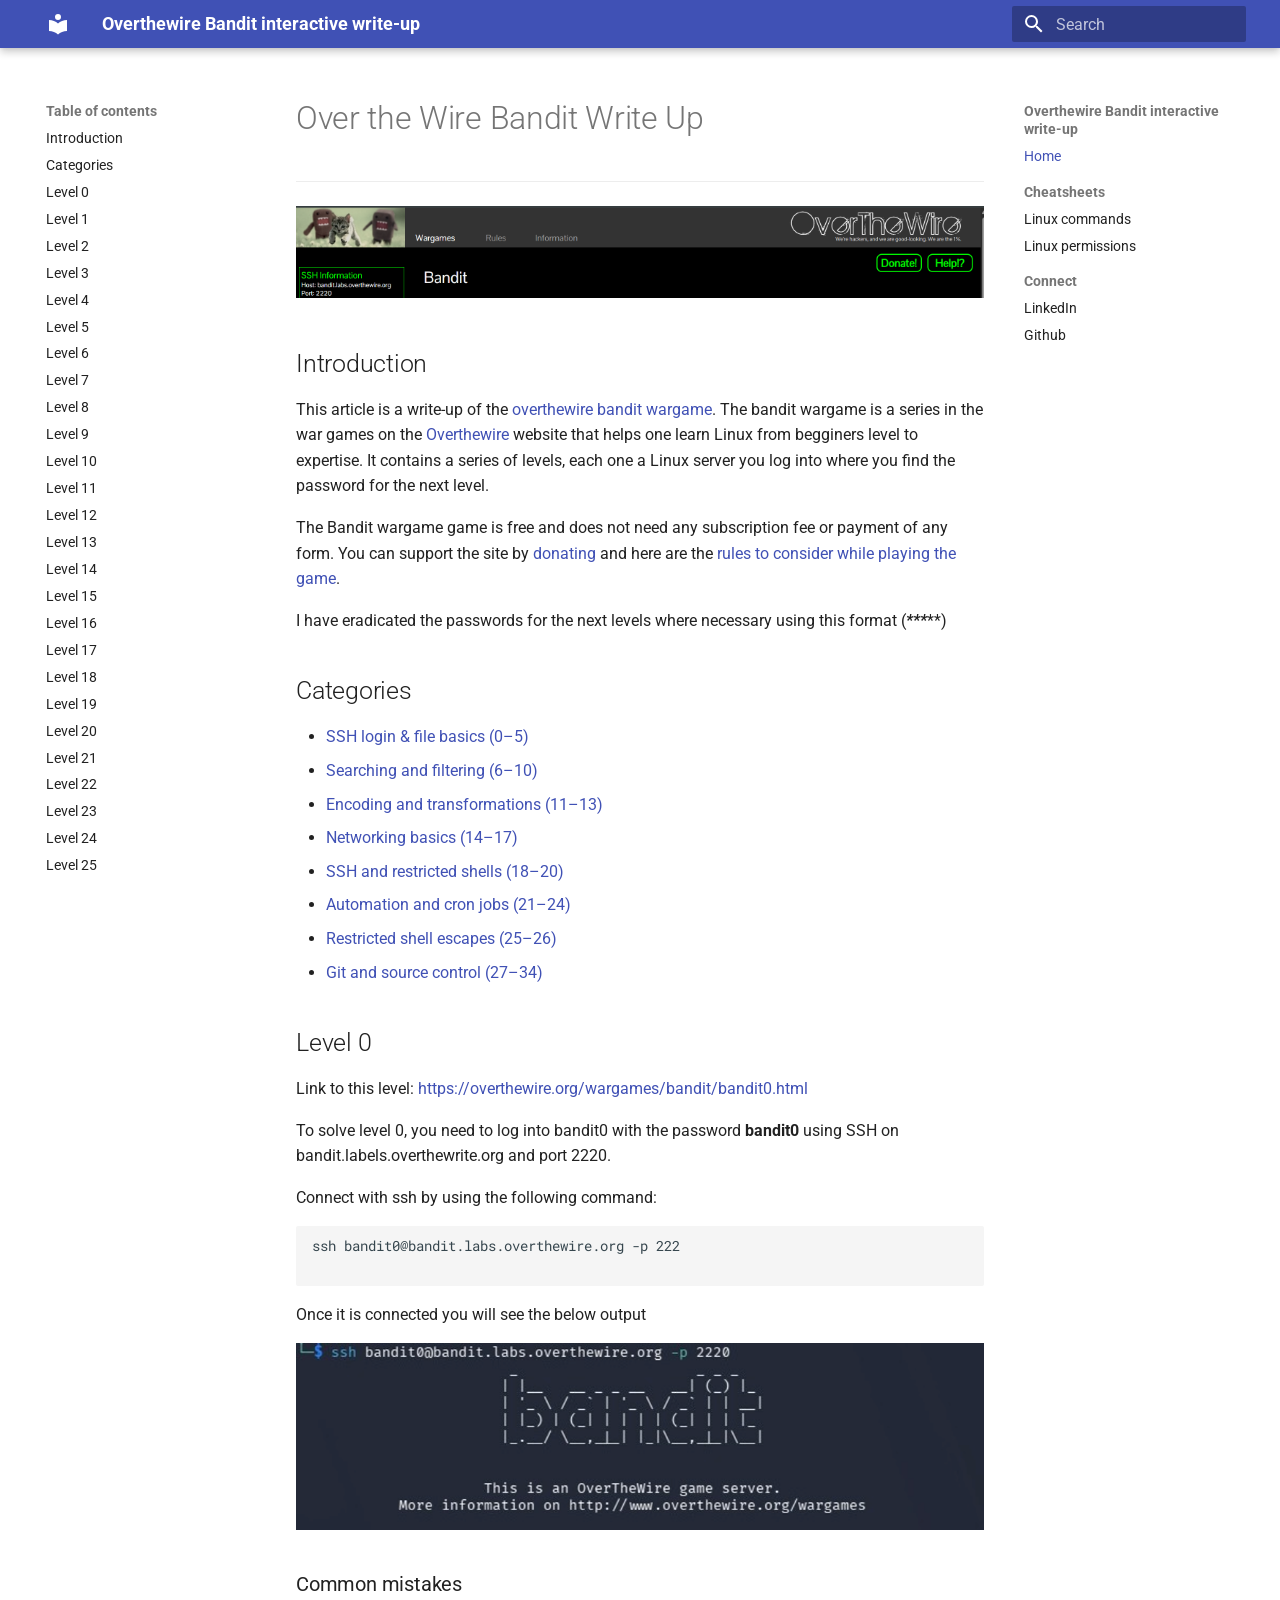
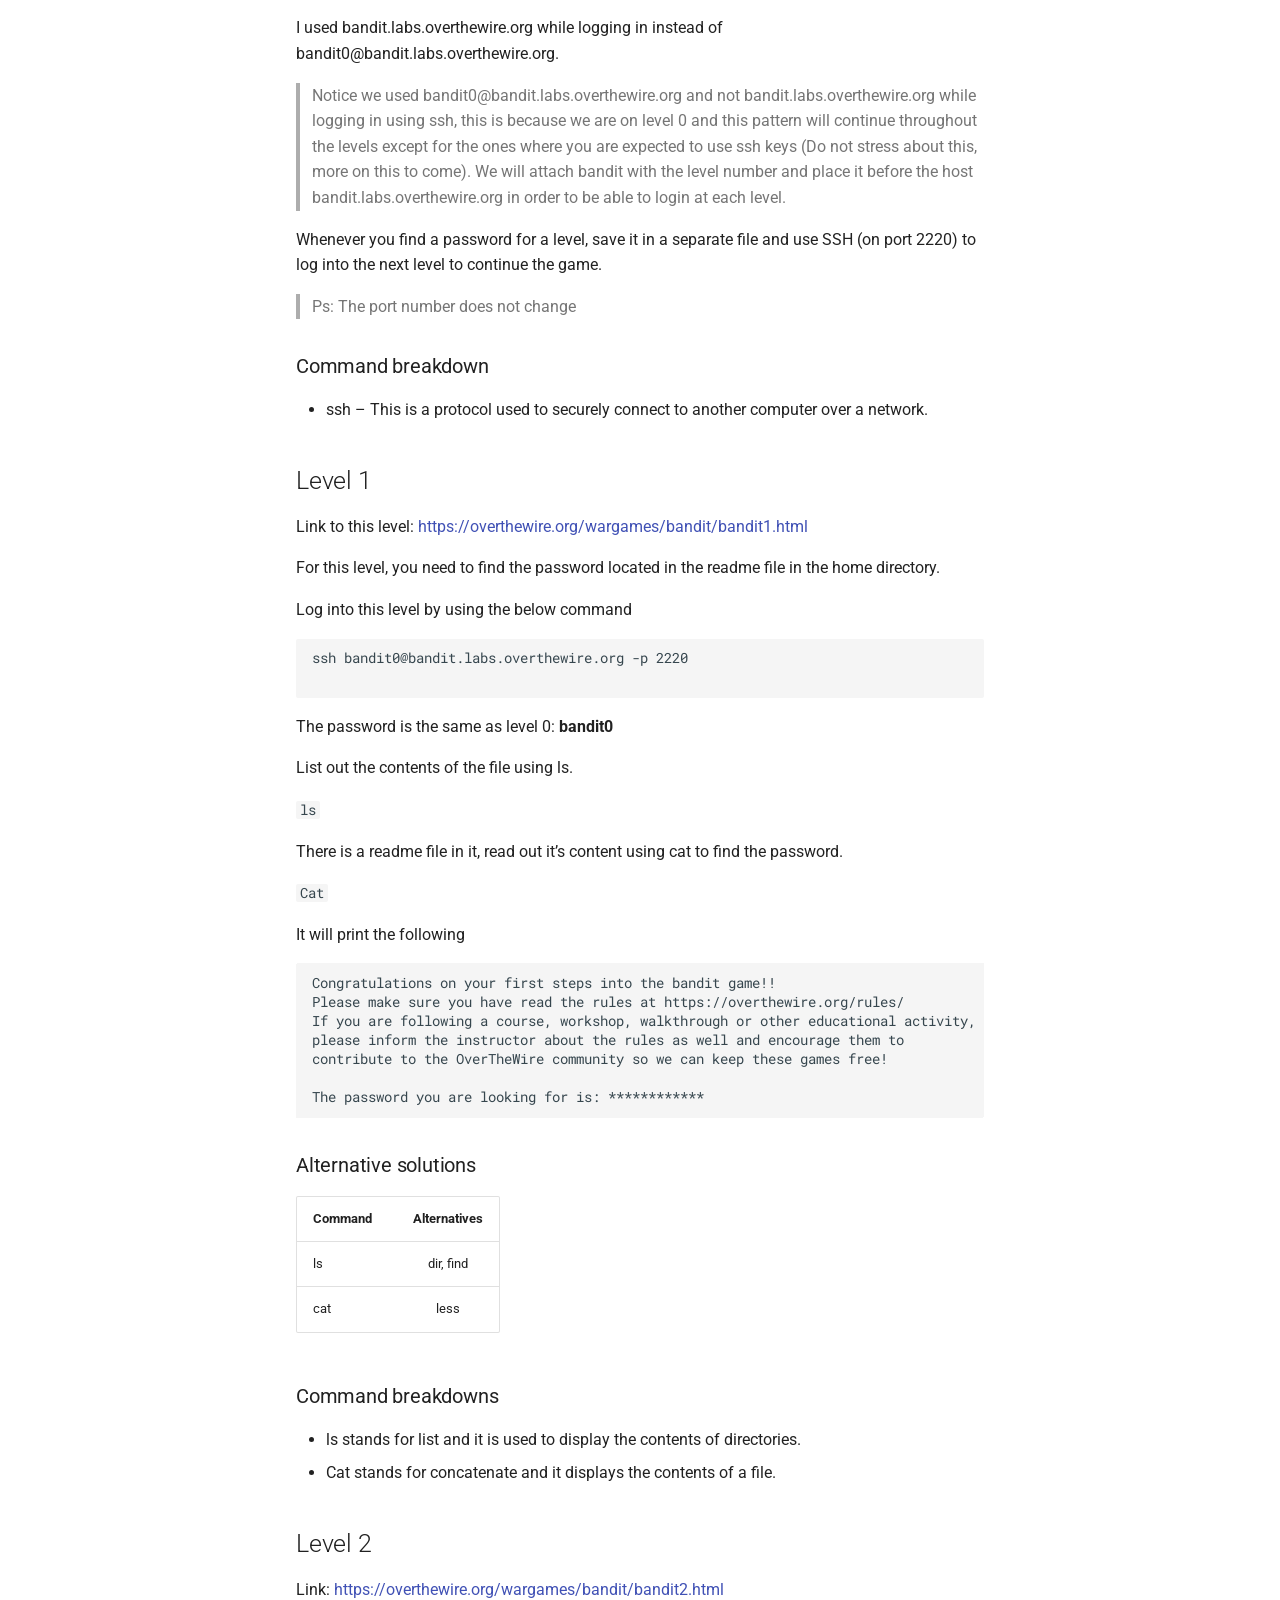
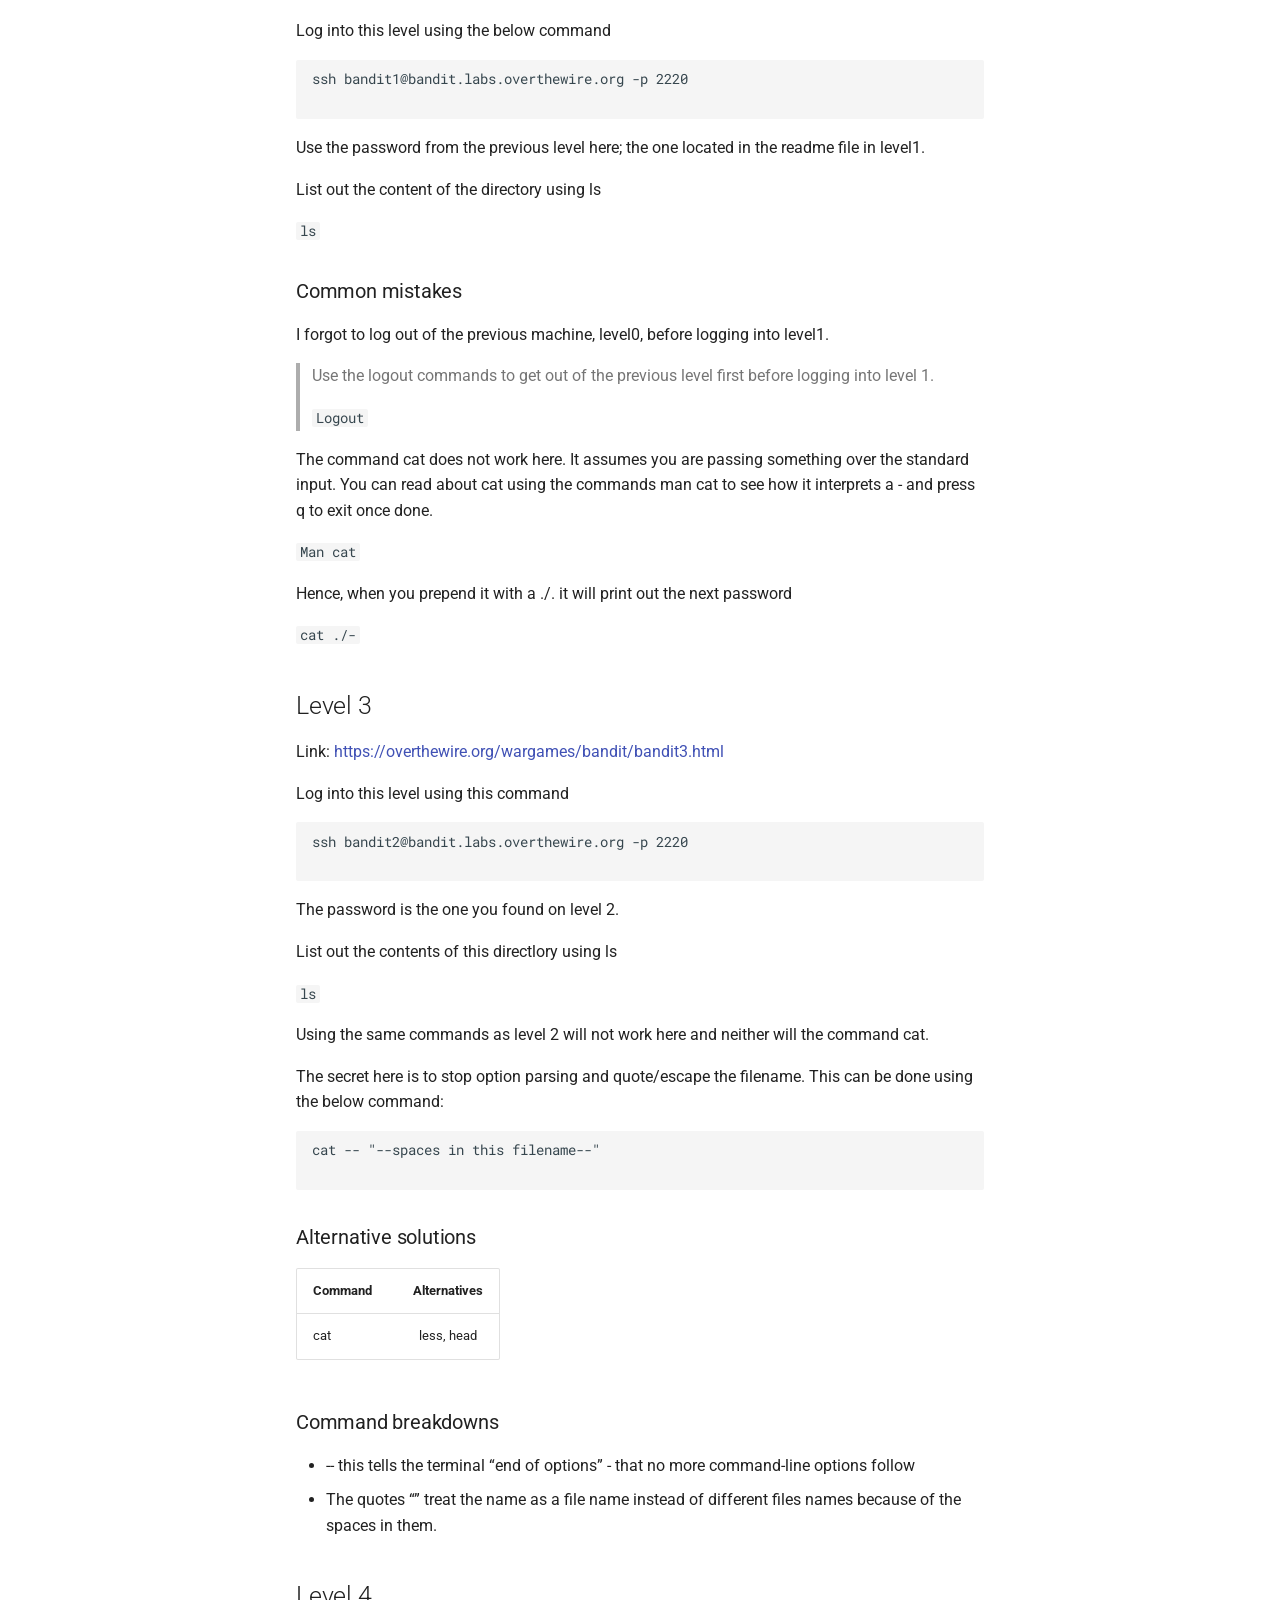
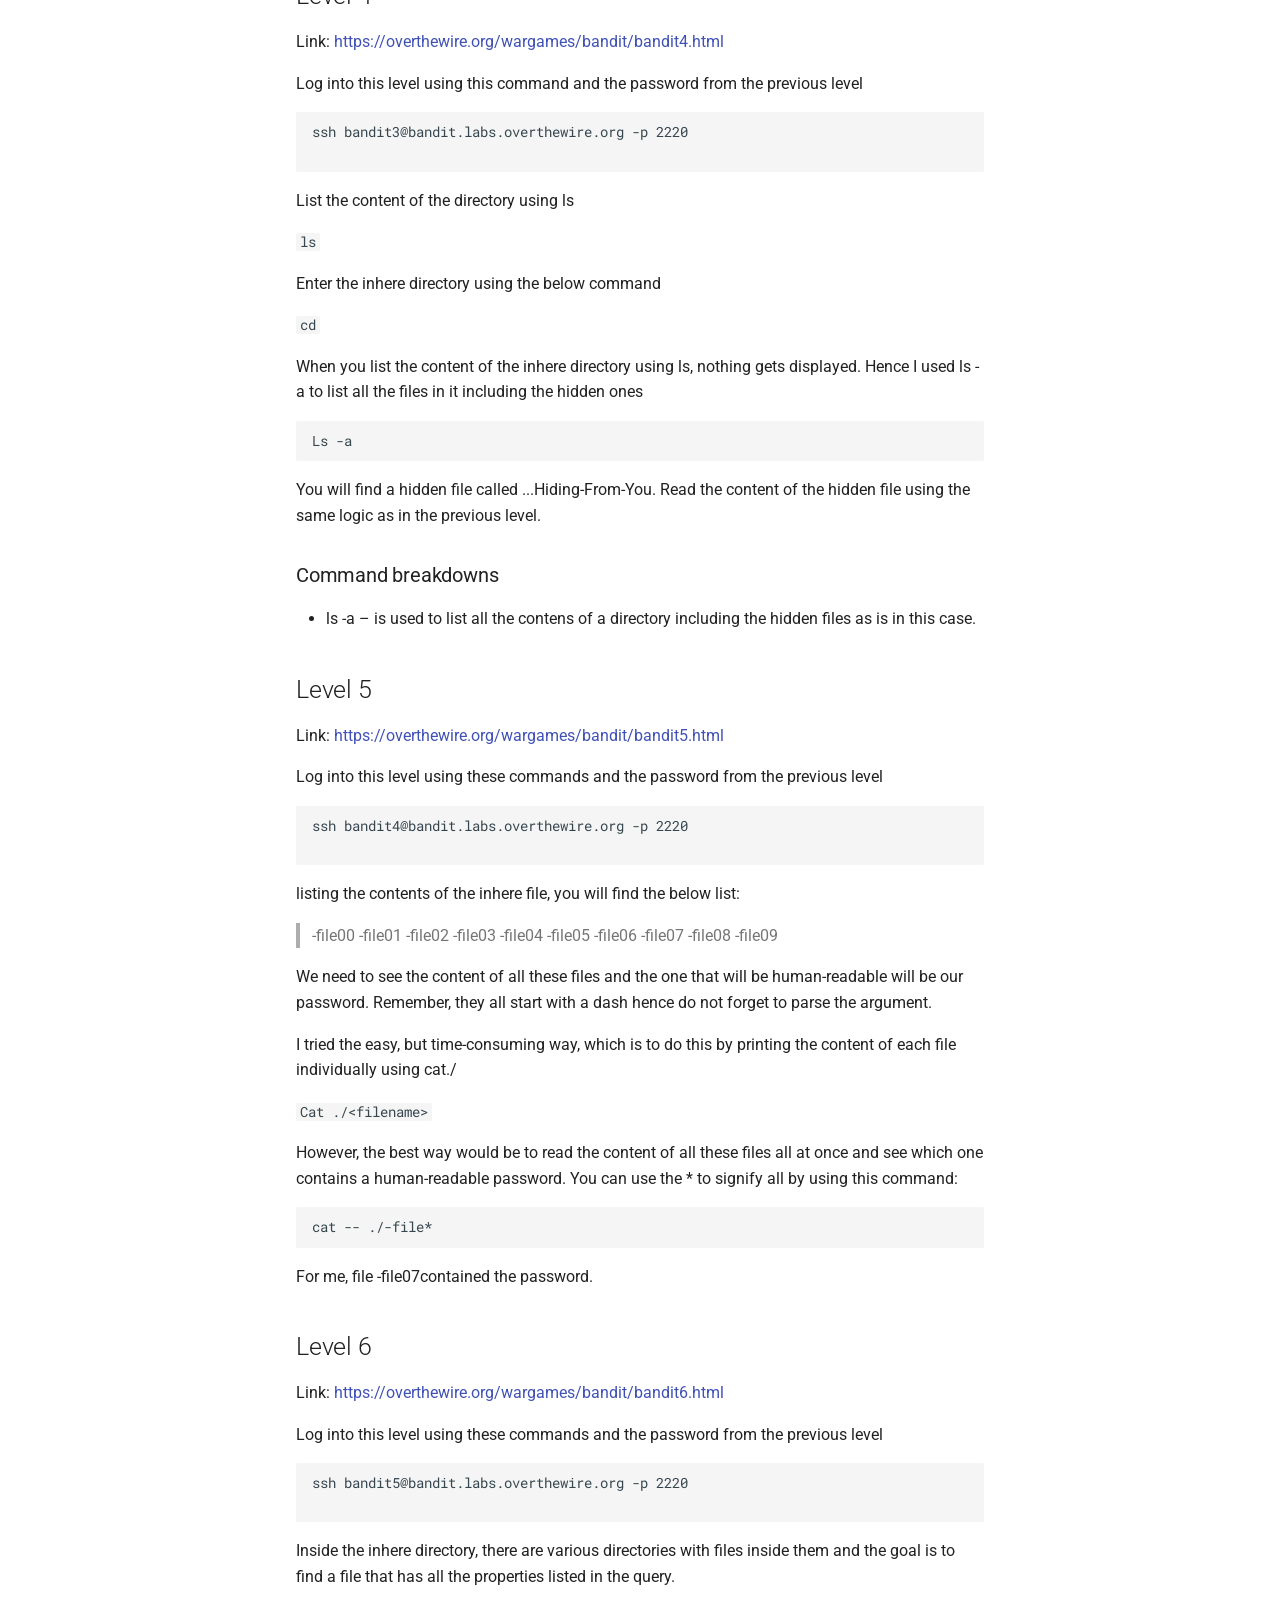
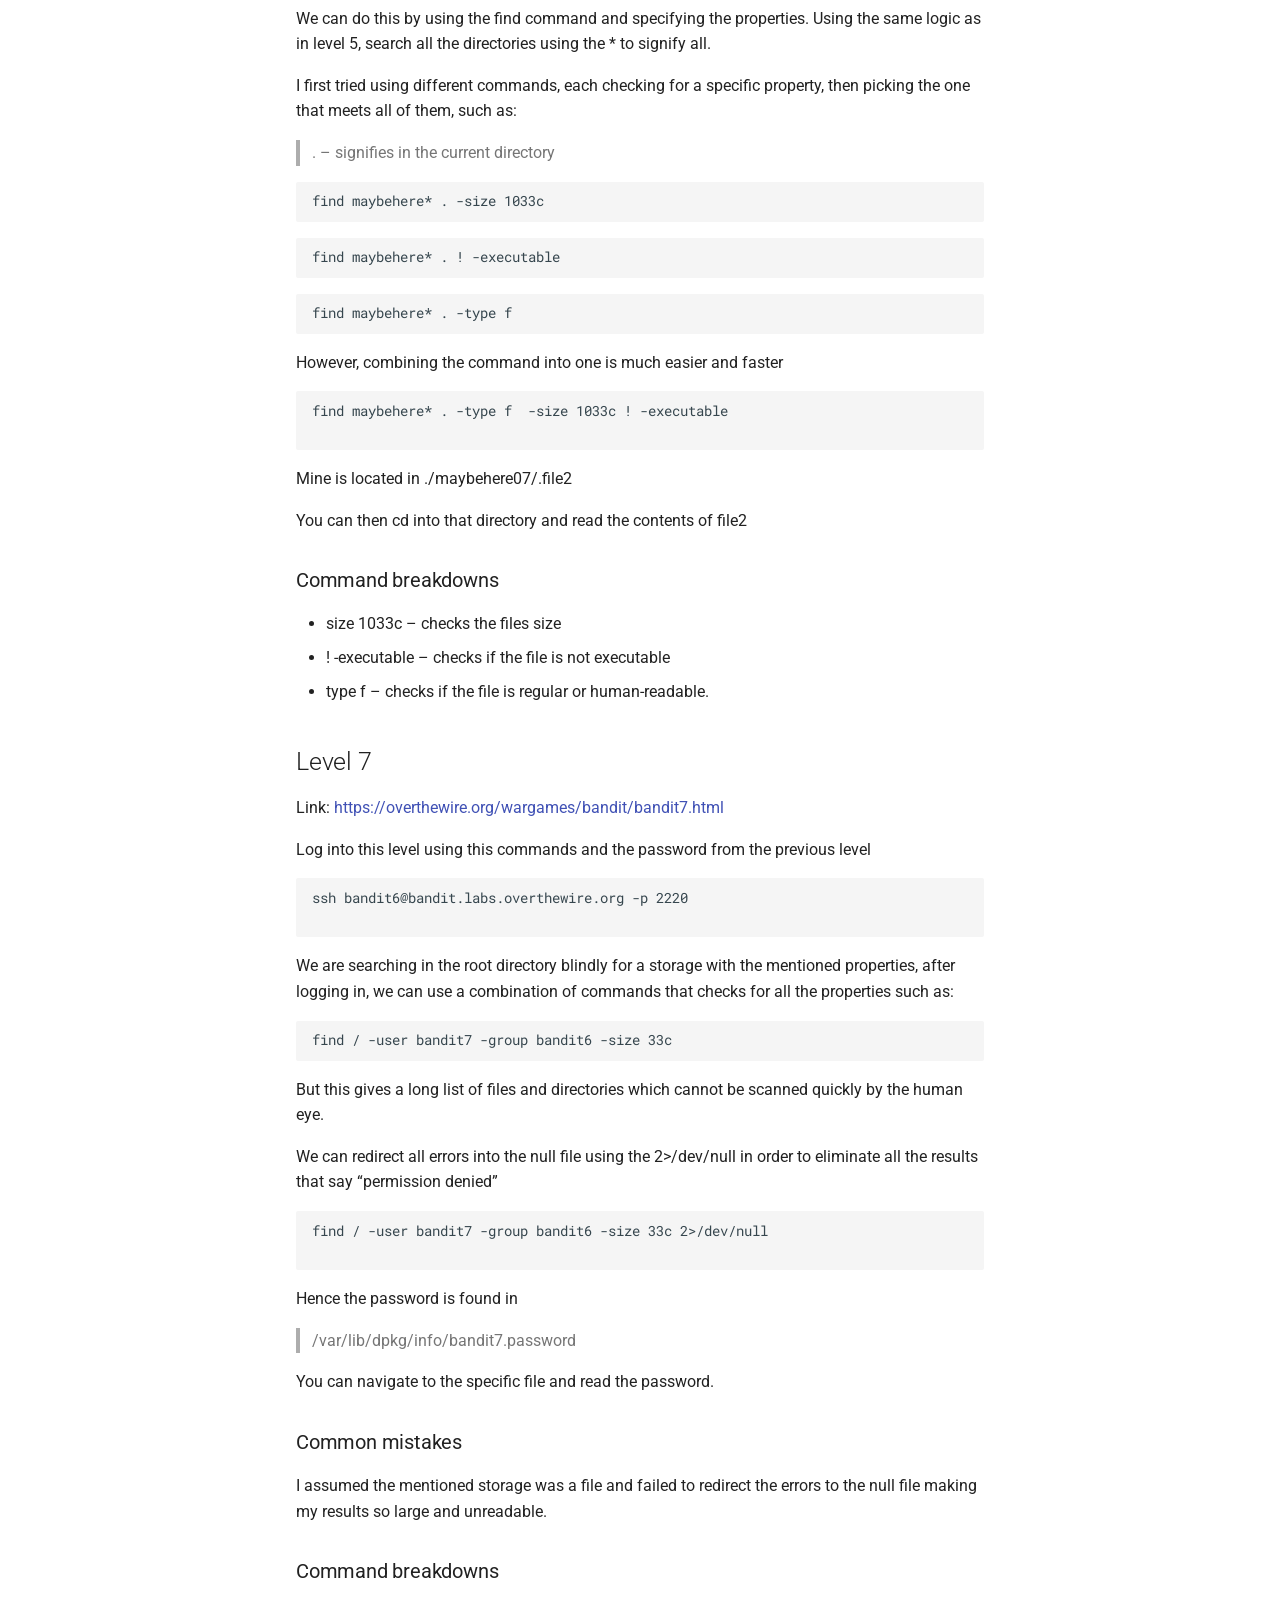
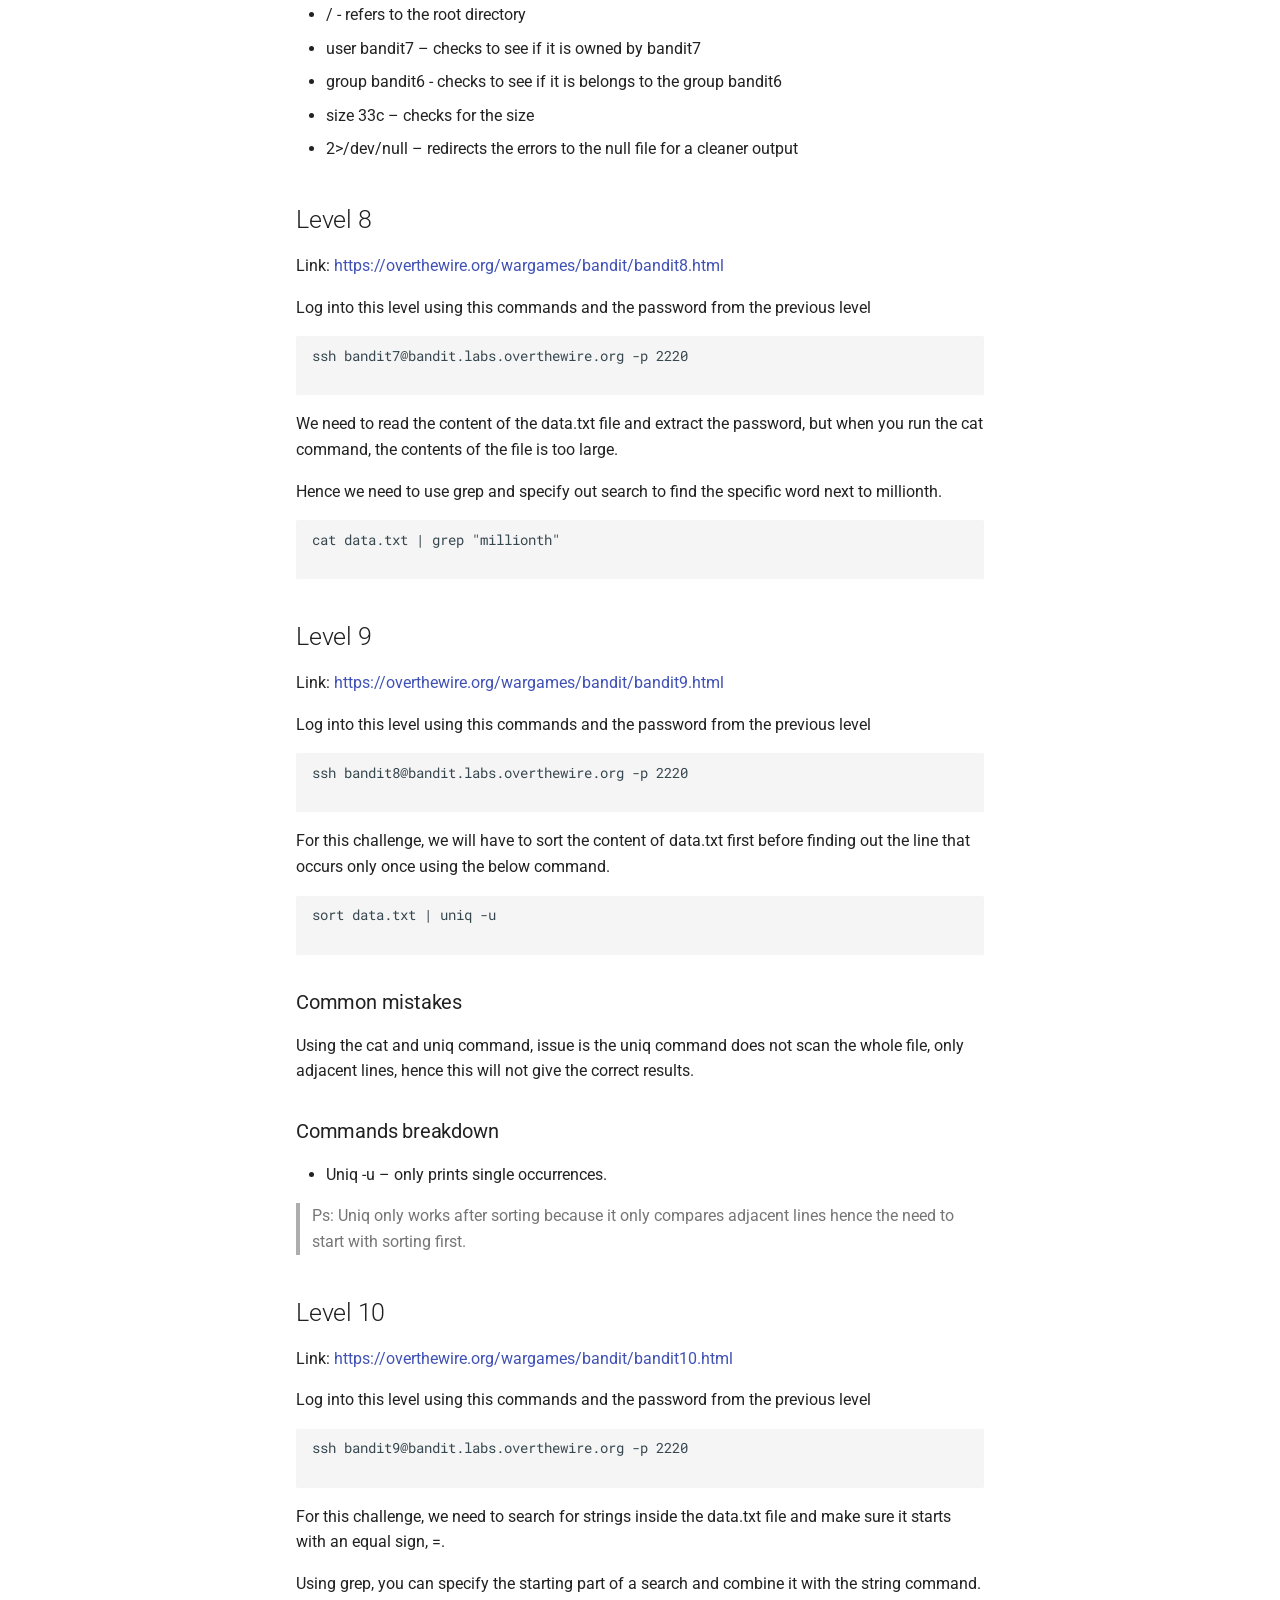
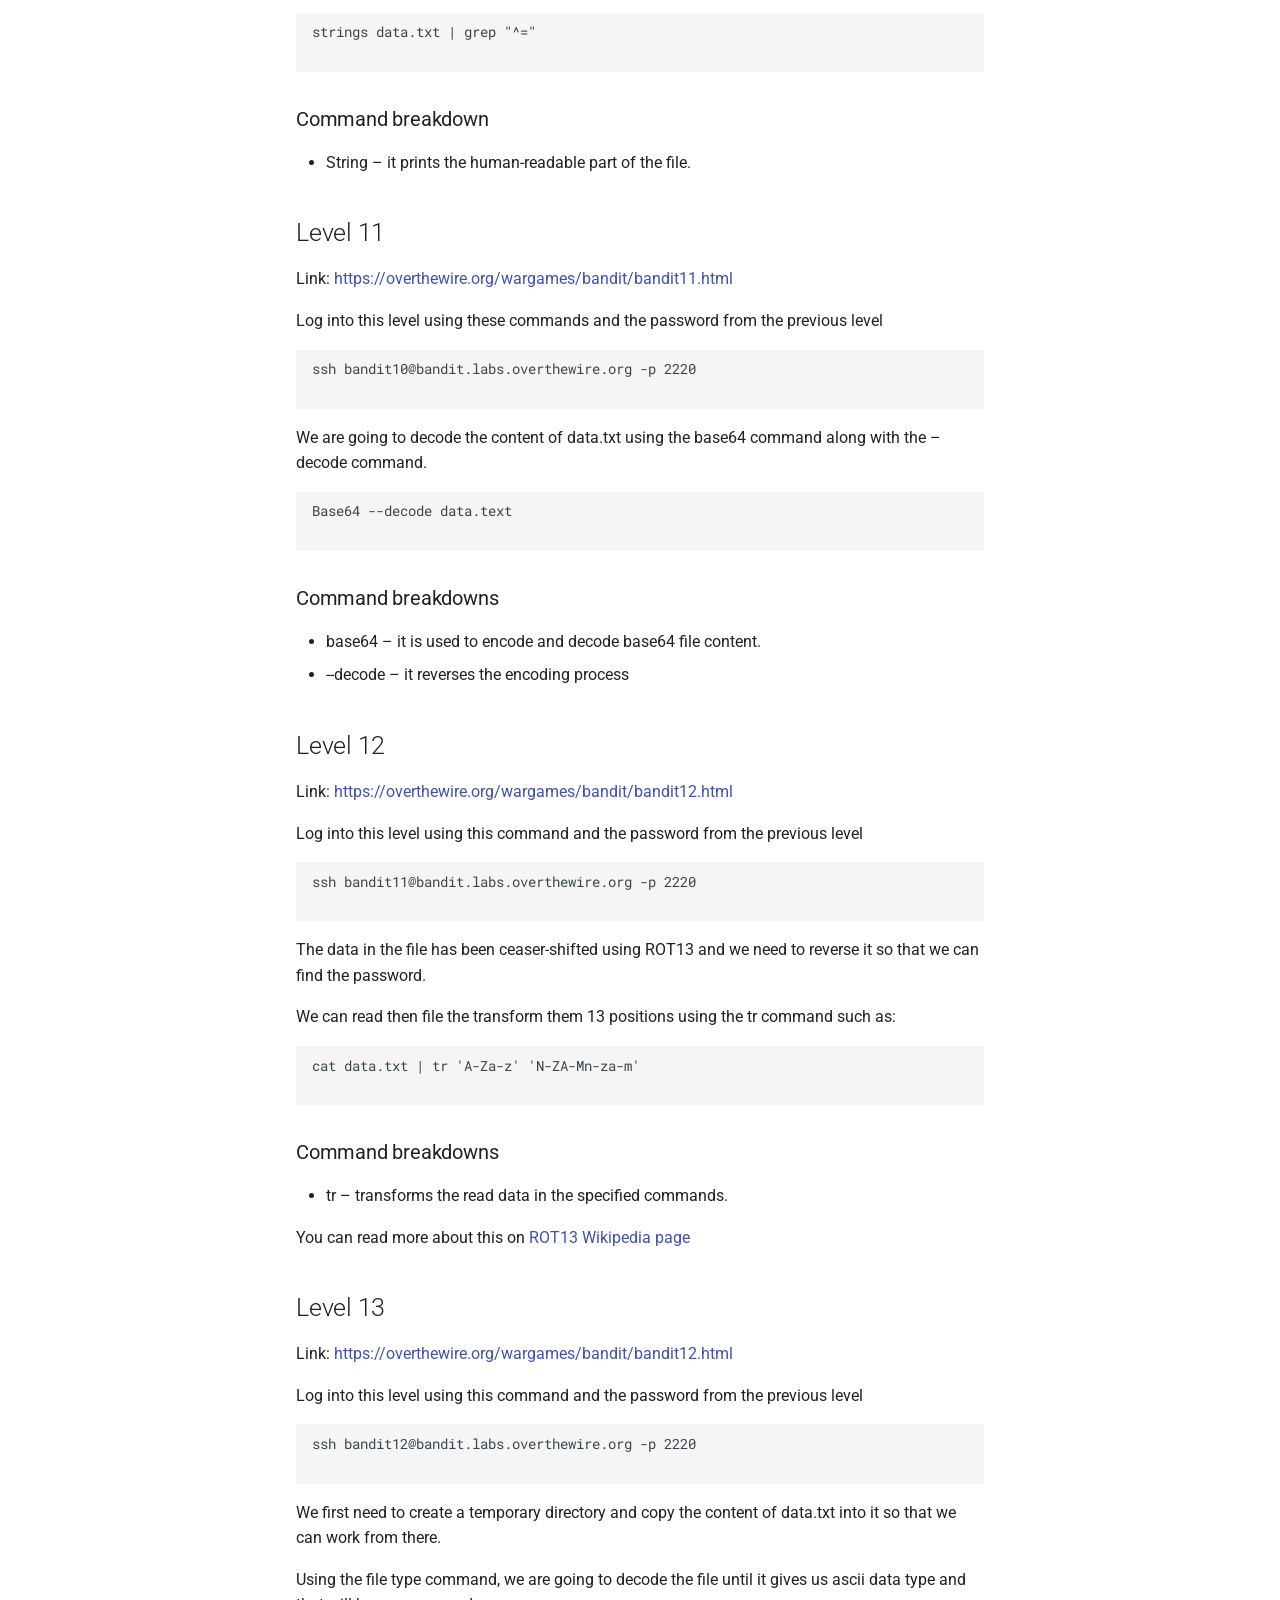
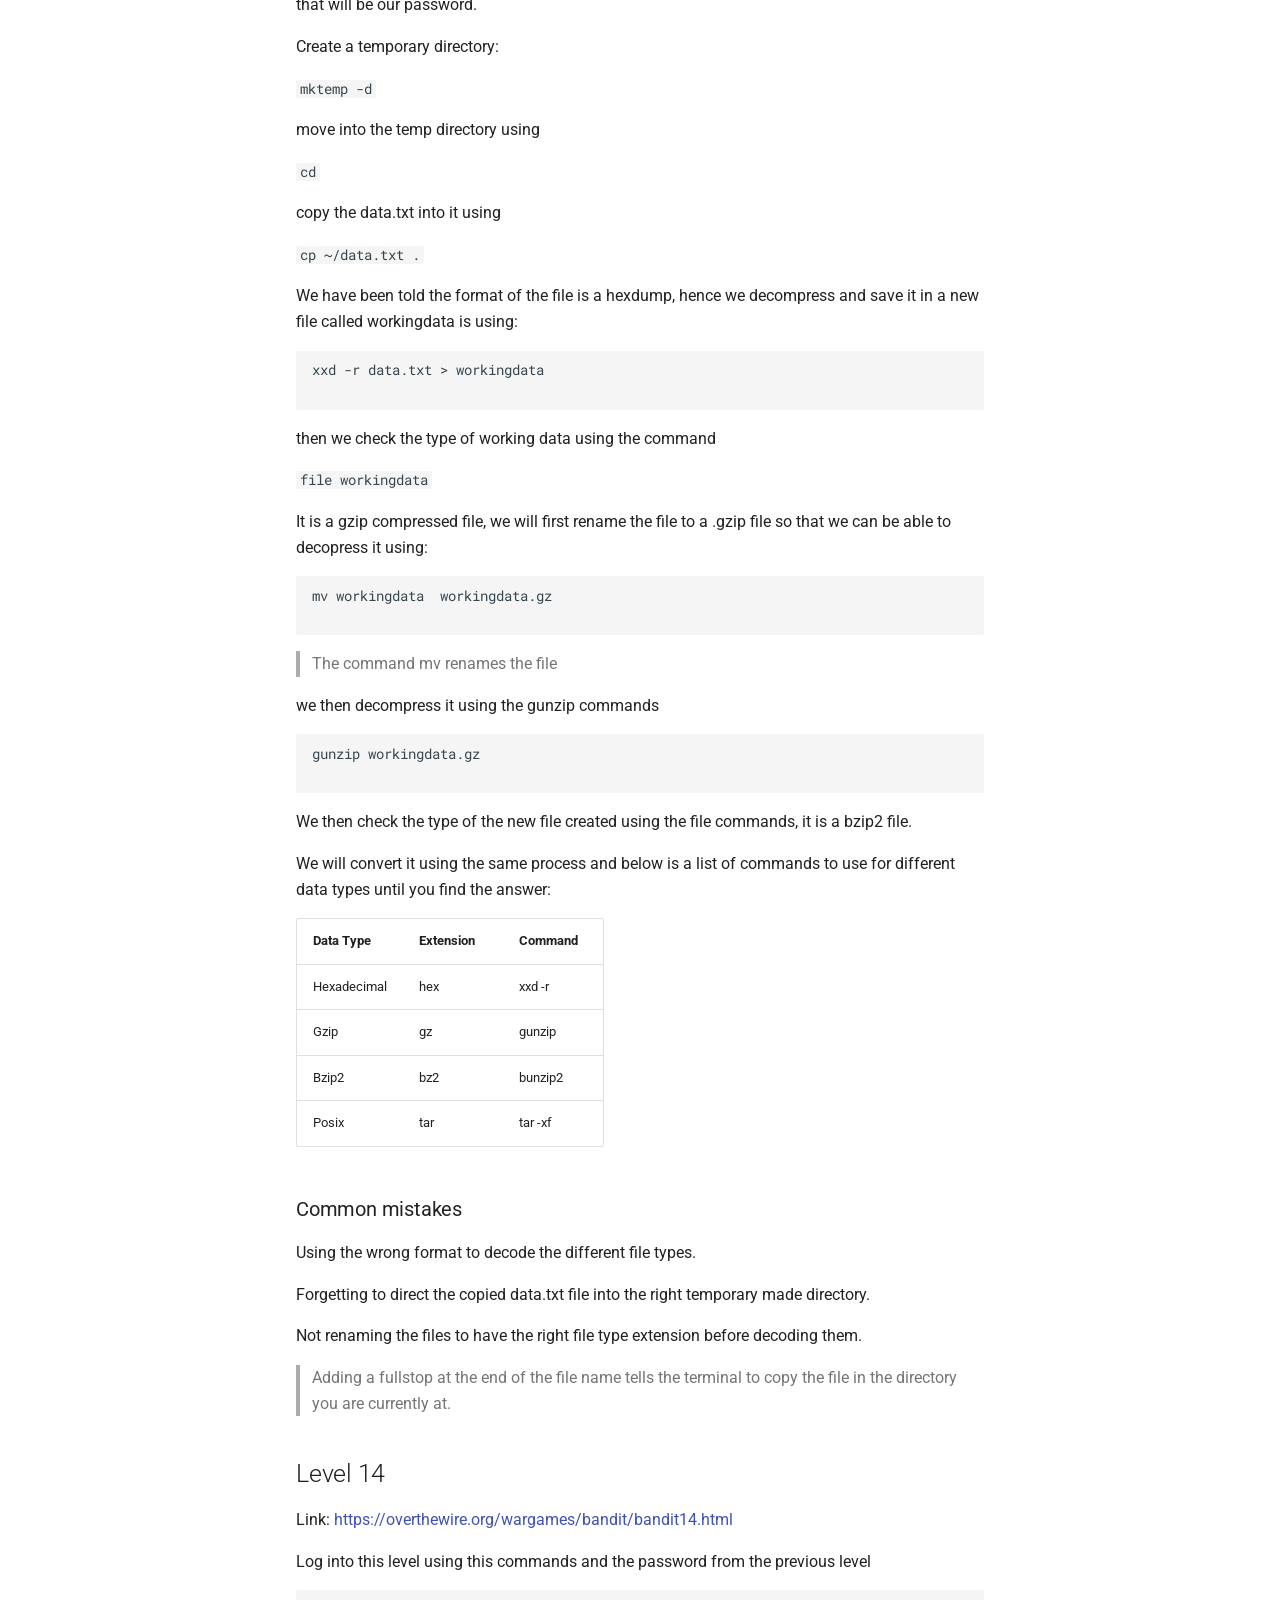
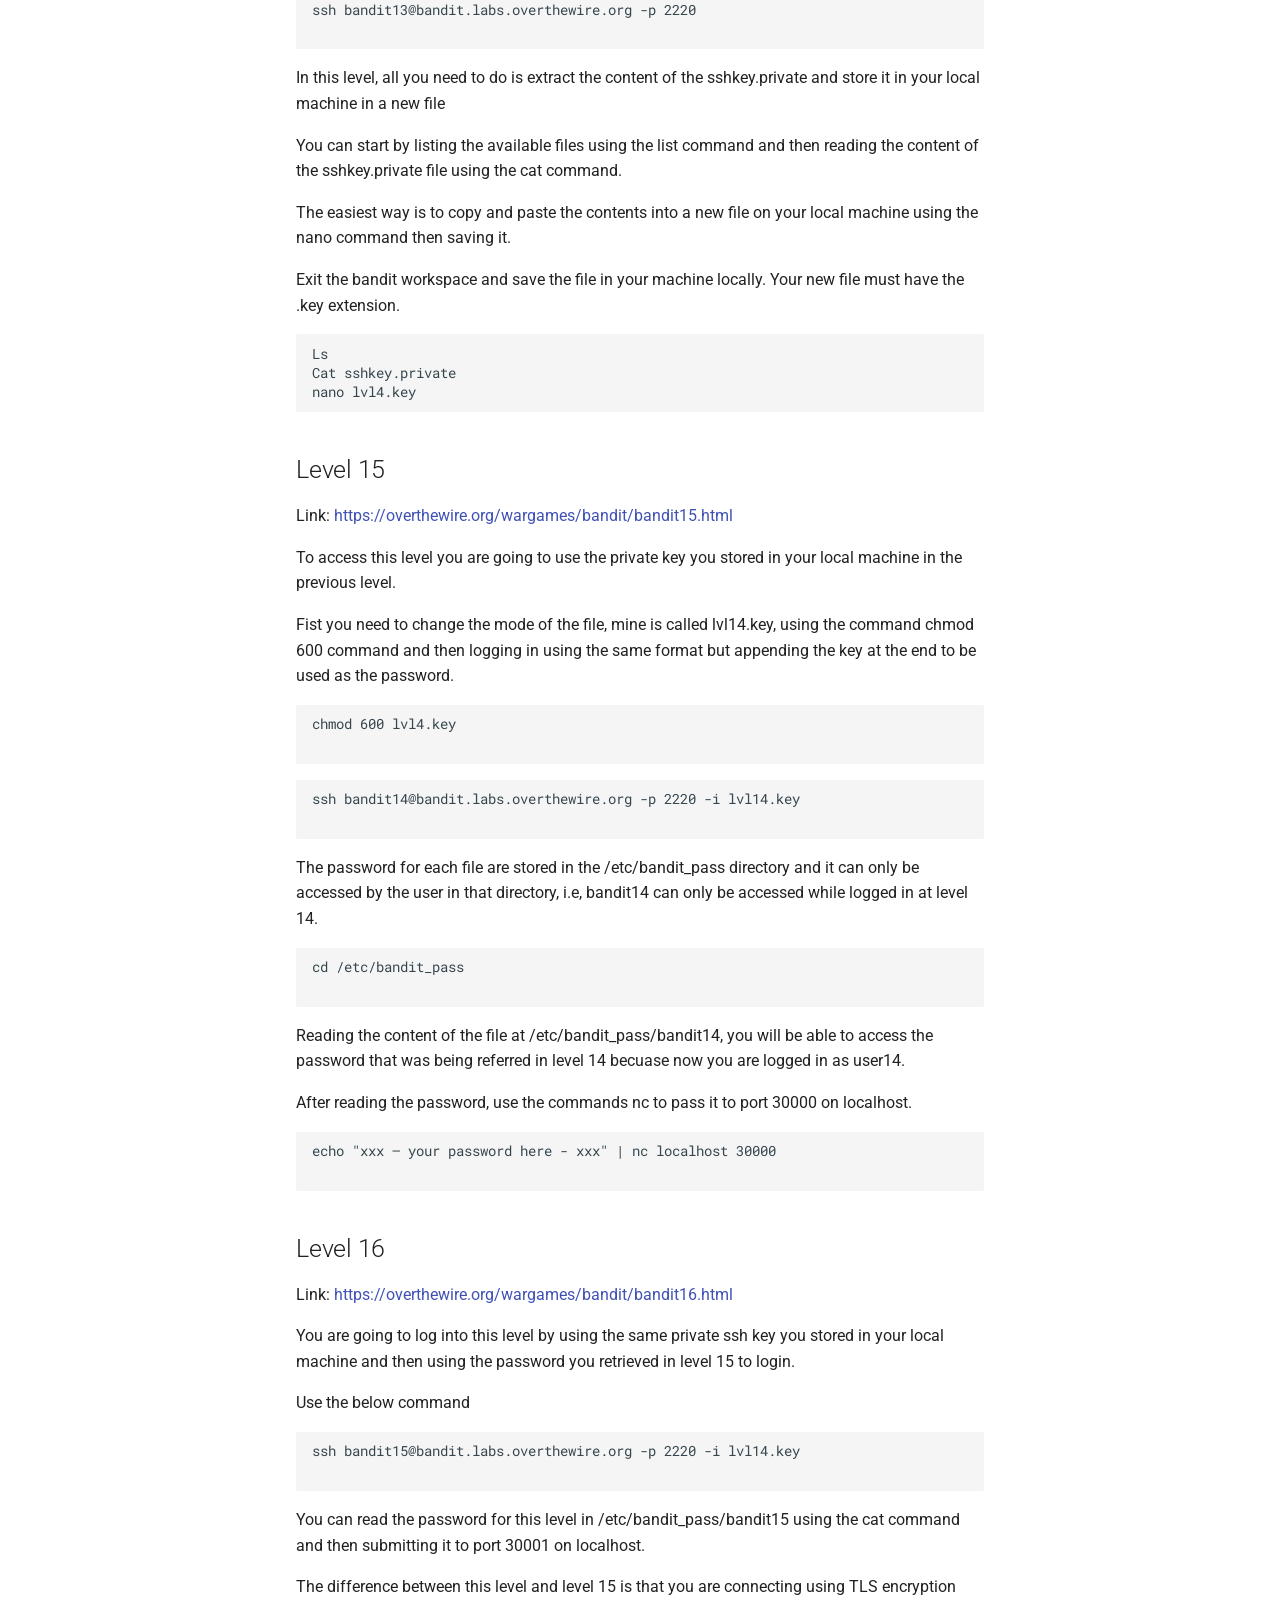
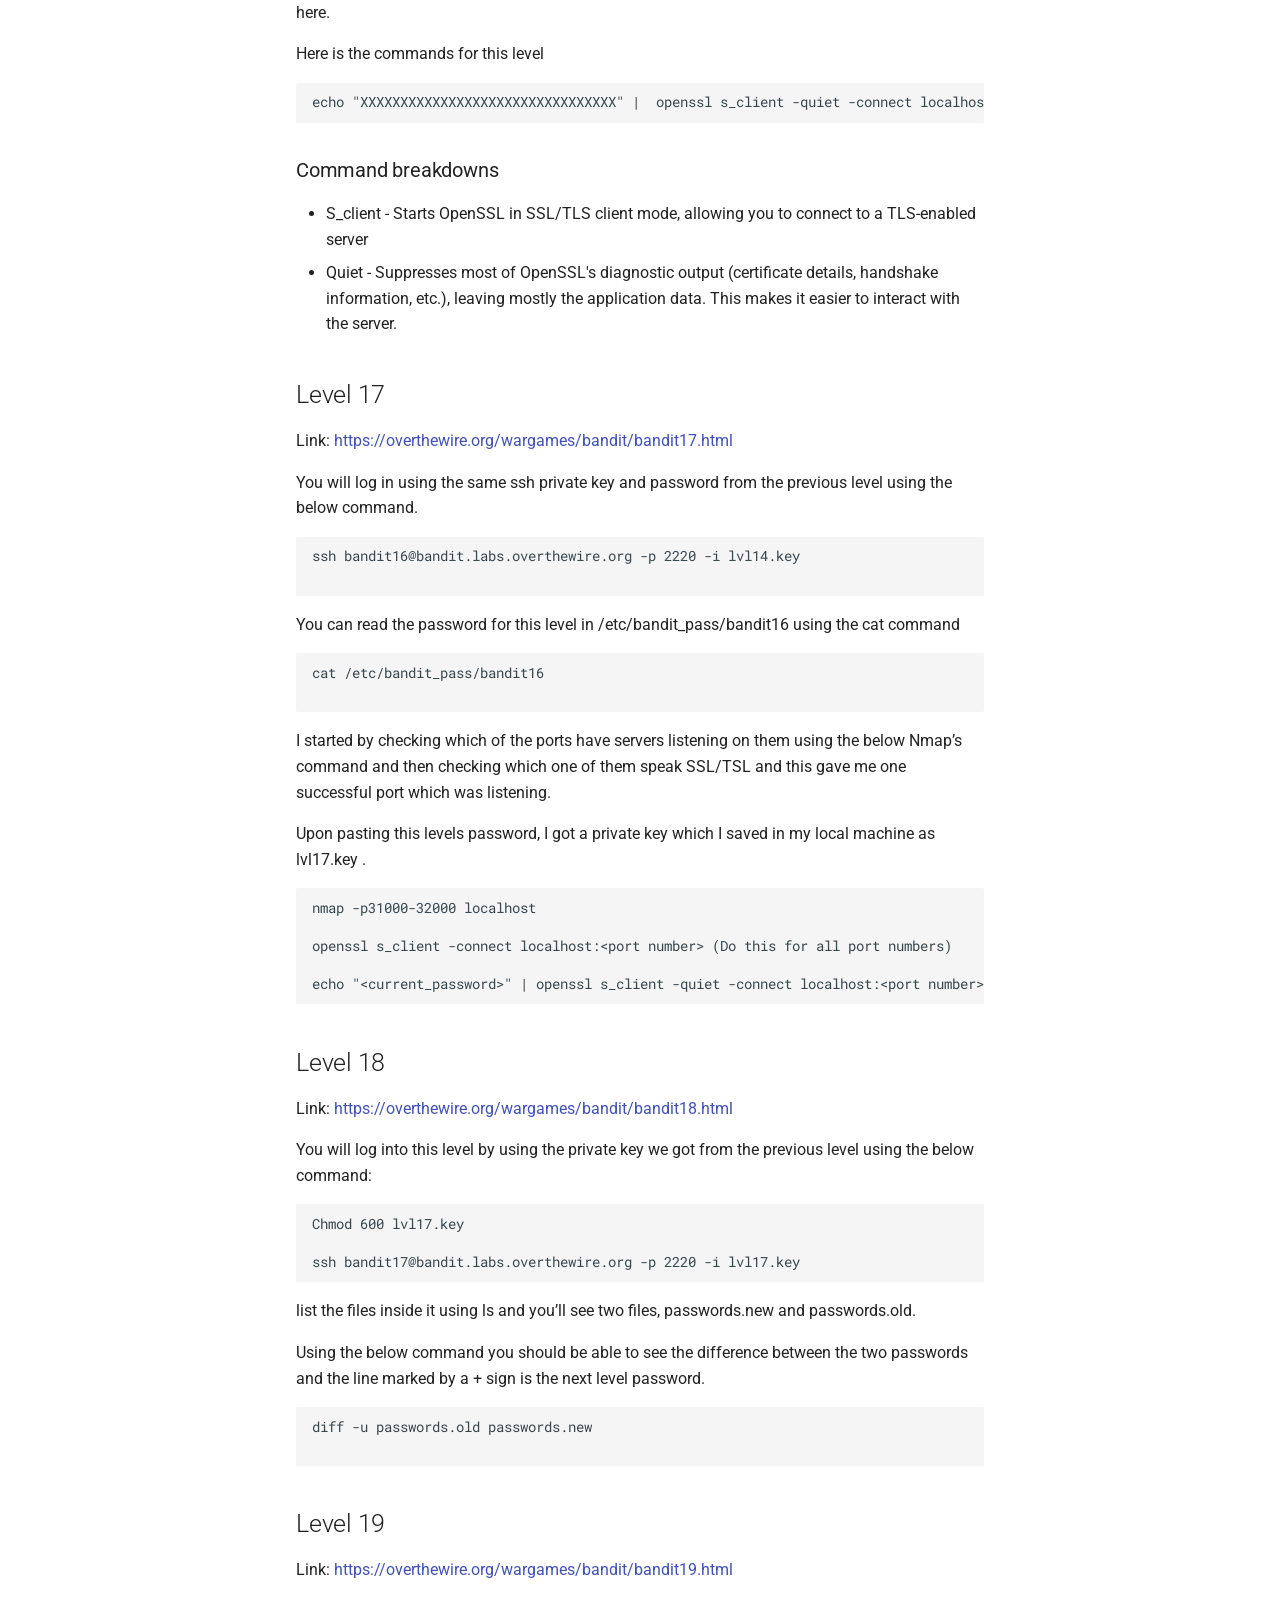
<file: index.html>
<!doctype html>
<html lang="en" class="no-js">
  <head>
    
      <meta charset="utf-8">
      <meta name="viewport" content="width=device-width,initial-scale=1">
      
      
      
      
      
      
        
      
      
      <link rel="icon" href="assets/images/favicon.png">
      <meta name="generator" content="mkdocs-1.6.1, mkdocs-material-9.7.7">
    
    
      
        <title>Overthewire Bandit interactive write-up</title>
      
    
    
      <link rel="stylesheet" href="assets/stylesheets/main.ec1eaa64.min.css">
      
      


    
    
      
    
    
      
        
        
        <link rel="preconnect" href="https://fonts.gstatic.com" crossorigin>
        <link rel="stylesheet" href="https://fonts.googleapis.com/css?family=Roboto:300,300i,400,400i,700,700i%7CRoboto+Mono:400,400i,700,700i&display=fallback">
        <style>:root{--md-text-font:"Roboto";--md-code-font:"Roboto Mono"}</style>
      
    
    
      <link rel="stylesheet" href="stylesheets/extra.css">
    
    <script>__md_scope=new URL(".",location),__md_hash=e=>[...e].reduce(((e,_)=>(e<<5)-e+_.charCodeAt(0)),0),__md_get=(e,_=localStorage,t=__md_scope)=>JSON.parse(_.getItem(t.pathname+"."+e)),__md_set=(e,_,t=localStorage,a=__md_scope)=>{try{t.setItem(a.pathname+"."+e,JSON.stringify(_))}catch(e){}}</script>
    
      

    
    
  </head>
  
  
    <body dir="ltr">
  
    
    <input class="md-toggle" data-md-toggle="drawer" type="checkbox" id="__drawer" autocomplete="off">
    <input class="md-toggle" data-md-toggle="search" type="checkbox" id="__search" autocomplete="off">
    <label class="md-overlay" for="__drawer"></label>
    <div data-md-component="skip">
      
        
        <a href="#over-the-wire-bandit-write-up" class="md-skip">
          Skip to content
        </a>
      
    </div>
    <div data-md-component="announce">
      
    </div>
    
    
      

  

<header class="md-header md-header--shadow" data-md-component="header">
  <nav class="md-header__inner md-grid" aria-label="Header">
    <a href="." title="Overthewire Bandit interactive write-up" class="md-header__button md-logo" aria-label="Overthewire Bandit interactive write-up" data-md-component="logo">
      
  
  <svg xmlns="http://www.w3.org/2000/svg" viewBox="0 0 24 24"><path d="M12 8a3 3 0 0 0 3-3 3 3 0 0 0-3-3 3 3 0 0 0-3 3 3 3 0 0 0 3 3m0 3.54C9.64 9.35 6.5 8 3 8v11c3.5 0 6.64 1.35 9 3.54 2.36-2.19 5.5-3.54 9-3.54V8c-3.5 0-6.64 1.35-9 3.54"/></svg>

    </a>
    <label class="md-header__button md-icon" for="__drawer">
      
      <svg xmlns="http://www.w3.org/2000/svg" viewBox="0 0 24 24"><path d="M3 6h18v2H3zm0 5h18v2H3zm0 5h18v2H3z"/></svg>
    </label>
    <div class="md-header__title" data-md-component="header-title">
      <div class="md-header__ellipsis">
        <div class="md-header__topic">
          <span class="md-ellipsis">
            Overthewire Bandit interactive write-up
          </span>
        </div>
        <div class="md-header__topic" data-md-component="header-topic">
          <span class="md-ellipsis">
            
              Home
            
          </span>
        </div>
      </div>
    </div>
    
    
      <script>var palette=__md_get("__palette");if(palette&&palette.color){if("(prefers-color-scheme)"===palette.color.media){var media=matchMedia("(prefers-color-scheme: light)"),input=document.querySelector(media.matches?"[data-md-color-media='(prefers-color-scheme: light)']":"[data-md-color-media='(prefers-color-scheme: dark)']");palette.color.media=input.getAttribute("data-md-color-media"),palette.color.scheme=input.getAttribute("data-md-color-scheme"),palette.color.primary=input.getAttribute("data-md-color-primary"),palette.color.accent=input.getAttribute("data-md-color-accent")}for(var[key,value]of Object.entries(palette.color))document.body.setAttribute("data-md-color-"+key,value)}</script>
    
    
    
      
      
        <label class="md-header__button md-icon" for="__search">
          
          <svg xmlns="http://www.w3.org/2000/svg" viewBox="0 0 24 24"><path d="M9.5 3A6.5 6.5 0 0 1 16 9.5c0 1.61-.59 3.09-1.56 4.23l.27.27h.79l5 5-1.5 1.5-5-5v-.79l-.27-.27A6.52 6.52 0 0 1 9.5 16 6.5 6.5 0 0 1 3 9.5 6.5 6.5 0 0 1 9.5 3m0 2C7 5 5 7 5 9.5S7 14 9.5 14 14 12 14 9.5 12 5 9.5 5"/></svg>
        </label>
        <div class="md-search" data-md-component="search" role="dialog">
  <label class="md-search__overlay" for="__search"></label>
  <div class="md-search__inner" role="search">
    <form class="md-search__form" name="search">
      <input type="text" class="md-search__input" name="query" aria-label="Search" placeholder="Search" autocapitalize="off" autocorrect="off" autocomplete="off" spellcheck="false" data-md-component="search-query" required>
      <label class="md-search__icon md-icon" for="__search">
        
        <svg xmlns="http://www.w3.org/2000/svg" viewBox="0 0 24 24"><path d="M9.5 3A6.5 6.5 0 0 1 16 9.5c0 1.61-.59 3.09-1.56 4.23l.27.27h.79l5 5-1.5 1.5-5-5v-.79l-.27-.27A6.52 6.52 0 0 1 9.5 16 6.5 6.5 0 0 1 3 9.5 6.5 6.5 0 0 1 9.5 3m0 2C7 5 5 7 5 9.5S7 14 9.5 14 14 12 14 9.5 12 5 9.5 5"/></svg>
        
        <svg xmlns="http://www.w3.org/2000/svg" viewBox="0 0 24 24"><path d="M20 11v2H8l5.5 5.5-1.42 1.42L4.16 12l7.92-7.92L13.5 5.5 8 11z"/></svg>
      </label>
      <nav class="md-search__options" aria-label="Search">
        
        <button type="reset" class="md-search__icon md-icon" title="Clear" aria-label="Clear" tabindex="-1">
          
          <svg xmlns="http://www.w3.org/2000/svg" viewBox="0 0 24 24"><path d="M19 6.41 17.59 5 12 10.59 6.41 5 5 6.41 10.59 12 5 17.59 6.41 19 12 13.41 17.59 19 19 17.59 13.41 12z"/></svg>
        </button>
      </nav>
      
    </form>
    <div class="md-search__output">
      <div class="md-search__scrollwrap" tabindex="0" data-md-scrollfix>
        <div class="md-search-result" data-md-component="search-result">
          <div class="md-search-result__meta">
            Initializing search
          </div>
          <ol class="md-search-result__list" role="presentation"></ol>
        </div>
      </div>
    </div>
  </div>
</div>
      
    
    
  </nav>
  
</header>
    
    <div class="md-container" data-md-component="container">
      
      
        
          
        
      
      <main class="md-main" data-md-component="main">
        <div class="md-main__inner md-grid">
          
            
              
              <div class="md-sidebar md-sidebar--primary" data-md-component="sidebar" data-md-type="navigation" >
                <div class="md-sidebar__scrollwrap">
                  <div class="md-sidebar__inner">
                    



<nav class="md-nav md-nav--primary" aria-label="Navigation" data-md-level="0">
  <label class="md-nav__title" for="__drawer">
    <a href="." title="Overthewire Bandit interactive write-up" class="md-nav__button md-logo" aria-label="Overthewire Bandit interactive write-up" data-md-component="logo">
      
  
  <svg xmlns="http://www.w3.org/2000/svg" viewBox="0 0 24 24"><path d="M12 8a3 3 0 0 0 3-3 3 3 0 0 0-3-3 3 3 0 0 0-3 3 3 3 0 0 0 3 3m0 3.54C9.64 9.35 6.5 8 3 8v11c3.5 0 6.64 1.35 9 3.54 2.36-2.19 5.5-3.54 9-3.54V8c-3.5 0-6.64 1.35-9 3.54"/></svg>

    </a>
    Overthewire Bandit interactive write-up
  </label>
  
  <ul class="md-nav__list" data-md-scrollfix>
    
      
      
  
  
    
  
  
  
    <li class="md-nav__item md-nav__item--active">
      
      <input class="md-nav__toggle md-toggle" type="checkbox" id="__toc">
      
      
        
      
      
        <label class="md-nav__link md-nav__link--active" for="__toc">
          
  
  
  <span class="md-ellipsis">
    
  
    Home
  

    
  </span>
  
  

          <span class="md-nav__icon md-icon"></span>
        </label>
      
      <a href="." class="md-nav__link md-nav__link--active">
        
  
  
  <span class="md-ellipsis">
    
  
    Home
  

    
  </span>
  
  

      </a>
      
        

<nav class="md-nav md-nav--secondary" aria-label="Table of contents">
  
  
  
    
  
  
    <label class="md-nav__title" for="__toc">
      <span class="md-nav__icon md-icon"></span>
      Table of contents
    </label>
    <ul class="md-nav__list" data-md-component="toc" data-md-scrollfix>
      
        <li class="md-nav__item">
  <a href="#introduction" class="md-nav__link">
    <span class="md-ellipsis">
      
        Introduction
      
    </span>
  </a>
  
</li>
      
        <li class="md-nav__item">
  <a href="#categories" class="md-nav__link">
    <span class="md-ellipsis">
      
        Categories
      
    </span>
  </a>
  
</li>
      
        <li class="md-nav__item">
  <a href="#level-0" class="md-nav__link">
    <span class="md-ellipsis">
      
        Level 0
      
    </span>
  </a>
  
</li>
      
        <li class="md-nav__item">
  <a href="#level-1" class="md-nav__link">
    <span class="md-ellipsis">
      
        Level 1
      
    </span>
  </a>
  
</li>
      
        <li class="md-nav__item">
  <a href="#level-2" class="md-nav__link">
    <span class="md-ellipsis">
      
        Level 2
      
    </span>
  </a>
  
</li>
      
        <li class="md-nav__item">
  <a href="#level-3" class="md-nav__link">
    <span class="md-ellipsis">
      
        Level 3
      
    </span>
  </a>
  
</li>
      
        <li class="md-nav__item">
  <a href="#level-4" class="md-nav__link">
    <span class="md-ellipsis">
      
        Level 4
      
    </span>
  </a>
  
</li>
      
        <li class="md-nav__item">
  <a href="#level-5" class="md-nav__link">
    <span class="md-ellipsis">
      
        Level 5
      
    </span>
  </a>
  
</li>
      
        <li class="md-nav__item">
  <a href="#level-6" class="md-nav__link">
    <span class="md-ellipsis">
      
        Level 6
      
    </span>
  </a>
  
</li>
      
        <li class="md-nav__item">
  <a href="#level-7" class="md-nav__link">
    <span class="md-ellipsis">
      
        Level 7
      
    </span>
  </a>
  
</li>
      
        <li class="md-nav__item">
  <a href="#level-8" class="md-nav__link">
    <span class="md-ellipsis">
      
        Level 8
      
    </span>
  </a>
  
</li>
      
        <li class="md-nav__item">
  <a href="#level-9" class="md-nav__link">
    <span class="md-ellipsis">
      
        Level 9
      
    </span>
  </a>
  
</li>
      
        <li class="md-nav__item">
  <a href="#level-10" class="md-nav__link">
    <span class="md-ellipsis">
      
        Level 10
      
    </span>
  </a>
  
</li>
      
        <li class="md-nav__item">
  <a href="#level-11" class="md-nav__link">
    <span class="md-ellipsis">
      
        Level 11
      
    </span>
  </a>
  
</li>
      
        <li class="md-nav__item">
  <a href="#level-12" class="md-nav__link">
    <span class="md-ellipsis">
      
        Level 12
      
    </span>
  </a>
  
</li>
      
        <li class="md-nav__item">
  <a href="#level-13" class="md-nav__link">
    <span class="md-ellipsis">
      
        Level 13
      
    </span>
  </a>
  
</li>
      
        <li class="md-nav__item">
  <a href="#level-14" class="md-nav__link">
    <span class="md-ellipsis">
      
        Level 14
      
    </span>
  </a>
  
</li>
      
        <li class="md-nav__item">
  <a href="#level-15" class="md-nav__link">
    <span class="md-ellipsis">
      
        Level 15
      
    </span>
  </a>
  
</li>
      
        <li class="md-nav__item">
  <a href="#level-16" class="md-nav__link">
    <span class="md-ellipsis">
      
        Level 16
      
    </span>
  </a>
  
</li>
      
        <li class="md-nav__item">
  <a href="#level-17" class="md-nav__link">
    <span class="md-ellipsis">
      
        Level 17
      
    </span>
  </a>
  
</li>
      
        <li class="md-nav__item">
  <a href="#level-18" class="md-nav__link">
    <span class="md-ellipsis">
      
        Level 18
      
    </span>
  </a>
  
</li>
      
        <li class="md-nav__item">
  <a href="#level-19" class="md-nav__link">
    <span class="md-ellipsis">
      
        Level 19
      
    </span>
  </a>
  
</li>
      
        <li class="md-nav__item">
  <a href="#level-20" class="md-nav__link">
    <span class="md-ellipsis">
      
        Level 20
      
    </span>
  </a>
  
</li>
      
        <li class="md-nav__item">
  <a href="#level-21" class="md-nav__link">
    <span class="md-ellipsis">
      
        Level 21
      
    </span>
  </a>
  
</li>
      
        <li class="md-nav__item">
  <a href="#level-22" class="md-nav__link">
    <span class="md-ellipsis">
      
        Level 22
      
    </span>
  </a>
  
</li>
      
        <li class="md-nav__item">
  <a href="#level-23" class="md-nav__link">
    <span class="md-ellipsis">
      
        Level 23
      
    </span>
  </a>
  
</li>
      
        <li class="md-nav__item">
  <a href="#level-24" class="md-nav__link">
    <span class="md-ellipsis">
      
        Level 24
      
    </span>
  </a>
  
</li>
      
        <li class="md-nav__item">
  <a href="#level-25" class="md-nav__link">
    <span class="md-ellipsis">
      
        Level 25
      
    </span>
  </a>
  
</li>
      
        <li class="md-nav__item">
  <a href="#level-26" class="md-nav__link">
    <span class="md-ellipsis">
      
        Level 26
      
    </span>
  </a>
  
</li>
      
        <li class="md-nav__item">
  <a href="#level-27" class="md-nav__link">
    <span class="md-ellipsis">
      
        Level 27
      
    </span>
  </a>
  
</li>
      
        <li class="md-nav__item">
  <a href="#level-28" class="md-nav__link">
    <span class="md-ellipsis">
      
        Level 28
      
    </span>
  </a>
  
</li>
      
        <li class="md-nav__item">
  <a href="#level-29" class="md-nav__link">
    <span class="md-ellipsis">
      
        Level 29
      
    </span>
  </a>
  
</li>
      
        <li class="md-nav__item">
  <a href="#level-30" class="md-nav__link">
    <span class="md-ellipsis">
      
        Level 30
      
    </span>
  </a>
  
</li>
      
        <li class="md-nav__item">
  <a href="#level-31" class="md-nav__link">
    <span class="md-ellipsis">
      
        Level 31
      
    </span>
  </a>
  
</li>
      
        <li class="md-nav__item">
  <a href="#level-32" class="md-nav__link">
    <span class="md-ellipsis">
      
        Level 32
      
    </span>
  </a>
  
</li>
      
        <li class="md-nav__item">
  <a href="#level-33" class="md-nav__link">
    <span class="md-ellipsis">
      
        Level 33
      
    </span>
  </a>
  
</li>
      
        <li class="md-nav__item">
  <a href="#level-34" class="md-nav__link">
    <span class="md-ellipsis">
      
        Level 34
      
    </span>
  </a>
  
</li>
      
    </ul>
  
</nav>
      
    </li>
  

    
      
      
  
  
  
  
    
    
    
    
      
        
        
      
    
    
    <li class="md-nav__item md-nav__item--section md-nav__item--nested">
      
        
        
          
        
        <input class="md-nav__toggle md-toggle md-toggle--indeterminate" type="checkbox" id="__nav_2" >
        
          
          <label class="md-nav__link" for="__nav_2" id="__nav_2_label" tabindex="">
            
  
  
  <span class="md-ellipsis">
    
  
    Cheatsheets
  

    
  </span>
  
  

            <span class="md-nav__icon md-icon"></span>
          </label>
        
        <nav class="md-nav" data-md-level="1" aria-labelledby="__nav_2_label" aria-expanded="false">
          <label class="md-nav__title" for="__nav_2">
            <span class="md-nav__icon md-icon"></span>
            
  
    Cheatsheets
  

          </label>
          <ul class="md-nav__list" data-md-scrollfix>
            
              
                
  
  
  
  
    <li class="md-nav__item">
      <a href="https://pin.it/4SyteJ6Je" class="md-nav__link">
        
  
  
  <span class="md-ellipsis">
    
  
    Linux commands
  

    
  </span>
  
  

      </a>
    </li>
  

              
            
              
                
  
  
  
  
    <li class="md-nav__item">
      <a href="https://pin.it/7KK8RVwpE" class="md-nav__link">
        
  
  
  <span class="md-ellipsis">
    
  
    Linux permissions
  

    
  </span>
  
  

      </a>
    </li>
  

              
            
          </ul>
        </nav>
      
    </li>
  

    
      
      
  
  
  
  
    
    
    
    
      
        
        
      
    
    
    <li class="md-nav__item md-nav__item--section md-nav__item--nested">
      
        
        
          
        
        <input class="md-nav__toggle md-toggle md-toggle--indeterminate" type="checkbox" id="__nav_3" >
        
          
          <label class="md-nav__link" for="__nav_3" id="__nav_3_label" tabindex="">
            
  
  
  <span class="md-ellipsis">
    
  
    Connect
  

    
  </span>
  
  

            <span class="md-nav__icon md-icon"></span>
          </label>
        
        <nav class="md-nav" data-md-level="1" aria-labelledby="__nav_3_label" aria-expanded="false">
          <label class="md-nav__title" for="__nav_3">
            <span class="md-nav__icon md-icon"></span>
            
  
    Connect
  

          </label>
          <ul class="md-nav__list" data-md-scrollfix>
            
              
                
  
  
  
  
    <li class="md-nav__item">
      <a href="https://www.linkedin.com/in/lydiaandenga/" class="md-nav__link">
        
  
  
  <span class="md-ellipsis">
    
  
    LinkedIn
  

    
  </span>
  
  

      </a>
    </li>
  

              
            
              
                
  
  
  
  
    <li class="md-nav__item">
      <a href="https://github.com/Andenga" class="md-nav__link">
        
  
  
  <span class="md-ellipsis">
    
  
    Github
  

    
  </span>
  
  

      </a>
    </li>
  

              
            
          </ul>
        </nav>
      
    </li>
  

    
  </ul>
</nav>
                  </div>
                </div>
              </div>
            
            
              
              <div class="md-sidebar md-sidebar--secondary" data-md-component="sidebar" data-md-type="toc" >
                <div class="md-sidebar__scrollwrap">
                  <div class="md-sidebar__inner">
                    

<nav class="md-nav md-nav--secondary" aria-label="Table of contents">
  
  
  
    
  
  
    <label class="md-nav__title" for="__toc">
      <span class="md-nav__icon md-icon"></span>
      Table of contents
    </label>
    <ul class="md-nav__list" data-md-component="toc" data-md-scrollfix>
      
        <li class="md-nav__item">
  <a href="#introduction" class="md-nav__link">
    <span class="md-ellipsis">
      
        Introduction
      
    </span>
  </a>
  
</li>
      
        <li class="md-nav__item">
  <a href="#categories" class="md-nav__link">
    <span class="md-ellipsis">
      
        Categories
      
    </span>
  </a>
  
</li>
      
        <li class="md-nav__item">
  <a href="#level-0" class="md-nav__link">
    <span class="md-ellipsis">
      
        Level 0
      
    </span>
  </a>
  
</li>
      
        <li class="md-nav__item">
  <a href="#level-1" class="md-nav__link">
    <span class="md-ellipsis">
      
        Level 1
      
    </span>
  </a>
  
</li>
      
        <li class="md-nav__item">
  <a href="#level-2" class="md-nav__link">
    <span class="md-ellipsis">
      
        Level 2
      
    </span>
  </a>
  
</li>
      
        <li class="md-nav__item">
  <a href="#level-3" class="md-nav__link">
    <span class="md-ellipsis">
      
        Level 3
      
    </span>
  </a>
  
</li>
      
        <li class="md-nav__item">
  <a href="#level-4" class="md-nav__link">
    <span class="md-ellipsis">
      
        Level 4
      
    </span>
  </a>
  
</li>
      
        <li class="md-nav__item">
  <a href="#level-5" class="md-nav__link">
    <span class="md-ellipsis">
      
        Level 5
      
    </span>
  </a>
  
</li>
      
        <li class="md-nav__item">
  <a href="#level-6" class="md-nav__link">
    <span class="md-ellipsis">
      
        Level 6
      
    </span>
  </a>
  
</li>
      
        <li class="md-nav__item">
  <a href="#level-7" class="md-nav__link">
    <span class="md-ellipsis">
      
        Level 7
      
    </span>
  </a>
  
</li>
      
        <li class="md-nav__item">
  <a href="#level-8" class="md-nav__link">
    <span class="md-ellipsis">
      
        Level 8
      
    </span>
  </a>
  
</li>
      
        <li class="md-nav__item">
  <a href="#level-9" class="md-nav__link">
    <span class="md-ellipsis">
      
        Level 9
      
    </span>
  </a>
  
</li>
      
        <li class="md-nav__item">
  <a href="#level-10" class="md-nav__link">
    <span class="md-ellipsis">
      
        Level 10
      
    </span>
  </a>
  
</li>
      
        <li class="md-nav__item">
  <a href="#level-11" class="md-nav__link">
    <span class="md-ellipsis">
      
        Level 11
      
    </span>
  </a>
  
</li>
      
        <li class="md-nav__item">
  <a href="#level-12" class="md-nav__link">
    <span class="md-ellipsis">
      
        Level 12
      
    </span>
  </a>
  
</li>
      
        <li class="md-nav__item">
  <a href="#level-13" class="md-nav__link">
    <span class="md-ellipsis">
      
        Level 13
      
    </span>
  </a>
  
</li>
      
        <li class="md-nav__item">
  <a href="#level-14" class="md-nav__link">
    <span class="md-ellipsis">
      
        Level 14
      
    </span>
  </a>
  
</li>
      
        <li class="md-nav__item">
  <a href="#level-15" class="md-nav__link">
    <span class="md-ellipsis">
      
        Level 15
      
    </span>
  </a>
  
</li>
      
        <li class="md-nav__item">
  <a href="#level-16" class="md-nav__link">
    <span class="md-ellipsis">
      
        Level 16
      
    </span>
  </a>
  
</li>
      
        <li class="md-nav__item">
  <a href="#level-17" class="md-nav__link">
    <span class="md-ellipsis">
      
        Level 17
      
    </span>
  </a>
  
</li>
      
        <li class="md-nav__item">
  <a href="#level-18" class="md-nav__link">
    <span class="md-ellipsis">
      
        Level 18
      
    </span>
  </a>
  
</li>
      
        <li class="md-nav__item">
  <a href="#level-19" class="md-nav__link">
    <span class="md-ellipsis">
      
        Level 19
      
    </span>
  </a>
  
</li>
      
        <li class="md-nav__item">
  <a href="#level-20" class="md-nav__link">
    <span class="md-ellipsis">
      
        Level 20
      
    </span>
  </a>
  
</li>
      
        <li class="md-nav__item">
  <a href="#level-21" class="md-nav__link">
    <span class="md-ellipsis">
      
        Level 21
      
    </span>
  </a>
  
</li>
      
        <li class="md-nav__item">
  <a href="#level-22" class="md-nav__link">
    <span class="md-ellipsis">
      
        Level 22
      
    </span>
  </a>
  
</li>
      
        <li class="md-nav__item">
  <a href="#level-23" class="md-nav__link">
    <span class="md-ellipsis">
      
        Level 23
      
    </span>
  </a>
  
</li>
      
        <li class="md-nav__item">
  <a href="#level-24" class="md-nav__link">
    <span class="md-ellipsis">
      
        Level 24
      
    </span>
  </a>
  
</li>
      
        <li class="md-nav__item">
  <a href="#level-25" class="md-nav__link">
    <span class="md-ellipsis">
      
        Level 25
      
    </span>
  </a>
  
</li>
      
        <li class="md-nav__item">
  <a href="#level-26" class="md-nav__link">
    <span class="md-ellipsis">
      
        Level 26
      
    </span>
  </a>
  
</li>
      
        <li class="md-nav__item">
  <a href="#level-27" class="md-nav__link">
    <span class="md-ellipsis">
      
        Level 27
      
    </span>
  </a>
  
</li>
      
        <li class="md-nav__item">
  <a href="#level-28" class="md-nav__link">
    <span class="md-ellipsis">
      
        Level 28
      
    </span>
  </a>
  
</li>
      
        <li class="md-nav__item">
  <a href="#level-29" class="md-nav__link">
    <span class="md-ellipsis">
      
        Level 29
      
    </span>
  </a>
  
</li>
      
        <li class="md-nav__item">
  <a href="#level-30" class="md-nav__link">
    <span class="md-ellipsis">
      
        Level 30
      
    </span>
  </a>
  
</li>
      
        <li class="md-nav__item">
  <a href="#level-31" class="md-nav__link">
    <span class="md-ellipsis">
      
        Level 31
      
    </span>
  </a>
  
</li>
      
        <li class="md-nav__item">
  <a href="#level-32" class="md-nav__link">
    <span class="md-ellipsis">
      
        Level 32
      
    </span>
  </a>
  
</li>
      
        <li class="md-nav__item">
  <a href="#level-33" class="md-nav__link">
    <span class="md-ellipsis">
      
        Level 33
      
    </span>
  </a>
  
</li>
      
        <li class="md-nav__item">
  <a href="#level-34" class="md-nav__link">
    <span class="md-ellipsis">
      
        Level 34
      
    </span>
  </a>
  
</li>
      
    </ul>
  
</nav>
                  </div>
                </div>
              </div>
            
          
          
            <div class="md-content" data-md-component="content">
              
              <article class="md-content__inner md-typeset">
                
                  



<h1 id="over-the-wire-bandit-write-up">Over the Wire Bandit Write Up<a class="headerlink" href="#over-the-wire-bandit-write-up" title="Permanent link">&para;</a></h1>
<hr />
<p><img alt="Introduction to bandit wargame
" src="image0.png" /></p>
<h2 id="introduction">Introduction<a class="headerlink" href="#introduction" title="Permanent link">&para;</a></h2>
<p>This article is a write-up of the <a href="https://overthewire.org/wargames/bandit/">overthewire bandit wargame</a>. The bandit wargame is a series in the war games on the <a href="https://overthewire.org/wargames/">Overthewire</a> website that helps one learn Linux from begginers level to expertise. It contains a series of levels, each one a Linux server you log into where you find the password for the next level. </p>
<p>The Bandit wargame game is free and does not need any subscription fee or payment of any form. You can support the site by <a href="https://overthewire.org/information/donate.html">donating</a> and here are the <a href="https://overthewire.org/rules/">rules to consider while playing the game</a>.</p>
<p>I have eradicated the passwords for the next levels where necessary using this format (<strong><em>*</em></strong><strong><em>*</em></strong><strong><em>*</em></strong>**)</p>
<h2 id="categories">Categories<a class="headerlink" href="#categories" title="Permanent link">&para;</a></h2>
<ul>
<li><a href="#level-0">SSH login &amp; file basics (0–5)</a></li>
<li><a href="#level-6">Searching and filtering (6–10)</a></li>
<li><a href="#level-11">Encoding and transformations (11–13)</a></li>
<li><a href="#level-14">Networking basics (14–17)</a></li>
<li><a href="#level-18">SSH and restricted shells (18–20)</a></li>
<li><a href="#level-21">Automation and cron jobs (21–24)</a></li>
<li><a href="#level-25">Restricted shell escapes (25–26)</a></li>
<li><a href="#level-27">Git and source control (27–34)</a></li>
</ul>
<h2 id="level-0">Level 0<a class="headerlink" href="#level-0" title="Permanent link">&para;</a></h2>
<p>Link to this level: <a href="https://overthewire.org/wargames/bandit/bandit0.html">https://overthewire.org/wargames/bandit/bandit0.html</a></p>
<p>To solve level 0, you need to log into bandit0 with the password <strong>bandit0</strong> using SSH on bandit.labels.overthewrite.org and port 2220.</p>
<p>Connect with ssh by using the following command:</p>
<pre><code class="language-markdown">ssh bandit0@bandit.labs.overthewire.org -p 222

</code></pre>
<p>Once it is connected you will see the below output</p>
<p><img alt="Welcome message" src="image.png" /></p>
<h3 id="common-mistakes">Common mistakes<a class="headerlink" href="#common-mistakes" title="Permanent link">&para;</a></h3>
<p>I used bandit.labs.overthewire.org while logging in instead of bandit0@bandit.labs.overthewire.org.</p>
<blockquote>
<p>Notice we used bandit0@bandit.labs.overthewire.org and not bandit.labs.overthewire.org while logging in using ssh, this is because we are on level 0 and this pattern will continue throughout the levels except for the ones where you are expected to use ssh keys (Do not stress about this, more on this to come). We will attach bandit with the level number and place it before the host bandit.labs.overthewire.org in order to be able to login at each level.</p>
</blockquote>
<p>Whenever you find a password for a level, save it in a separate file and use SSH (on port 2220) to log into the next level to continue the game.</p>
<blockquote>
<p>Ps: The port number does not change</p>
</blockquote>
<h3 id="command-breakdown">Command breakdown<a class="headerlink" href="#command-breakdown" title="Permanent link">&para;</a></h3>
<ul>
<li>ssh – This is a protocol used to securely connect to another computer over a network.</li>
</ul>

<h2 id="level-1">Level 1<a class="headerlink" href="#level-1" title="Permanent link">&para;</a></h2>
<p>Link to this level: <a href="https://overthewire.org/wargames/bandit/bandit1.html">https://overthewire.org/wargames/bandit/bandit1.html</a></p>
<p>For this level, you need to find the password located in the readme file in the home directory.</p>
<p>Log into this level by using the below command</p>
<pre><code class="language-markdown">ssh bandit0@bandit.labs.overthewire.org -p 2220

</code></pre>
<p>The password is the same as level 0: <strong>bandit0</strong></p>
<p>List out the contents of the file using ls.</p>
<p><code>ls</code></p>
<p>There is a readme file in it, read out it’s content using cat to find the password.</p>
<p><code>Cat</code></p>
<p>It will print the following</p>
<pre><code class="language-python">Congratulations on your first steps into the bandit game!!
Please make sure you have read the rules at https://overthewire.org/rules/
If you are following a course, workshop, walkthrough or other educational activity,
please inform the instructor about the rules as well and encourage them to
contribute to the OverTheWire community so we can keep these games free!

The password you are looking for is: ************
</code></pre>
<h3 id="alternative-solutions">Alternative solutions<a class="headerlink" href="#alternative-solutions" title="Permanent link">&para;</a></h3>
<table>
<thead>
<tr>
<th>Command</th>
<th style="text-align: center;">Alternatives</th>
</tr>
</thead>
<tbody>
<tr>
<td>ls</td>
<td style="text-align: center;">dir, find</td>
</tr>
<tr>
<td>cat</td>
<td style="text-align: center;">less</td>
</tr>
</tbody>
</table>
<h3 id="command-breakdowns">Command breakdowns<a class="headerlink" href="#command-breakdowns" title="Permanent link">&para;</a></h3>
<ul>
<li>ls stands for list and it is used to display the contents of directories.</li>
<li>Cat stands for concatenate and it displays the contents of a file.</li>
</ul>

<h2 id="level-2">Level 2<a class="headerlink" href="#level-2" title="Permanent link">&para;</a></h2>
<p>Link: <a href="https://overthewire.org/wargames/bandit/bandit2.html">https://overthewire.org/wargames/bandit/bandit2.html</a></p>
<p>Log into this level using the below command</p>
<pre><code class="language-markdown">ssh bandit1@bandit.labs.overthewire.org -p 2220

</code></pre>
<p>Use the password from the previous level here; the one located in the readme file in level1.</p>
<p>List out the content of the directory using ls</p>
<p><code>ls</code></p>
<h3 id="common-mistakes_1">Common mistakes<a class="headerlink" href="#common-mistakes_1" title="Permanent link">&para;</a></h3>
<p>I forgot to log out of the previous machine, level0, before logging into level1.</p>
<blockquote>
<p>Use the logout commands to get out of the previous level first before logging into level 1.</p>
<p><code>Logout</code></p>
</blockquote>
<p>The command cat does not work here. It assumes you are passing something over the standard input. You can read about cat using the commands man cat to see how it interprets a - and press q to exit once done.</p>
<p><code>Man cat</code></p>
<p>Hence, when you prepend it with a ./. it will print out the next password</p>
<p><code>cat ./-</code></p>
<h2 id="level-3">Level 3<a class="headerlink" href="#level-3" title="Permanent link">&para;</a></h2>
<p>Link: <a href="https://overthewire.org/wargames/bandit/bandit3.html">https://overthewire.org/wargames/bandit/bandit3.html</a></p>
<p>Log into this level using this command</p>
<pre><code class="language-markdown">ssh bandit2@bandit.labs.overthewire.org -p 2220

</code></pre>
<p>The password is the one you found on level 2.</p>
<p>List out the contents of this directlory using ls</p>
<p><code>ls</code> </p>
<p>Using the same commands as level 2 will not work here and neither will the command cat.</p>
<p>The secret here is to stop option parsing and quote/escape the filename. This can be done using the below command:</p>
<pre><code class="language-markdown">cat -- &quot;--spaces in this filename--&quot;

</code></pre>
<h3 id="alternative-solutions_1">Alternative solutions<a class="headerlink" href="#alternative-solutions_1" title="Permanent link">&para;</a></h3>
<table>
<thead>
<tr>
<th>Command</th>
<th style="text-align: center;">Alternatives</th>
</tr>
</thead>
<tbody>
<tr>
<td>cat</td>
<td style="text-align: center;">less, head</td>
</tr>
</tbody>
</table>
<h3 id="command-breakdowns_1">Command breakdowns<a class="headerlink" href="#command-breakdowns_1" title="Permanent link">&para;</a></h3>
<ul>
<li>--  this tells the terminal “end of options” - that no more command-line options follow</li>
<li>The quotes “” treat the name as a file name instead of different files names because of the spaces in them.</li>
</ul>

<h2 id="level-4">Level 4<a class="headerlink" href="#level-4" title="Permanent link">&para;</a></h2>
<p>Link: <a href="https://overthewire.org/wargames/bandit/bandit4.html">https://overthewire.org/wargames/bandit/bandit4.html</a></p>
<p>Log into this level using this command and the password from the previous level</p>
<pre><code class="language-markdown">ssh bandit3@bandit.labs.overthewire.org -p 2220

</code></pre>
<p>List the content of the directory using ls</p>
<p><code>ls</code></p>
<p>Enter the inhere directory using the below command</p>
<p><code>cd</code></p>
<p>When you list the content of the inhere directory using ls, nothing gets displayed. Hence I used ls -a to list all the files in it including the hidden ones</p>
<pre><code class="language-markdown">Ls -a
</code></pre>
<p>You will find a hidden file called ...Hiding-From-You. Read the content of the hidden file using the same logic as in the previous level.</p>
<h3 id="command-breakdowns_2">Command breakdowns<a class="headerlink" href="#command-breakdowns_2" title="Permanent link">&para;</a></h3>
<ul>
<li>ls -a – is used to list all the contens of a directory including the hidden files as is in this case.</li>
</ul>

<h2 id="level-5">Level 5<a class="headerlink" href="#level-5" title="Permanent link">&para;</a></h2>
<p>Link: <a href="https://overthewire.org/wargames/bandit/bandit5.html">https://overthewire.org/wargames/bandit/bandit5.html</a></p>
<p>Log into this level using these commands and the password from the previous level</p>
<pre><code class="language-markdown">ssh bandit4@bandit.labs.overthewire.org -p 2220

</code></pre>
<p>listing the contents of the inhere file, you will find the below list:</p>
<blockquote>
<p>-file00  -file01  -file02  -file03  -file04  -file05  -file06  -file07  -file08  -file09</p>
</blockquote>
<p>We need to see the content of all these files and the one that will be human-readable will be our password. Remember, they all start with a dash hence do not forget to parse the argument.</p>
<p>I tried the easy, but time-consuming way, which is to do this by printing the content of each file individually using cat./<filename></p>
<p><code>Cat ./&lt;filename&gt;</code></p>
<p>However, the best way would be to read the content of all these files all at once and see which one contains a human-readable password. You can use the * to signify all by using this command:</p>
<pre><code class="language-markdown">cat -- ./-file*
</code></pre>
<p>For me, file -file07contained the password.</p>
<h2 id="level-6">Level 6<a class="headerlink" href="#level-6" title="Permanent link">&para;</a></h2>
<p>Link: <a href="https://overthewire.org/wargames/bandit/bandit6.html">https://overthewire.org/wargames/bandit/bandit6.html</a></p>
<p>Log into this level using these commands and the password from the previous level</p>
<pre><code class="language-markdown">ssh bandit5@bandit.labs.overthewire.org -p 2220

</code></pre>
<p>Inside the inhere directory, there are various directories with files inside them and the goal is to find a file that has all the  properties listed in the query. </p>
<p>We can do this by using the find command and specifying the properties. Using the same logic as in level 5, search all the directories using the * to signify all.</p>
<p>I first tried using different commands, each checking for a specific property, then picking the one that meets all of them, such as:</p>
<blockquote>
<p>. – signifies in the current directory
</p>
</blockquote>
<pre><code class="language-markdown">find maybehere* . -size 1033c
</code></pre>
<pre><code class="language-markdown">find maybehere* . ! -executable
</code></pre>
<pre><code class="language-markdown">find maybehere* . -type f
</code></pre>
<p>However, combining the command into one is much easier and faster</p>
<pre><code class="language-markdown">find maybehere* . -type f  -size 1033c ! -executable

</code></pre>
<p>Mine is located in ./maybehere07/.file2</p>
<p>You can then cd into that directory and read the contents of file2</p>
<h3 id="command-breakdowns_3">Command breakdowns<a class="headerlink" href="#command-breakdowns_3" title="Permanent link">&para;</a></h3>
<ul>
<li>size 1033c – checks the files size</li>
<li>! -executable – checks if the file is not executable</li>
<li>type f – checks if the file is regular or human-readable.</li>
</ul>

<h2 id="level-7">Level 7<a class="headerlink" href="#level-7" title="Permanent link">&para;</a></h2>
<p>Link: <a href="https://overthewire.org/wargames/bandit/bandit7.html">https://overthewire.org/wargames/bandit/bandit7.html</a></p>
<p>Log into this level using this commands and the password from the previous level</p>
<pre><code class="language-markdown">ssh bandit6@bandit.labs.overthewire.org -p 2220

</code></pre>
<p>We are searching in the root directory blindly for a storage with the mentioned properties, after logging in, we can use a combination of commands that checks for all the  properties such as:</p>
<pre><code class="language-markdown">find / -user bandit7 -group bandit6 -size 33c
</code></pre>
<p>But this gives a long list of files and directories which cannot be scanned quickly by the human eye.</p>
<p>We can redirect all errors into the null file using the 2&gt;/dev/null in order to eliminate all the results that say “permission denied”</p>
<pre><code class="language-markdown">find / -user bandit7 -group bandit6 -size 33c 2&gt;/dev/null

</code></pre>
<p>Hence the password is found in </p>
<blockquote>
<p>/var/lib/dpkg/info/bandit7.password</p>
</blockquote>
<p>You can navigate to the specific file and read the password.</p>
<h3 id="common-mistakes_2">Common mistakes<a class="headerlink" href="#common-mistakes_2" title="Permanent link">&para;</a></h3>
<p>I assumed the mentioned storage was a file and failed to redirect the errors to the null file making my results so large and unreadable.</p>
<h3 id="command-breakdowns_4">Command breakdowns<a class="headerlink" href="#command-breakdowns_4" title="Permanent link">&para;</a></h3>
<ul>
<li>/ - refers to the root directory</li>
<li>user bandit7 – checks to see if it is owned by bandit7</li>
<li>group bandit6  - checks to see if it is belongs to the group bandit6</li>
<li>size 33c – checks for the size</li>
<li>2>/dev/null – redirects the errors to the null file for a cleaner output</li>
</ul>

<h2 id="level-8">Level 8<a class="headerlink" href="#level-8" title="Permanent link">&para;</a></h2>
<p>Link: <a href="https://overthewire.org/wargames/bandit/bandit8.html">https://overthewire.org/wargames/bandit/bandit8.html</a></p>
<p>Log into this level using this commands and the password from the previous level</p>
<pre><code class="language-markdown">ssh bandit7@bandit.labs.overthewire.org -p 2220

</code></pre>
<p>We need to read the content of the data.txt file and extract the password, but when you run the cat command, the contents of the file is too large.</p>
<p>Hence we need to use grep and specify out search to find the specific word next to millionth.</p>
<pre><code class="language-markdown">cat data.txt | grep &quot;millionth&quot;

</code></pre>
<h2 id="level-9">Level 9<a class="headerlink" href="#level-9" title="Permanent link">&para;</a></h2>
<p>Link: <a href="https://overthewire.org/wargames/bandit/bandit9.html">https://overthewire.org/wargames/bandit/bandit9.html</a></p>
<p>Log into this level using this commands and the password from the previous level</p>
<pre><code class="language-markdown">ssh bandit8@bandit.labs.overthewire.org -p 2220

</code></pre>
<p>For this challenge, we will have to sort the content of data.txt first before finding out the line that occurs only once using the below command.</p>
<pre><code class="language-markdown">sort data.txt | uniq -u

</code></pre>
<h3 id="common-mistakes_3">Common mistakes<a class="headerlink" href="#common-mistakes_3" title="Permanent link">&para;</a></h3>
<p>Using the cat and uniq command, issue is the uniq command does not scan the whole file, only adjacent lines, hence this will not give the correct results.</p>
<h3 id="commands-breakdown">Commands breakdown<a class="headerlink" href="#commands-breakdown" title="Permanent link">&para;</a></h3>
<ul>
<li>Uniq -u – only prints single occurrences.</li>
</ul>

<blockquote>
<p>Ps: Uniq only works after sorting because it only compares adjacent lines hence the need to start with sorting first.</p>
</blockquote>
<h2 id="level-10">Level 10<a class="headerlink" href="#level-10" title="Permanent link">&para;</a></h2>
<p>Link: <a href="https://overthewire.org/wargames/bandit/bandit10.html">https://overthewire.org/wargames/bandit/bandit10.html</a></p>
<p>Log into this level using this commands and the password from the previous level</p>
<pre><code class="language-markdown">ssh bandit9@bandit.labs.overthewire.org -p 2220

</code></pre>
<p>For this challenge, we need to search for strings inside the data.txt file and make sure it starts with an equal sign, =. </p>
<p>Using grep, you can specify the starting part of a search and combine it with the string command.</p>
<pre><code class="language-markdown">strings data.txt | grep &quot;^=&quot;

</code></pre>
<h3 id="command-breakdown_1">Command breakdown<a class="headerlink" href="#command-breakdown_1" title="Permanent link">&para;</a></h3>
<ul><li>String – it prints the human-readable part of the file.</li></ul>

<h2 id="level-11">Level 11<a class="headerlink" href="#level-11" title="Permanent link">&para;</a></h2>
<p>Link: <a href="https://overthewire.org/wargames/bandit/bandit11.html">https://overthewire.org/wargames/bandit/bandit11.html</a></p>
<p>Log into this level using these commands and the password from the previous level</p>
<pre><code class="language-markdown">ssh bandit10@bandit.labs.overthewire.org -p 2220

</code></pre>
<p>We are going to decode the content of data.txt using the base64 command along with the –decode command.</p>
<pre><code class="language-markdown">Base64 --decode data.text

</code></pre>
<h3 id="command-breakdowns_5">Command breakdowns<a class="headerlink" href="#command-breakdowns_5" title="Permanent link">&para;</a></h3>
<ul>
<li>base64 – it is used to encode and decode base64 file content.</li>
<li>--decode – it reverses the encoding process</li>
</ul>

<h2 id="level-12">Level 12<a class="headerlink" href="#level-12" title="Permanent link">&para;</a></h2>
<p>Link: <a href="https://overthewire.org/wargames/bandit/bandit12.html">https://overthewire.org/wargames/bandit/bandit12.html</a></p>
<p>Log into this level using this command and the password from the previous level</p>
<pre><code class="language-markdown">ssh bandit11@bandit.labs.overthewire.org -p 2220

</code></pre>
<p>The data in the file has been ceaser-shifted using ROT13 and we need to reverse it so that we can find the password. </p>
<p>We can read then file the transform them 13 positions using the tr command such as:</p>
<pre><code class="language-markdown">cat data.txt | tr 'A-Za-z' 'N-ZA-Mn-za-m'

</code></pre>
<h3 id="command-breakdowns_6">Command breakdowns<a class="headerlink" href="#command-breakdowns_6" title="Permanent link">&para;</a></h3>
<ul>
<li>tr – transforms the read data in the specified commands.</li>
</ul>

<p>You can read more about this on <a href="https://en.wikipedia.org/wiki/ROT13">ROT13 Wikipedia page</a></p>
<h2 id="level-13">Level 13<a class="headerlink" href="#level-13" title="Permanent link">&para;</a></h2>
<p>Link: <a href="https://overthewire.org/wargames/bandit/bandit12.html">https://overthewire.org/wargames/bandit/bandit12.html</a></p>
<p>Log into this level using this command and the password from the previous level</p>
<pre><code class="language-markdown">ssh bandit12@bandit.labs.overthewire.org -p 2220

</code></pre>
<p>We  first need to create a temporary directory and copy the content of data.txt into it so that we can work from there.</p>
<p>Using the file type command, we are going to decode the file until it gives us ascii data type and that will be our password.</p>
<p>Create a temporary directory:</p>
<p><code>mktemp -d</code></p>
<p>move into the temp directory using </p>
<p><code>cd</code></p>
<p>copy the data.txt into it using </p>
<p><code>cp ~/data.txt .</code></p>
<p>We have been told the format of the file is a hexdump, hence we decompress and save it in a new file called workingdata is using:</p>
<pre><code class="language-markdown">xxd -r data.txt &gt; workingdata

</code></pre>
<p>then we check the type of working data using the command</p>
<p><code>file workingdata</code></p>
<p>It is a gzip compressed file, we will first rename the file to a .gzip file so that we can be able to decopress it using:</p>
<pre><code class="language-markdown">mv workingdata  workingdata.gz

</code></pre>
<blockquote>
<p>The command mv renames the file
</p>
</blockquote>
<p>we then decompress it using the gunzip commands</p>
<pre><code class="language-markdown">gunzip workingdata.gz

</code></pre>
<p>We then check the type of the new file created using the file commands, it is a bzip2 file.</p>
<p>We will convert it using the same process and below is a list of commands to use for different data types until you find the answer:</p>
<table>
<thead>
<tr>
<th>Data Type</th>
<th>Extension</th>
<th>Command</th>
</tr>
</thead>
<tbody>
<tr>
<td>Hexadecimal</td>
<td>hex</td>
<td>xxd -r</td>
</tr>
<tr>
<td>Gzip</td>
<td>gz</td>
<td>gunzip</td>
</tr>
<tr>
<td>Bzip2</td>
<td>bz2</td>
<td>bunzip2</td>
</tr>
<tr>
<td>Posix</td>
<td>tar</td>
<td>tar -xf</td>
</tr>
</tbody>
</table>
<h3 id="common-mistakes_4">Common mistakes<a class="headerlink" href="#common-mistakes_4" title="Permanent link">&para;</a></h3>
<p>Using the wrong format to decode the different file types.</p>
<p>Forgetting to direct the copied data.txt file into the right temporary made directory.</p>
<p>Not renaming the files to have the right file type extension before decoding them.</p>
<blockquote>
<p>Adding a fullstop at the end of the file name tells the terminal to copy the file in the directory you are currently at.</p>
</blockquote>
<h2 id="level-14">Level 14<a class="headerlink" href="#level-14" title="Permanent link">&para;</a></h2>
<p>Link: <a href="https://overthewire.org/wargames/bandit/bandit14.html">https://overthewire.org/wargames/bandit/bandit14.html</a></p>
<p>Log into this level using this commands and the password from the previous level</p>
<pre><code class="language-markdown">ssh bandit13@bandit.labs.overthewire.org -p 2220

</code></pre>
<p>In this level, all you need to do is extract the content of the sshkey.private and store it in your local machine in a new file</p>
<p>You can start by listing the available files using the list command and then reading the content of the sshkey.private file using the cat command. </p>
<p>The easiest way is to copy and paste the contents into a new file on your local machine using the nano command then saving it. </p>
<p>Exit the bandit workspace and save the file in your machine locally. Your new file must have the .key extension.</p>
<pre><code class="language-python">Ls 
Cat sshkey.private
nano lvl4.key
</code></pre>
<h2 id="level-15">Level 15<a class="headerlink" href="#level-15" title="Permanent link">&para;</a></h2>
<p>Link: <a href="https://overthewire.org/wargames/bandit/bandit15.html">https://overthewire.org/wargames/bandit/bandit15.html</a></p>
<p>To access this level you are going to use the private key you stored in your local machine in the  previous level.</p>
<p>Fist you need to change the mode of the file, mine is called lvl14.key, using the command chmod 600 command and then logging in using the same format but appending the key at the end to be used as the password.</p>
<pre><code class="language-markdown">chmod 600 lvl4.key

</code></pre>
<pre><code class="language-markdown">ssh bandit14@bandit.labs.overthewire.org -p 2220 -i lvl14.key

</code></pre>
<p>The password for each file are stored in the /etc/bandit_pass directory and it can only be accessed by the user in that directory, i.e, bandit14 can only be accessed while logged in at level 14.</p>
<pre><code class="language-markdown">cd /etc/bandit_pass

</code></pre>
<p>Reading the content of the file at /etc/bandit_pass/bandit14, you will be able to access the password that was being referred in level 14 becuase now you are logged in as user14.</p>
<p>After reading the  password, use the commands nc to pass it to port 30000 on localhost.</p>
<pre><code class="language-markdown">echo &quot;xxx – your password here - xxx&quot; | nc localhost 30000

</code></pre>
<h2 id="level-16">Level 16<a class="headerlink" href="#level-16" title="Permanent link">&para;</a></h2>
<p>Link: <a href="https://overthewire.org/wargames/bandit/bandit16.html">https://overthewire.org/wargames/bandit/bandit16.html</a></p>
<p>You are going to log into this level by using the same private ssh key you stored in your local machine and then using the password you retrieved in level 15 to login.</p>
<p>Use the below command </p>
<pre><code class="language-markdown">ssh bandit15@bandit.labs.overthewire.org -p 2220 -i lvl14.key

</code></pre>
<p>You can read the password for this level in /etc/bandit_pass/bandit15 using the cat command and then submitting it to port 30001 on localhost. </p>
<p>The difference between this level and level 15 is that you are connecting using TLS encryption here. </p>
<p>Here is the commands for this level</p>
<pre><code class="language-markdown">echo &quot;XXXXXXXXXXXXXXXXXXXXXXXXXXXXXXXX&quot; |  openssl s_client -quiet -connect localhost:30001
</code></pre>
<h3 id="command-breakdowns_7">Command breakdowns<a class="headerlink" href="#command-breakdowns_7" title="Permanent link">&para;</a></h3>
<ul>
<li>S_client - Starts OpenSSL in SSL/TLS client mode, allowing you to connect to a TLS-enabled server</li>
<li>Quiet - Suppresses most of OpenSSL's diagnostic output (certificate details, handshake information, etc.), leaving mostly the application data. This makes it easier to interact with the server.</li>
</ul>

<h2 id="level-17">Level 17<a class="headerlink" href="#level-17" title="Permanent link">&para;</a></h2>
<p>Link: <a href="https://overthewire.org/wargames/bandit/bandit17.html">https://overthewire.org/wargames/bandit/bandit17.html</a></p>
<p>You will log in using the same ssh private key and password from the previous level using the below command.</p>
<pre><code class="language-markdown">ssh bandit16@bandit.labs.overthewire.org -p 2220 -i lvl14.key

</code></pre>
<p>You can read the password for this level in /etc/bandit_pass/bandit16 using the cat command</p>
<pre><code class="language-markdown">cat /etc/bandit_pass/bandit16

</code></pre>
<p>I started by checking which of the ports have servers listening on them using the below Nmap’s command and then checking which one of them speak SSL/TSL and this gave me one successful port which was listening. </p>
<p>Upon pasting this levels password, I got a private key which I saved in my local machine as lvl17.key .</p>
<pre><code class="language-markdown">nmap -p31000-32000 localhost

openssl s_client -connect localhost:&lt;port number&gt; (Do this for all port numbers)

echo &quot;&lt;current_password&gt;&quot; | openssl s_client -quiet -connect localhost:&lt;port number&gt; (insert the one that speaks SSL/TLS)
</code></pre>
<h2 id="level-18">Level 18<a class="headerlink" href="#level-18" title="Permanent link">&para;</a></h2>
<p>Link: <a href="https://overthewire.org/wargames/bandit/bandit18.html">https://overthewire.org/wargames/bandit/bandit18.html</a></p>
<p>You will log into this level by using the private key we got from the previous level using the below command:</p>
<pre><code class="language-markdown">Chmod 600 lvl17.key

ssh bandit17@bandit.labs.overthewire.org -p 2220 -i lvl17.key
</code></pre>
<p>list the files inside it using ls and you’ll see two files, passwords.new and passwords.old.</p>
<p>Using the below command you should be able to see the difference between  the two passwords and the line marked by a + sign is the next level password.</p>
<pre><code class="language-markdown">diff -u passwords.old passwords.new

</code></pre>
<h2 id="level-19">Level 19<a class="headerlink" href="#level-19" title="Permanent link">&para;</a></h2>
<p>Link: <a href="https://overthewire.org/wargames/bandit/bandit19.html">https://overthewire.org/wargames/bandit/bandit19.html</a></p>
<p>Since we are logged out using ssh, using the previous format we’ve been using will print: </p>
<blockquote>
<p>ssh bandit18@bandit.labs.overthewire.org -p 2220 -i lvl17.key</p>
<p>Byebye !</p>
<p>Connection to bandit.labs.overthewire.org closed.</p>
</blockquote>
<p>Hence, we will log into this level by avoiding to start .bashrc file since it has been modified, by accessing the bin/sh file directly using the below command:</p>
<pre><code class="language-markdown">ssh -t bandit18@bandit.labs.overthewire.org -p 2220 /bin/sh

</code></pre>
<p>you can read the contents of the readme file and that is the password of the next level.</p>
<h3 id="command-breakdowns_8">Command breakdowns<a class="headerlink" href="#command-breakdowns_8" title="Permanent link">&para;</a></h3>
<ul>
<li>-t – starts a pseudo terminal.</li>
</ul>

<h2 id="level-20">Level 20<a class="headerlink" href="#level-20" title="Permanent link">&para;</a></h2>
<p>Link: <a href="https://overthewire.org/wargames/bandit/bandit20.html">https://overthewire.org/wargames/bandit/bandit20.html</a></p>
<p>We are going to log into level 19 using the below ssh command and use the password we found in the previous level:</p>
<pre><code class="language-markdown">ssh bandit19@bandit.labs.overthewire.org -p 2220

</code></pre>
<p>For this level, we need to be able to access level 20 to be able to read the password at /etc/bandit_pass. </p>
<p>Listing the content of bandit19, we will see there is a setuid file called bandit20-do in it. </p>
<p>We will temporarily log in as bandit20-do then access the password at /etc/bandit_pass/bandit20.</p>
<pre><code class="language-markdown">.bandit20-do whoami

</code></pre>
<p>This should tell you, you are bandit20. </p>
<p>Next you are going to read the password of bandit20 using the cat command.</p>
<pre><code class="language-markdown">./bandit20-do cat /etc/bandit_pass/bandit20

</code></pre>
<h2 id="level-21">Level 21<a class="headerlink" href="#level-21" title="Permanent link">&para;</a></h2>
<p>Link: <a href="https://overthewire.org/wargames/bandit/bandit21.html">https://overthewire.org/wargames/bandit/bandit21.html</a></p>
<p>We are going to log into level 20 using the below ssh command and use the password we found in the previous level:</p>
<pre><code class="language-markdown">ssh bandit20@bandit.labs.overthewire.org -p 2220

</code></pre>
<p>Read the password for this level from /etc/bandit_pass/bandit16 using the cat commands and save it.</p>
<pre><code class="language-markdown">Cat /etc/bandit_pass/bandit21

</code></pre>
<p>For this level, we are going to connect to a specific port using a setuid binary and send the password we found above, if the password matches this level’s password, it will print back the next levels password.</p>
<p>You are going to open another terminal session and ssh into level 20. </p>
<p>In one terminal you are going to start a listening server using the below command and send the password for this level.</p>
<pre><code class="language-markdown">nc -l -p 50000

</code></pre>
<blockquote>
<p>50000 is a random unused port number</p>
</blockquote>
<p>In the second terminal, you are going to connect to the same port using the below command:</p>
<pre><code class="language-markdown">./suconnect 50000

</code></pre>
<p>If the passwords match, the terminal will print out a password for the next level.</p>
<blockquote>
<p>They should match</p>
</blockquote>
<h2 id="level-22">Level 22<a class="headerlink" href="#level-22" title="Permanent link">&para;</a></h2>
<p>Link: <a href="https://overthewire.org/wargames/bandit/bandit22.html">https://overthewire.org/wargames/bandit/bandit22.html</a></p>
<p>We are going to log into level 19 using the below ssh command and use the password we found in the previous level:</p>
<pre><code class="language-markdown">ssh bandit21@bandit.labs.overthewire.org -p 2220

</code></pre>
<p>For this level, we need to find the location of the cron job and read it’s content by following the below steps:</p>
<p>First, we list the content of /etc/cron.d/ then print the configuraton for bandit22</p>
<pre><code class="language-markdown">ls /etc/cron.d/

cat /etc/cron.d/cronjob_bandit22
</code></pre>
<p>From the output, we get the location for the user’s cron job at /usr/bin/cronjob_bandit22.sh then read it’s output.</p>
<pre><code class="language-markdown">cat /usr/bin/cronjob_bandit22.sh

</code></pre>
<p>From the output, follow the given bash instruction to list out the password in the temporary file</p>
<pre><code class="language-markdown">chmod 644 /tmp/xxxxxxxxxxxxxxxxxxxxxxxxxxxxxxxxxxxxxxxx
cat /tmp/xxxxxxxxxxxxxxxxxxxxxxxxxxxxxxxxxxxxxxxx
</code></pre>
<h3 id="common-mistakes_5">Common mistakes<a class="headerlink" href="#common-mistakes_5" title="Permanent link">&para;</a></h3>
<p>I tried to read the content of the temp file while in the /usr/bin/ directory.</p>
<h2 id="level-23">Level 23<a class="headerlink" href="#level-23" title="Permanent link">&para;</a></h2>
<p>Link: <a href="https://overthewire.org/wargames/bandit/bandit23.html">https://overthewire.org/wargames/bandit/bandit23.html</a></p>
<p>We are going to log into level 19 using the below ssh command and use the password we found in the previous level:</p>
<pre><code class="language-markdown">ssh bandit22@bandit.labs.overthewire.org -p 2220

</code></pre>
<p>This level is almost like the previous level, with the difference being the cron job invokes is a little bit more involved.</p>
<p>List all cron configurations</p>
<pre><code class="language-markdown">ls /etc/cron.d

</code></pre>
<p>Read out the cron configuration for bandit23</p>
<pre><code class="language-markdown">cat /etc/cron.d/cronjob_bandit23

</code></pre>
<p>Read out the cron job's script:</p>
<pre><code class="language-markdown">cat /usr/bin/cronjob_bandit23.sh

</code></pre>
<p>Read out the file contents</p>
<pre><code class="language-markdown">Cat /tmp/$mytarget

</code></pre>
<blockquote>
<p>Where mytarget=$(echo I am user $myname | md5sum | cut -d ' ' -f 1)</p>
<p>cat /tmp/$(echo I am user bandit23 | md5sum | cut -d ' ' -f 1)</p>
</blockquote>
<h2 id="level-24">Level 24<a class="headerlink" href="#level-24" title="Permanent link">&para;</a></h2>
<p>Link:  <a href="https://overthewire.org/wargames/bandit/bandit24.html">https://overthewire.org/wargames/bandit/bandit24.html</a></p>
<p>We are going to log into level 19 using the below ssh command and using the password we found in the previous level:</p>
<pre><code class="language-markdown">ssh bandit23@bandit.labs.overthewire.org -p 2220

</code></pre>
<p>In this level, you have to trick a cron job into executing your script instead.</p>
<p>We will start by creating a shell script using the cat command and then redirecting the output into a temporary file that we create.</p>
<pre><code class="language-markdown">cat &gt; /var/spool/bandit24/foo/cat_passwd &lt;&lt;EOF
#!/bin/bash
install --mode=444 /etc/bandit_pass/bandit24 /tmp/bandit_pass_bandit24
EOF
</code></pre>
<p>We then change the permissions of the file we created and give it 1 minute before we read the output from the bandit_pass_bandit24 file we created earlier</p>
<pre><code class="language-markdown">chmod +x /var/spool/bandit24/foo/cat_passwd
sleep 60
cat /tmp/bandit_pass_bandit24
</code></pre>
<h3 id="command-breakdowns_9">Command breakdowns<a class="headerlink" href="#command-breakdowns_9" title="Permanent link">&para;</a></h3>
<ul>
<li>Install here is used to copy the files and set permissions.</li>
</ul>

<h2 id="level-25">Level 25<a class="headerlink" href="#level-25" title="Permanent link">&para;</a></h2>
<p>Link: <a href="https://overthewire.org/wargames/bandit/bandit25.html">https://overthewire.org/wargames/bandit/bandit25.html</a></p>
<p>We are going to log into level 19 using the below ssh command and use the password we found in the previous level:</p>
<pre><code class="language-markdown">ssh bandit24@bandit.labs.overthewire.org -p 

</code></pre>
<p>Solve this level by connecting to port 30002 on localhost and giving it the right password. </p>
<p>The password is a combination of the last level’s password and a random 4 digit pin. </p>
<p>The seq command is useful for brute-forcing passwords.</p>
<pre><code class="language-markdown">seq -f &quot;XXXXXXXXXXXXXXXXXXXXXXXXXXXXXXXX %4g&quot; 0 9999 |
    socat STDIO TCP4:localhost:30002 |
    grep -v Wrong!
</code></pre>
<h2 id="level-26">Level 26<a class="headerlink" href="#level-26" title="Permanent link">&para;</a></h2>
<p>Link: <a href="https://overthewire.org/wargames/bandit/bandit26.html">https://overthewire.org/wargames/bandit/bandit26.html</a></p>
<p>We are going to log into level 19 using the below ssh command and use the password we found in the previous level:</p>
<pre><code class="language-markdown">ssh bandit25@bandit.labs.overthewire.org -p 2220

</code></pre>
<p>We are going to check for level26 user's entry whose shell has been set to /usr/bin/showtext and then we will inspect the file:</p>
<pre><code class="language-markdown">grep bandit26 /etc/passwd
cat /usr/bin/showtext
ssh -i bandit26.sshkey -p 2220 bandit26@bandit.labs.overthewire.org
</code></pre>
<p>We are going to shrink the terminal so that we can be able to only access content that fits the terminal's screen and if the file is longer, it will pause and wait instead of exiting. </p>
<p>Once paused, we will press v so that it opens the file in vim which runs with bandit26 level privileges hence bypassing the showtext restriction entirely.</p>
<p>Once inside vim, we will make the below edits and save them.</p>
<pre><code class="language-markdown">:set shell=/bin/bash
:shell
</code></pre>
<p>We can now read the password for level26 using the cat command:</p>
<pre><code class="language-markdown">cat /etc/bandit_pass/bandit26

</code></pre>
<blockquote>
<p><strong><em>The Git level 27 to 31 have almost identical instructions, as you go, brute force your way reading the README file for intruction to figure out where the next password could be hidden and what exactly is expected of you in this git section.</em></strong></p>
</blockquote>
<h2 id="level-27">Level 27<a class="headerlink" href="#level-27" title="Permanent link">&para;</a></h2>
<p>Link: <a href="https://overthewire.org/wargames/bandit/bandit27.html">https://overthewire.org/wargames/bandit/bandit27.html</a></p>
<p>While stil logged in as user bandit26, you are going to read bandit27 password using the below command.</p>
<pre><code class="language-markdown">./bandit27-do cat /etc/bandit_pass/bandit27

</code></pre>
<h2 id="level-28">Level 28<a class="headerlink" href="#level-28" title="Permanent link">&para;</a></h2>
<p>Link: <a href="https://overthewire.org/wargames/bandit/bandit28.html">https://overthewire.org/wargames/bandit/bandit28.html</a></p>
<p>The goal of this level is to accesss the contents of the git repo given , we are going to clone it in our local machine and use the password from level 28 to access it using the below command:</p>
<pre><code class="language-markdown">git clone ssh://bandit27-git@bandit.labs.overthewire.org:2220/home/bandit27-git/repo

</code></pre>
<p>List the content of the files in the repo folder in your local machine and then read out the password for the next level located in the README file.</p>
<pre><code class="language-markdown">ls repo

cat repo/README
</code></pre>
<h2 id="level-29">Level 29<a class="headerlink" href="#level-29" title="Permanent link">&para;</a></h2>
<p>Link: <a href="https://overthewire.org/wargames/bandit/bandit29.html">https://overthewire.org/wargames/bandit/bandit29.html</a></p>
<p>This level is similiar to the previous one with the diference being that the password here was deleted.</p>
<p>We are going to first delete the repo file from our local machine using the command rm -r repo before proceeding to solve for this level.</p>
<p><code>markdown
 rm -r (repo)</code></p>
<p>We are going to enter the repo folder – same as from the previous level in your local machine – and list out it’s commit history.</p>
<pre><code class="language-markdown">git clone ssh://bandit28-git@bandit.labs.overthewire.org:2220/home/bandit28-git/repo

cd repo

git log –oneline
</code></pre>
<p>You will see older commits of the README file.</p>
<p>You can read the content of the commit using git show with the commit number.</p>
<pre><code class="language-markdown">git show &lt;commit number&gt;

</code></pre>
<h2 id="level-30">Level 30<a class="headerlink" href="#level-30" title="Permanent link">&para;</a></h2>
<p>Link: <a href="https://overthewire.org/wargames/bandit/bandit30.html">https://overthewire.org/wargames/bandit/bandit30.html</a></p>
<p>We need to access the contents of the git repo given above, we are going to clone it in our local machine and use the password from level 29 to access it using the below command:</p>
<p>We are going to clone the repository into a temporary directory:</p>
<pre><code class="language-markdown">cd $(mktemp -d)

git clone ssh://bandit29-git@bandit.labs.overthewire.org:2220/home/bandit29-git/repo
</code></pre>
<p>The README file and the git log do not reveal the password for this level.</p>
<p>It is possible that the password was never committed and it is in another branch. We will list the names of all git branches using the following command:</p>
<pre><code class="language-markdown">git branch -a

</code></pre>
<p>We will then go through each branch, and we will find the password in the origin/dev branch:</p>
<pre><code class="language-markdown">git checkout dev

git log -p origin/dev

cat README.md
</code></pre>
<h2 id="level-31">Level 31<a class="headerlink" href="#level-31" title="Permanent link">&para;</a></h2>
<p>Link: <a href="https://overthewire.org/wargames/bandit/bandit31.html">https://overthewire.org/wargames/bandit/bandit31.html</a></p>
<p>We will start by cloning the repo in our local machine.</p>
<pre><code class="language-markdown">git clone ssh://bandit30-git@bandit.labs.overthewire.org:2220/home/bandit30-git/repo

</code></pre>
<p>After exploring, the password for this level is neither in the git log for the main branch or any other branch. Instead, we will take a look at the git tags using git tag -l command.</p>
<pre><code class="language-markdown">git tag

</code></pre>
<p>The above command only lists one git tag.</p>
<p>We will view the commit message for the tag using the below command and that will display our password:</p>
<pre><code class="language-markdown">git show &lt;filename&gt;

</code></pre>
<h2 id="level-32">Level 32<a class="headerlink" href="#level-32" title="Permanent link">&para;</a></h2>
<p>Link: <a href="https://overthewire.org/wargames/bandit/bandit32.html">https://overthewire.org/wargames/bandit/bandit32.html</a></p>
<p>We will clone the repo in our local machine:</p>
<pre><code class="language-markdown">git clone ssh://bandit31-git@bandit.labs.overthewire.org:2220/home/bandit31-git/repo

</code></pre>
<p>We will move into the repo using the cd comand then read the README file:</p>
<pre><code class="language-markdown">cd repo

cat README.md
</code></pre>
<p>We will create a file locally called key.txt and commit it to our local repository.</p>
<pre><code class="language-markdown">echo &quot;May I come in?&quot; &gt; key.txt

git add -f key.txt

git commit -m &quot;Adding key.txt&quot;
</code></pre>
<p>We will the push the changes to origin and the git commit hook in origin will give us the password for the next level.</p>
<pre><code class="language-markdown">git push origin master

</code></pre>
<h2 id="level-33">Level 33<a class="headerlink" href="#level-33" title="Permanent link">&para;</a></h2>
<p>Link: <a href="https://overthewire.org/wargames/bandit/bandit33.html">https://overthewire.org/wargames/bandit/bandit33.html</a></p>
<p>Connect to this level using ssh:</p>
<pre><code class="language-markdown">ssh bandit32@bandit.labs.overthewire.org -p 2220

</code></pre>
<p>Here’s what you’re prompted with when connecting:</p>
<pre><code class="language-markdown">$0

</code></pre>
<p>We will inquire about the current user in order to understand what level we are in: </p>
<pre><code class="language-markdown">whoami

</code></pre>
<p>We will the list the contents of the folder and the password is in bandit33</p>
<pre><code class="language-markdown">ls

cat /etc/bandit_pass/bandit33
</code></pre>
<p>The output for bandit33 is the password for the next level.</p>
<h2 id="level-34">Level 34<a class="headerlink" href="#level-34" title="Permanent link">&para;</a></h2>
<p>Link : <a href="https://overthewire.org/wargames/bandit/bandit34.html">https://overthewire.org/wargames/bandit/bandit34.html</a></p>
<p>We will connect to this level using ssh:</p>
<pre><code class="language-markdown">ssh bandit33@bandit.labs.overthewire.org -p 2220

</code></pre>
<p>We will the print the README.txt file in this level’s home directory using cat command: </p>
<pre><code class="language-markdown">cat README.txt

</code></pre>
<p>The terminal will display the below celebratory message. We have successfully completed all the levels of overthewire bandit war game.</p>
<blockquote>
<p>Congratulations on solving the last level of this game!</p>
<p>At this moment, there are no more levels to play in this game. However, we are constantly working on new levels and will most likely expand this game with more levels soon. Keep an eye out for an announcement on our usual communication channels! In the meantime, you could play some of our other wargames.</p>
<p>If you have an idea for an awesome new level, please let us know!</p>
<p>The Bandit wargame is a great shell command teacher. Give it a try if you are interested in learning how to get weird with the shell. Impress people at parties with obscure knowledge about Bash.</p>
</blockquote>
<p>Thank you for coming this far.🎉</p>












                
              </article>
            </div>
          
          
<script>var target=document.getElementById(location.hash.slice(1));target&&target.name&&(target.checked=target.name.startsWith("__tabbed_"))</script>
        </div>
        
          <button type="button" class="md-top md-icon" data-md-component="top" hidden>
  
  <svg xmlns="http://www.w3.org/2000/svg" viewBox="0 0 24 24"><path d="M13 20h-2V8l-5.5 5.5-1.42-1.42L12 4.16l7.92 7.92-1.42 1.42L13 8z"/></svg>
  Back to top
</button>
        
      </main>
      
        <footer class="md-footer">
  
  <div class="md-footer-meta md-typeset">
    <div class="md-footer-meta__inner md-grid">
      <div class="md-copyright">
  
  
    Made with
    <a href="https://squidfunk.github.io/mkdocs-material/" target="_blank" rel="noopener">
      Material for MkDocs
    </a>
  
</div>
      
    </div>
  </div>
</footer>
      
    </div>
    <div class="md-dialog" data-md-component="dialog">
      <div class="md-dialog__inner md-typeset"></div>
    </div>
    
    
    
      
      
      <script id="__config" type="application/json">{"annotate": null, "base": ".", "features": ["navigation.sections", "navigation.expand", "navigation.top"], "search": "assets/javascripts/workers/search.2c215733.min.js", "tags": null, "translations": {"clipboard.copied": "Copied to clipboard", "clipboard.copy": "Copy to clipboard", "search.result.more.one": "1 more on this page", "search.result.more.other": "# more on this page", "search.result.none": "No matching documents", "search.result.one": "1 matching document", "search.result.other": "# matching documents", "search.result.placeholder": "Type to start searching", "search.result.term.missing": "Missing", "select.version": "Select version"}, "version": null}</script>
    
    
      <script src="assets/javascripts/bundle.d7400e89.min.js"></script>
      
    
  </body>
</html>
</file>
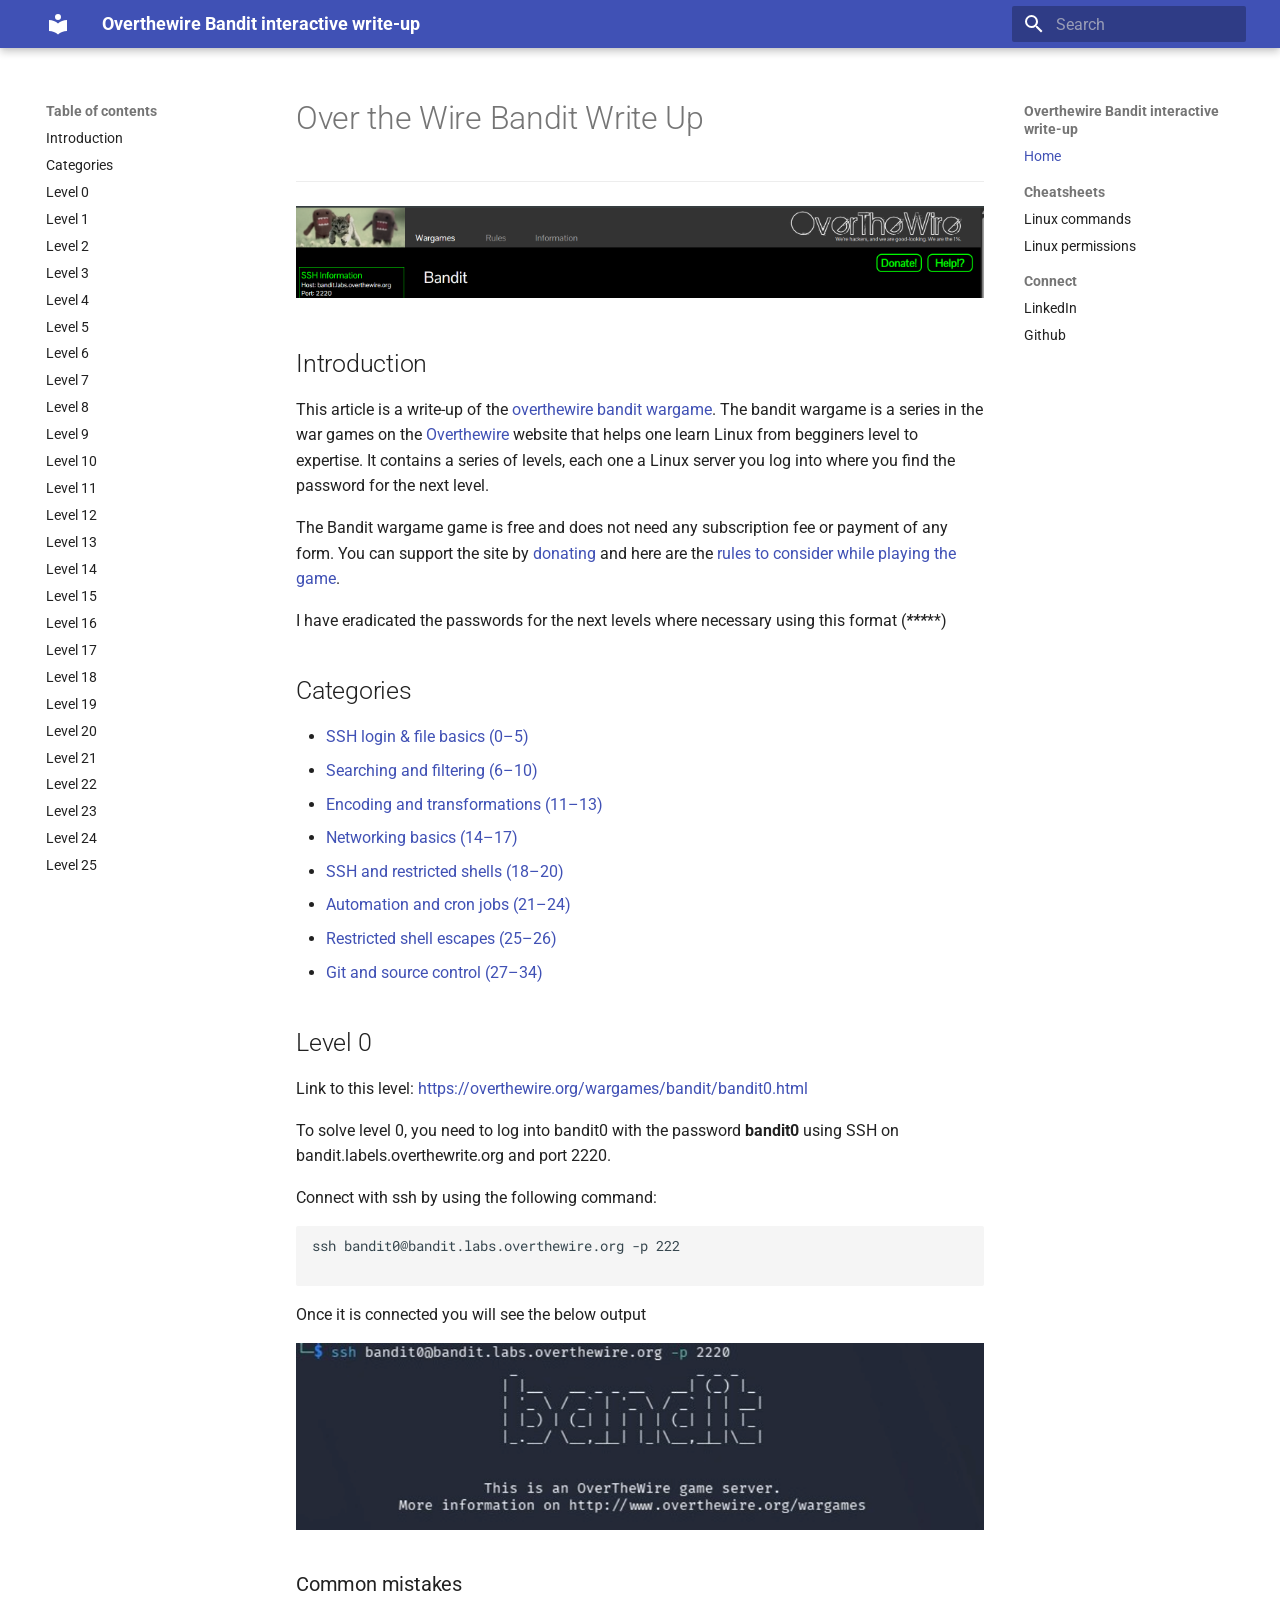
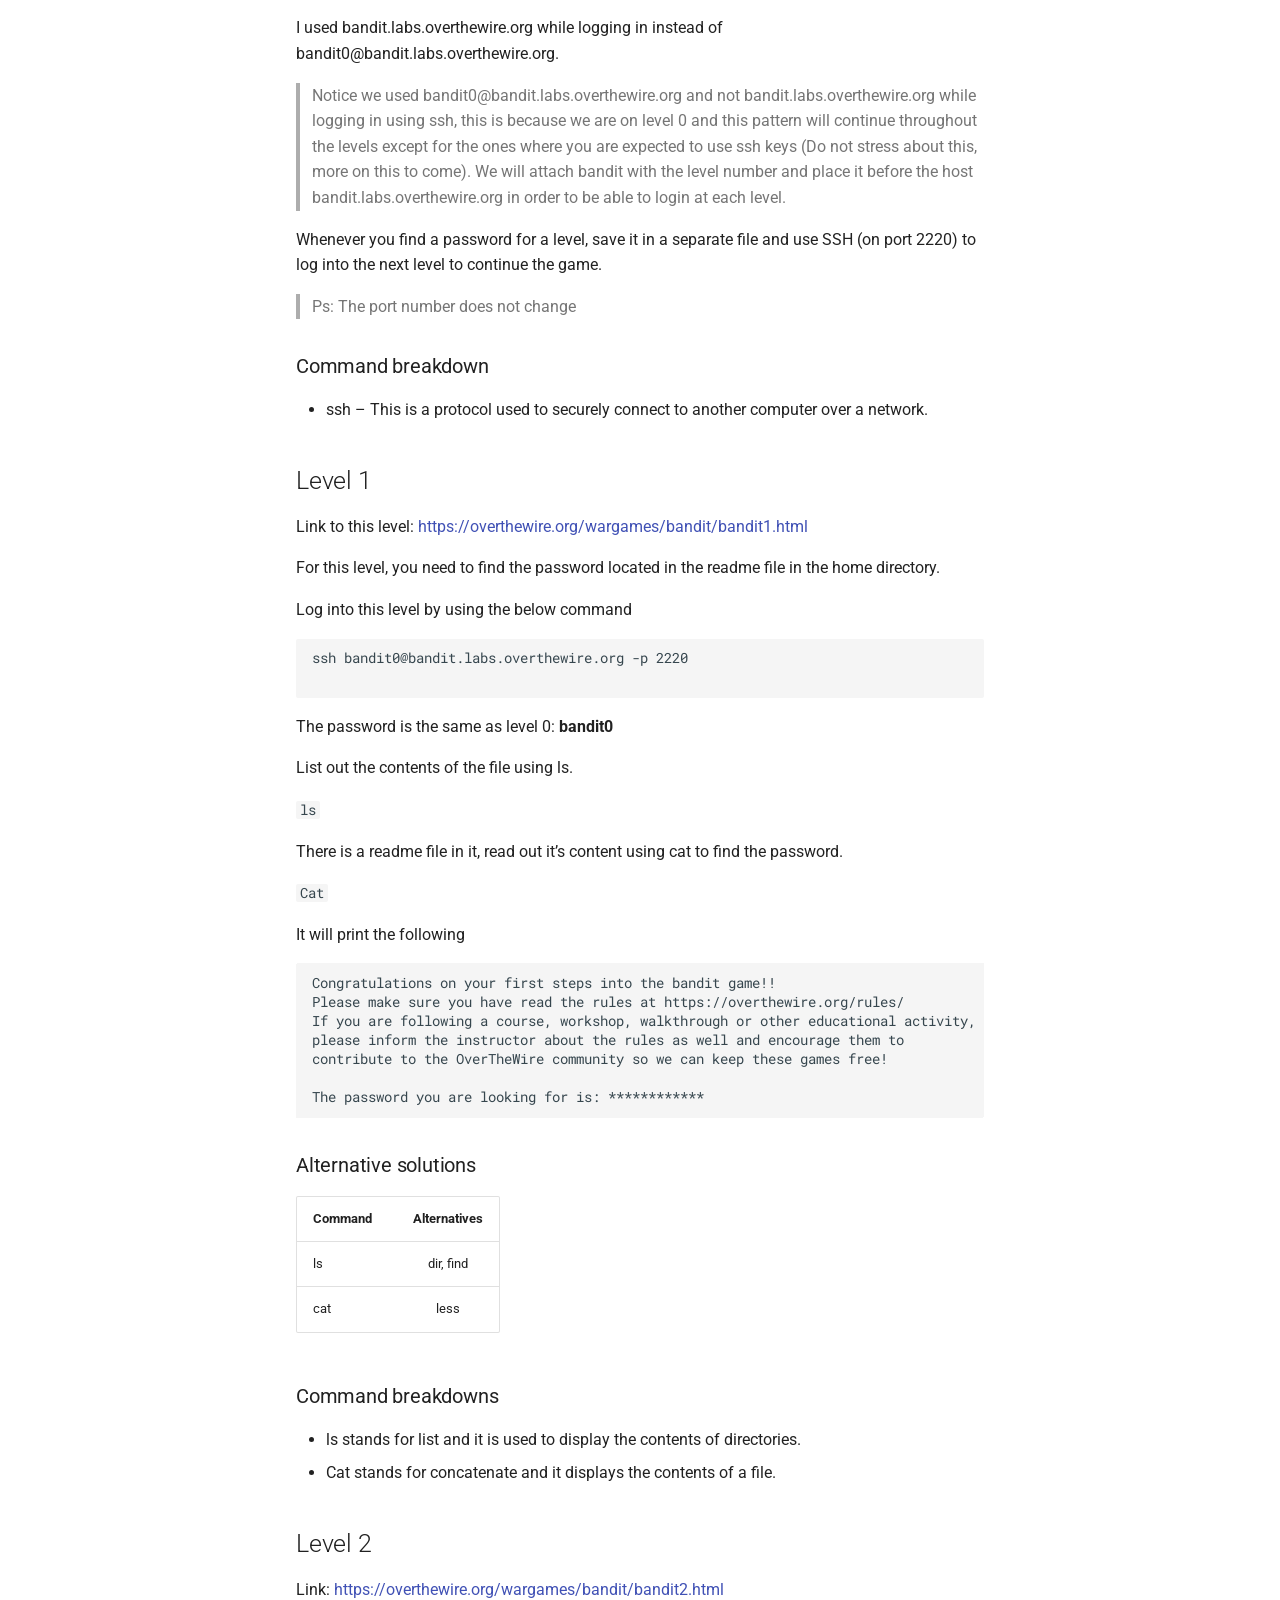
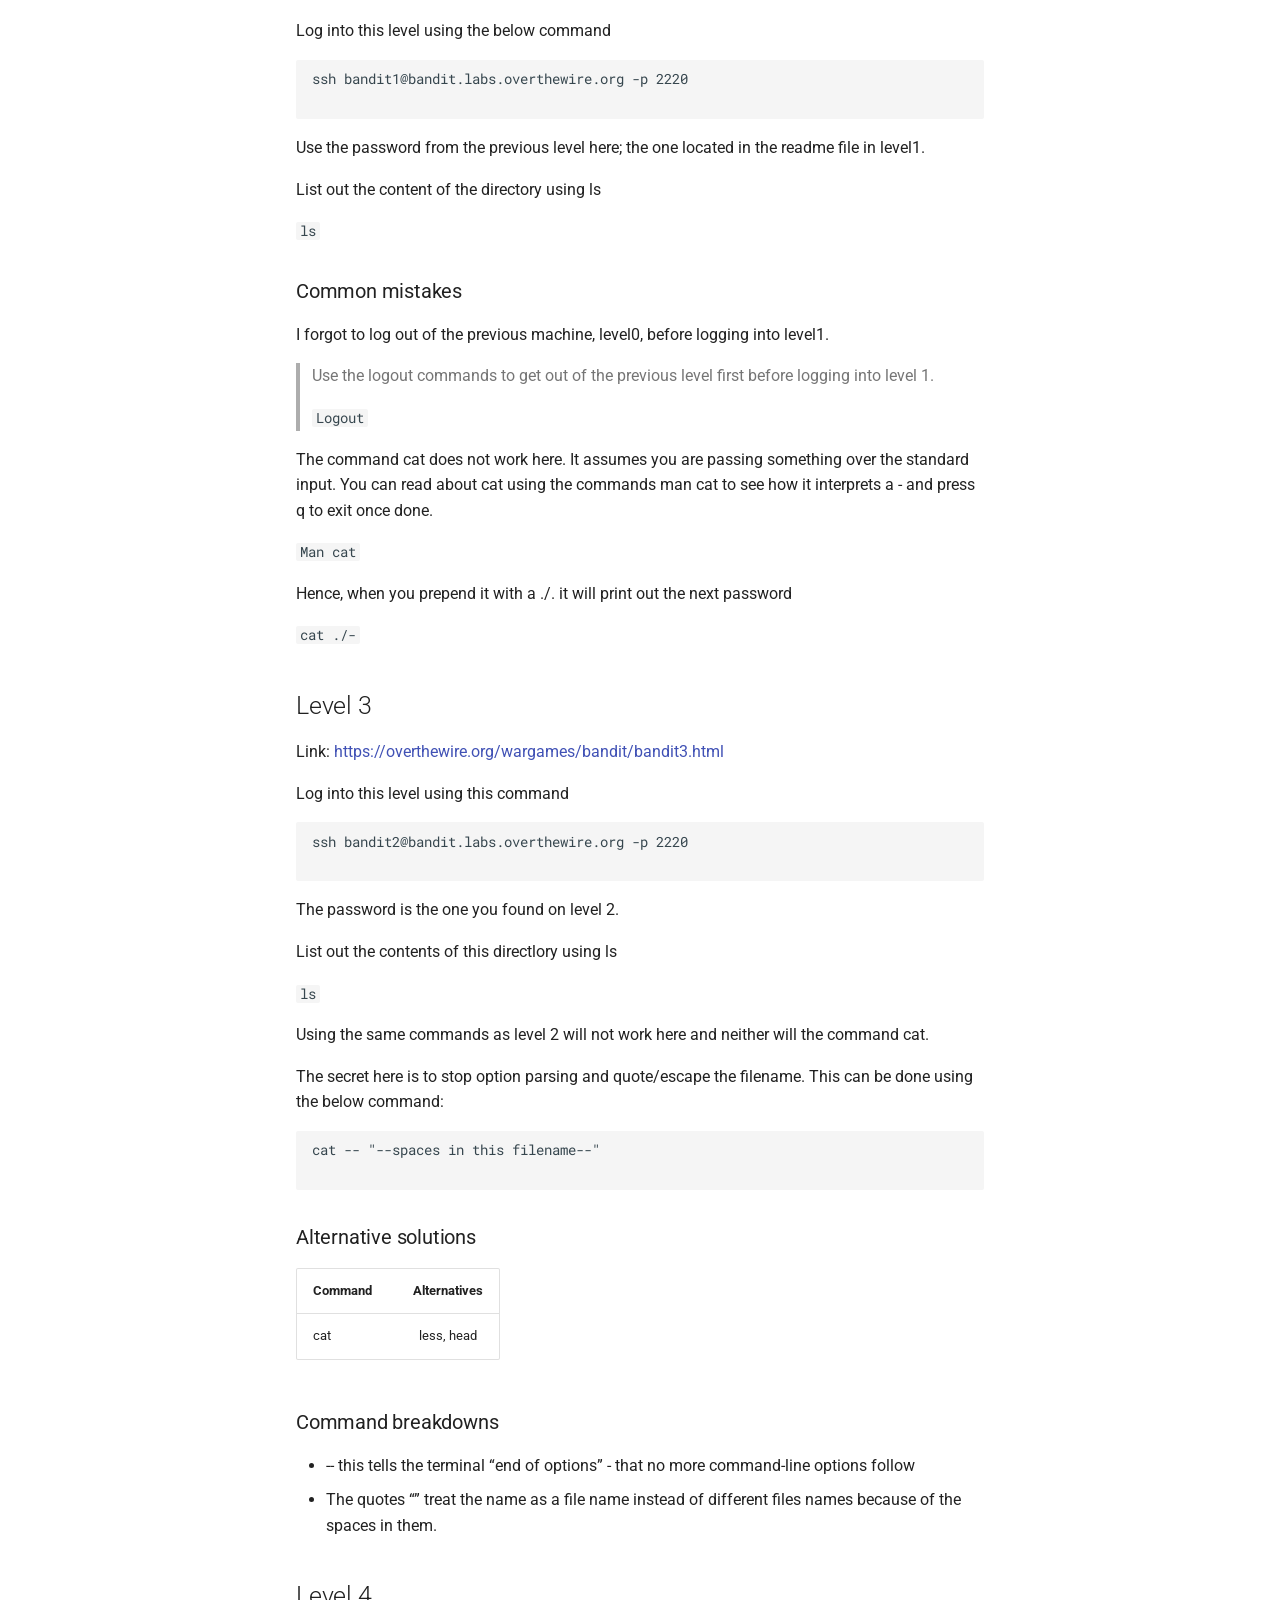
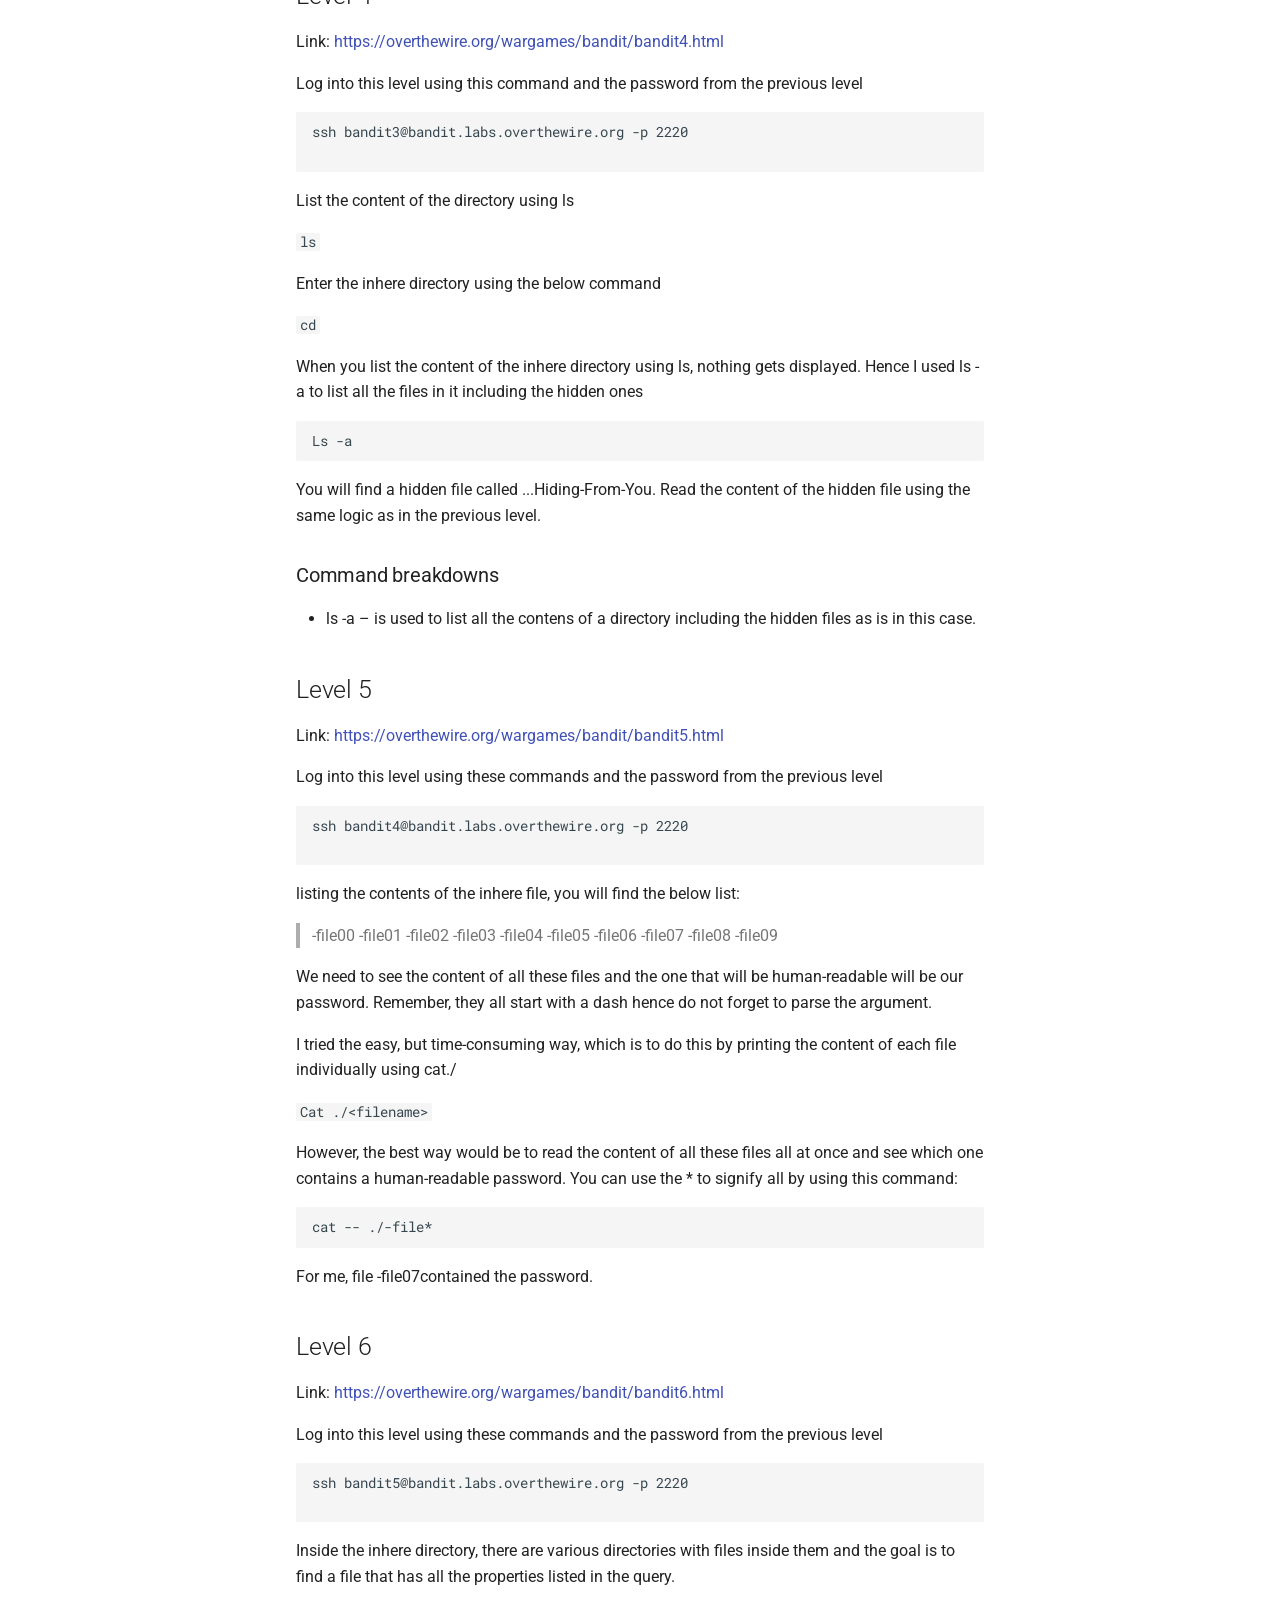
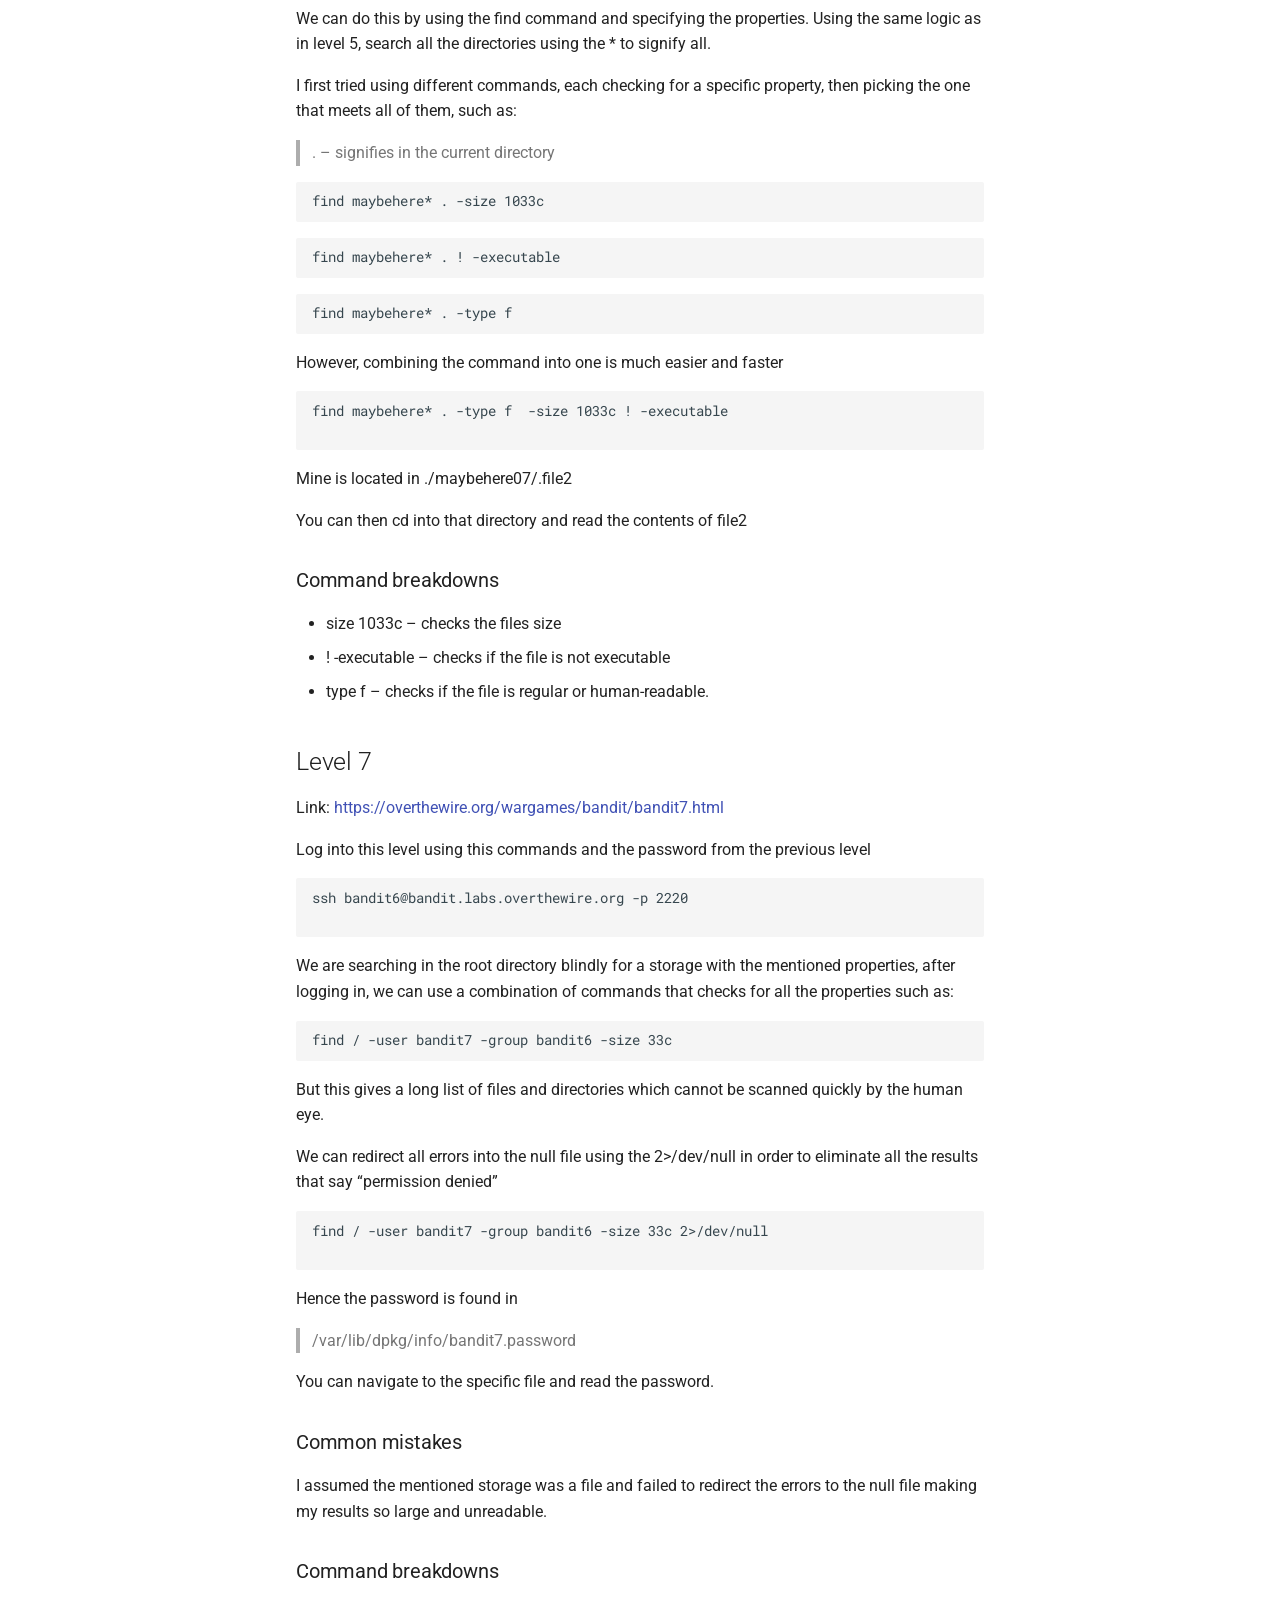
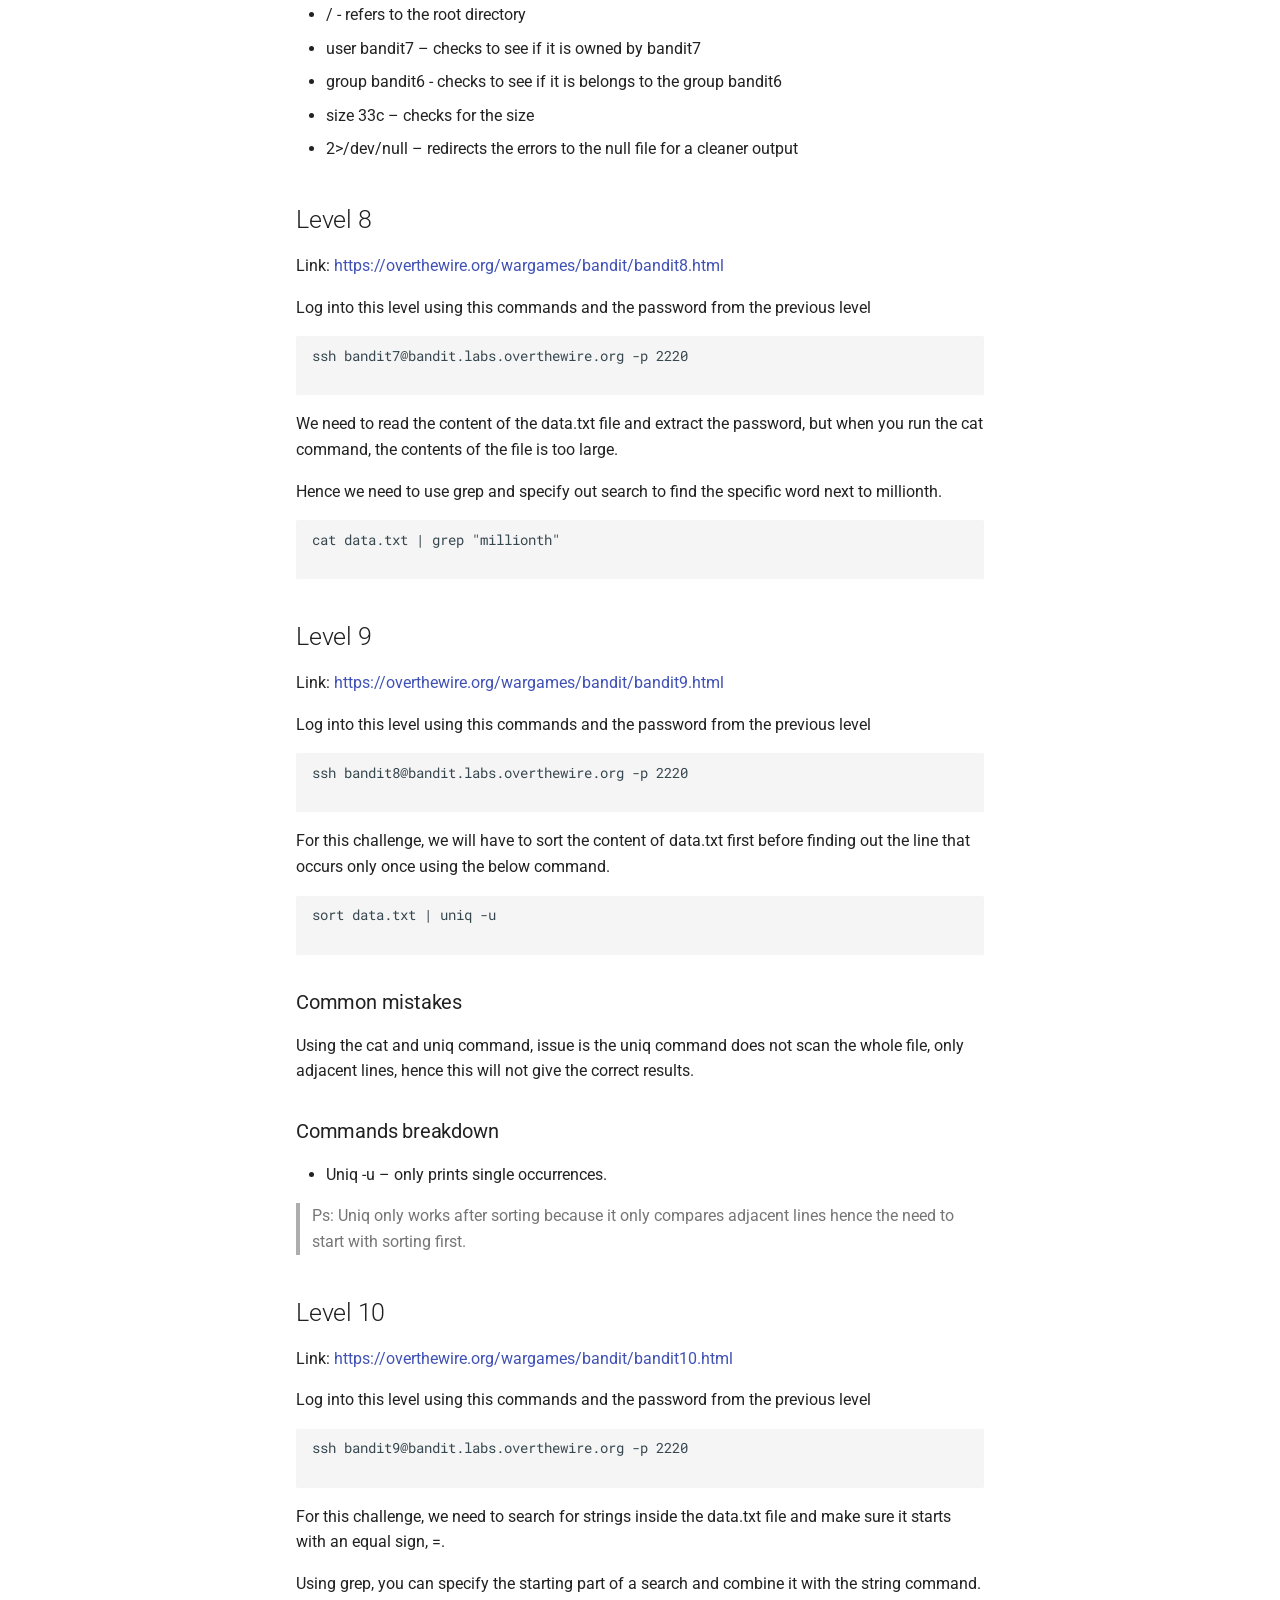
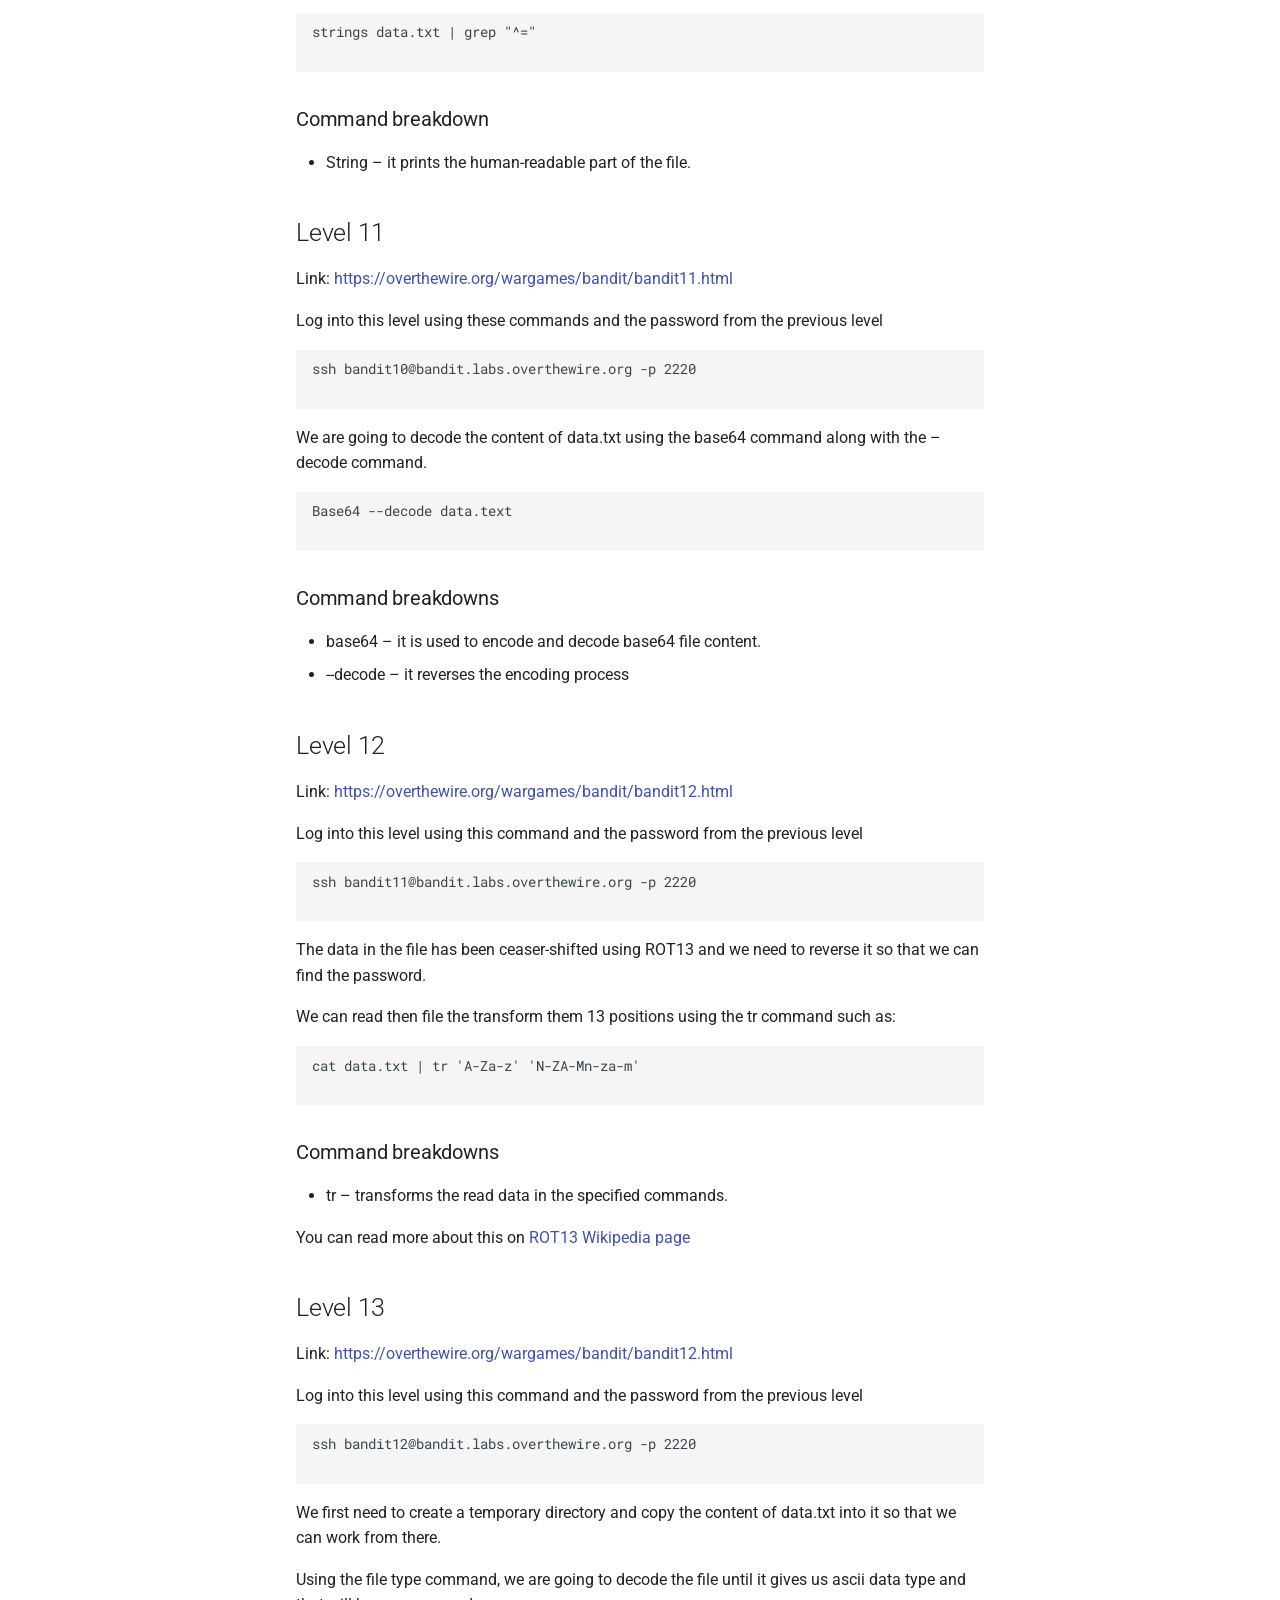
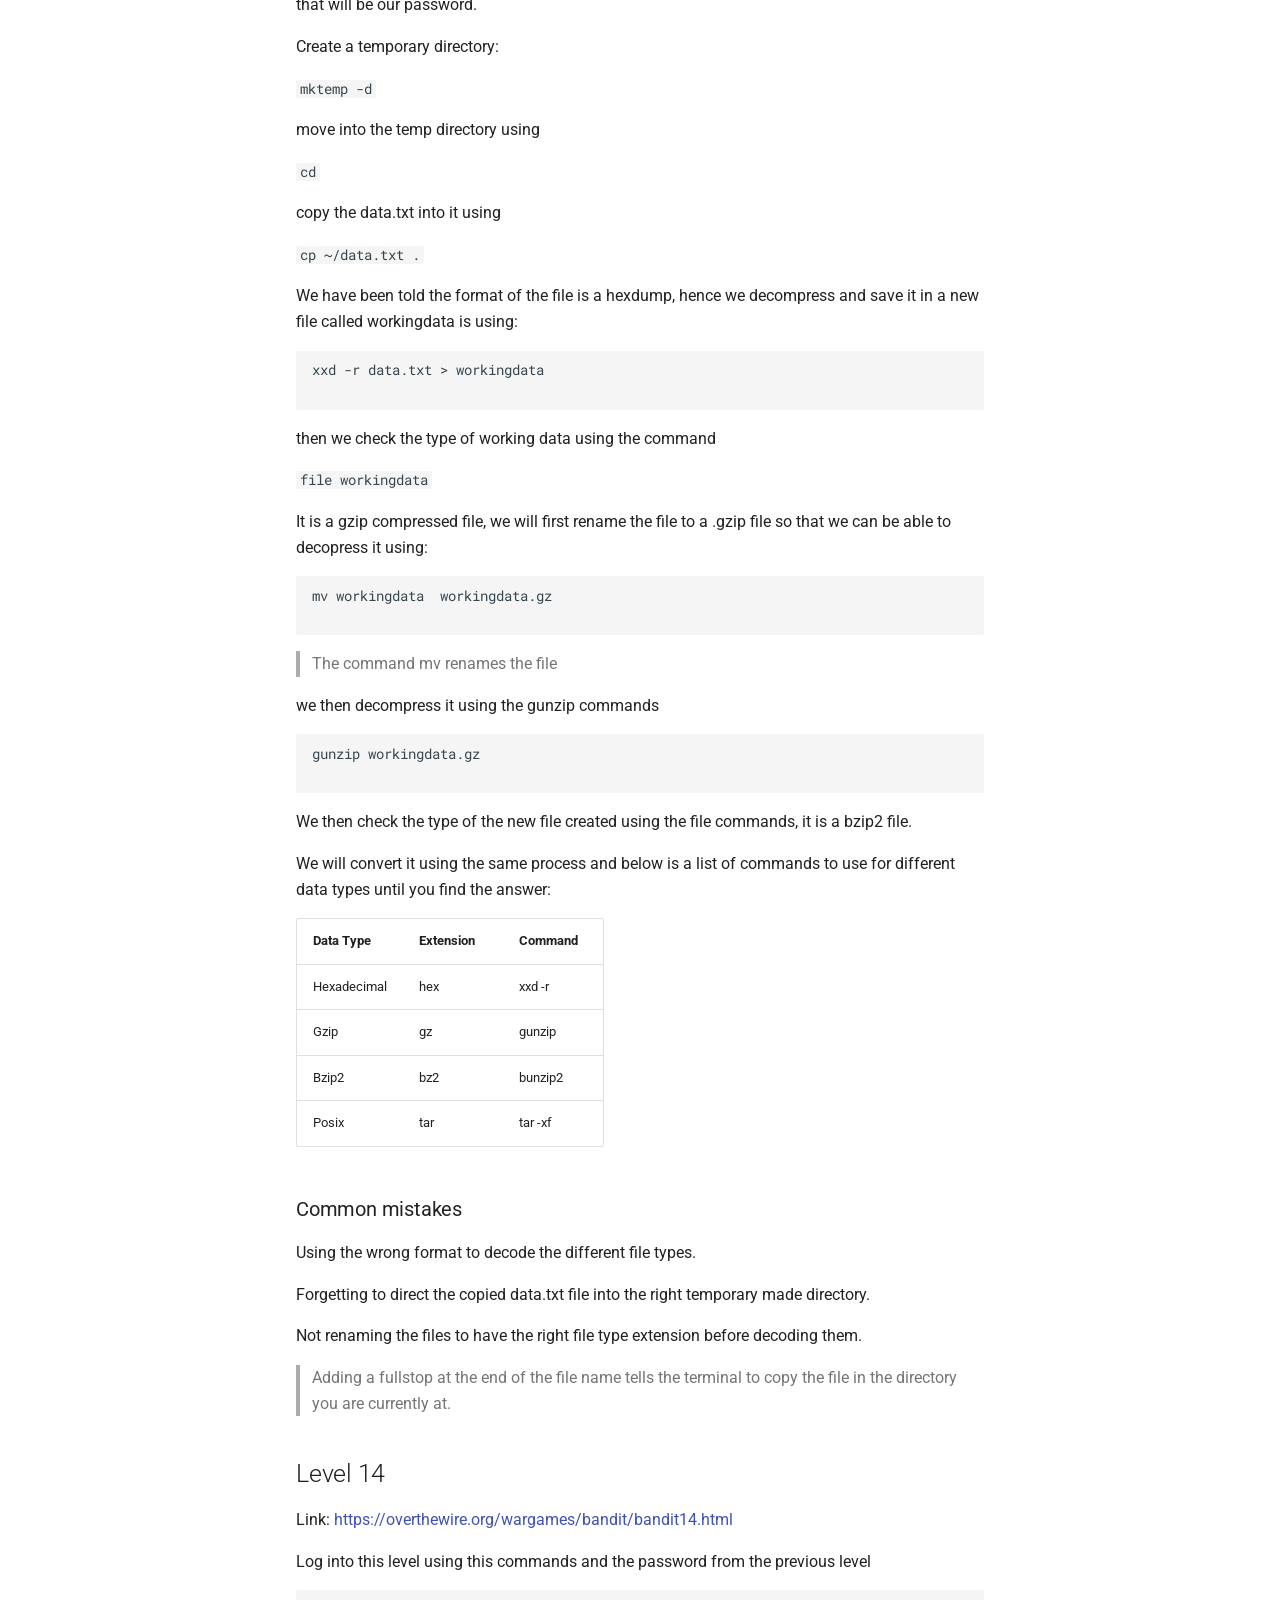
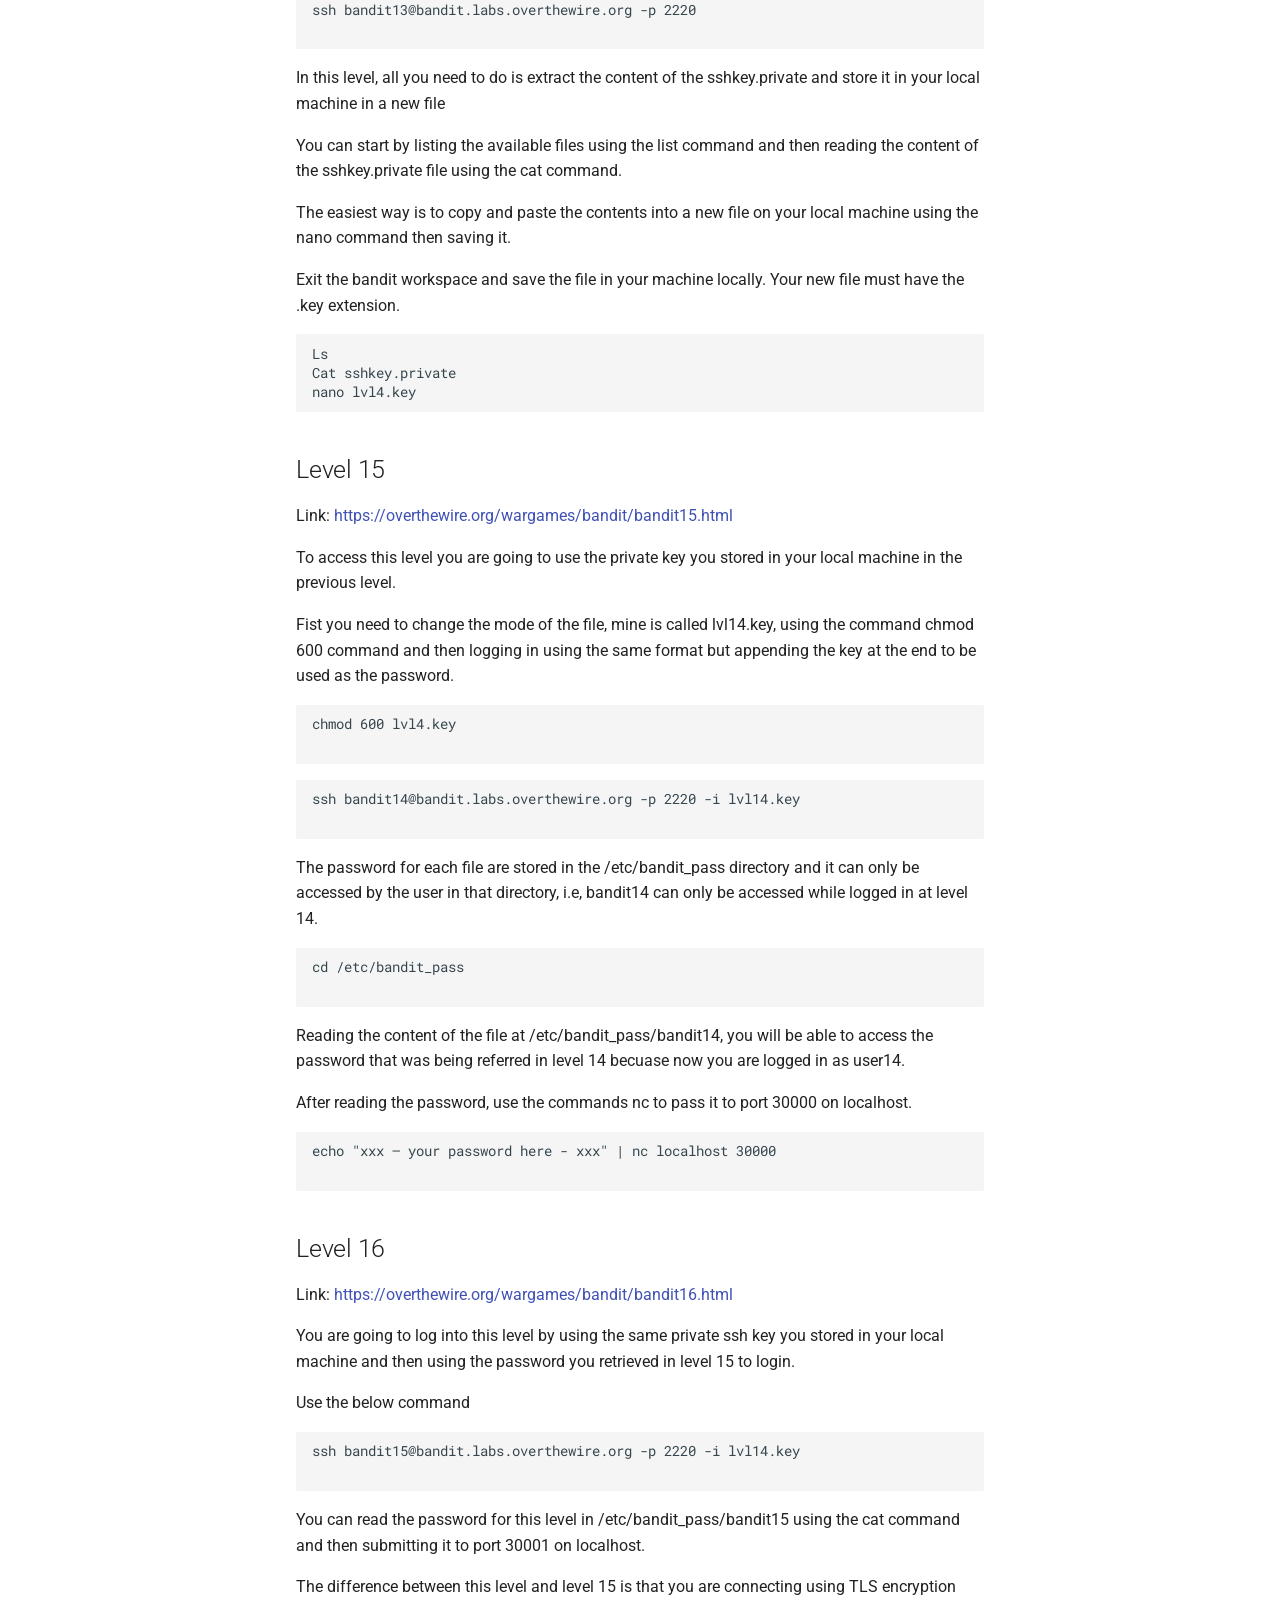
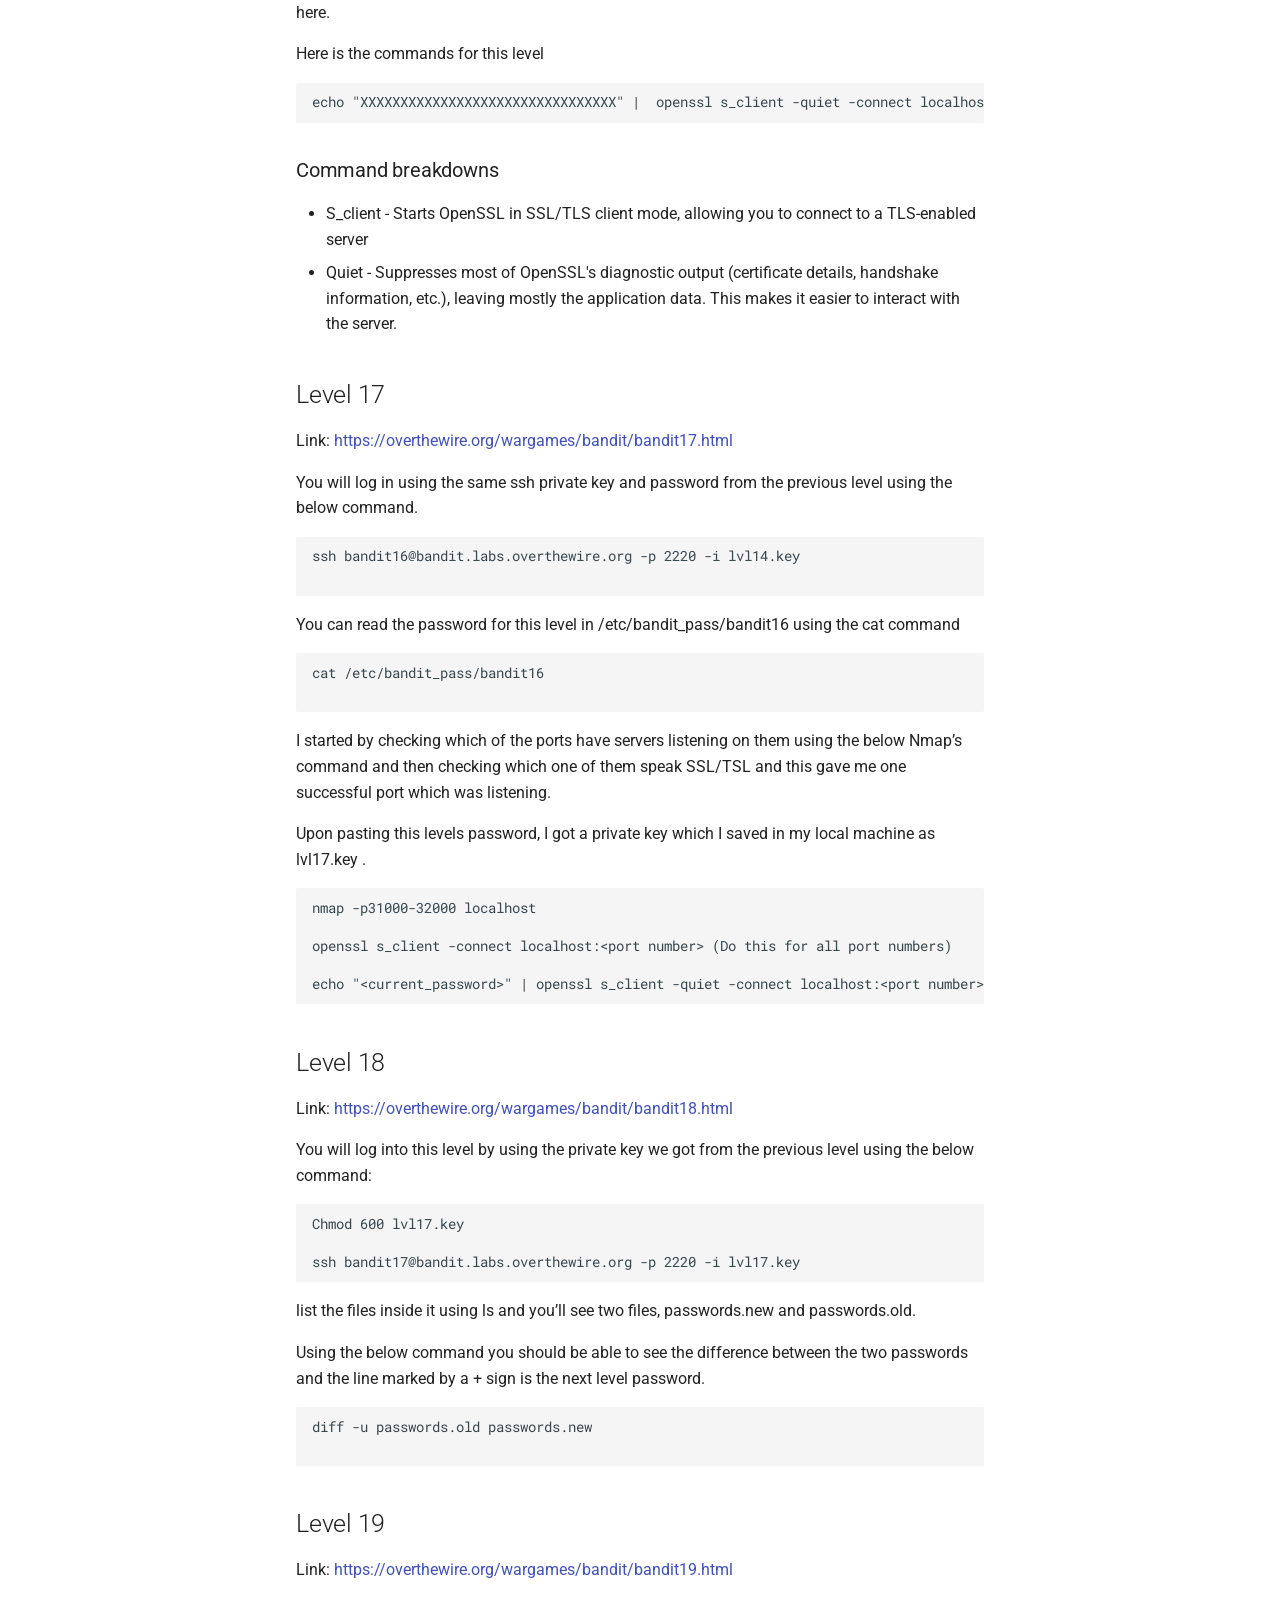
<file: my-docs-site/site/index.html>
<!doctype html>
<html lang="en" class="no-js">
  <head>
    
      <meta charset="utf-8">
      <meta name="viewport" content="width=device-width,initial-scale=1">
      
      
      
      
      
      
        
      
      
      <link rel="icon" href="assets/images/favicon.png">
      <meta name="generator" content="mkdocs-1.6.1, mkdocs-material-9.7.7">
    
    
      
        <title>Overthewire Bandit interactive write-up</title>
      
    
    
      <link rel="stylesheet" href="assets/stylesheets/main.ec1eaa64.min.css">
      
      


    
    
      
    
    
      
        
        
        <link rel="preconnect" href="https://fonts.gstatic.com" crossorigin>
        <link rel="stylesheet" href="https://fonts.googleapis.com/css?family=Roboto:300,300i,400,400i,700,700i%7CRoboto+Mono:400,400i,700,700i&display=fallback">
        <style>:root{--md-text-font:"Roboto";--md-code-font:"Roboto Mono"}</style>
      
    
    
      <link rel="stylesheet" href="stylesheets/extra.css">
    
    <script>__md_scope=new URL(".",location),__md_hash=e=>[...e].reduce(((e,_)=>(e<<5)-e+_.charCodeAt(0)),0),__md_get=(e,_=localStorage,t=__md_scope)=>JSON.parse(_.getItem(t.pathname+"."+e)),__md_set=(e,_,t=localStorage,a=__md_scope)=>{try{t.setItem(a.pathname+"."+e,JSON.stringify(_))}catch(e){}}</script>
    
   

    
    
  </head>
  
  
    <body dir="ltr">
   
    
    <input class="md-toggle" data-md-toggle="drawer" type="checkbox" id="__drawer" autocomplete="off">
    <input class="md-toggle" data-md-toggle="search" type="checkbox" id="__search" autocomplete="off">
    <label class="md-overlay" for="__drawer"></label>
    <div data-md-component="skip">
      
        
        <a href="#over-the-wire-bandit-write-up" class="md-skip">
          Skip to content
        </a>
      
    </div>
    <div data-md-component="announce">
      
    </div>
    
    
      

  

<header class="md-header md-header--shadow" data-md-component="header">
  <nav class="md-header__inner md-grid" aria-label="Header">
    <a href="." title="Overthewire Bandit interactive write-up" class="md-header__button md-logo" aria-label="Overthewire Bandit interactive write-up" data-md-component="logo">
      
  
  <svg xmlns="http://www.w3.org/2000/svg" viewBox="0 0 24 24"><path d="M12 8a3 3 0 0 0 3-3 3 3 0 0 0-3-3 3 3 0 0 0-3 3 3 3 0 0 0 3 3m0 3.54C9.64 9.35 6.5 8 3 8v11c3.5 0 6.64 1.35 9 3.54 2.36-2.19 5.5-3.54 9-3.54V8c-3.5 0-6.64 1.35-9 3.54"/></svg>

    </a>
    <label class="md-header__button md-icon" for="__drawer">
      
      <svg xmlns="http://www.w3.org/2000/svg" viewBox="0 0 24 24"><path d="M3 6h18v2H3zm0 5h18v2H3zm0 5h18v2H3z"/></svg>
    </label>
    <div class="md-header__title" data-md-component="header-title">
      <div class="md-header__ellipsis">
        <div class="md-header__topic">
          <span class="md-ellipsis">
            Overthewire Bandit interactive write-up
          </span>
        </div>
        <div class="md-header__topic" data-md-component="header-topic">
          <span class="md-ellipsis">
            
              Home
            
          </span>
        </div>
      </div>
    </div>
    
    
      <script>var palette=__md_get("__palette");if(palette&&palette.color){if("(prefers-color-scheme)"===palette.color.media){var media=matchMedia("(prefers-color-scheme: light)"),input=document.querySelector(media.matches?"[data-md-color-media='(prefers-color-scheme: light)']":"[data-md-color-media='(prefers-color-scheme: dark)']");palette.color.media=input.getAttribute("data-md-color-media"),palette.color.scheme=input.getAttribute("data-md-color-scheme"),palette.color.primary=input.getAttribute("data-md-color-primary"),palette.color.accent=input.getAttribute("data-md-color-accent")}for(var[key,value]of Object.entries(palette.color))document.body.setAttribute("data-md-color-"+key,value)}</script>
    
    
    
      
      
        <label class="md-header__button md-icon" for="__search">
          
          <svg xmlns="http://www.w3.org/2000/svg" viewBox="0 0 24 24"><path d="M9.5 3A6.5 6.5 0 0 1 16 9.5c0 1.61-.59 3.09-1.56 4.23l.27.27h.79l5 5-1.5 1.5-5-5v-.79l-.27-.27A6.52 6.52 0 0 1 9.5 16 6.5 6.5 0 0 1 3 9.5 6.5 6.5 0 0 1 9.5 3m0 2C7 5 5 7 5 9.5S7 14 9.5 14 14 12 14 9.5 12 5 9.5 5"/></svg>
        </label>
        <div class="md-search" data-md-component="search" role="dialog">
  <label class="md-search__overlay" for="__search"></label>
  <div class="md-search__inner" role="search">
    <form class="md-search__form" name="search">
      <input type="text" class="md-search__input" name="query" aria-label="Search" placeholder="Search" autocapitalize="off" autocorrect="off" autocomplete="off" spellcheck="false" data-md-component="search-query" required>
      <label class="md-search__icon md-icon" for="__search">
        
        <svg xmlns="http://www.w3.org/2000/svg" viewBox="0 0 24 24"><path d="M9.5 3A6.5 6.5 0 0 1 16 9.5c0 1.61-.59 3.09-1.56 4.23l.27.27h.79l5 5-1.5 1.5-5-5v-.79l-.27-.27A6.52 6.52 0 0 1 9.5 16 6.5 6.5 0 0 1 3 9.5 6.5 6.5 0 0 1 9.5 3m0 2C7 5 5 7 5 9.5S7 14 9.5 14 14 12 14 9.5 12 5 9.5 5"/></svg>
        
        <svg xmlns="http://www.w3.org/2000/svg" viewBox="0 0 24 24"><path d="M20 11v2H8l5.5 5.5-1.42 1.42L4.16 12l7.92-7.92L13.5 5.5 8 11z"/></svg>
      </label>
      <nav class="md-search__options" aria-label="Search">
        
        <button type="reset" class="md-search__icon md-icon" title="Clear" aria-label="Clear" tabindex="-1">
          
          <svg xmlns="http://www.w3.org/2000/svg" viewBox="0 0 24 24"><path d="M19 6.41 17.59 5 12 10.59 6.41 5 5 6.41 10.59 12 5 17.59 6.41 19 12 13.41 17.59 19 19 17.59 13.41 12z"/></svg>
        </button>
      </nav>
      
    </form>
    <div class="md-search__output">
      <div class="md-search__scrollwrap" tabindex="0" data-md-scrollfix>
        <div class="md-search-result" data-md-component="search-result">
          <div class="md-search-result__meta">
            Initializing search
          </div>
          <ol class="md-search-result__list" role="presentation"></ol>
        </div>
      </div>
    </div>
  </div>
</div>
      
    
    
  </nav>
  
</header>
    
    <div class="md-container" data-md-component="container">
      
      
        
          
        
      
      <main class="md-main" data-md-component="main">
        <div class="md-main__inner md-grid">
          
            
              
              <div class="md-sidebar md-sidebar--primary" data-md-component="sidebar" data-md-type="navigation" >
                <div class="md-sidebar__scrollwrap">
                  <div class="md-sidebar__inner">
                    



<nav class="md-nav md-nav--primary" aria-label="Navigation" data-md-level="0">
  <label class="md-nav__title" for="__drawer">
    <a href="." title="Overthewire Bandit interactive write-up" class="md-nav__button md-logo" aria-label="Overthewire Bandit interactive write-up" data-md-component="logo">
      
  
  <svg xmlns="http://www.w3.org/2000/svg" viewBox="0 0 24 24"><path d="M12 8a3 3 0 0 0 3-3 3 3 0 0 0-3-3 3 3 0 0 0-3 3 3 3 0 0 0 3 3m0 3.54C9.64 9.35 6.5 8 3 8v11c3.5 0 6.64 1.35 9 3.54 2.36-2.19 5.5-3.54 9-3.54V8c-3.5 0-6.64 1.35-9 3.54"/></svg>

    </a>
    Overthewire Bandit interactive write-up
  </label>
  
  <ul class="md-nav__list" data-md-scrollfix>
    
      
      
  
  
    
  
  
  
    <li class="md-nav__item md-nav__item--active">
      
      <input class="md-nav__toggle md-toggle" type="checkbox" id="__toc">
      
      
        
      
      
        <label class="md-nav__link md-nav__link--active" for="__toc">
          
  
  
  <span class="md-ellipsis">
    
  
    Home
  

    
  </span>
  
  

          <span class="md-nav__icon md-icon"></span>
        </label>
      
      <a href="." class="md-nav__link md-nav__link--active">
        
  
  
  <span class="md-ellipsis">
    
  
    Home
  

    
  </span>
  
  

      </a>
      
        

<nav class="md-nav md-nav--secondary" aria-label="Table of contents">
  
  
  
    
  
  
    <label class="md-nav__title" for="__toc">
      <span class="md-nav__icon md-icon"></span>
      Table of contents
    </label>
    <ul class="md-nav__list" data-md-component="toc" data-md-scrollfix>
      
        <li class="md-nav__item">
  <a href="#introduction" class="md-nav__link">
    <span class="md-ellipsis">
      
        Introduction
      
    </span>
  </a>
  
</li>
      
        <li class="md-nav__item">
  <a href="#categories" class="md-nav__link">
    <span class="md-ellipsis">
      
        Categories
      
    </span>
  </a>
  
</li>
      
        <li class="md-nav__item">
  <a href="#level-0" class="md-nav__link">
    <span class="md-ellipsis">
      
        Level 0
      
    </span>
  </a>
  
</li>
      
        <li class="md-nav__item">
  <a href="#level-1" class="md-nav__link">
    <span class="md-ellipsis">
      
        Level 1
      
    </span>
  </a>
  
</li>
      
        <li class="md-nav__item">
  <a href="#level-2" class="md-nav__link">
    <span class="md-ellipsis">
      
        Level 2
      
    </span>
  </a>
  
</li>
      
        <li class="md-nav__item">
  <a href="#level-3" class="md-nav__link">
    <span class="md-ellipsis">
      
        Level 3
      
    </span>
  </a>
  
</li>
      
        <li class="md-nav__item">
  <a href="#level-4" class="md-nav__link">
    <span class="md-ellipsis">
      
        Level 4
      
    </span>
  </a>
  
</li>
      
        <li class="md-nav__item">
  <a href="#level-5" class="md-nav__link">
    <span class="md-ellipsis">
      
        Level 5
      
    </span>
  </a>
  
</li>
      
        <li class="md-nav__item">
  <a href="#level-6" class="md-nav__link">
    <span class="md-ellipsis">
      
        Level 6
      
    </span>
  </a>
  
</li>
      
        <li class="md-nav__item">
  <a href="#level-7" class="md-nav__link">
    <span class="md-ellipsis">
      
        Level 7
      
    </span>
  </a>
  
</li>
      
        <li class="md-nav__item">
  <a href="#level-8" class="md-nav__link">
    <span class="md-ellipsis">
      
        Level 8
      
    </span>
  </a>
  
</li>
      
        <li class="md-nav__item">
  <a href="#level-9" class="md-nav__link">
    <span class="md-ellipsis">
      
        Level 9
      
    </span>
  </a>
  
</li>
      
        <li class="md-nav__item">
  <a href="#level-10" class="md-nav__link">
    <span class="md-ellipsis">
      
        Level 10
      
    </span>
  </a>
  
</li>
      
        <li class="md-nav__item">
  <a href="#level-11" class="md-nav__link">
    <span class="md-ellipsis">
      
        Level 11
      
    </span>
  </a>
  
</li>
      
        <li class="md-nav__item">
  <a href="#level-12" class="md-nav__link">
    <span class="md-ellipsis">
      
        Level 12
      
    </span>
  </a>
  
</li>
      
        <li class="md-nav__item">
  <a href="#level-13" class="md-nav__link">
    <span class="md-ellipsis">
      
        Level 13
      
    </span>
  </a>
  
</li>
      
        <li class="md-nav__item">
  <a href="#level-14" class="md-nav__link">
    <span class="md-ellipsis">
      
        Level 14
      
    </span>
  </a>
  
</li>
      
        <li class="md-nav__item">
  <a href="#level-15" class="md-nav__link">
    <span class="md-ellipsis">
      
        Level 15
      
    </span>
  </a>
  
</li>
      
        <li class="md-nav__item">
  <a href="#level-16" class="md-nav__link">
    <span class="md-ellipsis">
      
        Level 16
      
    </span>
  </a>
  
</li>
      
        <li class="md-nav__item">
  <a href="#level-17" class="md-nav__link">
    <span class="md-ellipsis">
      
        Level 17
      
    </span>
  </a>
  
</li>
      
        <li class="md-nav__item">
  <a href="#level-18" class="md-nav__link">
    <span class="md-ellipsis">
      
        Level 18
      
    </span>
  </a>
  
</li>
      
        <li class="md-nav__item">
  <a href="#level-19" class="md-nav__link">
    <span class="md-ellipsis">
      
        Level 19
      
    </span>
  </a>
  
</li>
      
        <li class="md-nav__item">
  <a href="#level-20" class="md-nav__link">
    <span class="md-ellipsis">
      
        Level 20
      
    </span>
  </a>
  
</li>
      
        <li class="md-nav__item">
  <a href="#level-21" class="md-nav__link">
    <span class="md-ellipsis">
      
        Level 21
      
    </span>
  </a>
  
</li>
      
        <li class="md-nav__item">
  <a href="#level-22" class="md-nav__link">
    <span class="md-ellipsis">
      
        Level 22
      
    </span>
  </a>
  
</li>
      
        <li class="md-nav__item">
  <a href="#level-23" class="md-nav__link">
    <span class="md-ellipsis">
      
        Level 23
      
    </span>
  </a>
  
</li>
      
        <li class="md-nav__item">
  <a href="#level-24" class="md-nav__link">
    <span class="md-ellipsis">
      
        Level 24
      
    </span>
  </a>
  
</li>
      
        <li class="md-nav__item">
  <a href="#level-25" class="md-nav__link">
    <span class="md-ellipsis">
      
        Level 25
      
    </span>
  </a>
  
</li>
      
        <li class="md-nav__item">
  <a href="#level-26" class="md-nav__link">
    <span class="md-ellipsis">
      
        Level 26
      
    </span>
  </a>
  
</li>
      
        <li class="md-nav__item">
  <a href="#level-27" class="md-nav__link">
    <span class="md-ellipsis">
      
        Level 27
      
    </span>
  </a>
  
</li>
      
        <li class="md-nav__item">
  <a href="#level-28" class="md-nav__link">
    <span class="md-ellipsis">
      
        Level 28
      
    </span>
  </a>
  
</li>
      
        <li class="md-nav__item">
  <a href="#level-29" class="md-nav__link">
    <span class="md-ellipsis">
      
        Level 29
      
    </span>
  </a>
  
</li>
      
        <li class="md-nav__item">
  <a href="#level-30" class="md-nav__link">
    <span class="md-ellipsis">
      
        Level 30
      
    </span>
  </a>
  
</li>
      
        <li class="md-nav__item">
  <a href="#level-31" class="md-nav__link">
    <span class="md-ellipsis">
      
        Level 31
      
    </span>
  </a>
  
</li>
      
        <li class="md-nav__item">
  <a href="#level-32" class="md-nav__link">
    <span class="md-ellipsis">
      
        Level 32
      
    </span>
  </a>
  
</li>
      
        <li class="md-nav__item">
  <a href="#level-33" class="md-nav__link">
    <span class="md-ellipsis">
      
        Level 33
      
    </span>
  </a>
  
</li>
      
        <li class="md-nav__item">
  <a href="#level-34" class="md-nav__link">
    <span class="md-ellipsis">
      
        Level 34
      
    </span>
  </a>
  
</li>
      
    </ul>
  
</nav>
      
    </li>
  

    
      
      
  
  
  
  
    
    
    
    
      
        
        
      
    
    
    <li class="md-nav__item md-nav__item--section md-nav__item--nested">
      
        
        
          
        
        <input class="md-nav__toggle md-toggle md-toggle--indeterminate" type="checkbox" id="__nav_2" >
        
          
          <label class="md-nav__link" for="__nav_2" id="__nav_2_label" tabindex="">
            
  
  
  <span class="md-ellipsis">
    
  
    Cheatsheets
  

    
  </span>
  
  

            <span class="md-nav__icon md-icon"></span>
          </label>
        
        <nav class="md-nav" data-md-level="1" aria-labelledby="__nav_2_label" aria-expanded="false">
          <label class="md-nav__title" for="__nav_2">
            <span class="md-nav__icon md-icon"></span>
            
  
    Cheatsheets
  

          </label>
          <ul class="md-nav__list" data-md-scrollfix>
            
              
                
  
  
  
  
    <li class="md-nav__item">
      <a href="https://pin.it/4SyteJ6Je" class="md-nav__link">
        
  
  
  <span class="md-ellipsis">
    
  
    Linux commands
  

    
  </span>
  
  

      </a>
    </li>
  

              
            
              
                
  
  
  
  
    <li class="md-nav__item">
      <a href="https://pin.it/7KK8RVwpE" class="md-nav__link">
        
  
  
  <span class="md-ellipsis">
    
  
    Linux permissions
  

    
  </span>
  
  

      </a>
    </li>
  

              
            
          </ul>
        </nav>
      
    </li>
  

    
      
      
  
  
  
  
    
    
    
    
      
        
        
      
    
    
    <li class="md-nav__item md-nav__item--section md-nav__item--nested">
      
        
        
          
        
        <input class="md-nav__toggle md-toggle md-toggle--indeterminate" type="checkbox" id="__nav_3" >
        
          
          <label class="md-nav__link" for="__nav_3" id="__nav_3_label" tabindex="">
            
  
  
  <span class="md-ellipsis">
    
  
    Connect
  

    
  </span>
  
  

            <span class="md-nav__icon md-icon"></span>
          </label>
        
        <nav class="md-nav" data-md-level="1" aria-labelledby="__nav_3_label" aria-expanded="false">
          <label class="md-nav__title" for="__nav_3">
            <span class="md-nav__icon md-icon"></span>
            
  
    Connect
  

          </label>
          <ul class="md-nav__list" data-md-scrollfix>
            
              
                
  
  
  
  
    <li class="md-nav__item">
      <a href="https://www.linkedin.com/in/lydiaandenga/" class="md-nav__link">
        
  
  
  <span class="md-ellipsis">
    
  
    LinkedIn
  

    
  </span>
  
  

      </a>
    </li>
  

              
            
              
                
  
  
  
  
    <li class="md-nav__item">
      <a href="https://github.com/Andenga" class="md-nav__link">
        
  
  
  <span class="md-ellipsis">
    
  
    Github
  

    
  </span>
  
  

      </a>
    </li>
  

              
            
          </ul>
        </nav>
      
    </li>
  

    
  </ul>
</nav>
                  </div>
                </div>
              </div>
            
            
              
              <div class="md-sidebar md-sidebar--secondary" data-md-component="sidebar" data-md-type="toc" >
                <div class="md-sidebar__scrollwrap">
                  <div class="md-sidebar__inner">
                    

<nav class="md-nav md-nav--secondary" aria-label="Table of contents">
  
  
  
    
  
  
    <label class="md-nav__title" for="__toc">
      <span class="md-nav__icon md-icon"></span>
      Table of contents
    </label>
    <ul class="md-nav__list" data-md-component="toc" data-md-scrollfix>
      
        <li class="md-nav__item">
  <a href="#introduction" class="md-nav__link">
    <span class="md-ellipsis">
      
        Introduction
      
    </span>
  </a>
  
</li>
      
        <li class="md-nav__item">
  <a href="#categories" class="md-nav__link">
    <span class="md-ellipsis">
      
        Categories
      
    </span>
  </a>
  
</li>
      
        <li class="md-nav__item">
  <a href="#level-0" class="md-nav__link">
    <span class="md-ellipsis">
      
        Level 0
      
    </span>
  </a>
  
</li>
      
        <li class="md-nav__item">
  <a href="#level-1" class="md-nav__link">
    <span class="md-ellipsis">
      
        Level 1
      
    </span>
  </a>
  
</li>
      
        <li class="md-nav__item">
  <a href="#level-2" class="md-nav__link">
    <span class="md-ellipsis">
      
        Level 2
      
    </span>
  </a>
  
</li>
      
        <li class="md-nav__item">
  <a href="#level-3" class="md-nav__link">
    <span class="md-ellipsis">
      
        Level 3
      
    </span>
  </a>
  
</li>
      
        <li class="md-nav__item">
  <a href="#level-4" class="md-nav__link">
    <span class="md-ellipsis">
      
        Level 4
      
    </span>
  </a>
  
</li>
      
        <li class="md-nav__item">
  <a href="#level-5" class="md-nav__link">
    <span class="md-ellipsis">
      
        Level 5
      
    </span>
  </a>
  
</li>
      
        <li class="md-nav__item">
  <a href="#level-6" class="md-nav__link">
    <span class="md-ellipsis">
      
        Level 6
      
    </span>
  </a>
  
</li>
      
        <li class="md-nav__item">
  <a href="#level-7" class="md-nav__link">
    <span class="md-ellipsis">
      
        Level 7
      
    </span>
  </a>
  
</li>
      
        <li class="md-nav__item">
  <a href="#level-8" class="md-nav__link">
    <span class="md-ellipsis">
      
        Level 8
      
    </span>
  </a>
  
</li>
      
        <li class="md-nav__item">
  <a href="#level-9" class="md-nav__link">
    <span class="md-ellipsis">
      
        Level 9
      
    </span>
  </a>
  
</li>
      
        <li class="md-nav__item">
  <a href="#level-10" class="md-nav__link">
    <span class="md-ellipsis">
      
        Level 10
      
    </span>
  </a>
  
</li>
      
        <li class="md-nav__item">
  <a href="#level-11" class="md-nav__link">
    <span class="md-ellipsis">
      
        Level 11
      
    </span>
  </a>
  
</li>
      
        <li class="md-nav__item">
  <a href="#level-12" class="md-nav__link">
    <span class="md-ellipsis">
      
        Level 12
      
    </span>
  </a>
  
</li>
      
        <li class="md-nav__item">
  <a href="#level-13" class="md-nav__link">
    <span class="md-ellipsis">
      
        Level 13
      
    </span>
  </a>
  
</li>
      
        <li class="md-nav__item">
  <a href="#level-14" class="md-nav__link">
    <span class="md-ellipsis">
      
        Level 14
      
    </span>
  </a>
  
</li>
      
        <li class="md-nav__item">
  <a href="#level-15" class="md-nav__link">
    <span class="md-ellipsis">
      
        Level 15
      
    </span>
  </a>
  
</li>
      
        <li class="md-nav__item">
  <a href="#level-16" class="md-nav__link">
    <span class="md-ellipsis">
      
        Level 16
      
    </span>
  </a>
  
</li>
      
        <li class="md-nav__item">
  <a href="#level-17" class="md-nav__link">
    <span class="md-ellipsis">
      
        Level 17
      
    </span>
  </a>
  
</li>
      
        <li class="md-nav__item">
  <a href="#level-18" class="md-nav__link">
    <span class="md-ellipsis">
      
        Level 18
      
    </span>
  </a>
  
</li>
      
        <li class="md-nav__item">
  <a href="#level-19" class="md-nav__link">
    <span class="md-ellipsis">
      
        Level 19
      
    </span>
  </a>
  
</li>
      
        <li class="md-nav__item">
  <a href="#level-20" class="md-nav__link">
    <span class="md-ellipsis">
      
        Level 20
      
    </span>
  </a>
  
</li>
      
        <li class="md-nav__item">
  <a href="#level-21" class="md-nav__link">
    <span class="md-ellipsis">
      
        Level 21
      
    </span>
  </a>
  
</li>
      
        <li class="md-nav__item">
  <a href="#level-22" class="md-nav__link">
    <span class="md-ellipsis">
      
        Level 22
      
    </span>
  </a>
  
</li>
      
        <li class="md-nav__item">
  <a href="#level-23" class="md-nav__link">
    <span class="md-ellipsis">
      
        Level 23
      
    </span>
  </a>
  
</li>
      
        <li class="md-nav__item">
  <a href="#level-24" class="md-nav__link">
    <span class="md-ellipsis">
      
        Level 24
      
    </span>
  </a>
  
</li>
      
        <li class="md-nav__item">
  <a href="#level-25" class="md-nav__link">
    <span class="md-ellipsis">
      
        Level 25
      
    </span>
  </a>
  
</li>
      
        <li class="md-nav__item">
  <a href="#level-26" class="md-nav__link">
    <span class="md-ellipsis">
      
        Level 26
      
    </span>
  </a>
  
</li>
      
        <li class="md-nav__item">
  <a href="#level-27" class="md-nav__link">
    <span class="md-ellipsis">
      
        Level 27
      
    </span>
  </a>
  
</li>
      
        <li class="md-nav__item">
  <a href="#level-28" class="md-nav__link">
    <span class="md-ellipsis">
      
        Level 28
      
    </span>
  </a>
  
</li>
      
        <li class="md-nav__item">
  <a href="#level-29" class="md-nav__link">
    <span class="md-ellipsis">
      
        Level 29
      
    </span>
  </a>
  
</li>
      
        <li class="md-nav__item">
  <a href="#level-30" class="md-nav__link">
    <span class="md-ellipsis">
      
        Level 30
      
    </span>
  </a>
  
</li>
      
        <li class="md-nav__item">
  <a href="#level-31" class="md-nav__link">
    <span class="md-ellipsis">
      
        Level 31
      
    </span>
  </a>
  
</li>
      
        <li class="md-nav__item">
  <a href="#level-32" class="md-nav__link">
    <span class="md-ellipsis">
      
        Level 32
      
    </span>
  </a>
  
</li>
      
        <li class="md-nav__item">
  <a href="#level-33" class="md-nav__link">
    <span class="md-ellipsis">
      
        Level 33
      
    </span>
  </a>
  
</li>
      
        <li class="md-nav__item">
  <a href="#level-34" class="md-nav__link">
    <span class="md-ellipsis">
      
        Level 34
      
    </span>
  </a>
  
</li>
      
    </ul>
  
</nav>
                  </div>
                </div>
              </div>
            
          
          
            <div class="md-content" data-md-component="content">
              
              <article class="md-content__inner md-typeset">
                
                  



<h1 id="over-the-wire-bandit-write-up">Over the Wire Bandit Write Up<a class="headerlink" href="#over-the-wire-bandit-write-up" title="Permanent link">&para;</a></h1>
<hr />
<p><img alt="Introduction to bandit wargame
" src="image0.png" /></p>
<h2 id="introduction">Introduction<a class="headerlink" href="#introduction" title="Permanent link">&para;</a></h2>
<p>This article is a write-up of the <a href="https://overthewire.org/wargames/bandit/">overthewire bandit wargame</a>. The bandit wargame is a series in the war games on the <a href="https://overthewire.org/wargames/">Overthewire</a> website that helps one learn Linux from begginers level to expertise. It contains a series of levels, each one a Linux server you log into where you find the password for the next level. </p>
<p>The Bandit wargame game is free and does not need any subscription fee or payment of any form. You can support the site by <a href="https://overthewire.org/information/donate.html">donating</a> and here are the <a href="https://overthewire.org/rules/">rules to consider while playing the game</a>.</p>
<p>I have eradicated the passwords for the next levels where necessary using this format (<strong><em>*</em></strong><strong><em>*</em></strong><strong><em>*</em></strong>**)</p>
<h2 id="categories">Categories<a class="headerlink" href="#categories" title="Permanent link">&para;</a></h2>
<ul>
<li><a href="#level-0">SSH login &amp; file basics (0–5)</a></li>
<li><a href="#level-6">Searching and filtering (6–10)</a></li>
<li><a href="#level-11">Encoding and transformations (11–13)</a></li>
<li><a href="#level-14">Networking basics (14–17)</a></li>
<li><a href="#level-18">SSH and restricted shells (18–20)</a></li>
<li><a href="#level-21">Automation and cron jobs (21–24)</a></li>
<li><a href="#level-25">Restricted shell escapes (25–26)</a></li>
<li><a href="#level-27">Git and source control (27–34)</a></li>
</ul>
<h2 id="level-0">Level 0<a class="headerlink" href="#level-0" title="Permanent link">&para;</a></h2>
<p>Link to this level: <a href="https://overthewire.org/wargames/bandit/bandit0.html">https://overthewire.org/wargames/bandit/bandit0.html</a></p>
<p>To solve level 0, you need to log into bandit0 with the password <strong>bandit0</strong> using SSH on bandit.labels.overthewrite.org and port 2220.</p>
<p>Connect with ssh by using the following command:</p>
<pre><code class="language-markdown">ssh bandit0@bandit.labs.overthewire.org -p 222

</code></pre>
<p>Once it is connected you will see the below output</p>
<p><img alt="Welcome message" src="image.png" /></p>
<h3 id="common-mistakes">Common mistakes<a class="headerlink" href="#common-mistakes" title="Permanent link">&para;</a></h3>
<p>I used bandit.labs.overthewire.org while logging in instead of bandit0@bandit.labs.overthewire.org.</p>
<blockquote>
<p>Notice we used bandit0@bandit.labs.overthewire.org and not bandit.labs.overthewire.org while logging in using ssh, this is because we are on level 0 and this pattern will continue throughout the levels except for the ones where you are expected to use ssh keys (Do not stress about this, more on this to come). We will attach bandit with the level number and place it before the host bandit.labs.overthewire.org in order to be able to login at each level.</p>
</blockquote>
<p>Whenever you find a password for a level, save it in a separate file and use SSH (on port 2220) to log into the next level to continue the game.</p>
<blockquote>
<p>Ps: The port number does not change</p>
</blockquote>
<h3 id="command-breakdown">Command breakdown<a class="headerlink" href="#command-breakdown" title="Permanent link">&para;</a></h3>
<ul>
<li>ssh – This is a protocol used to securely connect to another computer over a network.</li>
</ul>

<h2 id="level-1">Level 1<a class="headerlink" href="#level-1" title="Permanent link">&para;</a></h2>
<p>Link to this level: <a href="https://overthewire.org/wargames/bandit/bandit1.html">https://overthewire.org/wargames/bandit/bandit1.html</a></p>
<p>For this level, you need to find the password located in the readme file in the home directory.</p>
<p>Log into this level by using the below command</p>
<pre><code class="language-markdown">ssh bandit0@bandit.labs.overthewire.org -p 2220

</code></pre>
<p>The password is the same as level 0: <strong>bandit0</strong></p>
<p>List out the contents of the file using ls.</p>
<p><code>ls</code></p>
<p>There is a readme file in it, read out it’s content using cat to find the password.</p>
<p><code>Cat</code></p>
<p>It will print the following</p>
<pre><code class="language-python">Congratulations on your first steps into the bandit game!!
Please make sure you have read the rules at https://overthewire.org/rules/
If you are following a course, workshop, walkthrough or other educational activity,
please inform the instructor about the rules as well and encourage them to
contribute to the OverTheWire community so we can keep these games free!

The password you are looking for is: ************
</code></pre>
<h3 id="alternative-solutions">Alternative solutions<a class="headerlink" href="#alternative-solutions" title="Permanent link">&para;</a></h3>
<table>
<thead>
<tr>
<th>Command</th>
<th style="text-align: center;">Alternatives</th>
</tr>
</thead>
<tbody>
<tr>
<td>ls</td>
<td style="text-align: center;">dir, find</td>
</tr>
<tr>
<td>cat</td>
<td style="text-align: center;">less</td>
</tr>
</tbody>
</table>
<h3 id="command-breakdowns">Command breakdowns<a class="headerlink" href="#command-breakdowns" title="Permanent link">&para;</a></h3>
<ul>
<li>ls stands for list and it is used to display the contents of directories.</li>
<li>Cat stands for concatenate and it displays the contents of a file.</li>
</ul>

<h2 id="level-2">Level 2<a class="headerlink" href="#level-2" title="Permanent link">&para;</a></h2>
<p>Link: <a href="https://overthewire.org/wargames/bandit/bandit2.html">https://overthewire.org/wargames/bandit/bandit2.html</a></p>
<p>Log into this level using the below command</p>
<pre><code class="language-markdown">ssh bandit1@bandit.labs.overthewire.org -p 2220

</code></pre>
<p>Use the password from the previous level here; the one located in the readme file in level1.</p>
<p>List out the content of the directory using ls</p>
<p><code>ls</code></p>
<h3 id="common-mistakes_1">Common mistakes<a class="headerlink" href="#common-mistakes_1" title="Permanent link">&para;</a></h3>
<p>I forgot to log out of the previous machine, level0, before logging into level1.</p>
<blockquote>
<p>Use the logout commands to get out of the previous level first before logging into level 1.</p>
<p><code>Logout</code></p>
</blockquote>
<p>The command cat does not work here. It assumes you are passing something over the standard input. You can read about cat using the commands man cat to see how it interprets a - and press q to exit once done.</p>
<p><code>Man cat</code></p>
<p>Hence, when you prepend it with a ./. it will print out the next password</p>
<p><code>cat ./-</code></p>
<h2 id="level-3">Level 3<a class="headerlink" href="#level-3" title="Permanent link">&para;</a></h2>
<p>Link: <a href="https://overthewire.org/wargames/bandit/bandit3.html">https://overthewire.org/wargames/bandit/bandit3.html</a></p>
<p>Log into this level using this command</p>
<pre><code class="language-markdown">ssh bandit2@bandit.labs.overthewire.org -p 2220

</code></pre>
<p>The password is the one you found on level 2.</p>
<p>List out the contents of this directlory using ls</p>
<p><code>ls</code> </p>
<p>Using the same commands as level 2 will not work here and neither will the command cat.</p>
<p>The secret here is to stop option parsing and quote/escape the filename. This can be done using the below command:</p>
<pre><code class="language-markdown">cat -- &quot;--spaces in this filename--&quot;

</code></pre>
<h3 id="alternative-solutions_1">Alternative solutions<a class="headerlink" href="#alternative-solutions_1" title="Permanent link">&para;</a></h3>
<table>
<thead>
<tr>
<th>Command</th>
<th style="text-align: center;">Alternatives</th>
</tr>
</thead>
<tbody>
<tr>
<td>cat</td>
<td style="text-align: center;">less, head</td>
</tr>
</tbody>
</table>
<h3 id="command-breakdowns_1">Command breakdowns<a class="headerlink" href="#command-breakdowns_1" title="Permanent link">&para;</a></h3>
<ul>
<li>--  this tells the terminal “end of options” - that no more command-line options follow</li>
<li>The quotes “” treat the name as a file name instead of different files names because of the spaces in them.</li>
</ul>

<h2 id="level-4">Level 4<a class="headerlink" href="#level-4" title="Permanent link">&para;</a></h2>
<p>Link: <a href="https://overthewire.org/wargames/bandit/bandit4.html">https://overthewire.org/wargames/bandit/bandit4.html</a></p>
<p>Log into this level using this command and the password from the previous level</p>
<pre><code class="language-markdown">ssh bandit3@bandit.labs.overthewire.org -p 2220

</code></pre>
<p>List the content of the directory using ls</p>
<p><code>ls</code></p>
<p>Enter the inhere directory using the below command</p>
<p><code>cd</code></p>
<p>When you list the content of the inhere directory using ls, nothing gets displayed. Hence I used ls -a to list all the files in it including the hidden ones</p>
<pre><code class="language-markdown">Ls -a
</code></pre>
<p>You will find a hidden file called ...Hiding-From-You. Read the content of the hidden file using the same logic as in the previous level.</p>
<h3 id="command-breakdowns_2">Command breakdowns<a class="headerlink" href="#command-breakdowns_2" title="Permanent link">&para;</a></h3>
<ul>
<li>ls -a – is used to list all the contens of a directory including the hidden files as is in this case.</li>
</ul>

<h2 id="level-5">Level 5<a class="headerlink" href="#level-5" title="Permanent link">&para;</a></h2>
<p>Link: <a href="https://overthewire.org/wargames/bandit/bandit5.html">https://overthewire.org/wargames/bandit/bandit5.html</a></p>
<p>Log into this level using these commands and the password from the previous level</p>
<pre><code class="language-markdown">ssh bandit4@bandit.labs.overthewire.org -p 2220

</code></pre>
<p>listing the contents of the inhere file, you will find the below list:</p>
<blockquote>
<p>-file00  -file01  -file02  -file03  -file04  -file05  -file06  -file07  -file08  -file09</p>
</blockquote>
<p>We need to see the content of all these files and the one that will be human-readable will be our password. Remember, they all start with a dash hence do not forget to parse the argument.</p>
<p>I tried the easy, but time-consuming way, which is to do this by printing the content of each file individually using cat./<filename></p>
<p><code>Cat ./&lt;filename&gt;</code></p>
<p>However, the best way would be to read the content of all these files all at once and see which one contains a human-readable password. You can use the * to signify all by using this command:</p>
<pre><code class="language-markdown">cat -- ./-file*
</code></pre>
<p>For me, file -file07contained the password.</p>
<h2 id="level-6">Level 6<a class="headerlink" href="#level-6" title="Permanent link">&para;</a></h2>
<p>Link: <a href="https://overthewire.org/wargames/bandit/bandit6.html">https://overthewire.org/wargames/bandit/bandit6.html</a></p>
<p>Log into this level using these commands and the password from the previous level</p>
<pre><code class="language-markdown">ssh bandit5@bandit.labs.overthewire.org -p 2220

</code></pre>
<p>Inside the inhere directory, there are various directories with files inside them and the goal is to find a file that has all the  properties listed in the query. </p>
<p>We can do this by using the find command and specifying the properties. Using the same logic as in level 5, search all the directories using the * to signify all.</p>
<p>I first tried using different commands, each checking for a specific property, then picking the one that meets all of them, such as:</p>
<blockquote>
<p>. – signifies in the current directory
</p>
</blockquote>
<pre><code class="language-markdown">find maybehere* . -size 1033c
</code></pre>
<pre><code class="language-markdown">find maybehere* . ! -executable
</code></pre>
<pre><code class="language-markdown">find maybehere* . -type f
</code></pre>
<p>However, combining the command into one is much easier and faster</p>
<pre><code class="language-markdown">find maybehere* . -type f  -size 1033c ! -executable

</code></pre>
<p>Mine is located in ./maybehere07/.file2</p>
<p>You can then cd into that directory and read the contents of file2</p>
<h3 id="command-breakdowns_3">Command breakdowns<a class="headerlink" href="#command-breakdowns_3" title="Permanent link">&para;</a></h3>
<ul>
<li>size 1033c – checks the files size</li>
<li>! -executable – checks if the file is not executable</li>
<li>type f – checks if the file is regular or human-readable.</li>
</ul>

<h2 id="level-7">Level 7<a class="headerlink" href="#level-7" title="Permanent link">&para;</a></h2>
<p>Link: <a href="https://overthewire.org/wargames/bandit/bandit7.html">https://overthewire.org/wargames/bandit/bandit7.html</a></p>
<p>Log into this level using this commands and the password from the previous level</p>
<pre><code class="language-markdown">ssh bandit6@bandit.labs.overthewire.org -p 2220

</code></pre>
<p>We are searching in the root directory blindly for a storage with the mentioned properties, after logging in, we can use a combination of commands that checks for all the  properties such as:</p>
<pre><code class="language-markdown">find / -user bandit7 -group bandit6 -size 33c
</code></pre>
<p>But this gives a long list of files and directories which cannot be scanned quickly by the human eye.</p>
<p>We can redirect all errors into the null file using the 2&gt;/dev/null in order to eliminate all the results that say “permission denied”</p>
<pre><code class="language-markdown">find / -user bandit7 -group bandit6 -size 33c 2&gt;/dev/null

</code></pre>
<p>Hence the password is found in </p>
<blockquote>
<p>/var/lib/dpkg/info/bandit7.password</p>
</blockquote>
<p>You can navigate to the specific file and read the password.</p>
<h3 id="common-mistakes_2">Common mistakes<a class="headerlink" href="#common-mistakes_2" title="Permanent link">&para;</a></h3>
<p>I assumed the mentioned storage was a file and failed to redirect the errors to the null file making my results so large and unreadable.</p>
<h3 id="command-breakdowns_4">Command breakdowns<a class="headerlink" href="#command-breakdowns_4" title="Permanent link">&para;</a></h3>
<ul>
<li>/ - refers to the root directory</li>
<li>user bandit7 – checks to see if it is owned by bandit7</li>
<li>group bandit6  - checks to see if it is belongs to the group bandit6</li>
<li>size 33c – checks for the size</li>
<li>2>/dev/null – redirects the errors to the null file for a cleaner output</li>
</ul>

<h2 id="level-8">Level 8<a class="headerlink" href="#level-8" title="Permanent link">&para;</a></h2>
<p>Link: <a href="https://overthewire.org/wargames/bandit/bandit8.html">https://overthewire.org/wargames/bandit/bandit8.html</a></p>
<p>Log into this level using this commands and the password from the previous level</p>
<pre><code class="language-markdown">ssh bandit7@bandit.labs.overthewire.org -p 2220

</code></pre>
<p>We need to read the content of the data.txt file and extract the password, but when you run the cat command, the contents of the file is too large.</p>
<p>Hence we need to use grep and specify out search to find the specific word next to millionth.</p>
<pre><code class="language-markdown">cat data.txt | grep &quot;millionth&quot;

</code></pre>
<h2 id="level-9">Level 9<a class="headerlink" href="#level-9" title="Permanent link">&para;</a></h2>
<p>Link: <a href="https://overthewire.org/wargames/bandit/bandit9.html">https://overthewire.org/wargames/bandit/bandit9.html</a></p>
<p>Log into this level using this commands and the password from the previous level</p>
<pre><code class="language-markdown">ssh bandit8@bandit.labs.overthewire.org -p 2220

</code></pre>
<p>For this challenge, we will have to sort the content of data.txt first before finding out the line that occurs only once using the below command.</p>
<pre><code class="language-markdown">sort data.txt | uniq -u

</code></pre>
<h3 id="common-mistakes_3">Common mistakes<a class="headerlink" href="#common-mistakes_3" title="Permanent link">&para;</a></h3>
<p>Using the cat and uniq command, issue is the uniq command does not scan the whole file, only adjacent lines, hence this will not give the correct results.</p>
<h3 id="commands-breakdown">Commands breakdown<a class="headerlink" href="#commands-breakdown" title="Permanent link">&para;</a></h3>
<ul>
<li>Uniq -u – only prints single occurrences.</li>
</ul>

<blockquote>
<p>Ps: Uniq only works after sorting because it only compares adjacent lines hence the need to start with sorting first.</p>
</blockquote>
<h2 id="level-10">Level 10<a class="headerlink" href="#level-10" title="Permanent link">&para;</a></h2>
<p>Link: <a href="https://overthewire.org/wargames/bandit/bandit10.html">https://overthewire.org/wargames/bandit/bandit10.html</a></p>
<p>Log into this level using this commands and the password from the previous level</p>
<pre><code class="language-markdown">ssh bandit9@bandit.labs.overthewire.org -p 2220

</code></pre>
<p>For this challenge, we need to search for strings inside the data.txt file and make sure it starts with an equal sign, =. </p>
<p>Using grep, you can specify the starting part of a search and combine it with the string command.</p>
<pre><code class="language-markdown">strings data.txt | grep &quot;^=&quot;

</code></pre>
<h3 id="command-breakdown_1">Command breakdown<a class="headerlink" href="#command-breakdown_1" title="Permanent link">&para;</a></h3>
<ul><li>String – it prints the human-readable part of the file.</li></ul>

<h2 id="level-11">Level 11<a class="headerlink" href="#level-11" title="Permanent link">&para;</a></h2>
<p>Link: <a href="https://overthewire.org/wargames/bandit/bandit11.html">https://overthewire.org/wargames/bandit/bandit11.html</a></p>
<p>Log into this level using these commands and the password from the previous level</p>
<pre><code class="language-markdown">ssh bandit10@bandit.labs.overthewire.org -p 2220

</code></pre>
<p>We are going to decode the content of data.txt using the base64 command along with the –decode command.</p>
<pre><code class="language-markdown">Base64 --decode data.text

</code></pre>
<h3 id="command-breakdowns_5">Command breakdowns<a class="headerlink" href="#command-breakdowns_5" title="Permanent link">&para;</a></h3>
<ul>
<li>base64 – it is used to encode and decode base64 file content.</li>
<li>--decode – it reverses the encoding process</li>
</ul>

<h2 id="level-12">Level 12<a class="headerlink" href="#level-12" title="Permanent link">&para;</a></h2>
<p>Link: <a href="https://overthewire.org/wargames/bandit/bandit12.html">https://overthewire.org/wargames/bandit/bandit12.html</a></p>
<p>Log into this level using this command and the password from the previous level</p>
<pre><code class="language-markdown">ssh bandit11@bandit.labs.overthewire.org -p 2220

</code></pre>
<p>The data in the file has been ceaser-shifted using ROT13 and we need to reverse it so that we can find the password. </p>
<p>We can read then file the transform them 13 positions using the tr command such as:</p>
<pre><code class="language-markdown">cat data.txt | tr 'A-Za-z' 'N-ZA-Mn-za-m'

</code></pre>
<h3 id="command-breakdowns_6">Command breakdowns<a class="headerlink" href="#command-breakdowns_6" title="Permanent link">&para;</a></h3>
<ul>
<li>tr – transforms the read data in the specified commands.</li>
</ul>

<p>You can read more about this on <a href="https://en.wikipedia.org/wiki/ROT13">ROT13 Wikipedia page</a></p>
<h2 id="level-13">Level 13<a class="headerlink" href="#level-13" title="Permanent link">&para;</a></h2>
<p>Link: <a href="https://overthewire.org/wargames/bandit/bandit12.html">https://overthewire.org/wargames/bandit/bandit12.html</a></p>
<p>Log into this level using this command and the password from the previous level</p>
<pre><code class="language-markdown">ssh bandit12@bandit.labs.overthewire.org -p 2220

</code></pre>
<p>We  first need to create a temporary directory and copy the content of data.txt into it so that we can work from there.</p>
<p>Using the file type command, we are going to decode the file until it gives us ascii data type and that will be our password.</p>
<p>Create a temporary directory:</p>
<p><code>mktemp -d</code></p>
<p>move into the temp directory using </p>
<p><code>cd</code></p>
<p>copy the data.txt into it using </p>
<p><code>cp ~/data.txt .</code></p>
<p>We have been told the format of the file is a hexdump, hence we decompress and save it in a new file called workingdata is using:</p>
<pre><code class="language-markdown">xxd -r data.txt &gt; workingdata

</code></pre>
<p>then we check the type of working data using the command</p>
<p><code>file workingdata</code></p>
<p>It is a gzip compressed file, we will first rename the file to a .gzip file so that we can be able to decopress it using:</p>
<pre><code class="language-markdown">mv workingdata  workingdata.gz

</code></pre>
<blockquote>
<p>The command mv renames the file
</p>
</blockquote>
<p>we then decompress it using the gunzip commands</p>
<pre><code class="language-markdown">gunzip workingdata.gz

</code></pre>
<p>We then check the type of the new file created using the file commands, it is a bzip2 file.</p>
<p>We will convert it using the same process and below is a list of commands to use for different data types until you find the answer:</p>
<table>
<thead>
<tr>
<th>Data Type</th>
<th>Extension</th>
<th>Command</th>
</tr>
</thead>
<tbody>
<tr>
<td>Hexadecimal</td>
<td>hex</td>
<td>xxd -r</td>
</tr>
<tr>
<td>Gzip</td>
<td>gz</td>
<td>gunzip</td>
</tr>
<tr>
<td>Bzip2</td>
<td>bz2</td>
<td>bunzip2</td>
</tr>
<tr>
<td>Posix</td>
<td>tar</td>
<td>tar -xf</td>
</tr>
</tbody>
</table>
<h3 id="common-mistakes_4">Common mistakes<a class="headerlink" href="#common-mistakes_4" title="Permanent link">&para;</a></h3>
<p>Using the wrong format to decode the different file types.</p>
<p>Forgetting to direct the copied data.txt file into the right temporary made directory.</p>
<p>Not renaming the files to have the right file type extension before decoding them.</p>
<blockquote>
<p>Adding a fullstop at the end of the file name tells the terminal to copy the file in the directory you are currently at.</p>
</blockquote>
<h2 id="level-14">Level 14<a class="headerlink" href="#level-14" title="Permanent link">&para;</a></h2>
<p>Link: <a href="https://overthewire.org/wargames/bandit/bandit14.html">https://overthewire.org/wargames/bandit/bandit14.html</a></p>
<p>Log into this level using this commands and the password from the previous level</p>
<pre><code class="language-markdown">ssh bandit13@bandit.labs.overthewire.org -p 2220

</code></pre>
<p>In this level, all you need to do is extract the content of the sshkey.private and store it in your local machine in a new file</p>
<p>You can start by listing the available files using the list command and then reading the content of the sshkey.private file using the cat command. </p>
<p>The easiest way is to copy and paste the contents into a new file on your local machine using the nano command then saving it. </p>
<p>Exit the bandit workspace and save the file in your machine locally. Your new file must have the .key extension.</p>
<pre><code class="language-python">Ls 
Cat sshkey.private
nano lvl4.key
</code></pre>
<h2 id="level-15">Level 15<a class="headerlink" href="#level-15" title="Permanent link">&para;</a></h2>
<p>Link: <a href="https://overthewire.org/wargames/bandit/bandit15.html">https://overthewire.org/wargames/bandit/bandit15.html</a></p>
<p>To access this level you are going to use the private key you stored in your local machine in the  previous level.</p>
<p>Fist you need to change the mode of the file, mine is called lvl14.key, using the command chmod 600 command and then logging in using the same format but appending the key at the end to be used as the password.</p>
<pre><code class="language-markdown">chmod 600 lvl4.key

</code></pre>
<pre><code class="language-markdown">ssh bandit14@bandit.labs.overthewire.org -p 2220 -i lvl14.key

</code></pre>
<p>The password for each file are stored in the /etc/bandit_pass directory and it can only be accessed by the user in that directory, i.e, bandit14 can only be accessed while logged in at level 14.</p>
<pre><code class="language-markdown">cd /etc/bandit_pass

</code></pre>
<p>Reading the content of the file at /etc/bandit_pass/bandit14, you will be able to access the password that was being referred in level 14 becuase now you are logged in as user14.</p>
<p>After reading the  password, use the commands nc to pass it to port 30000 on localhost.</p>
<pre><code class="language-markdown">echo &quot;xxx – your password here - xxx&quot; | nc localhost 30000

</code></pre>
<h2 id="level-16">Level 16<a class="headerlink" href="#level-16" title="Permanent link">&para;</a></h2>
<p>Link: <a href="https://overthewire.org/wargames/bandit/bandit16.html">https://overthewire.org/wargames/bandit/bandit16.html</a></p>
<p>You are going to log into this level by using the same private ssh key you stored in your local machine and then using the password you retrieved in level 15 to login.</p>
<p>Use the below command </p>
<pre><code class="language-markdown">ssh bandit15@bandit.labs.overthewire.org -p 2220 -i lvl14.key

</code></pre>
<p>You can read the password for this level in /etc/bandit_pass/bandit15 using the cat command and then submitting it to port 30001 on localhost. </p>
<p>The difference between this level and level 15 is that you are connecting using TLS encryption here. </p>
<p>Here is the commands for this level</p>
<pre><code class="language-markdown">echo &quot;XXXXXXXXXXXXXXXXXXXXXXXXXXXXXXXX&quot; |  openssl s_client -quiet -connect localhost:30001
</code></pre>
<h3 id="command-breakdowns_7">Command breakdowns<a class="headerlink" href="#command-breakdowns_7" title="Permanent link">&para;</a></h3>
<ul>
<li>S_client - Starts OpenSSL in SSL/TLS client mode, allowing you to connect to a TLS-enabled server</li>
<li>Quiet - Suppresses most of OpenSSL's diagnostic output (certificate details, handshake information, etc.), leaving mostly the application data. This makes it easier to interact with the server.</li>
</ul>

<h2 id="level-17">Level 17<a class="headerlink" href="#level-17" title="Permanent link">&para;</a></h2>
<p>Link: <a href="https://overthewire.org/wargames/bandit/bandit17.html">https://overthewire.org/wargames/bandit/bandit17.html</a></p>
<p>You will log in using the same ssh private key and password from the previous level using the below command.</p>
<pre><code class="language-markdown">ssh bandit16@bandit.labs.overthewire.org -p 2220 -i lvl14.key

</code></pre>
<p>You can read the password for this level in /etc/bandit_pass/bandit16 using the cat command</p>
<pre><code class="language-markdown">cat /etc/bandit_pass/bandit16

</code></pre>
<p>I started by checking which of the ports have servers listening on them using the below Nmap’s command and then checking which one of them speak SSL/TSL and this gave me one successful port which was listening. </p>
<p>Upon pasting this levels password, I got a private key which I saved in my local machine as lvl17.key .</p>
<pre><code class="language-markdown">nmap -p31000-32000 localhost

openssl s_client -connect localhost:&lt;port number&gt; (Do this for all port numbers)

echo &quot;&lt;current_password&gt;&quot; | openssl s_client -quiet -connect localhost:&lt;port number&gt; (insert the one that speaks SSL/TLS)
</code></pre>
<h2 id="level-18">Level 18<a class="headerlink" href="#level-18" title="Permanent link">&para;</a></h2>
<p>Link: <a href="https://overthewire.org/wargames/bandit/bandit18.html">https://overthewire.org/wargames/bandit/bandit18.html</a></p>
<p>You will log into this level by using the private key we got from the previous level using the below command:</p>
<pre><code class="language-markdown">Chmod 600 lvl17.key

ssh bandit17@bandit.labs.overthewire.org -p 2220 -i lvl17.key
</code></pre>
<p>list the files inside it using ls and you’ll see two files, passwords.new and passwords.old.</p>
<p>Using the below command you should be able to see the difference between  the two passwords and the line marked by a + sign is the next level password.</p>
<pre><code class="language-markdown">diff -u passwords.old passwords.new

</code></pre>
<h2 id="level-19">Level 19<a class="headerlink" href="#level-19" title="Permanent link">&para;</a></h2>
<p>Link: <a href="https://overthewire.org/wargames/bandit/bandit19.html">https://overthewire.org/wargames/bandit/bandit19.html</a></p>
<p>Since we are logged out using ssh, using the previous format we’ve been using will print: </p>
<blockquote>
<p>ssh bandit18@bandit.labs.overthewire.org -p 2220 -i lvl17.key</p>
<p>Byebye !</p>
<p>Connection to bandit.labs.overthewire.org closed.</p>
</blockquote>
<p>Hence, we will log into this level by avoiding to start .bashrc file since it has been modified, by accessing the bin/sh file directly using the below command:</p>
<pre><code class="language-markdown">ssh -t bandit18@bandit.labs.overthewire.org -p 2220 /bin/sh

</code></pre>
<p>you can read the contents of the readme file and that is the password of the next level.</p>
<h3 id="command-breakdowns_8">Command breakdowns<a class="headerlink" href="#command-breakdowns_8" title="Permanent link">&para;</a></h3>
<ul>
<li>-t – starts a pseudo terminal.</li>
</ul>

<h2 id="level-20">Level 20<a class="headerlink" href="#level-20" title="Permanent link">&para;</a></h2>
<p>Link: <a href="https://overthewire.org/wargames/bandit/bandit20.html">https://overthewire.org/wargames/bandit/bandit20.html</a></p>
<p>We are going to log into level 19 using the below ssh command and use the password we found in the previous level:</p>
<pre><code class="language-markdown">ssh bandit19@bandit.labs.overthewire.org -p 2220

</code></pre>
<p>For this level, we need to be able to access level 20 to be able to read the password at /etc/bandit_pass. </p>
<p>Listing the content of bandit19, we will see there is a setuid file called bandit20-do in it. </p>
<p>We will temporarily log in as bandit20-do then access the password at /etc/bandit_pass/bandit20.</p>
<pre><code class="language-markdown">.bandit20-do whoami

</code></pre>
<p>This should tell you, you are bandit20. </p>
<p>Next you are going to read the password of bandit20 using the cat command.</p>
<pre><code class="language-markdown">./bandit20-do cat /etc/bandit_pass/bandit20

</code></pre>
<h2 id="level-21">Level 21<a class="headerlink" href="#level-21" title="Permanent link">&para;</a></h2>
<p>Link: <a href="https://overthewire.org/wargames/bandit/bandit21.html">https://overthewire.org/wargames/bandit/bandit21.html</a></p>
<p>We are going to log into level 20 using the below ssh command and use the password we found in the previous level:</p>
<pre><code class="language-markdown">ssh bandit20@bandit.labs.overthewire.org -p 2220

</code></pre>
<p>Read the password for this level from /etc/bandit_pass/bandit16 using the cat commands and save it.</p>
<pre><code class="language-markdown">Cat /etc/bandit_pass/bandit21

</code></pre>
<p>For this level, we are going to connect to a specific port using a setuid binary and send the password we found above, if the password matches this level’s password, it will print back the next levels password.</p>
<p>You are going to open another terminal session and ssh into level 20. </p>
<p>In one terminal you are going to start a listening server using the below command and send the password for this level.</p>
<pre><code class="language-markdown">nc -l -p 50000

</code></pre>
<blockquote>
<p>50000 is a random unused port number</p>
</blockquote>
<p>In the second terminal, you are going to connect to the same port using the below command:</p>
<pre><code class="language-markdown">./suconnect 50000

</code></pre>
<p>If the passwords match, the terminal will print out a password for the next level.</p>
<blockquote>
<p>They should match</p>
</blockquote>
<h2 id="level-22">Level 22<a class="headerlink" href="#level-22" title="Permanent link">&para;</a></h2>
<p>Link: <a href="https://overthewire.org/wargames/bandit/bandit22.html">https://overthewire.org/wargames/bandit/bandit22.html</a></p>
<p>We are going to log into level 19 using the below ssh command and use the password we found in the previous level:</p>
<pre><code class="language-markdown">ssh bandit21@bandit.labs.overthewire.org -p 2220

</code></pre>
<p>For this level, we need to find the location of the cron job and read it’s content by following the below steps:</p>
<p>First, we list the content of /etc/cron.d/ then print the configuraton for bandit22</p>
<pre><code class="language-markdown">ls /etc/cron.d/

cat /etc/cron.d/cronjob_bandit22
</code></pre>
<p>From the output, we get the location for the user’s cron job at /usr/bin/cronjob_bandit22.sh then read it’s output.</p>
<pre><code class="language-markdown">cat /usr/bin/cronjob_bandit22.sh

</code></pre>
<p>From the output, follow the given bash instruction to list out the password in the temporary file</p>
<pre><code class="language-markdown">chmod 644 /tmp/xxxxxxxxxxxxxxxxxxxxxxxxxxxxxxxxxxxxxxxx
cat /tmp/xxxxxxxxxxxxxxxxxxxxxxxxxxxxxxxxxxxxxxxx
</code></pre>
<h3 id="common-mistakes_5">Common mistakes<a class="headerlink" href="#common-mistakes_5" title="Permanent link">&para;</a></h3>
<p>I tried to read the content of the temp file while in the /usr/bin/ directory.</p>
<h2 id="level-23">Level 23<a class="headerlink" href="#level-23" title="Permanent link">&para;</a></h2>
<p>Link: <a href="https://overthewire.org/wargames/bandit/bandit23.html">https://overthewire.org/wargames/bandit/bandit23.html</a></p>
<p>We are going to log into level 19 using the below ssh command and use the password we found in the previous level:</p>
<pre><code class="language-markdown">ssh bandit22@bandit.labs.overthewire.org -p 2220

</code></pre>
<p>This level is almost like the previous level, with the difference being the cron job invokes is a little bit more involved.</p>
<p>List all cron configurations</p>
<pre><code class="language-markdown">ls /etc/cron.d

</code></pre>
<p>Read out the cron configuration for bandit23</p>
<pre><code class="language-markdown">cat /etc/cron.d/cronjob_bandit23

</code></pre>
<p>Read out the cron job's script:</p>
<pre><code class="language-markdown">cat /usr/bin/cronjob_bandit23.sh

</code></pre>
<p>Read out the file contents</p>
<pre><code class="language-markdown">Cat /tmp/$mytarget

</code></pre>
<blockquote>
<p>Where mytarget=$(echo I am user $myname | md5sum | cut -d ' ' -f 1)</p>
<p>cat /tmp/$(echo I am user bandit23 | md5sum | cut -d ' ' -f 1)</p>
</blockquote>
<h2 id="level-24">Level 24<a class="headerlink" href="#level-24" title="Permanent link">&para;</a></h2>
<p>Link:  <a href="https://overthewire.org/wargames/bandit/bandit24.html">https://overthewire.org/wargames/bandit/bandit24.html</a></p>
<p>We are going to log into level 19 using the below ssh command and using the password we found in the previous level:</p>
<pre><code class="language-markdown">ssh bandit23@bandit.labs.overthewire.org -p 2220

</code></pre>
<p>In this level, you have to trick a cron job into executing your script instead.</p>
<p>We will start by creating a shell script using the cat command and then redirecting the output into a temporary file that we create.</p>
<pre><code class="language-markdown">cat &gt; /var/spool/bandit24/foo/cat_passwd &lt;&lt;EOF
#!/bin/bash
install --mode=444 /etc/bandit_pass/bandit24 /tmp/bandit_pass_bandit24
EOF
</code></pre>
<p>We then change the permissions of the file we created and give it 1 minute before we read the output from the bandit_pass_bandit24 file we created earlier</p>
<pre><code class="language-markdown">chmod +x /var/spool/bandit24/foo/cat_passwd
sleep 60
cat /tmp/bandit_pass_bandit24
</code></pre>
<h3 id="command-breakdowns_9">Command breakdowns<a class="headerlink" href="#command-breakdowns_9" title="Permanent link">&para;</a></h3>
<ul>
<li>Install here is used to copy the files and set permissions.</li>
</ul>

<h2 id="level-25">Level 25<a class="headerlink" href="#level-25" title="Permanent link">&para;</a></h2>
<p>Link: <a href="https://overthewire.org/wargames/bandit/bandit25.html">https://overthewire.org/wargames/bandit/bandit25.html</a></p>
<p>We are going to log into level 19 using the below ssh command and use the password we found in the previous level:</p>
<pre><code class="language-markdown">ssh bandit24@bandit.labs.overthewire.org -p 

</code></pre>
<p>Solve this level by connecting to port 30002 on localhost and giving it the right password. </p>
<p>The password is a combination of the last level’s password and a random 4 digit pin. </p>
<p>The seq command is useful for brute-forcing passwords.</p>
<pre><code class="language-markdown">seq -f &quot;XXXXXXXXXXXXXXXXXXXXXXXXXXXXXXXX %4g&quot; 0 9999 |
    socat STDIO TCP4:localhost:30002 |
    grep -v Wrong!
</code></pre>
<h2 id="level-26">Level 26<a class="headerlink" href="#level-26" title="Permanent link">&para;</a></h2>
<p>Link: <a href="https://overthewire.org/wargames/bandit/bandit26.html">https://overthewire.org/wargames/bandit/bandit26.html</a></p>
<p>We are going to log into level 19 using the below ssh command and use the password we found in the previous level:</p>
<pre><code class="language-markdown">ssh bandit25@bandit.labs.overthewire.org -p 2220

</code></pre>
<p>We are going to check for level26 user's entry whose shell has been set to /usr/bin/showtext and then we will inspect the file:</p>
<pre><code class="language-markdown">grep bandit26 /etc/passwd
cat /usr/bin/showtext
ssh -i bandit26.sshkey -p 2220 bandit26@bandit.labs.overthewire.org
</code></pre>
<p>We are going to shrink the terminal so that we can be able to only access content that fits the terminal's screen and if the file is longer, it will pause and wait instead of exiting. </p>
<p>Once paused, we will press v so that it opens the file in vim which runs with bandit26 level privileges hence bypassing the showtext restriction entirely.</p>
<p>Once inside vim, we will make the below edits and save them.</p>
<pre><code class="language-markdown">:set shell=/bin/bash
:shell
</code></pre>
<p>We can now read the password for level26 using the cat command:</p>
<pre><code class="language-markdown">cat /etc/bandit_pass/bandit26

</code></pre>
<blockquote>
<p><strong><em>The Git level 27 to 31 have almost identical instructions, as you go, brute force your way reading the README file for intruction to figure out where the next password could be hidden and what exactly is expected of you in this git section.</em></strong></p>
</blockquote>
<h2 id="level-27">Level 27<a class="headerlink" href="#level-27" title="Permanent link">&para;</a></h2>
<p>Link: <a href="https://overthewire.org/wargames/bandit/bandit27.html">https://overthewire.org/wargames/bandit/bandit27.html</a></p>
<p>While stil logged in as user bandit26, you are going to read bandit27 password using the below command.</p>
<pre><code class="language-markdown">./bandit27-do cat /etc/bandit_pass/bandit27

</code></pre>
<h2 id="level-28">Level 28<a class="headerlink" href="#level-28" title="Permanent link">&para;</a></h2>
<p>Link: <a href="https://overthewire.org/wargames/bandit/bandit28.html">https://overthewire.org/wargames/bandit/bandit28.html</a></p>
<p>The goal of this level is to accesss the contents of the git repo given , we are going to clone it in our local machine and use the password from level 28 to access it using the below command:</p>
<pre><code class="language-markdown">git clone ssh://bandit27-git@bandit.labs.overthewire.org:2220/home/bandit27-git/repo

</code></pre>
<p>List the content of the files in the repo folder in your local machine and then read out the password for the next level located in the README file.</p>
<pre><code class="language-markdown">ls repo

cat repo/README
</code></pre>
<h2 id="level-29">Level 29<a class="headerlink" href="#level-29" title="Permanent link">&para;</a></h2>
<p>Link: <a href="https://overthewire.org/wargames/bandit/bandit29.html">https://overthewire.org/wargames/bandit/bandit29.html</a></p>
<p>This level is similiar to the previous one with the diference being that the password here was deleted.</p>
<p>We are going to first delete the repo file from our local machine using the command rm -r repo before proceeding to solve for this level.</p>
<p><code>markdown
 rm -r (repo)</code></p>
<p>We are going to enter the repo folder – same as from the previous level in your local machine – and list out it’s commit history.</p>
<pre><code class="language-markdown">git clone ssh://bandit28-git@bandit.labs.overthewire.org:2220/home/bandit28-git/repo

cd repo

git log –oneline
</code></pre>
<p>You will see older commits of the README file.</p>
<p>You can read the content of the commit using git show with the commit number.</p>
<pre><code class="language-markdown">git show &lt;commit number&gt;

</code></pre>
<h2 id="level-30">Level 30<a class="headerlink" href="#level-30" title="Permanent link">&para;</a></h2>
<p>Link: <a href="https://overthewire.org/wargames/bandit/bandit30.html">https://overthewire.org/wargames/bandit/bandit30.html</a></p>
<p>We need to access the contents of the git repo given above, we are going to clone it in our local machine and use the password from level 29 to access it using the below command:</p>
<p>We are going to clone the repository into a temporary directory:</p>
<pre><code class="language-markdown">cd $(mktemp -d)

git clone ssh://bandit29-git@bandit.labs.overthewire.org:2220/home/bandit29-git/repo
</code></pre>
<p>The README file and the git log do not reveal the password for this level.</p>
<p>It is possible that the password was never committed and it is in another branch. We will list the names of all git branches using the following command:</p>
<pre><code class="language-markdown">git branch -a

</code></pre>
<p>We will then go through each branch, and we will find the password in the origin/dev branch:</p>
<pre><code class="language-markdown">git checkout dev

git log -p origin/dev

cat README.md
</code></pre>
<h2 id="level-31">Level 31<a class="headerlink" href="#level-31" title="Permanent link">&para;</a></h2>
<p>Link: <a href="https://overthewire.org/wargames/bandit/bandit31.html">https://overthewire.org/wargames/bandit/bandit31.html</a></p>
<p>We will start by cloning the repo in our local machine.</p>
<pre><code class="language-markdown">git clone ssh://bandit30-git@bandit.labs.overthewire.org:2220/home/bandit30-git/repo

</code></pre>
<p>After exploring, the password for this level is neither in the git log for the main branch or any other branch. Instead, we will take a look at the git tags using git tag -l command.</p>
<pre><code class="language-markdown">git tag

</code></pre>
<p>The above command only lists one git tag.</p>
<p>We will view the commit message for the tag using the below command and that will display our password:</p>
<pre><code class="language-markdown">git show &lt;filename&gt;

</code></pre>
<h2 id="level-32">Level 32<a class="headerlink" href="#level-32" title="Permanent link">&para;</a></h2>
<p>Link: <a href="https://overthewire.org/wargames/bandit/bandit32.html">https://overthewire.org/wargames/bandit/bandit32.html</a></p>
<p>We will clone the repo in our local machine:</p>
<pre><code class="language-markdown">git clone ssh://bandit31-git@bandit.labs.overthewire.org:2220/home/bandit31-git/repo

</code></pre>
<p>We will move into the repo using the cd comand then read the README file:</p>
<pre><code class="language-markdown">cd repo

cat README.md
</code></pre>
<p>We will create a file locally called key.txt and commit it to our local repository.</p>
<pre><code class="language-markdown">echo &quot;May I come in?&quot; &gt; key.txt

git add -f key.txt

git commit -m &quot;Adding key.txt&quot;
</code></pre>
<p>We will the push the changes to origin and the git commit hook in origin will give us the password for the next level.</p>
<pre><code class="language-markdown">git push origin master

</code></pre>
<h2 id="level-33">Level 33<a class="headerlink" href="#level-33" title="Permanent link">&para;</a></h2>
<p>Link: <a href="https://overthewire.org/wargames/bandit/bandit33.html">https://overthewire.org/wargames/bandit/bandit33.html</a></p>
<p>Connect to this level using ssh:</p>
<pre><code class="language-markdown">ssh bandit32@bandit.labs.overthewire.org -p 2220

</code></pre>
<p>Here’s what you’re prompted with when connecting:</p>
<pre><code class="language-markdown">$0

</code></pre>
<p>We will inquire about the current user in order to understand what level we are in: </p>
<pre><code class="language-markdown">whoami

</code></pre>
<p>We will the list the contents of the folder and the password is in bandit33</p>
<pre><code class="language-markdown">ls

cat /etc/bandit_pass/bandit33
</code></pre>
<p>The output for bandit33 is the password for the next level.</p>
<h2 id="level-34">Level 34<a class="headerlink" href="#level-34" title="Permanent link">&para;</a></h2>
<p>Link : <a href="https://overthewire.org/wargames/bandit/bandit34.html">https://overthewire.org/wargames/bandit/bandit34.html</a></p>
<p>We will connect to this level using ssh:</p>
<pre><code class="language-markdown">ssh bandit33@bandit.labs.overthewire.org -p 2220

</code></pre>
<p>We will the print the README.txt file in this level’s home directory using cat command: </p>
<pre><code class="language-markdown">cat README.txt

</code></pre>
<p>The terminal will display the below celebratory message. We have successfully completed all the levels of overthewire bandit war game.</p>
<blockquote>
<p>Congratulations on solving the last level of this game!</p>
<p>At this moment, there are no more levels to play in this game. However, we are constantly working on new levels and will most likely expand this game with more levels soon. Keep an eye out for an announcement on our usual communication channels! In the meantime, you could play some of our other wargames.</p>
<p>If you have an idea for an awesome new level, please let us know!</p>
<p>The Bandit wargame is a great shell command teacher. Give it a try if you are interested in learning how to get weird with the shell. Impress people at parties with obscure knowledge about Bash.</p>
</blockquote>
<p>Thank you for coming this far.🎉</p>












                
              </article>
            </div>
          
          
<script>var target=document.getElementById(location.hash.slice(1));target&&target.name&&(target.checked=target.name.startsWith("__tabbed_"))</script>
        </div>
        
          <button type="button" class="md-top md-icon" data-md-component="top" hidden>
  
  <svg xmlns="http://www.w3.org/2000/svg" viewBox="0 0 24 24"><path d="M13 20h-2V8l-5.5 5.5-1.42-1.42L12 4.16l7.92 7.92-1.42 1.42L13 8z"/></svg>
  Back to top
</button>
        
      </main>
      
        <footer class="md-footer">
  
  <div class="md-footer-meta md-typeset">
    <div class="md-footer-meta__inner md-grid">
      <div class="md-copyright">
  
  
    Made with
    <a href="https://squidfunk.github.io/mkdocs-material/" target="_blank" rel="noopener">
      Material for MkDocs
    </a>
  
</div>
      
    </div>
  </div>
</footer>
      
    </div>
    <div class="md-dialog" data-md-component="dialog">
      <div class="md-dialog__inner md-typeset"></div>
    </div>
    
    
    
      
      
      <script id="__config" type="application/json">{"annotate": null, "base": ".", "features": ["navigation.sections", "navigation.expand", "navigation.top"], "search": "assets/javascripts/workers/search.2c215733.min.js", "tags": null, "translations": {"clipboard.copied": "Copied to clipboard", "clipboard.copy": "Copy to clipboard", "search.result.more.one": "1 more on this page", "search.result.more.other": "# more on this page", "search.result.none": "No matching documents", "search.result.one": "1 matching document", "search.result.other": "# matching documents", "search.result.placeholder": "Type to start searching", "search.result.term.missing": "Missing", "select.version": "Select version"}, "version": null}</script>
    
    
      <script src="assets/javascripts/bundle.d7400e89.min.js"></script>
      
      <!-- Cloudflare Web Analytics --><script type='module' src='https://static.cloudflareinsights.com/beacon.min.js' data-cf-beacon='{"token": "2448ff49595b49118ef79451779bdb74"}'></script><!-- End Cloudflare Web Analytics -->
  </body>
</html>
</file>
<file: stylesheets/extra.css>
.md-main__inner {
  display: flex;
}

.md-sidebar--secondary {
  order: 1;
}

.md-content {
  order: 2;
}

.md-sidebar--primary {
  order: 3;
}
</file>
<file: my-docs-site/site/stylesheets/extra.css>
.md-main__inner {
  display: flex;
}

.md-sidebar--secondary {
  order: 1;
}

.md-content {
  order: 2;
}

.md-sidebar--primary {
  order: 3;
}
</file>
<file: assets/stylesheets/main.ec1eaa64.min.css>
@charset "UTF-8";html{-webkit-text-size-adjust:none;-moz-text-size-adjust:none;text-size-adjust:none;box-sizing:border-box}*,:after,:before{box-sizing:inherit}@media (prefers-reduced-motion){*,:after,:before{transition:none!important}}body{margin:0}a,button,input,label{-webkit-tap-highlight-color:transparent}a{color:inherit;text-decoration:none}hr{border:0;box-sizing:initial;display:block;height:.05rem;overflow:visible;padding:0}small{font-size:80%}sub,sup{line-height:1em}img{border-style:none}table{border-collapse:initial;border-spacing:0}td,th{font-weight:400;vertical-align:top}button{background:#0000;border:0;font-family:inherit;font-size:inherit;margin:0;padding:0}input{border:0;outline:none}:root{--md-primary-fg-color:#4051b5;--md-primary-fg-color--light:#5d6cc0;--md-primary-fg-color--dark:#303fa1;--md-primary-bg-color:#fff;--md-primary-bg-color--light:#ffffffb3;--md-accent-fg-color:#526cfe;--md-accent-fg-color--transparent:#526cfe1a;--md-accent-bg-color:#fff;--md-accent-bg-color--light:#ffffffb3}[data-md-color-scheme=default]{color-scheme:light}[data-md-color-scheme=default] img[src$="#gh-dark-mode-only"],[data-md-color-scheme=default] img[src$="#only-dark"]{display:none}:root,[data-md-color-scheme=default]{--md-hue:225deg;--md-default-fg-color:#000000de;--md-default-fg-color--light:#0000008a;--md-default-fg-color--lighter:#00000052;--md-default-fg-color--lightest:#00000012;--md-default-bg-color:#fff;--md-default-bg-color--light:#ffffffb3;--md-default-bg-color--lighter:#ffffff4d;--md-default-bg-color--lightest:#ffffff1f;--md-code-fg-color:#36464e;--md-code-bg-color:#f5f5f5;--md-code-bg-color--light:#f5f5f5b3;--md-code-bg-color--lighter:#f5f5f54d;--md-code-hl-color:#4287ff;--md-code-hl-color--light:#4287ff1a;--md-code-hl-number-color:#d52a2a;--md-code-hl-special-color:#db1457;--md-code-hl-function-color:#a846b9;--md-code-hl-constant-color:#6e59d9;--md-code-hl-keyword-color:#3f6ec6;--md-code-hl-string-color:#1c7d4d;--md-code-hl-name-color:var(--md-code-fg-color);--md-code-hl-operator-color:var(--md-default-fg-color--light);--md-code-hl-punctuation-color:var(--md-default-fg-color--light);--md-code-hl-comment-color:var(--md-default-fg-color--light);--md-code-hl-generic-color:var(--md-default-fg-color--light);--md-code-hl-variable-color:var(--md-default-fg-color--light);--md-typeset-color:var(--md-default-fg-color);--md-typeset-a-color:var(--md-primary-fg-color);--md-typeset-del-color:#f5503d26;--md-typeset-ins-color:#0bd57026;--md-typeset-kbd-color:#fafafa;--md-typeset-kbd-accent-color:#fff;--md-typeset-kbd-border-color:#b8b8b8;--md-typeset-mark-color:#ffff0080;--md-typeset-table-color:#0000001f;--md-typeset-table-color--light:rgba(0,0,0,.035);--md-admonition-fg-color:var(--md-default-fg-color);--md-admonition-bg-color:var(--md-default-bg-color);--md-warning-fg-color:#000000de;--md-warning-bg-color:#ff9;--md-footer-fg-color:#fff;--md-footer-fg-color--light:#ffffffb3;--md-footer-fg-color--lighter:#ffffff73;--md-footer-bg-color:#000000de;--md-footer-bg-color--dark:#00000052;--md-shadow-z1:0 0.2rem 0.5rem #0000000d,0 0 0.05rem #0000001a;--md-shadow-z2:0 0.2rem 0.5rem #0000001a,0 0 0.05rem #00000040;--md-shadow-z3:0 0.2rem 0.5rem #0003,0 0 0.05rem #00000059}.md-icon svg{fill:currentcolor;display:block;height:1.2rem;width:1.2rem}body{-webkit-font-smoothing:antialiased;-moz-osx-font-smoothing:grayscale;--md-text-font-family:var(--md-text-font,_),-apple-system,BlinkMacSystemFont,Helvetica,Arial,sans-serif;--md-code-font-family:var(--md-code-font,_),SFMono-Regular,Consolas,Menlo,monospace}aside,body,input{font-feature-settings:"kern","liga";color:var(--md-typeset-color);font-family:var(--md-text-font-family)}code,kbd,pre{font-feature-settings:"kern";font-family:var(--md-code-font-family)}:root{--md-typeset-table-sort-icon:url('data:image/svg+xml;charset=utf-8,<svg xmlns="http://www.w3.org/2000/svg" viewBox="0 0 24 24"><path d="m18 21-4-4h3V7h-3l4-4 4 4h-3v10h3M2 19v-2h10v2M2 13v-2h7v2M2 7V5h4v2z"/></svg>');--md-typeset-table-sort-icon--asc:url('data:image/svg+xml;charset=utf-8,<svg xmlns="http://www.w3.org/2000/svg" viewBox="0 0 24 24"><path d="M19 17h3l-4 4-4-4h3V3h2M2 17h10v2H2M6 5v2H2V5m0 6h7v2H2z"/></svg>');--md-typeset-table-sort-icon--desc:url('data:image/svg+xml;charset=utf-8,<svg xmlns="http://www.w3.org/2000/svg" viewBox="0 0 24 24"><path d="M19 7h3l-4-4-4 4h3v14h2M2 17h10v2H2M6 5v2H2V5m0 6h7v2H2z"/></svg>')}.md-typeset{-webkit-print-color-adjust:exact;color-adjust:exact;font-size:.8rem;line-height:1.6;overflow-wrap:break-word}@media print{.md-typeset{font-size:.68rem}}.md-typeset blockquote,.md-typeset dl,.md-typeset figure,.md-typeset ol,.md-typeset pre,.md-typeset ul{margin-bottom:1em;margin-top:1em}.md-typeset h1{color:var(--md-default-fg-color--light);font-size:2em;line-height:1.3;margin:0 0 1.25em}.md-typeset h1,.md-typeset h2{font-weight:300;letter-spacing:-.01em}.md-typeset h2{font-size:1.5625em;line-height:1.4;margin:1.6em 0 .64em}.md-typeset h3{font-size:1.25em;font-weight:400;letter-spacing:-.01em;line-height:1.5;margin:1.6em 0 .8em}.md-typeset h2+h3{margin-top:.8em}.md-typeset h4{font-weight:700;letter-spacing:-.01em;margin:1em 0}.md-typeset h5,.md-typeset h6{color:var(--md-default-fg-color--light);font-size:.8em;font-weight:700;letter-spacing:-.01em;margin:1.25em 0}.md-typeset h5{text-transform:uppercase}.md-typeset h5 code{text-transform:none}.md-typeset hr{border-bottom:.05rem solid var(--md-default-fg-color--lightest);display:flow-root;margin:1.5em 0}.md-typeset a{color:var(--md-typeset-a-color);word-break:break-word}.md-typeset a,.md-typeset a:before{transition:color 125ms}.md-typeset a:focus,.md-typeset a:hover{color:var(--md-accent-fg-color)}.md-typeset a:focus code,.md-typeset a:hover code{background-color:var(--md-accent-fg-color--transparent);color:var(--md-accent-fg-color)}.md-typeset a code{color:var(--md-typeset-a-color)}.md-typeset a.focus-visible{outline-color:var(--md-accent-fg-color);outline-offset:.2rem}.md-typeset code,.md-typeset kbd,.md-typeset pre{color:var(--md-code-fg-color);direction:ltr;font-variant-ligatures:none;transition:background-color 125ms}@media print{.md-typeset code,.md-typeset kbd,.md-typeset pre{white-space:pre-wrap}}.md-typeset code{background-color:var(--md-code-bg-color);border-radius:.1rem;-webkit-box-decoration-break:clone;box-decoration-break:clone;font-size:.85em;padding:0 .2941176471em;transition:color 125ms,background-color 125ms;word-break:break-word}.md-typeset code:not(.focus-visible){-webkit-tap-highlight-color:transparent;outline:none}.md-typeset pre{display:flow-root;line-height:1.4;position:relative}.md-typeset pre>code{-webkit-box-decoration-break:slice;box-decoration-break:slice;box-shadow:none;display:block;margin:0;outline-color:var(--md-accent-fg-color);overflow:auto;padding:.7720588235em 1.1764705882em;scrollbar-color:var(--md-default-fg-color--lighter) #0000;scrollbar-width:thin;touch-action:auto;word-break:normal}.md-typeset pre>code:hover{scrollbar-color:var(--md-accent-fg-color) #0000}.md-typeset pre>code::-webkit-scrollbar{height:.2rem;width:.2rem}.md-typeset pre>code::-webkit-scrollbar-thumb{background-color:var(--md-default-fg-color--lighter)}.md-typeset pre>code::-webkit-scrollbar-thumb:hover{background-color:var(--md-accent-fg-color)}.md-typeset kbd{background-color:var(--md-typeset-kbd-color);border-radius:.1rem;box-shadow:0 .1rem 0 .05rem var(--md-typeset-kbd-border-color),0 .1rem 0 var(--md-typeset-kbd-border-color),0 -.1rem .2rem var(--md-typeset-kbd-accent-color) inset;color:var(--md-default-fg-color);display:inline-block;font-size:.75em;padding:0 .6666666667em;vertical-align:text-top;word-break:break-word}.md-typeset mark{background-color:var(--md-typeset-mark-color);-webkit-box-decoration-break:clone;box-decoration-break:clone;color:inherit;word-break:break-word}.md-typeset abbr{cursor:help;text-decoration:none}.md-typeset [data-preview],.md-typeset abbr{border-bottom:.05rem dotted var(--md-default-fg-color--light)}.md-typeset small{opacity:.75}[dir=ltr] .md-typeset sub,[dir=ltr] .md-typeset sup{margin-left:.078125em}[dir=rtl] .md-typeset sub,[dir=rtl] .md-typeset sup{margin-right:.078125em}[dir=ltr] .md-typeset blockquote{padding-left:.6rem}[dir=rtl] .md-typeset blockquote{padding-right:.6rem}[dir=ltr] .md-typeset blockquote{border-left:.2rem solid var(--md-default-fg-color--lighter)}[dir=rtl] .md-typeset blockquote{border-right:.2rem solid var(--md-default-fg-color--lighter)}.md-typeset blockquote{color:var(--md-default-fg-color--light);margin-left:0;margin-right:0}.md-typeset ul{list-style-type:disc}.md-typeset ul[type]{list-style-type:revert-layer}[dir=ltr] .md-typeset ol,[dir=ltr] .md-typeset ul{margin-left:.625em}[dir=rtl] .md-typeset ol,[dir=rtl] .md-typeset ul{margin-right:.625em}.md-typeset ol,.md-typeset ul{padding:0}.md-typeset ol:not([hidden]),.md-typeset ul:not([hidden]){display:flow-root}.md-typeset ol ol,.md-typeset ul ol{list-style-type:lower-alpha}.md-typeset ol ol ol,.md-typeset ul ol ol{list-style-type:lower-roman}.md-typeset ol ol ol ol,.md-typeset ul ol ol ol{list-style-type:upper-alpha}.md-typeset ol ol ol ol ol,.md-typeset ul ol ol ol ol{list-style-type:upper-roman}.md-typeset ol[type],.md-typeset ul[type]{list-style-type:revert-layer}[dir=ltr] .md-typeset ol li,[dir=ltr] .md-typeset ul li{margin-left:1.25em}[dir=rtl] .md-typeset ol li,[dir=rtl] .md-typeset ul li{margin-right:1.25em}.md-typeset ol li,.md-typeset ul li{margin-bottom:.5em}.md-typeset ol li blockquote,.md-typeset ol li p,.md-typeset ul li blockquote,.md-typeset ul li p{margin:.5em 0}.md-typeset ol li:last-child,.md-typeset ul li:last-child{margin-bottom:0}[dir=ltr] .md-typeset ol li ol,[dir=ltr] .md-typeset ol li ul,[dir=ltr] .md-typeset ul li ol,[dir=ltr] .md-typeset ul li ul{margin-left:.625em}[dir=rtl] .md-typeset ol li ol,[dir=rtl] .md-typeset ol li ul,[dir=rtl] .md-typeset ul li ol,[dir=rtl] .md-typeset ul li ul{margin-right:.625em}.md-typeset ol li ol,.md-typeset ol li ul,.md-typeset ul li ol,.md-typeset ul li ul{margin-bottom:.5em;margin-top:.5em}[dir=ltr] .md-typeset dd{margin-left:1.875em}[dir=rtl] .md-typeset dd{margin-right:1.875em}.md-typeset dd{margin-bottom:1.5em;margin-top:1em}.md-typeset img,.md-typeset svg,.md-typeset video{height:auto;max-width:100%}.md-typeset img[align=left]{margin:1em 1em 1em 0}.md-typeset img[align=right]{margin:1em 0 1em 1em}.md-typeset img[align]:only-child{margin-top:0}.md-typeset figure{display:flow-root;margin:1em auto;max-width:100%;text-align:center;width:fit-content}.md-typeset figure img{display:block;margin:0 auto}.md-typeset figcaption{font-style:italic;margin:1em auto;max-width:24rem}.md-typeset iframe{max-width:100%}.md-typeset table:not([class]){background-color:var(--md-default-bg-color);border:.05rem solid var(--md-typeset-table-color);border-radius:.1rem;display:inline-block;font-size:.64rem;max-width:100%;overflow:auto;touch-action:auto}@media print{.md-typeset table:not([class]){display:table}}.md-typeset table:not([class])+*{margin-top:1.5em}.md-typeset table:not([class]) td>:first-child,.md-typeset table:not([class]) th>:first-child{margin-top:0}.md-typeset table:not([class]) td>:last-child,.md-typeset table:not([class]) th>:last-child{margin-bottom:0}.md-typeset table:not([class]) td:not([align]),.md-typeset table:not([class]) th:not([align]){text-align:left}[dir=rtl] .md-typeset table:not([class]) td:not([align]),[dir=rtl] .md-typeset table:not([class]) th:not([align]){text-align:right}.md-typeset table:not([class]) th{font-weight:700;min-width:5rem;padding:.9375em 1.25em;vertical-align:top}.md-typeset table:not([class]) td{border-top:.05rem solid var(--md-typeset-table-color);padding:.9375em 1.25em;vertical-align:top}.md-typeset table:not([class]) tbody tr{transition:background-color 125ms}.md-typeset table:not([class]) tbody tr:hover{background-color:var(--md-typeset-table-color--light);box-shadow:0 .05rem 0 var(--md-default-bg-color) inset}.md-typeset table:not([class]) a{word-break:normal}.md-typeset table th[role=columnheader]{cursor:pointer}[dir=ltr] .md-typeset table th[role=columnheader]:after{margin-left:.5em}[dir=rtl] .md-typeset table th[role=columnheader]:after{margin-right:.5em}.md-typeset table th[role=columnheader]:after{content:"";display:inline-block;height:1.2em;-webkit-mask-image:var(--md-typeset-table-sort-icon);mask-image:var(--md-typeset-table-sort-icon);-webkit-mask-repeat:no-repeat;mask-repeat:no-repeat;-webkit-mask-size:contain;mask-size:contain;transition:background-color 125ms;vertical-align:text-bottom;width:1.2em}.md-typeset table th[role=columnheader]:hover:after{background-color:var(--md-default-fg-color--lighter)}.md-typeset table th[role=columnheader][aria-sort=ascending]:after{background-color:var(--md-default-fg-color--light);-webkit-mask-image:var(--md-typeset-table-sort-icon--asc);mask-image:var(--md-typeset-table-sort-icon--asc)}.md-typeset table th[role=columnheader][aria-sort=descending]:after{background-color:var(--md-default-fg-color--light);-webkit-mask-image:var(--md-typeset-table-sort-icon--desc);mask-image:var(--md-typeset-table-sort-icon--desc)}.md-typeset__scrollwrap{margin:1em -.8rem;overflow-x:auto;touch-action:auto}.md-typeset__table{display:inline-block;margin-bottom:.5em;padding:0 .8rem}@media print{.md-typeset__table{display:block}}html .md-typeset__table table{display:table;margin:0;overflow:hidden;width:100%}@media screen and (max-width:44.984375em){.md-content__inner>pre{margin:1em -.8rem}.md-content__inner>pre code{border-radius:0}}.md-typeset .md-author{border-radius:100%;display:block;flex-shrink:0;height:1.6rem;overflow:hidden;position:relative;transition:color 125ms,transform 125ms;width:1.6rem}.md-typeset .md-author img{display:block}.md-typeset .md-author--more{background:var(--md-default-fg-color--lightest);color:var(--md-default-fg-color--lighter);font-size:.6rem;font-weight:700;line-height:1.6rem;text-align:center}.md-typeset .md-author--long{height:2.4rem;width:2.4rem}.md-typeset a.md-author{transform:scale(1)}.md-typeset a.md-author img{border-radius:100%;filter:grayscale(100%) opacity(75%);transition:filter 125ms}.md-typeset a.md-author:focus,.md-typeset a.md-author:hover{transform:scale(1.1);z-index:1}.md-typeset a.md-author:focus img,.md-typeset a.md-author:hover img{filter:grayscale(0)}.md-banner{background-color:var(--md-footer-bg-color);color:var(--md-footer-fg-color);overflow:auto}@media print{.md-banner{display:none}}.md-banner--warning{background-color:var(--md-warning-bg-color);color:var(--md-warning-fg-color)}.md-banner__inner{font-size:.7rem;margin:.6rem auto;padding:0 .8rem}[dir=ltr] .md-banner__button{float:right}[dir=rtl] .md-banner__button{float:left}.md-banner__button{color:inherit;cursor:pointer;transition:opacity .25s}.no-js .md-banner__button{display:none}.md-banner__button:hover{opacity:.7}html{font-size:125%;height:100%;overflow-x:hidden}@media screen and (min-width:100em){html{font-size:137.5%}}@media screen and (min-width:125em){html{font-size:150%}}body{background-color:var(--md-default-bg-color);display:flex;flex-direction:column;font-size:.5rem;min-height:100%;position:relative;width:100%}@media print{body{display:block}}@media screen and (max-width:59.984375em){body[data-md-scrolllock]{position:fixed}}.md-grid{margin-left:auto;margin-right:auto;max-width:61rem}.md-container{display:flex;flex-direction:column;flex-grow:1}@media print{.md-container{display:block}}.md-main{flex-grow:1}.md-main__inner{display:flex;height:100%;margin-top:1.5rem}.md-ellipsis{overflow:hidden;text-overflow:ellipsis}.md-toggle{display:none}.md-option{height:0;opacity:0;position:absolute;width:0}.md-option:checked+label:not([hidden]){display:block}.md-option.focus-visible+label{outline-color:var(--md-accent-fg-color);outline-style:auto}.md-skip{background-color:var(--md-default-fg-color);border-radius:.1rem;color:var(--md-default-bg-color);font-size:.64rem;margin:.5rem;opacity:0;outline-color:var(--md-accent-fg-color);padding:.3rem .5rem;position:fixed;transform:translateY(.4rem);z-index:-1}.md-skip:focus{opacity:1;transform:translateY(0);transition:transform .25s cubic-bezier(.4,0,.2,1),opacity 175ms 75ms;z-index:10}@page{margin:25mm}:root{--md-clipboard-icon:url('data:image/svg+xml;charset=utf-8,<svg xmlns="http://www.w3.org/2000/svg" viewBox="0 0 24 24"><path d="M19 21H8V7h11m0-2H8a2 2 0 0 0-2 2v14a2 2 0 0 0 2 2h11a2 2 0 0 0 2-2V7a2 2 0 0 0-2-2m-3-4H4a2 2 0 0 0-2 2v14h2V3h12z"/></svg>')}.md-clipboard{border-radius:.1rem;color:var(--md-default-fg-color--lightest);cursor:pointer;height:1.5em;outline-color:var(--md-accent-fg-color);outline-offset:.1rem;transition:color .25s;width:1.5em;z-index:1}@media print{.md-clipboard{display:none}}.md-clipboard:not(.focus-visible){-webkit-tap-highlight-color:transparent;outline:none}:hover>.md-clipboard{color:var(--md-default-fg-color--light)}.md-clipboard:focus,.md-clipboard:hover{color:var(--md-accent-fg-color)}.md-clipboard:after{background-color:currentcolor;content:"";display:block;height:1.125em;margin:0 auto;-webkit-mask-image:var(--md-clipboard-icon);mask-image:var(--md-clipboard-icon);-webkit-mask-position:center;mask-position:center;-webkit-mask-repeat:no-repeat;mask-repeat:no-repeat;-webkit-mask-size:contain;mask-size:contain;width:1.125em}.md-clipboard--inline{cursor:pointer}.md-clipboard--inline code{transition:color .25s,background-color .25s}.md-clipboard--inline:focus code,.md-clipboard--inline:hover code{background-color:var(--md-accent-fg-color--transparent);color:var(--md-accent-fg-color)}:root{--md-code-select-icon:url('data:image/svg+xml;charset=utf-8,<svg xmlns="http://www.w3.org/2000/svg" viewBox="0 0 24 24"><path d="M19 19h-4v2h4c1.1 0 2-.9 2-2v-4h-2m0-12h-4v2h4v4h2V5c0-1.1-.9-2-2-2M5 5h4V3H5c-1.1 0-2 .9-2 2v4h2m0 6H3v4c0 1.1.9 2 2 2h4v-2H5zm2-4h2v2H7zm4 0h2v2h-2zm4 0h2v2h-2zM7 7h2v2H7zm4 0h2v2h-2zm4 0h2v2h-2zm-8 8h2v2H7zm4 0h2v2h-2zm4 0h2v2h-2z"/></svg>');--md-code-copy-icon:url('data:image/svg+xml;charset=utf-8,<svg xmlns="http://www.w3.org/2000/svg" viewBox="0 0 24 24"><path d="M19 21H8V7h11m0-2H8a2 2 0 0 0-2 2v14a2 2 0 0 0 2 2h11a2 2 0 0 0 2-2V7a2 2 0 0 0-2-2m-3-4H4a2 2 0 0 0-2 2v14h2V3h12z"/></svg>')}.md-typeset .md-code__content{display:grid}.md-code__nav{background-color:var(--md-code-bg-color--lighter);border-radius:.1rem;display:flex;gap:.2rem;padding:.2rem;position:absolute;right:.25em;top:.25em;transition:background-color .25s;z-index:1}:hover>.md-code__nav{background-color:var(--md-code-bg-color--light)}.md-code__button{color:var(--md-default-fg-color--lightest);cursor:pointer;display:block;height:1.5em;outline-color:var(--md-accent-fg-color);outline-offset:.1rem;transition:color .25s;width:1.5em}:hover>*>.md-code__button{color:var(--md-default-fg-color--light)}.md-code__button.focus-visible,.md-code__button:hover{color:var(--md-accent-fg-color)}.md-code__button--active{color:var(--md-default-fg-color)!important}.md-code__button:after{background-color:currentcolor;content:"";display:block;height:1.125em;margin:0 auto;-webkit-mask-position:center;mask-position:center;-webkit-mask-repeat:no-repeat;mask-repeat:no-repeat;-webkit-mask-size:contain;mask-size:contain;width:1.125em}.md-code__button[data-md-type=select]:after{-webkit-mask-image:var(--md-code-select-icon);mask-image:var(--md-code-select-icon)}.md-code__button[data-md-type=copy]:after{-webkit-mask-image:var(--md-code-copy-icon);mask-image:var(--md-code-copy-icon)}@keyframes consent{0%{opacity:0;transform:translateY(100%)}to{opacity:1;transform:translateY(0)}}@keyframes overlay{0%{opacity:0}to{opacity:1}}.md-consent__overlay{animation:overlay .25s both;-webkit-backdrop-filter:blur(.1rem);backdrop-filter:blur(.1rem);background-color:#0000008a;height:100%;opacity:1;position:fixed;top:0;width:100%;z-index:5}.md-consent__inner{animation:consent .5s cubic-bezier(.1,.7,.1,1) both;background-color:var(--md-default-bg-color);border:0;border-radius:.1rem;bottom:0;box-shadow:0 0 .2rem #0000001a,0 .2rem .4rem #0003;max-height:100%;overflow:auto;padding:0;position:fixed;width:100%;z-index:5}.md-consent__form{padding:.8rem}.md-consent__settings{display:none;margin:1em 0}input:checked+.md-consent__settings{display:block}.md-consent__controls{margin-bottom:.8rem}.md-typeset .md-consent__controls .md-button{display:inline}@media screen and (max-width:44.984375em){.md-typeset .md-consent__controls .md-button{display:block;margin-top:.4rem;text-align:center;width:100%}}.md-consent label{cursor:pointer}.md-content{flex-grow:1;min-width:0}.md-content__inner{margin:0 .8rem 1.2rem;padding-top:.6rem}@media screen and (min-width:76.25em){[dir=ltr] .md-sidebar--primary:not([hidden])~.md-content>.md-content__inner{margin-left:1.2rem}[dir=ltr] .md-sidebar--secondary:not([hidden])~.md-content>.md-content__inner,[dir=rtl] .md-sidebar--primary:not([hidden])~.md-content>.md-content__inner{margin-right:1.2rem}[dir=rtl] .md-sidebar--secondary:not([hidden])~.md-content>.md-content__inner{margin-left:1.2rem}}.md-content__inner:before{content:"";display:block;height:.4rem}.md-content__inner>:last-child{margin-bottom:0}[dir=ltr] .md-content__button{float:right}[dir=rtl] .md-content__button{float:left}[dir=ltr] .md-content__button{margin-left:.4rem}[dir=rtl] .md-content__button{margin-right:.4rem}.md-content__button{margin:.4rem 0;padding:0}@media print{.md-content__button{display:none}}.md-typeset .md-content__button{color:var(--md-default-fg-color--lighter)}.md-content__button svg{display:inline;vertical-align:top}[dir=rtl] .md-content__button svg{transform:scaleX(-1)}[dir=ltr] .md-dialog{right:.8rem}[dir=rtl] .md-dialog{left:.8rem}.md-dialog{background-color:var(--md-default-fg-color);border-radius:.1rem;bottom:.8rem;box-shadow:var(--md-shadow-z3);min-width:11.1rem;opacity:0;padding:.4rem .6rem;pointer-events:none;position:fixed;transform:translateY(100%);transition:transform 0ms .4s,opacity .4s;z-index:4}@media print{.md-dialog{display:none}}.md-dialog--active{opacity:1;pointer-events:auto;transform:translateY(0);transition:transform .4s cubic-bezier(.075,.85,.175,1),opacity .4s}.md-dialog__inner{color:var(--md-default-bg-color);font-size:.7rem}.md-feedback{margin:2em 0 1em;text-align:center}.md-feedback fieldset{border:none;margin:0;padding:0}.md-feedback__title{font-weight:700;margin:1em auto}.md-feedback__inner{position:relative}.md-feedback__list{display:flex;flex-wrap:wrap;place-content:baseline center;position:relative}.md-feedback__list:hover .md-icon:not(:disabled){color:var(--md-default-fg-color--lighter)}:disabled .md-feedback__list{min-height:1.8rem}.md-feedback__icon{color:var(--md-default-fg-color--light);cursor:pointer;flex-shrink:0;margin:0 .1rem;transition:color 125ms}.md-feedback__icon:not(:disabled).md-icon:hover{color:var(--md-accent-fg-color)}.md-feedback__icon:disabled{color:var(--md-default-fg-color--lightest);pointer-events:none}.md-feedback__note{opacity:0;position:relative;transform:translateY(.4rem);transition:transform .4s cubic-bezier(.1,.7,.1,1),opacity .15s}.md-feedback__note>*{margin:0 auto;max-width:16rem}:disabled .md-feedback__note{opacity:1;transform:translateY(0)}@media print{.md-feedback{display:none}}.md-footer{background-color:var(--md-footer-bg-color);color:var(--md-footer-fg-color)}@media print{.md-footer{display:none}}.md-footer__inner{justify-content:space-between;overflow:auto;padding:.2rem}.md-footer__inner:not([hidden]){display:flex}.md-footer__link{align-items:end;display:flex;flex-grow:0.01;margin-bottom:.4rem;margin-top:1rem;max-width:100%;outline-color:var(--md-accent-fg-color);overflow:hidden;transition:opacity .25s}.md-footer__link:focus,.md-footer__link:hover{opacity:.7}[dir=rtl] .md-footer__link svg{transform:scaleX(-1)}@media screen and (max-width:44.984375em){.md-footer__link--prev{flex-shrink:0}.md-footer__link--prev .md-footer__title{display:none}}[dir=ltr] .md-footer__link--next{margin-left:auto}[dir=rtl] .md-footer__link--next{margin-right:auto}.md-footer__link--next{text-align:right}[dir=rtl] .md-footer__link--next{text-align:left}.md-footer__title{flex-grow:1;font-size:.9rem;margin-bottom:.7rem;max-width:calc(100% - 2.4rem);padding:0 1rem;white-space:nowrap}.md-footer__button{margin:.2rem;padding:.4rem}.md-footer__direction{font-size:.64rem;opacity:.7}.md-footer-meta{background-color:var(--md-footer-bg-color--dark)}.md-footer-meta__inner{display:flex;flex-wrap:wrap;justify-content:space-between;padding:.2rem}html .md-footer-meta.md-typeset a{color:var(--md-footer-fg-color--light)}html .md-footer-meta.md-typeset a:focus,html .md-footer-meta.md-typeset a:hover{color:var(--md-footer-fg-color)}.md-copyright{color:var(--md-footer-fg-color--lighter);font-size:.64rem;margin:auto .6rem;padding:.4rem 0;width:100%}@media screen and (min-width:45em){.md-copyright{width:auto}}.md-copyright__highlight{color:var(--md-footer-fg-color--light)}.md-social{display:inline-flex;gap:.2rem;margin:0 .4rem;padding:.2rem 0 .6rem}@media screen and (min-width:45em){.md-social{padding:.6rem 0}}.md-social__link{display:inline-block;height:1.6rem;text-align:center;width:1.6rem}.md-social__link:before{line-height:1.9}.md-social__link svg{fill:currentcolor;max-height:.8rem;vertical-align:-25%}.md-typeset .md-button{border:.1rem solid;border-radius:.1rem;color:var(--md-primary-fg-color);cursor:pointer;display:inline-block;font-weight:700;padding:.625em 2em;transition:color 125ms,background-color 125ms,border-color 125ms}.md-typeset .md-button--primary{background-color:var(--md-primary-fg-color);border-color:var(--md-primary-fg-color);color:var(--md-primary-bg-color)}.md-typeset .md-button:focus,.md-typeset .md-button:hover{background-color:var(--md-accent-fg-color);border-color:var(--md-accent-fg-color);color:var(--md-accent-bg-color)}[dir=ltr] .md-typeset .md-input{border-top-left-radius:.1rem}[dir=ltr] .md-typeset .md-input,[dir=rtl] .md-typeset .md-input{border-top-right-radius:.1rem}[dir=rtl] .md-typeset .md-input{border-top-left-radius:.1rem}.md-typeset .md-input{border-bottom:.1rem solid var(--md-default-fg-color--lighter);box-shadow:var(--md-shadow-z1);font-size:.8rem;height:1.8rem;padding:0 .6rem;transition:border .25s,box-shadow .25s}.md-typeset .md-input:focus,.md-typeset .md-input:hover{border-bottom-color:var(--md-accent-fg-color);box-shadow:var(--md-shadow-z2)}.md-typeset .md-input--stretch{width:100%}.md-header{background-color:var(--md-primary-fg-color);box-shadow:0 0 .2rem #0000,0 .2rem .4rem #0000;color:var(--md-primary-bg-color);display:block;left:0;position:sticky;right:0;top:0;z-index:4}@media print{.md-header{display:none}}.md-header[hidden]{transform:translateY(-100%);transition:transform .25s cubic-bezier(.8,0,.6,1),box-shadow .25s}.md-header--shadow{box-shadow:0 0 .2rem #0000001a,0 .2rem .4rem #0003;transition:transform .25s cubic-bezier(.1,.7,.1,1),box-shadow .25s}.md-header__inner{align-items:center;display:flex;padding:0 .2rem}.md-header__button{color:currentcolor;cursor:pointer;margin:.2rem;outline-color:var(--md-accent-fg-color);padding:.4rem;position:relative;transition:opacity .25s;vertical-align:middle;z-index:1}.md-header__button:hover{opacity:.7}.md-header__button:not([hidden]){display:inline-block}.md-header__button:not(.focus-visible){-webkit-tap-highlight-color:transparent;outline:none}.md-header__button.md-logo{margin:.2rem;padding:.4rem}@media screen and (max-width:76.234375em){.md-header__button.md-logo{display:none}}.md-header__button.md-logo img,.md-header__button.md-logo svg{fill:currentcolor;display:block;height:1.2rem;width:auto}@media screen and (min-width:60em){.md-header__button[for=__search]{display:none}}.no-js .md-header__button[for=__search]{display:none}[dir=rtl] .md-header__button[for=__search] svg{transform:scaleX(-1)}@media screen and (min-width:76.25em){.md-header__button[for=__drawer]{display:none}}.md-header__topic{display:flex;max-width:100%;position:absolute;transition:transform .4s cubic-bezier(.1,.7,.1,1),opacity .15s;white-space:nowrap}.md-header__topic+.md-header__topic{opacity:0;pointer-events:none;transform:translateX(1.25rem);transition:transform .4s cubic-bezier(1,.7,.1,.1),opacity .15s;z-index:-1}[dir=rtl] .md-header__topic+.md-header__topic{transform:translateX(-1.25rem)}.md-header__topic:first-child{font-weight:700}[dir=ltr] .md-header__title{margin-left:1rem;margin-right:.4rem}[dir=rtl] .md-header__title{margin-left:.4rem;margin-right:1rem}.md-header__title{flex-grow:1;font-size:.9rem;height:2.4rem;line-height:2.4rem}.md-header__title--active .md-header__topic{opacity:0;pointer-events:none;transform:translateX(-1.25rem);transition:transform .4s cubic-bezier(1,.7,.1,.1),opacity .15s;z-index:-1}[dir=rtl] .md-header__title--active .md-header__topic{transform:translateX(1.25rem)}.md-header__title--active .md-header__topic+.md-header__topic{opacity:1;pointer-events:auto;transform:translateX(0);transition:transform .4s cubic-bezier(.1,.7,.1,1),opacity .15s;z-index:0}.md-header__title>.md-header__ellipsis{height:100%;position:relative;width:100%}.md-header__option{display:flex;flex-shrink:0;max-width:100%;transition:max-width 0ms .25s,opacity .25s .25s;white-space:nowrap}[data-md-toggle=search]:checked~.md-header .md-header__option{max-width:0;opacity:0;transition:max-width 0ms,opacity 0ms}.md-header__option>input{bottom:0}.md-header__source{display:none}@media screen and (min-width:60em){[dir=ltr] .md-header__source{margin-left:1rem}[dir=rtl] .md-header__source{margin-right:1rem}.md-header__source{display:block;max-width:11.7rem;width:11.7rem}}@media screen and (min-width:76.25em){[dir=ltr] .md-header__source{margin-left:1.4rem}[dir=rtl] .md-header__source{margin-right:1.4rem}}.md-meta{color:var(--md-default-fg-color--light);font-size:.7rem;line-height:1.3}.md-meta__list{display:inline-flex;flex-wrap:wrap;list-style:none;margin:0;padding:0}.md-meta__item:not(:last-child):after{content:"·";margin-left:.2rem;margin-right:.2rem}.md-meta__link{color:var(--md-typeset-a-color)}.md-meta__link:focus,.md-meta__link:hover{color:var(--md-accent-fg-color)}.md-draft{background-color:#ff1744;border-radius:.125em;color:#fff;display:inline-block;font-weight:700;padding-left:.5714285714em;padding-right:.5714285714em}:root{--md-nav-icon--prev:url('data:image/svg+xml;charset=utf-8,<svg xmlns="http://www.w3.org/2000/svg" viewBox="0 0 24 24"><path d="M20 11v2H8l5.5 5.5-1.42 1.42L4.16 12l7.92-7.92L13.5 5.5 8 11z"/></svg>');--md-nav-icon--next:url('data:image/svg+xml;charset=utf-8,<svg xmlns="http://www.w3.org/2000/svg" viewBox="0 0 24 24"><path d="M8.59 16.58 13.17 12 8.59 7.41 10 6l6 6-6 6z"/></svg>');--md-toc-icon:url('data:image/svg+xml;charset=utf-8,<svg xmlns="http://www.w3.org/2000/svg" viewBox="0 0 24 24"><path d="M3 9h14V7H3zm0 4h14v-2H3zm0 4h14v-2H3zm16 0h2v-2h-2zm0-10v2h2V7zm0 6h2v-2h-2z"/></svg>')}.md-nav{font-size:.7rem;line-height:1.3}.md-nav__title{color:var(--md-default-fg-color--light);display:block;font-weight:700;overflow:hidden;padding:0 .6rem;text-overflow:ellipsis}.md-nav__title .md-nav__button{display:none}.md-nav__title .md-nav__button img{height:100%;width:auto}.md-nav__title .md-nav__button.md-logo img,.md-nav__title .md-nav__button.md-logo svg{fill:currentcolor;display:block;height:2.4rem;max-width:100%;object-fit:contain;width:auto}.md-nav__list{list-style:none;margin:0;padding:0}.md-nav__link{align-items:flex-start;display:flex;gap:.4rem;margin-top:.625em;scroll-snap-align:start;transition:color 125ms}.md-nav__link--passed,.md-nav__link--passed code{color:var(--md-default-fg-color--light)}.md-nav__item .md-nav__link--active,.md-nav__item .md-nav__link--active code{color:var(--md-typeset-a-color)}.md-nav__link .md-ellipsis{position:relative}.md-nav__link .md-ellipsis code{word-break:normal}[dir=ltr] .md-nav__link .md-icon:last-child{margin-left:auto}[dir=rtl] .md-nav__link .md-icon:last-child{margin-right:auto}.md-nav__link .md-typeset{font-size:.7rem;line-height:1.3}.md-nav__link svg{fill:currentcolor;flex-shrink:0;height:1.3em;position:relative}.md-nav__link[for]:focus,.md-nav__link[for]:hover,.md-nav__link[href]:focus,.md-nav__link[href]:hover{color:var(--md-accent-fg-color);cursor:pointer}.md-nav__link[for]:focus code,.md-nav__link[for]:hover code,.md-nav__link[href]:focus code,.md-nav__link[href]:hover code{background-color:var(--md-accent-fg-color--transparent);color:var(--md-accent-fg-color)}.md-nav__link.focus-visible{outline-color:var(--md-accent-fg-color);outline-offset:.2rem}.md-nav--primary .md-nav__link[for=__toc]{display:none}.md-nav--primary .md-nav__link[for=__toc] .md-icon:after{background-color:currentcolor;display:block;height:100%;-webkit-mask-image:var(--md-toc-icon);mask-image:var(--md-toc-icon);width:100%}.md-nav--primary .md-nav__link[for=__toc]~.md-nav{display:none}.md-nav__container>.md-nav__link{margin-top:0}.md-nav__container>.md-nav__link:first-child{flex-grow:1;min-width:0}.md-nav__icon{flex-shrink:0}.md-nav__source{display:none}@media screen and (max-width:76.234375em){.md-nav--primary,.md-nav--primary .md-nav{background-color:var(--md-default-bg-color);display:flex;flex-direction:column;height:100%;left:0;position:absolute;right:0;top:0;z-index:1}.md-nav--primary .md-nav__item,.md-nav--primary .md-nav__title{font-size:.8rem;line-height:1.5}.md-nav--primary .md-nav__title{background-color:var(--md-default-fg-color--lightest);color:var(--md-default-fg-color--light);cursor:pointer;height:5.6rem;line-height:2.4rem;padding:3rem .8rem .2rem;position:relative;white-space:nowrap}[dir=ltr] .md-nav--primary .md-nav__title .md-nav__icon{left:.4rem}[dir=rtl] .md-nav--primary .md-nav__title .md-nav__icon{right:.4rem}.md-nav--primary .md-nav__title .md-nav__icon{display:block;height:1.2rem;margin:.2rem;position:absolute;top:.4rem;width:1.2rem}.md-nav--primary .md-nav__title .md-nav__icon:after{background-color:currentcolor;content:"";display:block;height:100%;-webkit-mask-image:var(--md-nav-icon--prev);mask-image:var(--md-nav-icon--prev);-webkit-mask-position:center;mask-position:center;-webkit-mask-repeat:no-repeat;mask-repeat:no-repeat;-webkit-mask-size:contain;mask-size:contain;width:100%}.md-nav--primary .md-nav__title~.md-nav__list{background-color:var(--md-default-bg-color);box-shadow:0 .05rem 0 var(--md-default-fg-color--lightest) inset;overflow-y:auto;scroll-snap-type:y mandatory;touch-action:pan-y}.md-nav--primary .md-nav__title~.md-nav__list>:first-child{border-top:0}.md-nav--primary .md-nav__title[for=__drawer]{background-color:var(--md-primary-fg-color);color:var(--md-primary-bg-color);font-weight:700}.md-nav--primary .md-nav__title .md-logo{display:block;left:.2rem;margin:.2rem;padding:.4rem;position:absolute;right:.2rem;top:.2rem}.md-nav--primary .md-nav__list{flex:1}.md-nav--primary .md-nav__item{border-top:.05rem solid var(--md-default-fg-color--lightest)}.md-nav--primary .md-nav__item--active>.md-nav__link{color:var(--md-typeset-a-color)}.md-nav--primary .md-nav__item--active>.md-nav__link:focus,.md-nav--primary .md-nav__item--active>.md-nav__link:hover{color:var(--md-accent-fg-color)}.md-nav--primary .md-nav__link{margin-top:0;padding:.6rem .8rem}.md-nav--primary .md-nav__link svg{margin-top:.1em}.md-nav--primary .md-nav__link>.md-nav__link{padding:0}[dir=ltr] .md-nav--primary .md-nav__link .md-nav__icon{margin-right:-.2rem}[dir=rtl] .md-nav--primary .md-nav__link .md-nav__icon{margin-left:-.2rem}.md-nav--primary .md-nav__link .md-nav__icon{font-size:1.2rem;height:1.2rem;width:1.2rem}.md-nav--primary .md-nav__link .md-nav__icon:after{background-color:currentcolor;content:"";display:block;height:100%;-webkit-mask-image:var(--md-nav-icon--next);mask-image:var(--md-nav-icon--next);-webkit-mask-position:center;mask-position:center;-webkit-mask-repeat:no-repeat;mask-repeat:no-repeat;-webkit-mask-size:contain;mask-size:contain;width:100%}[dir=rtl] .md-nav--primary .md-nav__icon:after{transform:scale(-1)}.md-nav--primary .md-nav--secondary .md-nav{background-color:initial;position:static}[dir=ltr] .md-nav--primary .md-nav--secondary .md-nav .md-nav__link{padding-left:1.4rem}[dir=rtl] .md-nav--primary .md-nav--secondary .md-nav .md-nav__link{padding-right:1.4rem}[dir=ltr] .md-nav--primary .md-nav--secondary .md-nav .md-nav .md-nav__link{padding-left:2rem}[dir=rtl] .md-nav--primary .md-nav--secondary .md-nav .md-nav .md-nav__link{padding-right:2rem}[dir=ltr] .md-nav--primary .md-nav--secondary .md-nav .md-nav .md-nav .md-nav__link{padding-left:2.6rem}[dir=rtl] .md-nav--primary .md-nav--secondary .md-nav .md-nav .md-nav .md-nav__link{padding-right:2.6rem}[dir=ltr] .md-nav--primary .md-nav--secondary .md-nav .md-nav .md-nav .md-nav .md-nav__link{padding-left:3.2rem}[dir=rtl] .md-nav--primary .md-nav--secondary .md-nav .md-nav .md-nav .md-nav .md-nav__link{padding-right:3.2rem}.md-nav--secondary{background-color:initial}.md-nav__toggle~.md-nav{display:flex;opacity:0;transform:translateX(100%);transition:transform .25s cubic-bezier(.8,0,.6,1),opacity 125ms 50ms}[dir=rtl] .md-nav__toggle~.md-nav{transform:translateX(-100%)}.md-nav__toggle:checked~.md-nav{opacity:1;transform:translateX(0);transition:transform .25s cubic-bezier(.4,0,.2,1),opacity 125ms 125ms}.md-nav__toggle:checked~.md-nav>.md-nav__list{backface-visibility:hidden}}@media screen and (max-width:59.984375em){.md-nav--primary .md-nav__link[for=__toc]{display:flex}.md-nav--primary .md-nav__link[for=__toc] .md-icon:after{content:""}.md-nav--primary .md-nav__link[for=__toc]+.md-nav__link{display:none}.md-nav--primary .md-nav__link[for=__toc]~.md-nav{display:flex}.md-nav__source{background-color:var(--md-primary-fg-color--dark);color:var(--md-primary-bg-color);display:block;padding:0 .2rem}}@media screen and (min-width:60em) and (max-width:76.234375em){.md-nav--integrated .md-nav__link[for=__toc]{display:flex}.md-nav--integrated .md-nav__link[for=__toc] .md-icon:after{content:""}.md-nav--integrated .md-nav__link[for=__toc]+.md-nav__link{display:none}.md-nav--integrated .md-nav__link[for=__toc]~.md-nav{display:flex}}@media screen and (min-width:60em){.md-nav{margin-bottom:-.4rem}.md-nav--secondary .md-nav__title{background:var(--md-default-bg-color);box-shadow:0 0 .4rem .4rem var(--md-default-bg-color);position:sticky;top:0;z-index:1}.md-nav--secondary .md-nav__title[for=__toc]{scroll-snap-align:start}.md-nav--secondary .md-nav__title .md-nav__icon{display:none}[dir=ltr] .md-nav--secondary .md-nav__list{padding-left:.6rem}[dir=rtl] .md-nav--secondary .md-nav__list{padding-right:.6rem}.md-nav--secondary .md-nav__list{padding-bottom:.4rem}[dir=ltr] .md-nav--secondary .md-nav__item>.md-nav__link{margin-right:.4rem}[dir=rtl] .md-nav--secondary .md-nav__item>.md-nav__link{margin-left:.4rem}}@media screen and (min-width:76.25em){.md-nav{margin-bottom:-.4rem;transition:max-height .25s cubic-bezier(.86,0,.07,1)}.md-nav--primary .md-nav__title{background:var(--md-default-bg-color);box-shadow:0 0 .4rem .4rem var(--md-default-bg-color);position:sticky;top:0;z-index:1}.md-nav--primary .md-nav__title[for=__drawer]{scroll-snap-align:start}.md-nav--primary .md-nav__title .md-nav__icon{display:none}[dir=ltr] .md-nav--primary .md-nav__list{padding-left:.6rem}[dir=rtl] .md-nav--primary .md-nav__list{padding-right:.6rem}.md-nav--primary .md-nav__list{padding-bottom:.4rem}[dir=ltr] .md-nav--primary .md-nav__item>.md-nav__link{margin-right:.4rem}[dir=rtl] .md-nav--primary .md-nav__item>.md-nav__link{margin-left:.4rem}.md-nav__toggle~.md-nav{display:grid;grid-template-rows:minmax(.4rem,0fr);opacity:0;transition:grid-template-rows .25s cubic-bezier(.86,0,.07,1),opacity .25s,visibility 0ms .25s;visibility:collapse}.md-nav__toggle~.md-nav>.md-nav__list{overflow:hidden}.md-nav__toggle.md-toggle--indeterminate~.md-nav,.md-nav__toggle:checked~.md-nav{grid-template-rows:minmax(.4rem,1fr);opacity:1;transition:grid-template-rows .25s cubic-bezier(.86,0,.07,1),opacity .15s .1s,visibility 0ms;visibility:visible}.md-nav__toggle.md-toggle--indeterminate~.md-nav{transition:none}.md-nav__item--nested>.md-nav>.md-nav__title{display:none}.md-nav__item--section{display:block;margin:1.25em 0}.md-nav__item--section:last-child{margin-bottom:0}.md-nav__item--section>.md-nav__link{font-weight:700}.md-nav__item--section>.md-nav__link[for]{color:var(--md-default-fg-color--light)}.md-nav__item--section>.md-nav__link:not(.md-nav__container){pointer-events:none}.md-nav__item--section>.md-nav__link .md-icon,.md-nav__item--section>.md-nav__link>[for]{display:none}[dir=ltr] .md-nav__item--section>.md-nav{margin-left:-.6rem}[dir=rtl] .md-nav__item--section>.md-nav{margin-right:-.6rem}.md-nav__item--section>.md-nav{display:block;opacity:1;visibility:visible}.md-nav__item--section>.md-nav>.md-nav__list>.md-nav__item{padding:0}.md-nav__icon{border-radius:100%;height:.9rem;transition:background-color .25s;width:.9rem}.md-nav__icon:hover{background-color:var(--md-accent-fg-color--transparent)}.md-nav__icon:after{background-color:currentcolor;border-radius:100%;content:"";display:inline-block;height:100%;-webkit-mask-image:var(--md-nav-icon--next);mask-image:var(--md-nav-icon--next);-webkit-mask-position:center;mask-position:center;-webkit-mask-repeat:no-repeat;mask-repeat:no-repeat;-webkit-mask-size:contain;mask-size:contain;transition:transform .25s;vertical-align:-.1rem;width:100%}[dir=rtl] .md-nav__icon:after{transform:rotate(180deg)}.md-nav__item--nested .md-nav__toggle:checked~.md-nav__link .md-nav__icon:after,.md-nav__item--nested .md-toggle--indeterminate~.md-nav__link .md-nav__icon:after{transform:rotate(90deg)}.md-nav--lifted>.md-nav__list>.md-nav__item,.md-nav--lifted>.md-nav__title{display:none}.md-nav--lifted>.md-nav__list>.md-nav__item--active{display:block}.md-nav--lifted>.md-nav__list>.md-nav__item--active>.md-nav__link{background:var(--md-default-bg-color);box-shadow:0 0 .4rem .4rem var(--md-default-bg-color);margin-top:0;position:sticky;top:0;z-index:1}.md-nav--lifted>.md-nav__list>.md-nav__item--active>.md-nav__link:not(.md-nav__container){pointer-events:none}.md-nav--lifted>.md-nav__list>.md-nav__item--active.md-nav__item--section{margin:0}[dir=ltr] .md-nav--lifted>.md-nav__list>.md-nav__item>.md-nav:not(.md-nav--secondary){margin-left:-.6rem}[dir=rtl] .md-nav--lifted>.md-nav__list>.md-nav__item>.md-nav:not(.md-nav--secondary){margin-right:-.6rem}.md-nav--lifted>.md-nav__list>.md-nav__item>[for]{color:var(--md-default-fg-color--light)}.md-nav--lifted .md-nav[data-md-level="1"]{grid-template-rows:minmax(.4rem,1fr);opacity:1;visibility:visible}[dir=ltr] .md-nav--integrated>.md-nav__list>.md-nav__item--active .md-nav--secondary{border-left:.05rem solid var(--md-primary-fg-color)}[dir=rtl] .md-nav--integrated>.md-nav__list>.md-nav__item--active .md-nav--secondary{border-right:.05rem solid var(--md-primary-fg-color)}.md-nav--integrated>.md-nav__list>.md-nav__item--active .md-nav--secondary{display:block;margin-bottom:1.25em;opacity:1;visibility:visible}.md-nav--integrated>.md-nav__list>.md-nav__item--active .md-nav--secondary>.md-nav__list{overflow:visible;padding-bottom:0}.md-nav--integrated>.md-nav__list>.md-nav__item--active .md-nav--secondary>.md-nav__title{display:none}}.md-pagination{font-size:.8rem;font-weight:700;gap:.4rem}.md-pagination,.md-pagination>*{align-items:center;display:flex;justify-content:center}.md-pagination>*{border-radius:.2rem;height:1.8rem;min-width:1.8rem;text-align:center}.md-pagination__current{background-color:var(--md-default-fg-color--lightest);color:var(--md-default-fg-color--light)}.md-pagination__link{transition:color 125ms,background-color 125ms}.md-pagination__link:focus,.md-pagination__link:hover{background-color:var(--md-accent-fg-color--transparent);color:var(--md-accent-fg-color)}.md-pagination__link:focus svg,.md-pagination__link:hover svg{color:var(--md-accent-fg-color)}.md-pagination__link.focus-visible{outline-color:var(--md-accent-fg-color);outline-offset:.2rem}.md-pagination__link svg{fill:currentcolor;color:var(--md-default-fg-color--lighter);display:block;max-height:100%;width:1.2rem}:root{--md-path-icon:url('data:image/svg+xml;charset=utf-8,<svg xmlns="http://www.w3.org/2000/svg" viewBox="0 0 24 24"><path d="M8.59 16.58 13.17 12 8.59 7.41 10 6l6 6-6 6z"/></svg>')}.md-path{font-size:.7rem;margin:0 .8rem;overflow:auto;padding-top:1.2rem}.md-path:not([hidden]){display:block}@media screen and (min-width:76.25em){.md-path{margin:0 1.2rem}}.md-path__list{align-items:center;display:flex;gap:.2rem;list-style:none;margin:0;padding:0}.md-path__item:not(:first-child){display:inline-flex;gap:.2rem;white-space:nowrap}.md-path__item:not(:first-child):before{background-color:var(--md-default-fg-color--lighter);content:"";display:inline;height:.8rem;-webkit-mask-image:var(--md-path-icon);mask-image:var(--md-path-icon);width:.8rem}.md-path__link{align-items:center;color:var(--md-default-fg-color--light);display:flex}.md-path__link:focus,.md-path__link:hover{color:var(--md-accent-fg-color)}:root{--md-post-pin-icon:url('data:image/svg+xml;charset=utf-8,<svg xmlns="http://www.w3.org/2000/svg" viewBox="0 0 24 24"><path d="M16 12V4h1V2H7v2h1v8l-2 2v2h5.2v6h1.6v-6H18v-2z"/></svg>')}.md-post__back{border-bottom:.05rem solid var(--md-default-fg-color--lightest);margin-bottom:1.2rem;padding-bottom:1.2rem}@media screen and (max-width:76.234375em){.md-post__back{display:none}}[dir=rtl] .md-post__back svg{transform:scaleX(-1)}.md-post__authors{display:flex;flex-direction:column;gap:.6rem;margin:0 .6rem 1.2rem}.md-post .md-post__meta a{transition:color 125ms}.md-post .md-post__meta a:focus,.md-post .md-post__meta a:hover{color:var(--md-accent-fg-color)}.md-post__title{color:var(--md-default-fg-color--light);font-weight:700}.md-post--excerpt{margin-bottom:3.2rem}.md-post--excerpt .md-post__header{align-items:center;display:flex;gap:.6rem;min-height:1.6rem}.md-post--excerpt .md-post__authors{align-items:center;display:inline-flex;flex-direction:row;gap:.2rem;margin:0;min-height:2.4rem}[dir=ltr] .md-post--excerpt .md-post__meta .md-meta__list{margin-right:.4rem}[dir=rtl] .md-post--excerpt .md-post__meta .md-meta__list{margin-left:.4rem}.md-post--excerpt .md-post__content>:first-child{--md-scroll-margin:6rem;margin-top:0}.md-post>.md-nav--secondary{margin:1em 0}.md-pin{background:var(--md-default-fg-color--lightest);border-radius:1rem;margin-top:-.05rem;padding:.2rem}.md-pin:after{background-color:currentcolor;content:"";display:block;height:.6rem;margin:0 auto;-webkit-mask-image:var(--md-post-pin-icon);mask-image:var(--md-post-pin-icon);-webkit-mask-position:center;mask-position:center;-webkit-mask-repeat:no-repeat;mask-repeat:no-repeat;-webkit-mask-size:contain;mask-size:contain;width:.6rem}.md-profile{align-items:center;display:flex;font-size:.7rem;gap:.6rem;line-height:1.4;width:100%}.md-profile__description{flex-grow:1}.md-content--post{display:flex}@media screen and (max-width:76.234375em){.md-content--post{flex-flow:column-reverse}}.md-content--post>.md-content__inner{flex-grow:1;min-width:0}@media screen and (min-width:76.25em){[dir=ltr] .md-content--post>.md-content__inner{margin-left:1.2rem}[dir=rtl] .md-content--post>.md-content__inner{margin-right:1.2rem}}@media screen and (max-width:76.234375em){.md-sidebar.md-sidebar--post{padding:0;position:static;width:100%}.md-sidebar.md-sidebar--post .md-sidebar__scrollwrap{overflow:visible}.md-sidebar.md-sidebar--post .md-sidebar__inner{padding:0}.md-sidebar.md-sidebar--post .md-post__meta{margin-left:.6rem;margin-right:.6rem}.md-sidebar.md-sidebar--post .md-nav__item{border:none;display:inline}.md-sidebar.md-sidebar--post .md-nav__list{display:inline-flex;flex-wrap:wrap;gap:.6rem;padding-bottom:.6rem;padding-top:.6rem}.md-sidebar.md-sidebar--post .md-nav__link{padding:0}.md-sidebar.md-sidebar--post .md-nav{height:auto;margin-bottom:0;position:static}}:root{--md-progress-value:0;--md-progress-delay:400ms}.md-progress{background:var(--md-primary-bg-color);height:.075rem;opacity:min(clamp(0,var(--md-progress-value),1),clamp(0,100 - var(--md-progress-value),1));position:fixed;top:0;transform:scaleX(calc(var(--md-progress-value)*1%));transform-origin:left;transition:transform .5s cubic-bezier(.19,1,.22,1),opacity .25s var(--md-progress-delay);width:100%;z-index:4}:root{--md-search-result-icon:url('data:image/svg+xml;charset=utf-8,<svg xmlns="http://www.w3.org/2000/svg" viewBox="0 0 24 24"><path d="M14 2H6a2 2 0 0 0-2 2v16a2 2 0 0 0 2 2h7c-.41-.25-.8-.56-1.14-.9-.33-.33-.61-.7-.86-1.1H6V4h7v5h5v1.18c.71.16 1.39.43 2 .82V8zm6.31 16.9c1.33-2.11.69-4.9-1.4-6.22-2.11-1.33-4.91-.68-6.22 1.4-1.34 2.11-.69 4.89 1.4 6.22 1.46.93 3.32.93 4.79.02L22 23.39 23.39 22zm-3.81.1a2.5 2.5 0 0 1-2.5-2.5 2.5 2.5 0 0 1 2.5-2.5 2.5 2.5 0 0 1 2.5 2.5 2.5 2.5 0 0 1-2.5 2.5"/></svg>')}.md-search{position:relative}@media screen and (min-width:60em){.md-search{padding:.2rem 0}}.no-js .md-search{display:none}.md-search__overlay{opacity:0;z-index:1}@media screen and (max-width:59.984375em){[dir=ltr] .md-search__overlay{left:-2.2rem}[dir=rtl] .md-search__overlay{right:-2.2rem}.md-search__overlay{background-color:var(--md-default-bg-color);border-radius:1rem;height:2rem;overflow:hidden;pointer-events:none;position:absolute;top:-1rem;transform-origin:center;transition:transform .3s .1s,opacity .2s .2s;width:2rem}[data-md-toggle=search]:checked~.md-header .md-search__overlay{opacity:1;transition:transform .4s,opacity .1s}}@media screen and (min-width:60em){[dir=ltr] .md-search__overlay{left:0}[dir=rtl] .md-search__overlay{right:0}.md-search__overlay{background-color:#0000008a;cursor:pointer;height:0;position:fixed;top:0;transition:width 0ms .25s,height 0ms .25s,opacity .25s;width:0}[data-md-toggle=search]:checked~.md-header .md-search__overlay{height:200vh;opacity:1;transition:width 0ms,height 0ms,opacity .25s;width:100%}}@media screen and (max-width:29.984375em){[data-md-toggle=search]:checked~.md-header .md-search__overlay{transform:scale(45)}}@media screen and (min-width:30em) and (max-width:44.984375em){[data-md-toggle=search]:checked~.md-header .md-search__overlay{transform:scale(60)}}@media screen and (min-width:45em) and (max-width:59.984375em){[data-md-toggle=search]:checked~.md-header .md-search__overlay{transform:scale(75)}}.md-search__inner{backface-visibility:hidden}@media screen and (max-width:59.984375em){[dir=ltr] .md-search__inner{left:0}[dir=rtl] .md-search__inner{right:0}.md-search__inner{height:0;opacity:0;overflow:hidden;position:fixed;top:0;transform:translateX(5%);transition:width 0ms .3s,height 0ms .3s,transform .15s cubic-bezier(.4,0,.2,1) .15s,opacity .15s .15s;width:0;z-index:2}[dir=rtl] .md-search__inner{transform:translateX(-5%)}[data-md-toggle=search]:checked~.md-header .md-search__inner{height:100%;opacity:1;transform:translateX(0);transition:width 0ms 0ms,height 0ms 0ms,transform .15s cubic-bezier(.1,.7,.1,1) .15s,opacity .15s .15s;width:100%}}@media screen and (min-width:60em){[dir=ltr] .md-search__inner{float:right}[dir=rtl] .md-search__inner{float:left}.md-search__inner{padding:.1rem 0;position:relative;transition:width .25s cubic-bezier(.1,.7,.1,1);width:11.7rem}}@media screen and (min-width:60em) and (max-width:76.234375em){[data-md-toggle=search]:checked~.md-header .md-search__inner{width:23.4rem}}@media screen and (min-width:76.25em){[data-md-toggle=search]:checked~.md-header .md-search__inner{width:34.4rem}}.md-search__form{background-color:var(--md-default-bg-color);box-shadow:0 0 .6rem #0000;height:2.4rem;position:relative;transition:color .25s,background-color .25s;z-index:2}@media screen and (min-width:60em){.md-search__form{background-color:#00000042;border-radius:.1rem;height:1.8rem}.md-search__form:hover{background-color:#ffffff1f}}[data-md-toggle=search]:checked~.md-header .md-search__form{background-color:var(--md-default-bg-color);border-radius:.1rem .1rem 0 0;box-shadow:0 0 .6rem #00000012;color:var(--md-default-fg-color)}[dir=ltr] .md-search__input{padding-left:3.6rem;padding-right:2.2rem}[dir=rtl] .md-search__input{padding-left:2.2rem;padding-right:3.6rem}.md-search__input{background:#0000;font-size:.9rem;height:100%;position:relative;text-overflow:ellipsis;width:100%;z-index:2}.md-search__input::placeholder{transition:color .25s}.md-search__input::placeholder,.md-search__input~.md-search__icon{color:var(--md-default-fg-color--light)}.md-search__input::-ms-clear{display:none}@media screen and (max-width:59.984375em){.md-search__input{font-size:.9rem;height:2.4rem;width:100%}}@media screen and (min-width:60em){[dir=ltr] .md-search__input{padding-left:2.2rem}[dir=rtl] .md-search__input{padding-right:2.2rem}.md-search__input{color:inherit;font-size:.8rem}.md-search__input::placeholder{color:var(--md-primary-bg-color--light)}.md-search__input+.md-search__icon{color:var(--md-primary-bg-color)}[data-md-toggle=search]:checked~.md-header .md-search__input{text-overflow:clip}[data-md-toggle=search]:checked~.md-header .md-search__input+.md-search__icon{color:var(--md-default-fg-color--light)}[data-md-toggle=search]:checked~.md-header .md-search__input::placeholder{color:#0000}}.md-search__icon{cursor:pointer;display:inline-block;height:1.2rem;transition:color .25s,opacity .25s;width:1.2rem}.md-search__icon:hover{opacity:.7}[dir=ltr] .md-search__icon[for=__search]{left:.5rem}[dir=rtl] .md-search__icon[for=__search]{right:.5rem}.md-search__icon[for=__search]{position:absolute;top:.3rem;z-index:2}[dir=rtl] .md-search__icon[for=__search] svg{transform:scaleX(-1)}@media screen and (max-width:59.984375em){[dir=ltr] .md-search__icon[for=__search]{left:.8rem}[dir=rtl] .md-search__icon[for=__search]{right:.8rem}.md-search__icon[for=__search]{top:.6rem}.md-search__icon[for=__search] svg:first-child{display:none}}@media screen and (min-width:60em){.md-search__icon[for=__search]{pointer-events:none}.md-search__icon[for=__search] svg:last-child{display:none}}[dir=ltr] .md-search__options{right:.5rem}[dir=rtl] .md-search__options{left:.5rem}.md-search__options{pointer-events:none;position:absolute;top:.3rem;z-index:2}@media screen and (max-width:59.984375em){[dir=ltr] .md-search__options{right:.8rem}[dir=rtl] .md-search__options{left:.8rem}.md-search__options{top:.6rem}}[dir=ltr] .md-search__options>.md-icon{margin-left:.2rem}[dir=rtl] .md-search__options>.md-icon{margin-right:.2rem}.md-search__options>.md-icon{color:var(--md-default-fg-color--light);opacity:0;transform:scale(.75);transition:transform .15s cubic-bezier(.1,.7,.1,1),opacity .15s}.md-search__options>.md-icon:not(.focus-visible){-webkit-tap-highlight-color:transparent;outline:none}[data-md-toggle=search]:checked~.md-header .md-search__input:valid~.md-search__options>.md-icon{opacity:1;pointer-events:auto;transform:scale(1)}[data-md-toggle=search]:checked~.md-header .md-search__input:valid~.md-search__options>.md-icon:hover{opacity:.7}[dir=ltr] .md-search__suggest{padding-left:3.6rem;padding-right:2.2rem}[dir=rtl] .md-search__suggest{padding-left:2.2rem;padding-right:3.6rem}.md-search__suggest{align-items:center;color:var(--md-default-fg-color--lighter);display:flex;font-size:.9rem;height:100%;opacity:0;position:absolute;top:0;transition:opacity 50ms;white-space:pre;width:100%}@media screen and (min-width:60em){[dir=ltr] .md-search__suggest{padding-left:2.2rem}[dir=rtl] .md-search__suggest{padding-right:2.2rem}.md-search__suggest{font-size:.8rem}}[data-md-toggle=search]:checked~.md-header .md-search__suggest{opacity:1;transition:opacity .3s .1s}[dir=ltr] .md-search__output{border-bottom-left-radius:.1rem}[dir=ltr] .md-search__output,[dir=rtl] .md-search__output{border-bottom-right-radius:.1rem}[dir=rtl] .md-search__output{border-bottom-left-radius:.1rem}.md-search__output{overflow:hidden;position:absolute;width:100%;z-index:1}@media screen and (max-width:59.984375em){.md-search__output{bottom:0;top:2.4rem}}@media screen and (min-width:60em){.md-search__output{opacity:0;top:1.9rem;transition:opacity .4s}[data-md-toggle=search]:checked~.md-header .md-search__output{box-shadow:var(--md-shadow-z3);opacity:1}}.md-search__scrollwrap{backface-visibility:hidden;background-color:var(--md-default-bg-color);height:100%;overflow-y:auto;touch-action:pan-y}@media (-webkit-max-device-pixel-ratio:1),(max-resolution:1dppx){.md-search__scrollwrap{transform:translateZ(0)}}@media screen and (min-width:60em) and (max-width:76.234375em){.md-search__scrollwrap{width:23.4rem}}@media screen and (min-width:76.25em){.md-search__scrollwrap{width:34.4rem}}@media screen and (min-width:60em){.md-search__scrollwrap{max-height:0;scrollbar-color:var(--md-default-fg-color--lighter) #0000;scrollbar-width:thin}[data-md-toggle=search]:checked~.md-header .md-search__scrollwrap{max-height:75vh}.md-search__scrollwrap:hover{scrollbar-color:var(--md-accent-fg-color) #0000}.md-search__scrollwrap::-webkit-scrollbar{height:.2rem;width:.2rem}.md-search__scrollwrap::-webkit-scrollbar-thumb{background-color:var(--md-default-fg-color--lighter)}.md-search__scrollwrap::-webkit-scrollbar-thumb:hover{background-color:var(--md-accent-fg-color)}}.md-search-result{color:var(--md-default-fg-color);word-break:break-word}.md-search-result__meta{background-color:var(--md-default-fg-color--lightest);color:var(--md-default-fg-color--light);font-size:.64rem;line-height:1.8rem;padding:0 .8rem;scroll-snap-align:start}@media screen and (min-width:60em){[dir=ltr] .md-search-result__meta{padding-left:2.2rem}[dir=rtl] .md-search-result__meta{padding-right:2.2rem}}.md-search-result__list{list-style:none;margin:0;padding:0;-webkit-user-select:none;user-select:none}.md-search-result__item{box-shadow:0 -.05rem var(--md-default-fg-color--lightest)}.md-search-result__item:first-child{box-shadow:none}.md-search-result__link{display:block;outline:none;scroll-snap-align:start;transition:background-color .25s}.md-search-result__link:focus,.md-search-result__link:hover{background-color:var(--md-accent-fg-color--transparent)}.md-search-result__link:last-child p:last-child{margin-bottom:.6rem}.md-search-result__more>summary{cursor:pointer;display:block;outline:none;position:sticky;scroll-snap-align:start;top:0;z-index:1}.md-search-result__more>summary::marker{display:none}.md-search-result__more>summary::-webkit-details-marker{display:none}.md-search-result__more>summary>div{color:var(--md-typeset-a-color);font-size:.64rem;padding:.75em .8rem;transition:color .25s,background-color .25s}@media screen and (min-width:60em){[dir=ltr] .md-search-result__more>summary>div{padding-left:2.2rem}[dir=rtl] .md-search-result__more>summary>div{padding-right:2.2rem}}.md-search-result__more>summary:focus>div,.md-search-result__more>summary:hover>div{background-color:var(--md-accent-fg-color--transparent);color:var(--md-accent-fg-color)}.md-search-result__more[open]>summary{background-color:var(--md-default-bg-color)}.md-search-result__article{overflow:hidden;padding:0 .8rem;position:relative}@media screen and (min-width:60em){[dir=ltr] .md-search-result__article{padding-left:2.2rem}[dir=rtl] .md-search-result__article{padding-right:2.2rem}}[dir=ltr] .md-search-result__icon{left:0}[dir=rtl] .md-search-result__icon{right:0}.md-search-result__icon{color:var(--md-default-fg-color--light);height:1.2rem;margin:.5rem;position:absolute;width:1.2rem}@media screen and (max-width:59.984375em){.md-search-result__icon{display:none}}.md-search-result__icon:after{background-color:currentcolor;content:"";display:inline-block;height:100%;-webkit-mask-image:var(--md-search-result-icon);mask-image:var(--md-search-result-icon);-webkit-mask-position:center;mask-position:center;-webkit-mask-repeat:no-repeat;mask-repeat:no-repeat;-webkit-mask-size:contain;mask-size:contain;width:100%}[dir=rtl] .md-search-result__icon:after{transform:scaleX(-1)}.md-search-result .md-typeset{color:var(--md-default-fg-color--light);font-size:.64rem;line-height:1.6}.md-search-result .md-typeset h1{color:var(--md-default-fg-color);font-size:.8rem;font-weight:400;line-height:1.4;margin:.55rem 0}.md-search-result .md-typeset h1 mark{text-decoration:none}.md-search-result .md-typeset h2{color:var(--md-default-fg-color);font-size:.64rem;font-weight:700;line-height:1.6;margin:.5em 0}.md-search-result .md-typeset h2 mark{text-decoration:none}.md-search-result__terms{color:var(--md-default-fg-color);display:block;font-size:.64rem;font-style:italic;margin:.5em 0}.md-search-result mark{background-color:initial;color:var(--md-accent-fg-color);text-decoration:underline}.md-select{position:relative;z-index:1}.md-select__inner{background-color:var(--md-default-bg-color);border-radius:.1rem;box-shadow:var(--md-shadow-z2);color:var(--md-default-fg-color);left:50%;margin-top:.2rem;max-height:0;opacity:0;position:absolute;top:calc(100% - .2rem);transform:translate3d(-50%,.3rem,0);transition:transform .25s 375ms,opacity .25s .25s,max-height 0ms .5s}.md-select:focus-within .md-select__inner,.md-select:hover .md-select__inner{max-height:10rem;opacity:1;transform:translate3d(-50%,0,0);transition:transform .25s cubic-bezier(.1,.7,.1,1),opacity .25s,max-height 0ms}.md-select__inner:after{border-bottom:.2rem solid #0000;border-bottom-color:var(--md-default-bg-color);border-left:.2rem solid #0000;border-right:.2rem solid #0000;border-top:0;content:"";height:0;left:50%;margin-left:-.2rem;margin-top:-.2rem;position:absolute;top:0;width:0}.md-select__list{border-radius:.1rem;font-size:.8rem;list-style-type:none;margin:0;max-height:inherit;overflow:auto;padding:0}.md-select__item{line-height:1.8rem}[dir=ltr] .md-select__link{padding-left:.6rem;padding-right:1.2rem}[dir=rtl] .md-select__link{padding-left:1.2rem;padding-right:.6rem}.md-select__link{cursor:pointer;display:block;outline:none;scroll-snap-align:start;transition:background-color .25s,color .25s;width:100%}.md-select__link:focus,.md-select__link:hover{color:var(--md-accent-fg-color)}.md-select__link:focus{background-color:var(--md-default-fg-color--lightest)}.md-sidebar{align-self:flex-start;flex-shrink:0;padding:1.2rem 0;position:sticky;top:2.4rem;width:12.1rem}@media print{.md-sidebar{display:none}}@media screen and (max-width:76.234375em){[dir=ltr] .md-sidebar--primary{left:-12.1rem}[dir=rtl] .md-sidebar--primary{right:-12.1rem}.md-sidebar--primary{background-color:var(--md-default-bg-color);display:block;height:100%;position:fixed;top:0;transform:translateX(0);transition:transform .25s cubic-bezier(.4,0,.2,1),box-shadow .25s;width:12.1rem;z-index:5}[data-md-toggle=drawer]:checked~.md-container .md-sidebar--primary{box-shadow:var(--md-shadow-z3);transform:translateX(12.1rem)}[dir=rtl] [data-md-toggle=drawer]:checked~.md-container .md-sidebar--primary{transform:translateX(-12.1rem)}.md-sidebar--primary .md-sidebar__scrollwrap{bottom:0;left:0;margin:0;overflow:hidden;position:absolute;right:0;scroll-snap-type:none;top:0}}@media screen and (min-width:76.25em){.md-sidebar{height:0}.no-js .md-sidebar{height:auto}.md-header--lifted~.md-container .md-sidebar{top:4.8rem}}.md-sidebar--secondary{display:none;order:2}@media screen and (min-width:60em){.md-sidebar--secondary{height:0}.no-js .md-sidebar--secondary{height:auto}.md-sidebar--secondary:not([hidden]){display:block}.md-sidebar--secondary .md-sidebar__scrollwrap{touch-action:pan-y}}.md-sidebar__scrollwrap{backface-visibility:hidden;margin:0 .2rem;overflow-y:auto;scrollbar-color:var(--md-default-fg-color--lighter) #0000}@media screen and (min-width:60em){.md-sidebar__scrollwrap{scrollbar-gutter:stable;scrollbar-width:thin}}.md-sidebar__scrollwrap::-webkit-scrollbar{height:.2rem;width:.2rem}.md-sidebar__scrollwrap:focus-within,.md-sidebar__scrollwrap:hover{scrollbar-color:var(--md-accent-fg-color) #0000}.md-sidebar__scrollwrap:focus-within::-webkit-scrollbar-thumb,.md-sidebar__scrollwrap:hover::-webkit-scrollbar-thumb{background-color:var(--md-default-fg-color--lighter)}.md-sidebar__scrollwrap:focus-within::-webkit-scrollbar-thumb:hover,.md-sidebar__scrollwrap:hover::-webkit-scrollbar-thumb:hover{background-color:var(--md-accent-fg-color)}@supports selector(::-webkit-scrollbar){.md-sidebar__scrollwrap{scrollbar-gutter:auto}[dir=ltr] .md-sidebar__inner{padding-right:calc(100% - 11.5rem)}[dir=rtl] .md-sidebar__inner{padding-left:calc(100% - 11.5rem)}}@media screen and (max-width:76.234375em){.md-overlay{background-color:#0000008a;height:0;opacity:0;position:fixed;top:0;transition:width 0ms .25s,height 0ms .25s,opacity .25s;width:0;z-index:5}[data-md-toggle=drawer]:checked~.md-overlay{height:100%;opacity:1;transition:width 0ms,height 0ms,opacity .25s;width:100%}}@keyframes facts{0%{height:0}to{height:.65rem}}@keyframes fact{0%{opacity:0;transform:translateY(100%)}50%{opacity:0}to{opacity:1;transform:translateY(0)}}:root{--md-source-forks-icon:url('data:image/svg+xml;charset=utf-8,<svg xmlns="http://www.w3.org/2000/svg" viewBox="0 0 16 16"><path d="M5 5.372v.878c0 .414.336.75.75.75h4.5a.75.75 0 0 0 .75-.75v-.878a2.25 2.25 0 1 1 1.5 0v.878a2.25 2.25 0 0 1-2.25 2.25h-1.5v2.128a2.251 2.251 0 1 1-1.5 0V8.5h-1.5A2.25 2.25 0 0 1 3.5 6.25v-.878a2.25 2.25 0 1 1 1.5 0M5 3.25a.75.75 0 1 0-1.5 0 .75.75 0 0 0 1.5 0m6.75.75a.75.75 0 1 0 0-1.5.75.75 0 0 0 0 1.5m-3 8.75a.75.75 0 1 0-1.5 0 .75.75 0 0 0 1.5 0"/></svg>');--md-source-repositories-icon:url('data:image/svg+xml;charset=utf-8,<svg xmlns="http://www.w3.org/2000/svg" viewBox="0 0 16 16"><path d="M2 2.5A2.5 2.5 0 0 1 4.5 0h8.75a.75.75 0 0 1 .75.75v12.5a.75.75 0 0 1-.75.75h-2.5a.75.75 0 0 1 0-1.5h1.75v-2h-8a1 1 0 0 0-.714 1.7.75.75 0 1 1-1.072 1.05A2.5 2.5 0 0 1 2 11.5Zm10.5-1h-8a1 1 0 0 0-1 1v6.708A2.5 2.5 0 0 1 4.5 9h8ZM5 12.25a.25.25 0 0 1 .25-.25h3.5a.25.25 0 0 1 .25.25v3.25a.25.25 0 0 1-.4.2l-1.45-1.087a.25.25 0 0 0-.3 0L5.4 15.7a.25.25 0 0 1-.4-.2Z"/></svg>');--md-source-stars-icon:url('data:image/svg+xml;charset=utf-8,<svg xmlns="http://www.w3.org/2000/svg" viewBox="0 0 16 16"><path d="M8 .25a.75.75 0 0 1 .673.418l1.882 3.815 4.21.612a.75.75 0 0 1 .416 1.279l-3.046 2.97.719 4.192a.751.751 0 0 1-1.088.791L8 12.347l-3.766 1.98a.75.75 0 0 1-1.088-.79l.72-4.194L.818 6.374a.75.75 0 0 1 .416-1.28l4.21-.611L7.327.668A.75.75 0 0 1 8 .25m0 2.445L6.615 5.5a.75.75 0 0 1-.564.41l-3.097.45 2.24 2.184a.75.75 0 0 1 .216.664l-.528 3.084 2.769-1.456a.75.75 0 0 1 .698 0l2.77 1.456-.53-3.084a.75.75 0 0 1 .216-.664l2.24-2.183-3.096-.45a.75.75 0 0 1-.564-.41z"/></svg>');--md-source-version-icon:url('data:image/svg+xml;charset=utf-8,<svg xmlns="http://www.w3.org/2000/svg" viewBox="0 0 16 16"><path d="M1 7.775V2.75C1 1.784 1.784 1 2.75 1h5.025c.464 0 .91.184 1.238.513l6.25 6.25a1.75 1.75 0 0 1 0 2.474l-5.026 5.026a1.75 1.75 0 0 1-2.474 0l-6.25-6.25A1.75 1.75 0 0 1 1 7.775m1.5 0c0 .066.026.13.073.177l6.25 6.25a.25.25 0 0 0 .354 0l5.025-5.025a.25.25 0 0 0 0-.354l-6.25-6.25a.25.25 0 0 0-.177-.073H2.75a.25.25 0 0 0-.25.25ZM6 5a1 1 0 1 1 0 2 1 1 0 0 1 0-2"/></svg>')}.md-source{backface-visibility:hidden;display:block;font-size:.65rem;line-height:1.2;outline-color:var(--md-accent-fg-color);transition:opacity .25s;white-space:nowrap}.md-source:hover{opacity:.7}.md-source__icon{display:inline-block;height:2.4rem;vertical-align:middle;width:2rem}[dir=ltr] .md-source__icon svg{margin-left:.6rem}[dir=rtl] .md-source__icon svg{margin-right:.6rem}.md-source__icon svg{margin-top:.6rem}[dir=ltr] .md-source__icon+.md-source__repository{padding-left:2rem}[dir=rtl] .md-source__icon+.md-source__repository{padding-right:2rem}[dir=ltr] .md-source__icon+.md-source__repository{margin-left:-2rem}[dir=rtl] .md-source__icon+.md-source__repository{margin-right:-2rem}[dir=ltr] .md-source__repository{margin-left:.6rem}[dir=rtl] .md-source__repository{margin-right:.6rem}.md-source__repository{display:inline-block;max-width:calc(100% - 1.2rem);overflow:hidden;text-overflow:ellipsis;vertical-align:middle}.md-source__facts{display:flex;font-size:.55rem;gap:.4rem;list-style-type:none;margin:.1rem 0 0;opacity:.75;overflow:hidden;padding:0;width:100%}.md-source__repository--active .md-source__facts{animation:facts .25s ease-in}.md-source__fact{overflow:hidden;text-overflow:ellipsis}.md-source__repository--active .md-source__fact{animation:fact .4s ease-out}[dir=ltr] .md-source__fact:before{margin-right:.1rem}[dir=rtl] .md-source__fact:before{margin-left:.1rem}.md-source__fact:before{background-color:currentcolor;content:"";display:inline-block;height:.6rem;-webkit-mask-position:center;mask-position:center;-webkit-mask-repeat:no-repeat;mask-repeat:no-repeat;-webkit-mask-size:contain;mask-size:contain;vertical-align:text-top;width:.6rem}.md-source__fact:nth-child(1n+2){flex-shrink:0}.md-source__fact--version:before{-webkit-mask-image:var(--md-source-version-icon);mask-image:var(--md-source-version-icon)}.md-source__fact--stars:before{-webkit-mask-image:var(--md-source-stars-icon);mask-image:var(--md-source-stars-icon)}.md-source__fact--forks:before{-webkit-mask-image:var(--md-source-forks-icon);mask-image:var(--md-source-forks-icon)}.md-source__fact--repositories:before{-webkit-mask-image:var(--md-source-repositories-icon);mask-image:var(--md-source-repositories-icon)}.md-source-file{margin:1em 0}[dir=ltr] .md-source-file__fact{margin-right:.6rem}[dir=rtl] .md-source-file__fact{margin-left:.6rem}.md-source-file__fact{align-items:center;color:var(--md-default-fg-color--light);display:inline-flex;font-size:.68rem;gap:.3rem}.md-source-file__fact .md-icon{flex-shrink:0;margin-bottom:.05rem}[dir=ltr] .md-source-file__fact .md-author{float:left}[dir=rtl] .md-source-file__fact .md-author{float:right}.md-source-file__fact .md-author{margin-right:.2rem}.md-source-file__fact svg{width:.9rem}:root{--md-status:url('data:image/svg+xml;charset=utf-8,<svg xmlns="http://www.w3.org/2000/svg" viewBox="0 0 24 24"><path d="M11 9h2V7h-2m1 13c-4.41 0-8-3.59-8-8s3.59-8 8-8 8 3.59 8 8-3.59 8-8 8m0-18A10 10 0 0 0 2 12a10 10 0 0 0 10 10 10 10 0 0 0 10-10A10 10 0 0 0 12 2m-1 15h2v-6h-2z"/></svg>');--md-status--new:url('data:image/svg+xml;charset=utf-8,<svg xmlns="http://www.w3.org/2000/svg" viewBox="0 0 24 24"><path d="m23 12-2.44-2.78.34-3.68-3.61-.82-1.89-3.18L12 3 8.6 1.54 6.71 4.72l-3.61.81.34 3.68L1 12l2.44 2.78-.34 3.69 3.61.82 1.89 3.18L12 21l3.4 1.46 1.89-3.18 3.61-.82-.34-3.68zm-10 5h-2v-2h2zm0-4h-2V7h2z"/></svg>');--md-status--deprecated:url('data:image/svg+xml;charset=utf-8,<svg xmlns="http://www.w3.org/2000/svg" viewBox="0 0 24 24"><path d="M9 3v1H4v2h1v13a2 2 0 0 0 2 2h10a2 2 0 0 0 2-2V6h1V4h-5V3zm0 5h2v9H9zm4 0h2v9h-2z"/></svg>');--md-status--encrypted:url('data:image/svg+xml;charset=utf-8,<svg xmlns="http://www.w3.org/2000/svg" viewBox="0 0 24 24"><path d="M12 1 3 5v6c0 5.55 3.84 10.74 9 12 5.16-1.26 9-6.45 9-12V5zm0 6c1.4 0 2.8 1.1 2.8 2.5V11c.6 0 1.2.6 1.2 1.3v3.5c0 .6-.6 1.2-1.3 1.2H9.2c-.6 0-1.2-.6-1.2-1.3v-3.5c0-.6.6-1.2 1.2-1.2V9.5C9.2 8.1 10.6 7 12 7m0 1.2c-.8 0-1.5.5-1.5 1.3V11h3V9.5c0-.8-.7-1.3-1.5-1.3"/></svg>')}.md-status:after{background-color:var(--md-default-fg-color--light);content:"";display:inline-block;height:1.125em;-webkit-mask-image:var(--md-status);mask-image:var(--md-status);-webkit-mask-position:center;mask-position:center;-webkit-mask-repeat:no-repeat;mask-repeat:no-repeat;-webkit-mask-size:contain;mask-size:contain;vertical-align:text-bottom;width:1.125em}.md-status:hover:after{background-color:currentcolor}.md-status--new:after{-webkit-mask-image:var(--md-status--new);mask-image:var(--md-status--new)}.md-status--deprecated:after{-webkit-mask-image:var(--md-status--deprecated);mask-image:var(--md-status--deprecated)}.md-status--encrypted:after{-webkit-mask-image:var(--md-status--encrypted);mask-image:var(--md-status--encrypted)}.md-tabs{background-color:var(--md-primary-fg-color);color:var(--md-primary-bg-color);display:block;line-height:1.3;overflow:auto;width:100%;z-index:3}@media print{.md-tabs{display:none}}@media screen and (max-width:76.234375em){.md-tabs{display:none}}.md-tabs[hidden]{pointer-events:none}[dir=ltr] .md-tabs__list{margin-left:.2rem}[dir=rtl] .md-tabs__list{margin-right:.2rem}.md-tabs__list{contain:content;display:flex;list-style:none;margin:0;overflow:auto;padding:0;scrollbar-width:none;white-space:nowrap}.md-tabs__list::-webkit-scrollbar{display:none}.md-tabs__item{height:2.4rem;padding-left:.6rem;padding-right:.6rem}.md-tabs__item--active .md-tabs__link{color:inherit;opacity:1}.md-tabs__link{backface-visibility:hidden;display:flex;font-size:.7rem;margin-top:.8rem;opacity:.7;outline-color:var(--md-accent-fg-color);outline-offset:.2rem;transition:transform .4s cubic-bezier(.1,.7,.1,1),opacity .25s}.md-tabs__link:focus,.md-tabs__link:hover{color:inherit;opacity:1}[dir=ltr] .md-tabs__link svg{margin-right:.4rem}[dir=rtl] .md-tabs__link svg{margin-left:.4rem}.md-tabs__link svg{fill:currentcolor;height:1.3em}.md-tabs__item:nth-child(2) .md-tabs__link{transition-delay:20ms}.md-tabs__item:nth-child(3) .md-tabs__link{transition-delay:40ms}.md-tabs__item:nth-child(4) .md-tabs__link{transition-delay:60ms}.md-tabs__item:nth-child(5) .md-tabs__link{transition-delay:80ms}.md-tabs__item:nth-child(6) .md-tabs__link{transition-delay:.1s}.md-tabs__item:nth-child(7) .md-tabs__link{transition-delay:.12s}.md-tabs__item:nth-child(8) .md-tabs__link{transition-delay:.14s}.md-tabs__item:nth-child(9) .md-tabs__link{transition-delay:.16s}.md-tabs__item:nth-child(10) .md-tabs__link{transition-delay:.18s}.md-tabs__item:nth-child(11) .md-tabs__link{transition-delay:.2s}.md-tabs__item:nth-child(12) .md-tabs__link{transition-delay:.22s}.md-tabs__item:nth-child(13) .md-tabs__link{transition-delay:.24s}.md-tabs__item:nth-child(14) .md-tabs__link{transition-delay:.26s}.md-tabs__item:nth-child(15) .md-tabs__link{transition-delay:.28s}.md-tabs__item:nth-child(16) .md-tabs__link{transition-delay:.3s}.md-tabs[hidden] .md-tabs__link{opacity:0;transform:translateY(50%);transition:transform 0ms .1s,opacity .1s}:root{--md-tag-icon:url('data:image/svg+xml;charset=utf-8,<svg xmlns="http://www.w3.org/2000/svg" viewBox="0 0 24 24"><path d="m5.41 21 .71-4h-4l.35-2h4l1.06-6h-4l.35-2h4l.71-4h2l-.71 4h6l.71-4h2l-.71 4h4l-.35 2h-4l-1.06 6h4l-.35 2h-4l-.71 4h-2l.71-4h-6l-.71 4zM9.53 9l-1.06 6h6l1.06-6z"/></svg>')}.md-typeset .md-tags:not([hidden]){display:inline-flex;flex-wrap:wrap;gap:.5em;margin-bottom:.75em;margin-top:-.125em}.md-typeset .md-tag{align-items:center;background:var(--md-default-fg-color--lightest);border-radius:2.4rem;display:inline-flex;font-size:.64rem;font-size:min(.8em,.64rem);font-weight:700;gap:.5em;letter-spacing:normal;line-height:1.6;padding:.3125em .78125em}.md-typeset .md-tag[href]{-webkit-tap-highlight-color:transparent;color:inherit;outline:none;transition:color 125ms,background-color 125ms}.md-typeset .md-tag[href]:focus,.md-typeset .md-tag[href]:hover{background-color:var(--md-accent-fg-color);color:var(--md-accent-bg-color)}[id]>.md-typeset .md-tag{vertical-align:text-top}.md-typeset .md-tag-shadow{opacity:.5}.md-typeset .md-tag-icon:before{background-color:var(--md-default-fg-color--lighter);content:"";display:inline-block;height:1.2em;-webkit-mask-image:var(--md-tag-icon);mask-image:var(--md-tag-icon);-webkit-mask-position:center;mask-position:center;-webkit-mask-repeat:no-repeat;mask-repeat:no-repeat;-webkit-mask-size:contain;mask-size:contain;transition:background-color 125ms;vertical-align:text-bottom;width:1.2em}.md-typeset .md-tag-icon[href]:focus:before,.md-typeset .md-tag-icon[href]:hover:before{background-color:var(--md-accent-bg-color)}@keyframes pulse{0%{transform:scale(.95)}75%{transform:scale(1)}to{transform:scale(.95)}}:root{--md-annotation-bg-icon:url('data:image/svg+xml;charset=utf-8,<svg xmlns="http://www.w3.org/2000/svg" viewBox="0 0 24 24"><path d="M12 2A10 10 0 0 0 2 12a10 10 0 0 0 10 10 10 10 0 0 0 10-10A10 10 0 0 0 12 2"/></svg>');--md-annotation-icon:url('data:image/svg+xml;charset=utf-8,<svg xmlns="http://www.w3.org/2000/svg" viewBox="0 0 24 24"><path d="M17 13h-4v4h-2v-4H7v-2h4V7h2v4h4m-5-9A10 10 0 0 0 2 12a10 10 0 0 0 10 10 10 10 0 0 0 10-10A10 10 0 0 0 12 2"/></svg>')}.md-tooltip{backface-visibility:hidden;background-color:var(--md-default-bg-color);border-radius:.1rem;box-shadow:var(--md-shadow-z2);color:var(--md-default-fg-color);font-family:var(--md-text-font-family);left:clamp(var(--md-tooltip-0,0rem) + .8rem,var(--md-tooltip-x),100vw + var(--md-tooltip-0,0rem) + .8rem - var(--md-tooltip-width) - 2 * .8rem);max-width:calc(100vw - 1.6rem);opacity:0;position:absolute;top:var(--md-tooltip-y);transform:translateY(-.4rem);transition:transform 0ms .25s,opacity .25s,z-index .25s;width:var(--md-tooltip-width);z-index:0}.md-tooltip--active{opacity:1;transform:translateY(0);transition:transform .25s cubic-bezier(.1,.7,.1,1),opacity .25s,z-index 0ms;z-index:2}.md-tooltip--inline{font-weight:700;-webkit-user-select:none;user-select:none;width:auto}.md-tooltip--inline:not(.md-tooltip--active){transform:translateY(.2rem) scale(.9)}.md-tooltip--inline .md-tooltip__inner{font-size:.5rem;padding:.2rem .4rem}[hidden]+.md-tooltip--inline{display:none}.focus-visible>.md-tooltip,.md-tooltip:target{outline:var(--md-accent-fg-color) auto}.md-tooltip__inner{font-size:.64rem;padding:.8rem}.md-tooltip__inner.md-typeset>:first-child{margin-top:0}.md-tooltip__inner.md-typeset>:last-child{margin-bottom:0}.md-annotation{font-style:normal;font-weight:400;outline:none;text-align:initial;vertical-align:text-bottom;white-space:normal}[dir=rtl] .md-annotation{direction:rtl}code .md-annotation{font-family:var(--md-code-font-family);font-size:inherit}.md-annotation:not([hidden]){display:inline-block;line-height:1.25}.md-annotation__index{border-radius:.01px;cursor:pointer;display:inline-block;margin-left:.4ch;margin-right:.4ch;outline:none;overflow:hidden;position:relative;-webkit-user-select:none;user-select:none;vertical-align:text-top;z-index:0}.md-annotation .md-annotation__index{transition:z-index .25s}@media screen{.md-annotation__index{width:2.2ch}[data-md-visible]>.md-annotation__index{animation:pulse 2s infinite}.md-annotation__index:before{background:var(--md-default-bg-color);-webkit-mask-image:var(--md-annotation-bg-icon);mask-image:var(--md-annotation-bg-icon)}.md-annotation__index:after,.md-annotation__index:before{content:"";height:2.2ch;-webkit-mask-position:center;mask-position:center;-webkit-mask-repeat:no-repeat;mask-repeat:no-repeat;-webkit-mask-size:contain;mask-size:contain;position:absolute;top:-.1ch;width:2.2ch;z-index:-1}.md-annotation__index:after{background-color:var(--md-default-fg-color--lighter);-webkit-mask-image:var(--md-annotation-icon);mask-image:var(--md-annotation-icon);transform:scale(1.0001);transition:background-color .25s,transform .25s}.md-tooltip--active+.md-annotation__index:after{transform:rotate(45deg)}.md-tooltip--active+.md-annotation__index:after,:hover>.md-annotation__index:after{background-color:var(--md-accent-fg-color)}}.md-tooltip--active+.md-annotation__index{animation-play-state:paused;transition-duration:0ms;z-index:2}.md-annotation__index [data-md-annotation-id]{display:inline-block}@media print{.md-annotation__index [data-md-annotation-id]{background:var(--md-default-fg-color--lighter);border-radius:2ch;color:var(--md-default-bg-color);font-weight:700;padding:0 .6ch;white-space:nowrap}.md-annotation__index [data-md-annotation-id]:after{content:attr(data-md-annotation-id)}}.md-typeset .md-annotation-list{counter-reset:annotation;list-style:none!important}.md-typeset .md-annotation-list li{position:relative}[dir=ltr] .md-typeset .md-annotation-list li:before{left:-2.125em}[dir=rtl] .md-typeset .md-annotation-list li:before{right:-2.125em}.md-typeset .md-annotation-list li:before{background:var(--md-default-fg-color--lighter);border-radius:2ch;color:var(--md-default-bg-color);content:counter(annotation);counter-increment:annotation;font-size:.8875em;font-weight:700;height:2ch;line-height:1.25;min-width:2ch;padding:0 .6ch;position:absolute;text-align:center;top:.25em}:root{--md-tooltip-width:20rem;--md-tooltip-tail:0.3rem}.md-tooltip2{backface-visibility:hidden;color:var(--md-default-fg-color);font-family:var(--md-text-font-family);opacity:0;pointer-events:none;position:absolute;top:calc(var(--md-tooltip-host-y) + var(--md-tooltip-y));transform:translateY(-.4rem);transform-origin:calc(var(--md-tooltip-host-x) + var(--md-tooltip-x)) 0;transition:transform 0ms .25s,opacity .25s,z-index .25s;width:100%;z-index:0}.md-tooltip2:before{border-left:var(--md-tooltip-tail) solid #0000;border-right:var(--md-tooltip-tail) solid #0000;content:"";display:block;left:clamp(1.5 * .8rem,var(--md-tooltip-host-x) + var(--md-tooltip-x) - var(--md-tooltip-tail),100vw - 2 * var(--md-tooltip-tail) - 1.5 * .8rem);position:absolute;z-index:1}.md-tooltip2--top:before{border-top:var(--md-tooltip-tail) solid var(--md-default-bg-color);bottom:calc(var(--md-tooltip-tail)*-1 + .025rem);filter:drop-shadow(0 1px 0 hsla(0,0%,0%,.05))}.md-tooltip2--bottom:before{border-bottom:var(--md-tooltip-tail) solid var(--md-default-bg-color);filter:drop-shadow(0 -1px 0 hsla(0,0%,0%,.05));top:calc(var(--md-tooltip-tail)*-1 + .025rem)}.md-tooltip2--active{opacity:1;transform:translateY(0);transition:transform .4s cubic-bezier(0,1,.5,1),opacity .25s,z-index 0ms;z-index:2}.md-tooltip2__inner{scrollbar-gutter:stable;background-color:var(--md-default-bg-color);border-radius:.1rem;box-shadow:var(--md-shadow-z2);left:clamp(.8rem,var(--md-tooltip-host-x) - .8rem,100vw - var(--md-tooltip-width) - .8rem);max-height:40vh;max-width:calc(100vw - 1.6rem);position:relative;scrollbar-width:thin}.md-tooltip2__inner::-webkit-scrollbar{height:.2rem;width:.2rem}.md-tooltip2__inner::-webkit-scrollbar-thumb{background-color:var(--md-default-fg-color--lighter)}.md-tooltip2__inner::-webkit-scrollbar-thumb:hover{background-color:var(--md-accent-fg-color)}[role=dialog]>.md-tooltip2__inner{font-size:.64rem;overflow:auto;padding:0 .8rem;pointer-events:auto;width:var(--md-tooltip-width)}[role=dialog]>.md-tooltip2__inner:after,[role=dialog]>.md-tooltip2__inner:before{content:"";display:block;height:.8rem;position:sticky;width:100%;z-index:10}[role=dialog]>.md-tooltip2__inner:before{background:linear-gradient(var(--md-default-bg-color),#0000 75%);top:0}[role=dialog]>.md-tooltip2__inner:after{background:linear-gradient(#0000,var(--md-default-bg-color) 75%);bottom:0}[role=tooltip]>.md-tooltip2__inner{font-size:.5rem;font-weight:700;left:clamp(.8rem,var(--md-tooltip-host-x) + var(--md-tooltip-x) - var(--md-tooltip-width)/2,100vw - var(--md-tooltip-width) - .8rem);max-width:min(100vw - 2 * .8rem,400px);padding:.2rem .4rem;-webkit-user-select:none;user-select:none;width:fit-content}.md-tooltip2__inner.md-typeset>:first-child{margin-top:0}.md-tooltip2__inner.md-typeset>:last-child{margin-bottom:0}[dir=ltr] .md-top{margin-left:50%}[dir=rtl] .md-top{margin-right:50%}.md-top{background-color:var(--md-default-bg-color);border-radius:1.6rem;box-shadow:var(--md-shadow-z2);color:var(--md-default-fg-color--light);cursor:pointer;display:block;font-size:.7rem;outline:none;padding:.4rem .8rem;position:fixed;top:3.2rem;transform:translate(-50%);transition:color 125ms,background-color 125ms,transform 125ms cubic-bezier(.4,0,.2,1),opacity 125ms;z-index:2}@media print{.md-top{display:none}}[dir=rtl] .md-top{transform:translate(50%)}.md-top[hidden]{opacity:0;pointer-events:none;transform:translate(-50%,.2rem);transition-duration:0ms}[dir=rtl] .md-top[hidden]{transform:translate(50%,.2rem)}.md-top:focus,.md-top:hover{background-color:var(--md-accent-fg-color);color:var(--md-accent-bg-color)}.md-top svg{display:inline-block;vertical-align:-.5em}@keyframes hoverfix{0%{pointer-events:none}}:root{--md-version-icon:url('data:image/svg+xml;charset=utf-8,<svg xmlns="http://www.w3.org/2000/svg" viewBox="0 0 320 512"><!--! Font Awesome Free 7.1.0 by @fontawesome - https://fontawesome.com License - https://fontawesome.com/license/free (Icons: CC BY 4.0, Fonts: SIL OFL 1.1, Code: MIT License) Copyright 2025 Fonticons, Inc.--><path d="M140.3 376.8c12.6 10.2 31.1 9.5 42.8-2.2l128-128c9.2-9.2 11.9-22.9 6.9-34.9S301.4 192 288.5 192h-256c-12.9 0-24.6 7.8-29.6 19.8s-2.2 25.7 7 34.8l128 128z"/></svg>')}.md-version{flex-shrink:0;font-size:.8rem;height:2.4rem}[dir=ltr] .md-version__current{margin-left:1.4rem;margin-right:.4rem}[dir=rtl] .md-version__current{margin-left:.4rem;margin-right:1.4rem}.md-version__current{color:inherit;cursor:pointer;outline:none;position:relative;top:.05rem}[dir=ltr] .md-version__current:after{margin-left:.4rem}[dir=rtl] .md-version__current:after{margin-right:.4rem}.md-version__current:after{background-color:currentcolor;content:"";display:inline-block;height:.6rem;-webkit-mask-image:var(--md-version-icon);mask-image:var(--md-version-icon);-webkit-mask-position:center;mask-position:center;-webkit-mask-repeat:no-repeat;mask-repeat:no-repeat;-webkit-mask-size:contain;mask-size:contain;width:.4rem}.md-version__alias{margin-left:.3rem;opacity:.7}.md-version__list{background-color:var(--md-default-bg-color);border-radius:.1rem;box-shadow:var(--md-shadow-z2);color:var(--md-default-fg-color);list-style-type:none;margin:.2rem .8rem;max-height:0;opacity:0;overflow:auto;padding:0;position:absolute;scroll-snap-type:y mandatory;top:.15rem;transition:max-height 0ms .5s,opacity .25s .25s;z-index:3}.md-version:focus-within .md-version__list,.md-version:hover .md-version__list{max-height:10rem;opacity:1;transition:max-height 0ms,opacity .25s}@media (hover:none),(pointer:coarse){.md-version:hover .md-version__list{animation:hoverfix .25s forwards}.md-version:focus-within .md-version__list{animation:none}}.md-version__item{line-height:1.8rem}[dir=ltr] .md-version__link{padding-left:.6rem;padding-right:1.2rem}[dir=rtl] .md-version__link{padding-left:1.2rem;padding-right:.6rem}.md-version__link{cursor:pointer;display:block;outline:none;scroll-snap-align:start;transition:color .25s,background-color .25s;white-space:nowrap;width:100%}.md-version__link:focus,.md-version__link:hover{color:var(--md-accent-fg-color)}.md-version__link:focus{background-color:var(--md-default-fg-color--lightest)}:root{--md-admonition-icon--note:url('data:image/svg+xml;charset=utf-8,<svg xmlns="http://www.w3.org/2000/svg" viewBox="0 0 24 24"><path d="M12 2C6.47 2 2 6.47 2 12s4.47 10 10 10 10-4.47 10-10S17.53 2 12 2m3.1 5.07c.14 0 .28.05.4.16l1.27 1.27c.23.22.23.57 0 .78l-1 1-2.05-2.05 1-1c.1-.11.24-.16.38-.16m-1.97 1.74 2.06 2.06-6.06 6.06H7.07v-2.06z"/></svg>');--md-admonition-icon--abstract:url('data:image/svg+xml;charset=utf-8,<svg xmlns="http://www.w3.org/2000/svg" viewBox="0 0 24 24"><path d="M17 9H7V7h10m0 6H7v-2h10m-3 6H7v-2h7M12 3a1 1 0 0 1 1 1 1 1 0 0 1-1 1 1 1 0 0 1-1-1 1 1 0 0 1 1-1m7 0h-4.18C14.4 1.84 13.3 1 12 1s-2.4.84-2.82 2H5a2 2 0 0 0-2 2v14a2 2 0 0 0 2 2h14a2 2 0 0 0 2-2V5a2 2 0 0 0-2-2"/></svg>');--md-admonition-icon--info:url('data:image/svg+xml;charset=utf-8,<svg xmlns="http://www.w3.org/2000/svg" viewBox="0 0 24 24"><path d="M13 9h-2V7h2m0 10h-2v-6h2m-1-9A10 10 0 0 0 2 12a10 10 0 0 0 10 10 10 10 0 0 0 10-10A10 10 0 0 0 12 2"/></svg>');--md-admonition-icon--tip:url('data:image/svg+xml;charset=utf-8,<svg xmlns="http://www.w3.org/2000/svg" viewBox="0 0 24 24"><path d="M17.66 11.2c-.23-.3-.51-.56-.77-.82-.67-.6-1.43-1.03-2.07-1.66C13.33 7.26 13 4.85 13.95 3c-.95.23-1.78.75-2.49 1.32-2.59 2.08-3.61 5.75-2.39 8.9.04.1.08.2.08.33 0 .22-.15.42-.35.5-.23.1-.47.04-.66-.12a.6.6 0 0 1-.14-.17c-1.13-1.43-1.31-3.48-.55-5.12C5.78 10 4.87 12.3 5 14.47c.06.5.12 1 .29 1.5.14.6.41 1.2.71 1.73 1.08 1.73 2.95 2.97 4.96 3.22 2.14.27 4.43-.12 6.07-1.6 1.83-1.66 2.47-4.32 1.53-6.6l-.13-.26c-.21-.46-.77-1.26-.77-1.26m-3.16 6.3c-.28.24-.74.5-1.1.6-1.12.4-2.24-.16-2.9-.82 1.19-.28 1.9-1.16 2.11-2.05.17-.8-.15-1.46-.28-2.23-.12-.74-.1-1.37.17-2.06.19.38.39.76.63 1.06.77 1 1.98 1.44 2.24 2.8.04.14.06.28.06.43.03.82-.33 1.72-.93 2.27"/></svg>');--md-admonition-icon--success:url('data:image/svg+xml;charset=utf-8,<svg xmlns="http://www.w3.org/2000/svg" viewBox="0 0 24 24"><path d="M21 7 9 19l-5.5-5.5 1.41-1.41L9 16.17 19.59 5.59z"/></svg>');--md-admonition-icon--question:url('data:image/svg+xml;charset=utf-8,<svg xmlns="http://www.w3.org/2000/svg" viewBox="0 0 24 24"><path d="m15.07 11.25-.9.92C13.45 12.89 13 13.5 13 15h-2v-.5c0-1.11.45-2.11 1.17-2.83l1.24-1.26c.37-.36.59-.86.59-1.41a2 2 0 0 0-2-2 2 2 0 0 0-2 2H8a4 4 0 0 1 4-4 4 4 0 0 1 4 4 3.2 3.2 0 0 1-.93 2.25M13 19h-2v-2h2M12 2A10 10 0 0 0 2 12a10 10 0 0 0 10 10 10 10 0 0 0 10-10c0-5.53-4.5-10-10-10"/></svg>');--md-admonition-icon--warning:url('data:image/svg+xml;charset=utf-8,<svg xmlns="http://www.w3.org/2000/svg" viewBox="0 0 24 24"><path d="M13 14h-2V9h2m0 9h-2v-2h2M1 21h22L12 2z"/></svg>');--md-admonition-icon--failure:url('data:image/svg+xml;charset=utf-8,<svg xmlns="http://www.w3.org/2000/svg" viewBox="0 0 24 24"><path d="M19 6.41 17.59 5 12 10.59 6.41 5 5 6.41 10.59 12 5 17.59 6.41 19 12 13.41 17.59 19 19 17.59 13.41 12z"/></svg>');--md-admonition-icon--danger:url('data:image/svg+xml;charset=utf-8,<svg xmlns="http://www.w3.org/2000/svg" viewBox="0 0 24 24"><path d="m11.5 20 4.86-9.73H13V4l-5 9.73h3.5zM12 2c2.75 0 5.1 1 7.05 2.95S22 9.25 22 12s-1 5.1-2.95 7.05S14.75 22 12 22s-5.1-1-7.05-2.95S2 14.75 2 12s1-5.1 2.95-7.05S9.25 2 12 2"/></svg>');--md-admonition-icon--bug:url('data:image/svg+xml;charset=utf-8,<svg xmlns="http://www.w3.org/2000/svg" viewBox="0 0 24 24"><path d="M11 13h2v1h-2zm10-8v6c0 5.5-3.8 10.7-9 12-5.2-1.3-9-6.5-9-12V5l9-4zm-4 5h-2.2c-.2-.6-.6-1.1-1.1-1.5l1.2-1.2-.7-.7L12.8 8H12c-.2 0-.5 0-.7.1L9.9 6.6l-.8.8 1.2 1.2c-.5.3-.9.8-1.1 1.4H7v1h2v1H7v1h2v1H7v1h2.2c.4 1.2 1.5 2 2.8 2s2.4-.8 2.8-2H17v-1h-2v-1h2v-1h-2v-1h2zm-6 2h2v-1h-2z"/></svg>');--md-admonition-icon--example:url('data:image/svg+xml;charset=utf-8,<svg xmlns="http://www.w3.org/2000/svg" viewBox="0 0 24 24"><path d="M7 2v2h1v14a4 4 0 0 0 4 4 4 4 0 0 0 4-4V4h1V2zm4 14c-.6 0-1-.4-1-1s.4-1 1-1 1 .4 1 1-.4 1-1 1m2-4c-.6 0-1-.4-1-1s.4-1 1-1 1 .4 1 1-.4 1-1 1m1-5h-4V4h4z"/></svg>');--md-admonition-icon--quote:url('data:image/svg+xml;charset=utf-8,<svg xmlns="http://www.w3.org/2000/svg" viewBox="0 0 24 24"><path d="M14 17h3l2-4V7h-6v6h3M6 17h3l2-4V7H5v6h3z"/></svg>')}.md-typeset .admonition,.md-typeset details{background-color:var(--md-admonition-bg-color);border:.075rem solid #448aff;border-radius:.2rem;box-shadow:var(--md-shadow-z1);color:var(--md-admonition-fg-color);display:flow-root;font-size:.64rem;margin:1.5625em 0;padding:0 .6rem;page-break-inside:avoid;transition:box-shadow 125ms}@media print{.md-typeset .admonition,.md-typeset details{box-shadow:none}}.md-typeset .admonition:focus-within,.md-typeset details:focus-within{box-shadow:0 0 0 .2rem #448aff1a}.md-typeset .admonition>*,.md-typeset details>*{box-sizing:border-box}.md-typeset .admonition .admonition,.md-typeset .admonition details,.md-typeset details .admonition,.md-typeset details details{margin-bottom:1em;margin-top:1em}.md-typeset .admonition .md-typeset__scrollwrap,.md-typeset details .md-typeset__scrollwrap{margin:1em -.6rem}.md-typeset .admonition .md-typeset__table,.md-typeset details .md-typeset__table{padding:0 .6rem}.md-typeset .admonition>.tabbed-set:only-child,.md-typeset details>.tabbed-set:only-child{margin-top:0}html .md-typeset .admonition>:last-child,html .md-typeset details>:last-child{margin-bottom:.6rem}[dir=ltr] .md-typeset .admonition-title,[dir=ltr] .md-typeset summary{padding-left:2rem;padding-right:.6rem}[dir=rtl] .md-typeset .admonition-title,[dir=rtl] .md-typeset summary{padding-left:.6rem;padding-right:2rem}[dir=ltr] .md-typeset .admonition-title,[dir=ltr] .md-typeset summary{border-left-width:.2rem}[dir=rtl] .md-typeset .admonition-title,[dir=rtl] .md-typeset summary{border-right-width:.2rem}[dir=ltr] .md-typeset .admonition-title,[dir=ltr] .md-typeset summary{border-top-left-radius:.1rem}[dir=ltr] .md-typeset .admonition-title,[dir=ltr] .md-typeset summary,[dir=rtl] .md-typeset .admonition-title,[dir=rtl] .md-typeset summary{border-top-right-radius:.1rem}[dir=rtl] .md-typeset .admonition-title,[dir=rtl] .md-typeset summary{border-top-left-radius:.1rem}.md-typeset .admonition-title,.md-typeset summary{background-color:#448aff1a;border:none;font-weight:700;margin:0 -.6rem;padding-bottom:.4rem;padding-top:.4rem;position:relative}html .md-typeset .admonition-title:last-child,html .md-typeset summary:last-child{margin-bottom:0}[dir=ltr] .md-typeset .admonition-title:before,[dir=ltr] .md-typeset summary:before{left:.6rem}[dir=rtl] .md-typeset .admonition-title:before,[dir=rtl] .md-typeset summary:before{right:.6rem}.md-typeset .admonition-title:before,.md-typeset summary:before{background-color:#448aff;content:"";height:1rem;-webkit-mask-image:var(--md-admonition-icon--note);mask-image:var(--md-admonition-icon--note);-webkit-mask-position:center;mask-position:center;-webkit-mask-repeat:no-repeat;mask-repeat:no-repeat;-webkit-mask-size:contain;mask-size:contain;position:absolute;top:.625em;width:1rem}.md-typeset .admonition-title code,.md-typeset summary code{box-shadow:0 0 0 .05rem var(--md-default-fg-color--lightest)}.md-typeset .admonition.note,.md-typeset details.note{border-color:#448aff}.md-typeset .admonition.note:focus-within,.md-typeset details.note:focus-within{box-shadow:0 0 0 .2rem #448aff1a}.md-typeset .note>.admonition-title,.md-typeset .note>summary{background-color:#448aff1a}.md-typeset .note>.admonition-title:before,.md-typeset .note>summary:before{background-color:#448aff;-webkit-mask-image:var(--md-admonition-icon--note);mask-image:var(--md-admonition-icon--note)}.md-typeset .note>.admonition-title:after,.md-typeset .note>summary:after{color:#448aff}.md-typeset .admonition.abstract,.md-typeset details.abstract{border-color:#00b0ff}.md-typeset .admonition.abstract:focus-within,.md-typeset details.abstract:focus-within{box-shadow:0 0 0 .2rem #00b0ff1a}.md-typeset .abstract>.admonition-title,.md-typeset .abstract>summary{background-color:#00b0ff1a}.md-typeset .abstract>.admonition-title:before,.md-typeset .abstract>summary:before{background-color:#00b0ff;-webkit-mask-image:var(--md-admonition-icon--abstract);mask-image:var(--md-admonition-icon--abstract)}.md-typeset .abstract>.admonition-title:after,.md-typeset .abstract>summary:after{color:#00b0ff}.md-typeset .admonition.info,.md-typeset details.info{border-color:#00b8d4}.md-typeset .admonition.info:focus-within,.md-typeset details.info:focus-within{box-shadow:0 0 0 .2rem #00b8d41a}.md-typeset .info>.admonition-title,.md-typeset .info>summary{background-color:#00b8d41a}.md-typeset .info>.admonition-title:before,.md-typeset .info>summary:before{background-color:#00b8d4;-webkit-mask-image:var(--md-admonition-icon--info);mask-image:var(--md-admonition-icon--info)}.md-typeset .info>.admonition-title:after,.md-typeset .info>summary:after{color:#00b8d4}.md-typeset .admonition.tip,.md-typeset details.tip{border-color:#00bfa5}.md-typeset .admonition.tip:focus-within,.md-typeset details.tip:focus-within{box-shadow:0 0 0 .2rem #00bfa51a}.md-typeset .tip>.admonition-title,.md-typeset .tip>summary{background-color:#00bfa51a}.md-typeset .tip>.admonition-title:before,.md-typeset .tip>summary:before{background-color:#00bfa5;-webkit-mask-image:var(--md-admonition-icon--tip);mask-image:var(--md-admonition-icon--tip)}.md-typeset .tip>.admonition-title:after,.md-typeset .tip>summary:after{color:#00bfa5}.md-typeset .admonition.success,.md-typeset details.success{border-color:#00c853}.md-typeset .admonition.success:focus-within,.md-typeset details.success:focus-within{box-shadow:0 0 0 .2rem #00c8531a}.md-typeset .success>.admonition-title,.md-typeset .success>summary{background-color:#00c8531a}.md-typeset .success>.admonition-title:before,.md-typeset .success>summary:before{background-color:#00c853;-webkit-mask-image:var(--md-admonition-icon--success);mask-image:var(--md-admonition-icon--success)}.md-typeset .success>.admonition-title:after,.md-typeset .success>summary:after{color:#00c853}.md-typeset .admonition.question,.md-typeset details.question{border-color:#64dd17}.md-typeset .admonition.question:focus-within,.md-typeset details.question:focus-within{box-shadow:0 0 0 .2rem #64dd171a}.md-typeset .question>.admonition-title,.md-typeset .question>summary{background-color:#64dd171a}.md-typeset .question>.admonition-title:before,.md-typeset .question>summary:before{background-color:#64dd17;-webkit-mask-image:var(--md-admonition-icon--question);mask-image:var(--md-admonition-icon--question)}.md-typeset .question>.admonition-title:after,.md-typeset .question>summary:after{color:#64dd17}.md-typeset .admonition.warning,.md-typeset details.warning{border-color:#ff9100}.md-typeset .admonition.warning:focus-within,.md-typeset details.warning:focus-within{box-shadow:0 0 0 .2rem #ff91001a}.md-typeset .warning>.admonition-title,.md-typeset .warning>summary{background-color:#ff91001a}.md-typeset .warning>.admonition-title:before,.md-typeset .warning>summary:before{background-color:#ff9100;-webkit-mask-image:var(--md-admonition-icon--warning);mask-image:var(--md-admonition-icon--warning)}.md-typeset .warning>.admonition-title:after,.md-typeset .warning>summary:after{color:#ff9100}.md-typeset .admonition.failure,.md-typeset details.failure{border-color:#ff5252}.md-typeset .admonition.failure:focus-within,.md-typeset details.failure:focus-within{box-shadow:0 0 0 .2rem #ff52521a}.md-typeset .failure>.admonition-title,.md-typeset .failure>summary{background-color:#ff52521a}.md-typeset .failure>.admonition-title:before,.md-typeset .failure>summary:before{background-color:#ff5252;-webkit-mask-image:var(--md-admonition-icon--failure);mask-image:var(--md-admonition-icon--failure)}.md-typeset .failure>.admonition-title:after,.md-typeset .failure>summary:after{color:#ff5252}.md-typeset .admonition.danger,.md-typeset details.danger{border-color:#ff1744}.md-typeset .admonition.danger:focus-within,.md-typeset details.danger:focus-within{box-shadow:0 0 0 .2rem #ff17441a}.md-typeset .danger>.admonition-title,.md-typeset .danger>summary{background-color:#ff17441a}.md-typeset .danger>.admonition-title:before,.md-typeset .danger>summary:before{background-color:#ff1744;-webkit-mask-image:var(--md-admonition-icon--danger);mask-image:var(--md-admonition-icon--danger)}.md-typeset .danger>.admonition-title:after,.md-typeset .danger>summary:after{color:#ff1744}.md-typeset .admonition.bug,.md-typeset details.bug{border-color:#f50057}.md-typeset .admonition.bug:focus-within,.md-typeset details.bug:focus-within{box-shadow:0 0 0 .2rem #f500571a}.md-typeset .bug>.admonition-title,.md-typeset .bug>summary{background-color:#f500571a}.md-typeset .bug>.admonition-title:before,.md-typeset .bug>summary:before{background-color:#f50057;-webkit-mask-image:var(--md-admonition-icon--bug);mask-image:var(--md-admonition-icon--bug)}.md-typeset .bug>.admonition-title:after,.md-typeset .bug>summary:after{color:#f50057}.md-typeset .admonition.example,.md-typeset details.example{border-color:#7c4dff}.md-typeset .admonition.example:focus-within,.md-typeset details.example:focus-within{box-shadow:0 0 0 .2rem #7c4dff1a}.md-typeset .example>.admonition-title,.md-typeset .example>summary{background-color:#7c4dff1a}.md-typeset .example>.admonition-title:before,.md-typeset .example>summary:before{background-color:#7c4dff;-webkit-mask-image:var(--md-admonition-icon--example);mask-image:var(--md-admonition-icon--example)}.md-typeset .example>.admonition-title:after,.md-typeset .example>summary:after{color:#7c4dff}.md-typeset .admonition.quote,.md-typeset details.quote{border-color:#9e9e9e}.md-typeset .admonition.quote:focus-within,.md-typeset details.quote:focus-within{box-shadow:0 0 0 .2rem #9e9e9e1a}.md-typeset .quote>.admonition-title,.md-typeset .quote>summary{background-color:#9e9e9e1a}.md-typeset .quote>.admonition-title:before,.md-typeset .quote>summary:before{background-color:#9e9e9e;-webkit-mask-image:var(--md-admonition-icon--quote);mask-image:var(--md-admonition-icon--quote)}.md-typeset .quote>.admonition-title:after,.md-typeset .quote>summary:after{color:#9e9e9e}:root{--md-footnotes-icon:url('data:image/svg+xml;charset=utf-8,<svg xmlns="http://www.w3.org/2000/svg" viewBox="0 0 24 24"><path d="M19 7v4H5.83l3.58-3.59L8 6l-6 6 6 6 1.41-1.42L5.83 13H21V7z"/></svg>')}.md-typeset .footnote{color:var(--md-default-fg-color--light);font-size:.64rem}[dir=ltr] .md-typeset .footnote>ol{margin-left:0}[dir=rtl] .md-typeset .footnote>ol{margin-right:0}.md-typeset .footnote>ol>li{transition:color 125ms}.md-typeset .footnote>ol>li:target{color:var(--md-default-fg-color)}.md-typeset .footnote>ol>li:focus-within .footnote-backref{opacity:1;transform:translateX(0);transition:none}.md-typeset .footnote>ol>li:hover .footnote-backref,.md-typeset .footnote>ol>li:target .footnote-backref{opacity:1;transform:translateX(0)}.md-typeset .footnote>ol>li>:first-child{margin-top:0}.md-typeset .footnote-ref{font-size:.75em;font-weight:700}html .md-typeset .footnote-ref{outline-offset:.1rem}.md-typeset [id^="fnref:"]:target>.footnote-ref{outline:auto}.md-typeset .footnote-backref{color:var(--md-typeset-a-color);display:inline-block;font-size:0;opacity:0;transform:translateX(.25rem);transition:color .25s,transform .25s .25s,opacity 125ms .25s;vertical-align:text-bottom}@media print{.md-typeset .footnote-backref{color:var(--md-typeset-a-color);opacity:1;transform:translateX(0)}}[dir=rtl] .md-typeset .footnote-backref{transform:translateX(-.25rem)}.md-typeset .footnote-backref:hover{color:var(--md-accent-fg-color)}.md-typeset .footnote-backref:before{background-color:currentcolor;content:"";display:inline-block;height:.8rem;-webkit-mask-image:var(--md-footnotes-icon);mask-image:var(--md-footnotes-icon);-webkit-mask-position:center;mask-position:center;-webkit-mask-repeat:no-repeat;mask-repeat:no-repeat;-webkit-mask-size:contain;mask-size:contain;width:.8rem}[dir=rtl] .md-typeset .footnote-backref:before{transform:scaleX(-1)}[dir=ltr] .md-typeset .headerlink{margin-left:.5rem}[dir=rtl] .md-typeset .headerlink{margin-right:.5rem}.md-typeset .headerlink{color:var(--md-default-fg-color--lighter);display:inline-block;opacity:0;transition:color .25s,opacity 125ms}@media print{.md-typeset .headerlink{display:none}}.md-typeset .headerlink:focus,.md-typeset :hover>.headerlink,.md-typeset :target>.headerlink{opacity:1;transition:color .25s,opacity 125ms}.md-typeset .headerlink:focus,.md-typeset .headerlink:hover,.md-typeset :target>.headerlink{color:var(--md-accent-fg-color)}.md-typeset :target{--md-scroll-margin:3.6rem;--md-scroll-offset:0rem;scroll-margin-top:calc(var(--md-scroll-margin) - var(--md-scroll-offset))}@media screen and (min-width:76.25em){.md-header--lifted~.md-container .md-typeset :target{--md-scroll-margin:6rem}}.md-typeset h1:target,.md-typeset h2:target,.md-typeset h3:target{--md-scroll-offset:0.2rem}.md-typeset h4:target{--md-scroll-offset:0.15rem}.md-typeset div.arithmatex{overflow:auto}@media screen and (max-width:44.984375em){.md-typeset div.arithmatex{margin:0 -.8rem}.md-typeset div.arithmatex>*{width:min-content}}.md-typeset div.arithmatex>*{margin-left:auto!important;margin-right:auto!important;padding:0 .8rem;touch-action:auto}.md-typeset div.arithmatex>* mjx-container{margin:0!important}.md-typeset div.arithmatex mjx-assistive-mml{height:0}.md-typeset .katex-html svg{max-width:revert}.md-typeset del.critic{background-color:var(--md-typeset-del-color)}.md-typeset del.critic,.md-typeset ins.critic{-webkit-box-decoration-break:clone;box-decoration-break:clone}.md-typeset ins.critic{background-color:var(--md-typeset-ins-color)}.md-typeset .critic.comment{-webkit-box-decoration-break:clone;box-decoration-break:clone;color:var(--md-code-hl-comment-color)}.md-typeset .critic.comment:before{content:"/* "}.md-typeset .critic.comment:after{content:" */"}.md-typeset .critic.block{box-shadow:none;display:block;margin:1em 0;overflow:auto;padding-left:.8rem;padding-right:.8rem}.md-typeset .critic.block>:first-child{margin-top:.5em}.md-typeset .critic.block>:last-child{margin-bottom:.5em}:root{--md-details-icon:url('data:image/svg+xml;charset=utf-8,<svg xmlns="http://www.w3.org/2000/svg" viewBox="0 0 24 24"><path d="M8.59 16.58 13.17 12 8.59 7.41 10 6l6 6-6 6z"/></svg>')}.md-typeset details{display:flow-root;overflow:visible;padding-top:0}.md-typeset details[open]>summary:after{transform:rotate(90deg)}.md-typeset details:not([open]){box-shadow:none;padding-bottom:0}.md-typeset details:not([open])>summary{border-radius:.1rem}[dir=ltr] .md-typeset summary{padding-right:1.8rem}[dir=rtl] .md-typeset summary{padding-left:1.8rem}[dir=ltr] .md-typeset summary{border-top-left-radius:.1rem}[dir=ltr] .md-typeset summary,[dir=rtl] .md-typeset summary{border-top-right-radius:.1rem}[dir=rtl] .md-typeset summary{border-top-left-radius:.1rem}.md-typeset summary{cursor:pointer;display:block;min-height:1rem;overflow:hidden}.md-typeset summary.focus-visible{outline-color:var(--md-accent-fg-color);outline-offset:.2rem}.md-typeset summary:not(.focus-visible){-webkit-tap-highlight-color:transparent;outline:none}[dir=ltr] .md-typeset summary:after{right:.4rem}[dir=rtl] .md-typeset summary:after{left:.4rem}.md-typeset summary:after{background-color:currentcolor;content:"";height:1rem;-webkit-mask-image:var(--md-details-icon);mask-image:var(--md-details-icon);-webkit-mask-position:center;mask-position:center;-webkit-mask-repeat:no-repeat;mask-repeat:no-repeat;-webkit-mask-size:contain;mask-size:contain;position:absolute;top:.625em;transform:rotate(0deg);transition:transform .25s;width:1rem}[dir=rtl] .md-typeset summary:after{transform:rotate(180deg)}.md-typeset summary::marker{display:none}.md-typeset summary::-webkit-details-marker{display:none}.md-typeset .emojione,.md-typeset .gemoji,.md-typeset .twemoji{--md-icon-size:1.125em;display:inline-flex;height:var(--md-icon-size);vertical-align:text-top}.md-typeset .emojione svg,.md-typeset .gemoji svg,.md-typeset .twemoji svg{fill:currentcolor;max-height:100%;width:var(--md-icon-size)}.md-typeset .lg,.md-typeset .xl,.md-typeset .xxl,.md-typeset .xxxl{vertical-align:text-bottom}.md-typeset .middle{vertical-align:middle}.md-typeset .lg{--md-icon-size:1.5em}.md-typeset .xl{--md-icon-size:2.25em}.md-typeset .xxl{--md-icon-size:3em}.md-typeset .xxxl{--md-icon-size:4em}.highlight .o,.highlight .ow{color:var(--md-code-hl-operator-color)}.highlight .p{color:var(--md-code-hl-punctuation-color)}.highlight .cpf,.highlight .l,.highlight .s,.highlight .s1,.highlight .s2,.highlight .sb,.highlight .sc,.highlight .si,.highlight .ss{color:var(--md-code-hl-string-color)}.highlight .cp,.highlight .se,.highlight .sh,.highlight .sr,.highlight .sx{color:var(--md-code-hl-special-color)}.highlight .il,.highlight .m,.highlight .mb,.highlight .mf,.highlight .mh,.highlight .mi,.highlight .mo{color:var(--md-code-hl-number-color)}.highlight .k,.highlight .kd,.highlight .kn,.highlight .kp,.highlight .kr,.highlight .kt{color:var(--md-code-hl-keyword-color)}.highlight .kc,.highlight .n{color:var(--md-code-hl-name-color)}.highlight .bp,.highlight .nb,.highlight .no{color:var(--md-code-hl-constant-color)}.highlight .nc,.highlight .ne,.highlight .nf,.highlight .nn{color:var(--md-code-hl-function-color)}.highlight .nd,.highlight .ni,.highlight .nl,.highlight .nt{color:var(--md-code-hl-keyword-color)}.highlight .c,.highlight .c1,.highlight .ch,.highlight .cm,.highlight .cs,.highlight .sd{color:var(--md-code-hl-comment-color)}.highlight .na,.highlight .nv,.highlight .vc,.highlight .vg,.highlight .vi{color:var(--md-code-hl-variable-color)}.highlight .ge,.highlight .gh,.highlight .go,.highlight .gp,.highlight .gr,.highlight .gs,.highlight .gt,.highlight .gu{color:var(--md-code-hl-generic-color)}.highlight .gd,.highlight .gi{border-radius:.1rem;margin:0 -.125em;padding:0 .125em}.highlight .gd{background-color:var(--md-typeset-del-color)}.highlight .gi{background-color:var(--md-typeset-ins-color)}.highlight .hll{background-color:var(--md-code-hl-color--light);box-shadow:2px 0 0 0 var(--md-code-hl-color) inset;display:block;margin:0 -1.1764705882em;padding:0 1.1764705882em}.highlight span.filename{background-color:var(--md-code-bg-color);border-bottom:.05rem solid var(--md-default-fg-color--lightest);border-top-left-radius:.1rem;border-top-right-radius:.1rem;display:flow-root;font-size:.85em;font-weight:700;margin-top:1em;padding:.6617647059em 1.1764705882em;position:relative}.highlight span.filename+pre{margin-top:0}.highlight span.filename+pre>code{border-top-left-radius:0;border-top-right-radius:0}.highlight [data-linenos]:before{background-color:var(--md-code-bg-color);box-shadow:-.05rem 0 var(--md-default-fg-color--lightest) inset;color:var(--md-default-fg-color--light);content:attr(data-linenos);float:left;left:-1.1764705882em;margin-left:-1.1764705882em;margin-right:1.1764705882em;padding-left:1.1764705882em;position:sticky;-webkit-user-select:none;user-select:none;z-index:3}.highlight code a[id]{position:absolute;visibility:hidden}.highlight code[data-md-copying]{display:initial}.highlight code[data-md-copying] .hll{display:contents}.highlight code[data-md-copying] .md-annotation{display:none}.highlighttable{display:flow-root}.highlighttable tbody,.highlighttable td{display:block;padding:0}.highlighttable tr{display:flex}.highlighttable pre{margin:0}.highlighttable th.filename{flex-grow:1;padding:0;text-align:left}.highlighttable th.filename span.filename{margin-top:0}.highlighttable .linenos{background-color:var(--md-code-bg-color);border-bottom-left-radius:.1rem;border-top-left-radius:.1rem;font-size:.85em;padding:.7720588235em 0 .7720588235em 1.1764705882em;-webkit-user-select:none;user-select:none}.highlighttable .linenodiv{box-shadow:-.05rem 0 var(--md-default-fg-color--lightest) inset}.highlighttable .linenodiv pre{color:var(--md-default-fg-color--light);text-align:right}.highlighttable .linenodiv span[class]{padding-right:.5882352941em}.highlighttable .code{flex:1;min-width:0}.linenodiv a{color:inherit}.md-typeset .highlighttable{direction:ltr;margin:1em 0}.md-typeset .highlighttable>tbody>tr>.code>div>pre>code{border-bottom-left-radius:0;border-top-left-radius:0}.md-typeset .highlight+.result{border:.05rem solid var(--md-code-bg-color);border-bottom-left-radius:.1rem;border-bottom-right-radius:.1rem;border-top-width:.1rem;margin-top:-1.125em;overflow:visible;padding:0 1em}.md-typeset .highlight+.result:after{clear:both;content:"";display:block}@media screen and (max-width:44.984375em){.md-content__inner>.highlight{margin:1em -.8rem}.md-content__inner>.highlight>.filename,.md-content__inner>.highlight>.highlighttable>tbody>tr>.code>div>pre>code,.md-content__inner>.highlight>.highlighttable>tbody>tr>.filename span.filename,.md-content__inner>.highlight>.highlighttable>tbody>tr>.linenos,.md-content__inner>.highlight>pre>code{border-radius:0}.md-content__inner>.highlight+.result{border-left-width:0;border-radius:0;border-right-width:0;margin-left:-.8rem;margin-right:-.8rem}}.md-typeset .keys kbd:after,.md-typeset .keys kbd:before{-moz-osx-font-smoothing:initial;-webkit-font-smoothing:initial;color:inherit;margin:0;position:relative}.md-typeset .keys span{color:var(--md-default-fg-color--light);padding:0 .2em}.md-typeset .keys .key-alt:before,.md-typeset .keys .key-left-alt:before,.md-typeset .keys .key-right-alt:before{content:"⎇";padding-right:.4em}.md-typeset .keys .key-command:before,.md-typeset .keys .key-left-command:before,.md-typeset .keys .key-right-command:before{content:"⌘";padding-right:.4em}.md-typeset .keys .key-control:before,.md-typeset .keys .key-left-control:before,.md-typeset .keys .key-right-control:before{content:"⌃";padding-right:.4em}.md-typeset .keys .key-left-meta:before,.md-typeset .keys .key-meta:before,.md-typeset .keys .key-right-meta:before{content:"◆";padding-right:.4em}.md-typeset .keys .key-left-option:before,.md-typeset .keys .key-option:before,.md-typeset .keys .key-right-option:before{content:"⌥";padding-right:.4em}.md-typeset .keys .key-left-shift:before,.md-typeset .keys .key-right-shift:before,.md-typeset .keys .key-shift:before{content:"⇧";padding-right:.4em}.md-typeset .keys .key-left-super:before,.md-typeset .keys .key-right-super:before,.md-typeset .keys .key-super:before{content:"❖";padding-right:.4em}.md-typeset .keys .key-left-windows:before,.md-typeset .keys .key-right-windows:before,.md-typeset .keys .key-windows:before{content:"⊞";padding-right:.4em}.md-typeset .keys .key-arrow-down:before{content:"↓";padding-right:.4em}.md-typeset .keys .key-arrow-left:before{content:"←";padding-right:.4em}.md-typeset .keys .key-arrow-right:before{content:"→";padding-right:.4em}.md-typeset .keys .key-arrow-up:before{content:"↑";padding-right:.4em}.md-typeset .keys .key-backspace:before{content:"⌫";padding-right:.4em}.md-typeset .keys .key-backtab:before{content:"⇤";padding-right:.4em}.md-typeset .keys .key-caps-lock:before{content:"⇪";padding-right:.4em}.md-typeset .keys .key-clear:before{content:"⌧";padding-right:.4em}.md-typeset .keys .key-context-menu:before{content:"☰";padding-right:.4em}.md-typeset .keys .key-delete:before{content:"⌦";padding-right:.4em}.md-typeset .keys .key-eject:before{content:"⏏";padding-right:.4em}.md-typeset .keys .key-end:before{content:"⤓";padding-right:.4em}.md-typeset .keys .key-escape:before{content:"⎋";padding-right:.4em}.md-typeset .keys .key-home:before{content:"⤒";padding-right:.4em}.md-typeset .keys .key-insert:before{content:"⎀";padding-right:.4em}.md-typeset .keys .key-page-down:before{content:"⇟";padding-right:.4em}.md-typeset .keys .key-page-up:before{content:"⇞";padding-right:.4em}.md-typeset .keys .key-print-screen:before{content:"⎙";padding-right:.4em}.md-typeset .keys .key-tab:after{content:"⇥";padding-left:.4em}.md-typeset .keys .key-num-enter:after{content:"⌤";padding-left:.4em}.md-typeset .keys .key-enter:after{content:"⏎";padding-left:.4em}:root{--md-tabbed-icon--prev:url('data:image/svg+xml;charset=utf-8,<svg xmlns="http://www.w3.org/2000/svg" viewBox="0 0 24 24"><path d="M15.41 16.58 10.83 12l4.58-4.59L14 6l-6 6 6 6z"/></svg>');--md-tabbed-icon--next:url('data:image/svg+xml;charset=utf-8,<svg xmlns="http://www.w3.org/2000/svg" viewBox="0 0 24 24"><path d="M8.59 16.58 13.17 12 8.59 7.41 10 6l6 6-6 6z"/></svg>')}.md-typeset .tabbed-set{border-radius:.1rem;display:flex;flex-flow:column wrap;margin:1em 0;position:relative}.md-typeset .tabbed-set>input{height:0;opacity:0;position:absolute;width:0}.md-typeset .tabbed-set>input:target{--md-scroll-offset:0.625em}.md-typeset .tabbed-set>input.focus-visible~.tabbed-labels:before{background-color:var(--md-accent-fg-color)}.md-typeset .tabbed-labels{-ms-overflow-style:none;box-shadow:0 -.05rem var(--md-default-fg-color--lightest) inset;display:flex;max-width:100%;overflow:auto;scrollbar-width:none}@media print{.md-typeset .tabbed-labels{display:contents}}@media screen{.js .md-typeset .tabbed-labels{position:relative}.js .md-typeset .tabbed-labels:before{background:var(--md-default-fg-color);bottom:0;content:"";display:block;height:2px;left:0;position:absolute;transform:translateX(var(--md-indicator-x));transition:width 225ms,background-color .25s,transform .25s;transition-timing-function:cubic-bezier(.4,0,.2,1);width:var(--md-indicator-width)}}.md-typeset .tabbed-labels::-webkit-scrollbar{display:none}.md-typeset .tabbed-labels>label{border-bottom:.1rem solid #0000;border-radius:.1rem .1rem 0 0;color:var(--md-default-fg-color--light);cursor:pointer;flex-shrink:0;font-size:.64rem;font-weight:700;padding:.78125em 1.25em .625em;scroll-margin-inline-start:1rem;transition:background-color .25s,color .25s;white-space:nowrap;width:auto}@media print{.md-typeset .tabbed-labels>label:first-child{order:1}.md-typeset .tabbed-labels>label:nth-child(2){order:2}.md-typeset .tabbed-labels>label:nth-child(3){order:3}.md-typeset .tabbed-labels>label:nth-child(4){order:4}.md-typeset .tabbed-labels>label:nth-child(5){order:5}.md-typeset .tabbed-labels>label:nth-child(6){order:6}.md-typeset .tabbed-labels>label:nth-child(7){order:7}.md-typeset .tabbed-labels>label:nth-child(8){order:8}.md-typeset .tabbed-labels>label:nth-child(9){order:9}.md-typeset .tabbed-labels>label:nth-child(10){order:10}.md-typeset .tabbed-labels>label:nth-child(11){order:11}.md-typeset .tabbed-labels>label:nth-child(12){order:12}.md-typeset .tabbed-labels>label:nth-child(13){order:13}.md-typeset .tabbed-labels>label:nth-child(14){order:14}.md-typeset .tabbed-labels>label:nth-child(15){order:15}.md-typeset .tabbed-labels>label:nth-child(16){order:16}.md-typeset .tabbed-labels>label:nth-child(17){order:17}.md-typeset .tabbed-labels>label:nth-child(18){order:18}.md-typeset .tabbed-labels>label:nth-child(19){order:19}.md-typeset .tabbed-labels>label:nth-child(20){order:20}}.md-typeset .tabbed-labels>label:hover{color:var(--md-default-fg-color)}.md-typeset .tabbed-labels>label>[href]:first-child{color:inherit}.md-typeset .tabbed-labels--linked>label{padding:0}.md-typeset .tabbed-labels--linked>label>a{display:block;padding:.78125em 1.25em .625em}.md-typeset .tabbed-content{width:100%}@media print{.md-typeset .tabbed-content{display:contents}}.md-typeset .tabbed-block{display:none}@media print{.md-typeset .tabbed-block{display:block}.md-typeset .tabbed-block:first-child{order:1}.md-typeset .tabbed-block:nth-child(2){order:2}.md-typeset .tabbed-block:nth-child(3){order:3}.md-typeset .tabbed-block:nth-child(4){order:4}.md-typeset .tabbed-block:nth-child(5){order:5}.md-typeset .tabbed-block:nth-child(6){order:6}.md-typeset .tabbed-block:nth-child(7){order:7}.md-typeset .tabbed-block:nth-child(8){order:8}.md-typeset .tabbed-block:nth-child(9){order:9}.md-typeset .tabbed-block:nth-child(10){order:10}.md-typeset .tabbed-block:nth-child(11){order:11}.md-typeset .tabbed-block:nth-child(12){order:12}.md-typeset .tabbed-block:nth-child(13){order:13}.md-typeset .tabbed-block:nth-child(14){order:14}.md-typeset .tabbed-block:nth-child(15){order:15}.md-typeset .tabbed-block:nth-child(16){order:16}.md-typeset .tabbed-block:nth-child(17){order:17}.md-typeset .tabbed-block:nth-child(18){order:18}.md-typeset .tabbed-block:nth-child(19){order:19}.md-typeset .tabbed-block:nth-child(20){order:20}}.md-typeset .tabbed-block>.highlight:first-child>pre,.md-typeset .tabbed-block>pre:first-child{margin:0}.md-typeset .tabbed-block>.highlight:first-child>pre>code,.md-typeset .tabbed-block>pre:first-child>code{border-top-left-radius:0;border-top-right-radius:0}.md-typeset .tabbed-block>.highlight:first-child>.filename{border-top-left-radius:0;border-top-right-radius:0;margin:0}.md-typeset .tabbed-block>.highlight:first-child>.highlighttable{margin:0}.md-typeset .tabbed-block>.highlight:first-child>.highlighttable>tbody>tr>.filename span.filename,.md-typeset .tabbed-block>.highlight:first-child>.highlighttable>tbody>tr>.linenos{border-top-left-radius:0;border-top-right-radius:0;margin:0}.md-typeset .tabbed-block>.highlight:first-child>.highlighttable>tbody>tr>.code>div>pre>code{border-top-left-radius:0;border-top-right-radius:0}.md-typeset .tabbed-block>.highlight:first-child+.result{margin-top:-.125em}.md-typeset .tabbed-block>.tabbed-set{margin:0}.md-typeset .tabbed-button{align-self:center;border-radius:100%;color:var(--md-default-fg-color--light);cursor:pointer;display:block;height:.9rem;margin-top:.1rem;pointer-events:auto;transition:background-color .25s;width:.9rem}.md-typeset .tabbed-button:hover{background-color:var(--md-accent-fg-color--transparent);color:var(--md-accent-fg-color)}.md-typeset .tabbed-button:after{background-color:currentcolor;content:"";display:block;height:100%;-webkit-mask-image:var(--md-tabbed-icon--prev);mask-image:var(--md-tabbed-icon--prev);-webkit-mask-position:center;mask-position:center;-webkit-mask-repeat:no-repeat;mask-repeat:no-repeat;-webkit-mask-size:contain;mask-size:contain;transition:background-color .25s,transform .25s;width:100%}.md-typeset .tabbed-control{background:linear-gradient(to right,var(--md-default-bg-color) 60%,#0000);display:flex;height:1.9rem;justify-content:start;pointer-events:none;position:absolute;transition:opacity 125ms;width:1.2rem}[dir=rtl] .md-typeset .tabbed-control{transform:rotate(180deg)}.md-typeset .tabbed-control[hidden]{opacity:0}.md-typeset .tabbed-control--next{background:linear-gradient(to left,var(--md-default-bg-color) 60%,#0000);justify-content:end;right:0}.md-typeset .tabbed-control--next .tabbed-button:after{-webkit-mask-image:var(--md-tabbed-icon--next);mask-image:var(--md-tabbed-icon--next)}@media screen and (max-width:44.984375em){[dir=ltr] .md-content__inner>.tabbed-set .tabbed-labels{padding-left:.8rem}[dir=rtl] .md-content__inner>.tabbed-set .tabbed-labels{padding-right:.8rem}.md-content__inner>.tabbed-set .tabbed-labels{margin:0 -.8rem;max-width:100vw;scroll-padding-inline-start:.8rem}[dir=ltr] .md-content__inner>.tabbed-set .tabbed-labels:after{padding-right:.8rem}[dir=rtl] .md-content__inner>.tabbed-set .tabbed-labels:after{padding-left:.8rem}.md-content__inner>.tabbed-set .tabbed-labels:after{content:""}[dir=ltr] .md-content__inner>.tabbed-set .tabbed-labels~.tabbed-control--prev{padding-left:.8rem}[dir=rtl] .md-content__inner>.tabbed-set .tabbed-labels~.tabbed-control--prev{padding-right:.8rem}[dir=ltr] .md-content__inner>.tabbed-set .tabbed-labels~.tabbed-control--prev{margin-left:-.8rem}[dir=rtl] .md-content__inner>.tabbed-set .tabbed-labels~.tabbed-control--prev{margin-right:-.8rem}.md-content__inner>.tabbed-set .tabbed-labels~.tabbed-control--prev{width:2rem}[dir=ltr] .md-content__inner>.tabbed-set .tabbed-labels~.tabbed-control--next{padding-right:.8rem}[dir=rtl] .md-content__inner>.tabbed-set .tabbed-labels~.tabbed-control--next{padding-left:.8rem}[dir=ltr] .md-content__inner>.tabbed-set .tabbed-labels~.tabbed-control--next{margin-right:-.8rem}[dir=rtl] .md-content__inner>.tabbed-set .tabbed-labels~.tabbed-control--next{margin-left:-.8rem}.md-content__inner>.tabbed-set .tabbed-labels~.tabbed-control--next{width:2rem}}@media screen{.md-typeset .tabbed-set>input:first-child:checked~.tabbed-labels>:first-child,.md-typeset .tabbed-set>input:nth-child(10):checked~.tabbed-labels>:nth-child(10),.md-typeset .tabbed-set>input:nth-child(11):checked~.tabbed-labels>:nth-child(11),.md-typeset .tabbed-set>input:nth-child(12):checked~.tabbed-labels>:nth-child(12),.md-typeset .tabbed-set>input:nth-child(13):checked~.tabbed-labels>:nth-child(13),.md-typeset .tabbed-set>input:nth-child(14):checked~.tabbed-labels>:nth-child(14),.md-typeset .tabbed-set>input:nth-child(15):checked~.tabbed-labels>:nth-child(15),.md-typeset .tabbed-set>input:nth-child(16):checked~.tabbed-labels>:nth-child(16),.md-typeset .tabbed-set>input:nth-child(17):checked~.tabbed-labels>:nth-child(17),.md-typeset .tabbed-set>input:nth-child(18):checked~.tabbed-labels>:nth-child(18),.md-typeset .tabbed-set>input:nth-child(19):checked~.tabbed-labels>:nth-child(19),.md-typeset .tabbed-set>input:nth-child(2):checked~.tabbed-labels>:nth-child(2),.md-typeset .tabbed-set>input:nth-child(20):checked~.tabbed-labels>:nth-child(20),.md-typeset .tabbed-set>input:nth-child(3):checked~.tabbed-labels>:nth-child(3),.md-typeset .tabbed-set>input:nth-child(4):checked~.tabbed-labels>:nth-child(4),.md-typeset .tabbed-set>input:nth-child(5):checked~.tabbed-labels>:nth-child(5),.md-typeset .tabbed-set>input:nth-child(6):checked~.tabbed-labels>:nth-child(6),.md-typeset .tabbed-set>input:nth-child(7):checked~.tabbed-labels>:nth-child(7),.md-typeset .tabbed-set>input:nth-child(8):checked~.tabbed-labels>:nth-child(8),.md-typeset .tabbed-set>input:nth-child(9):checked~.tabbed-labels>:nth-child(9){color:var(--md-default-fg-color)}.md-typeset .no-js .tabbed-set>input:first-child:checked~.tabbed-labels>:first-child,.md-typeset .no-js .tabbed-set>input:nth-child(10):checked~.tabbed-labels>:nth-child(10),.md-typeset .no-js .tabbed-set>input:nth-child(11):checked~.tabbed-labels>:nth-child(11),.md-typeset .no-js .tabbed-set>input:nth-child(12):checked~.tabbed-labels>:nth-child(12),.md-typeset .no-js .tabbed-set>input:nth-child(13):checked~.tabbed-labels>:nth-child(13),.md-typeset .no-js .tabbed-set>input:nth-child(14):checked~.tabbed-labels>:nth-child(14),.md-typeset .no-js .tabbed-set>input:nth-child(15):checked~.tabbed-labels>:nth-child(15),.md-typeset .no-js .tabbed-set>input:nth-child(16):checked~.tabbed-labels>:nth-child(16),.md-typeset .no-js .tabbed-set>input:nth-child(17):checked~.tabbed-labels>:nth-child(17),.md-typeset .no-js .tabbed-set>input:nth-child(18):checked~.tabbed-labels>:nth-child(18),.md-typeset .no-js .tabbed-set>input:nth-child(19):checked~.tabbed-labels>:nth-child(19),.md-typeset .no-js .tabbed-set>input:nth-child(2):checked~.tabbed-labels>:nth-child(2),.md-typeset .no-js .tabbed-set>input:nth-child(20):checked~.tabbed-labels>:nth-child(20),.md-typeset .no-js .tabbed-set>input:nth-child(3):checked~.tabbed-labels>:nth-child(3),.md-typeset .no-js .tabbed-set>input:nth-child(4):checked~.tabbed-labels>:nth-child(4),.md-typeset .no-js .tabbed-set>input:nth-child(5):checked~.tabbed-labels>:nth-child(5),.md-typeset .no-js .tabbed-set>input:nth-child(6):checked~.tabbed-labels>:nth-child(6),.md-typeset .no-js .tabbed-set>input:nth-child(7):checked~.tabbed-labels>:nth-child(7),.md-typeset .no-js .tabbed-set>input:nth-child(8):checked~.tabbed-labels>:nth-child(8),.md-typeset .no-js .tabbed-set>input:nth-child(9):checked~.tabbed-labels>:nth-child(9),.md-typeset [role=dialog] .tabbed-set>input:first-child:checked~.tabbed-labels>:first-child,.md-typeset [role=dialog] .tabbed-set>input:nth-child(10):checked~.tabbed-labels>:nth-child(10),.md-typeset [role=dialog] .tabbed-set>input:nth-child(11):checked~.tabbed-labels>:nth-child(11),.md-typeset [role=dialog] .tabbed-set>input:nth-child(12):checked~.tabbed-labels>:nth-child(12),.md-typeset [role=dialog] .tabbed-set>input:nth-child(13):checked~.tabbed-labels>:nth-child(13),.md-typeset [role=dialog] .tabbed-set>input:nth-child(14):checked~.tabbed-labels>:nth-child(14),.md-typeset [role=dialog] .tabbed-set>input:nth-child(15):checked~.tabbed-labels>:nth-child(15),.md-typeset [role=dialog] .tabbed-set>input:nth-child(16):checked~.tabbed-labels>:nth-child(16),.md-typeset [role=dialog] .tabbed-set>input:nth-child(17):checked~.tabbed-labels>:nth-child(17),.md-typeset [role=dialog] .tabbed-set>input:nth-child(18):checked~.tabbed-labels>:nth-child(18),.md-typeset [role=dialog] .tabbed-set>input:nth-child(19):checked~.tabbed-labels>:nth-child(19),.md-typeset [role=dialog] .tabbed-set>input:nth-child(2):checked~.tabbed-labels>:nth-child(2),.md-typeset [role=dialog] .tabbed-set>input:nth-child(20):checked~.tabbed-labels>:nth-child(20),.md-typeset [role=dialog] .tabbed-set>input:nth-child(3):checked~.tabbed-labels>:nth-child(3),.md-typeset [role=dialog] .tabbed-set>input:nth-child(4):checked~.tabbed-labels>:nth-child(4),.md-typeset [role=dialog] .tabbed-set>input:nth-child(5):checked~.tabbed-labels>:nth-child(5),.md-typeset [role=dialog] .tabbed-set>input:nth-child(6):checked~.tabbed-labels>:nth-child(6),.md-typeset [role=dialog] .tabbed-set>input:nth-child(7):checked~.tabbed-labels>:nth-child(7),.md-typeset [role=dialog] .tabbed-set>input:nth-child(8):checked~.tabbed-labels>:nth-child(8),.md-typeset [role=dialog] .tabbed-set>input:nth-child(9):checked~.tabbed-labels>:nth-child(9),.no-js .md-typeset .tabbed-set>input:first-child:checked~.tabbed-labels>:first-child,.no-js .md-typeset .tabbed-set>input:nth-child(10):checked~.tabbed-labels>:nth-child(10),.no-js .md-typeset .tabbed-set>input:nth-child(11):checked~.tabbed-labels>:nth-child(11),.no-js .md-typeset .tabbed-set>input:nth-child(12):checked~.tabbed-labels>:nth-child(12),.no-js .md-typeset .tabbed-set>input:nth-child(13):checked~.tabbed-labels>:nth-child(13),.no-js .md-typeset .tabbed-set>input:nth-child(14):checked~.tabbed-labels>:nth-child(14),.no-js .md-typeset .tabbed-set>input:nth-child(15):checked~.tabbed-labels>:nth-child(15),.no-js .md-typeset .tabbed-set>input:nth-child(16):checked~.tabbed-labels>:nth-child(16),.no-js .md-typeset .tabbed-set>input:nth-child(17):checked~.tabbed-labels>:nth-child(17),.no-js .md-typeset .tabbed-set>input:nth-child(18):checked~.tabbed-labels>:nth-child(18),.no-js .md-typeset .tabbed-set>input:nth-child(19):checked~.tabbed-labels>:nth-child(19),.no-js .md-typeset .tabbed-set>input:nth-child(2):checked~.tabbed-labels>:nth-child(2),.no-js .md-typeset .tabbed-set>input:nth-child(20):checked~.tabbed-labels>:nth-child(20),.no-js .md-typeset .tabbed-set>input:nth-child(3):checked~.tabbed-labels>:nth-child(3),.no-js .md-typeset .tabbed-set>input:nth-child(4):checked~.tabbed-labels>:nth-child(4),.no-js .md-typeset .tabbed-set>input:nth-child(5):checked~.tabbed-labels>:nth-child(5),.no-js .md-typeset .tabbed-set>input:nth-child(6):checked~.tabbed-labels>:nth-child(6),.no-js .md-typeset .tabbed-set>input:nth-child(7):checked~.tabbed-labels>:nth-child(7),.no-js .md-typeset .tabbed-set>input:nth-child(8):checked~.tabbed-labels>:nth-child(8),.no-js .md-typeset .tabbed-set>input:nth-child(9):checked~.tabbed-labels>:nth-child(9),[role=dialog] .md-typeset .tabbed-set>input:first-child:checked~.tabbed-labels>:first-child,[role=dialog] .md-typeset .tabbed-set>input:nth-child(10):checked~.tabbed-labels>:nth-child(10),[role=dialog] .md-typeset .tabbed-set>input:nth-child(11):checked~.tabbed-labels>:nth-child(11),[role=dialog] .md-typeset .tabbed-set>input:nth-child(12):checked~.tabbed-labels>:nth-child(12),[role=dialog] .md-typeset .tabbed-set>input:nth-child(13):checked~.tabbed-labels>:nth-child(13),[role=dialog] .md-typeset .tabbed-set>input:nth-child(14):checked~.tabbed-labels>:nth-child(14),[role=dialog] .md-typeset .tabbed-set>input:nth-child(15):checked~.tabbed-labels>:nth-child(15),[role=dialog] .md-typeset .tabbed-set>input:nth-child(16):checked~.tabbed-labels>:nth-child(16),[role=dialog] .md-typeset .tabbed-set>input:nth-child(17):checked~.tabbed-labels>:nth-child(17),[role=dialog] .md-typeset .tabbed-set>input:nth-child(18):checked~.tabbed-labels>:nth-child(18),[role=dialog] .md-typeset .tabbed-set>input:nth-child(19):checked~.tabbed-labels>:nth-child(19),[role=dialog] .md-typeset .tabbed-set>input:nth-child(2):checked~.tabbed-labels>:nth-child(2),[role=dialog] .md-typeset .tabbed-set>input:nth-child(20):checked~.tabbed-labels>:nth-child(20),[role=dialog] .md-typeset .tabbed-set>input:nth-child(3):checked~.tabbed-labels>:nth-child(3),[role=dialog] .md-typeset .tabbed-set>input:nth-child(4):checked~.tabbed-labels>:nth-child(4),[role=dialog] .md-typeset .tabbed-set>input:nth-child(5):checked~.tabbed-labels>:nth-child(5),[role=dialog] .md-typeset .tabbed-set>input:nth-child(6):checked~.tabbed-labels>:nth-child(6),[role=dialog] .md-typeset .tabbed-set>input:nth-child(7):checked~.tabbed-labels>:nth-child(7),[role=dialog] .md-typeset .tabbed-set>input:nth-child(8):checked~.tabbed-labels>:nth-child(8),[role=dialog] .md-typeset .tabbed-set>input:nth-child(9):checked~.tabbed-labels>:nth-child(9){border-color:var(--md-default-fg-color)}}.md-typeset .tabbed-set>input:first-child.focus-visible~.tabbed-labels>:first-child,.md-typeset .tabbed-set>input:nth-child(10).focus-visible~.tabbed-labels>:nth-child(10),.md-typeset .tabbed-set>input:nth-child(11).focus-visible~.tabbed-labels>:nth-child(11),.md-typeset .tabbed-set>input:nth-child(12).focus-visible~.tabbed-labels>:nth-child(12),.md-typeset .tabbed-set>input:nth-child(13).focus-visible~.tabbed-labels>:nth-child(13),.md-typeset .tabbed-set>input:nth-child(14).focus-visible~.tabbed-labels>:nth-child(14),.md-typeset .tabbed-set>input:nth-child(15).focus-visible~.tabbed-labels>:nth-child(15),.md-typeset .tabbed-set>input:nth-child(16).focus-visible~.tabbed-labels>:nth-child(16),.md-typeset .tabbed-set>input:nth-child(17).focus-visible~.tabbed-labels>:nth-child(17),.md-typeset .tabbed-set>input:nth-child(18).focus-visible~.tabbed-labels>:nth-child(18),.md-typeset .tabbed-set>input:nth-child(19).focus-visible~.tabbed-labels>:nth-child(19),.md-typeset .tabbed-set>input:nth-child(2).focus-visible~.tabbed-labels>:nth-child(2),.md-typeset .tabbed-set>input:nth-child(20).focus-visible~.tabbed-labels>:nth-child(20),.md-typeset .tabbed-set>input:nth-child(3).focus-visible~.tabbed-labels>:nth-child(3),.md-typeset .tabbed-set>input:nth-child(4).focus-visible~.tabbed-labels>:nth-child(4),.md-typeset .tabbed-set>input:nth-child(5).focus-visible~.tabbed-labels>:nth-child(5),.md-typeset .tabbed-set>input:nth-child(6).focus-visible~.tabbed-labels>:nth-child(6),.md-typeset .tabbed-set>input:nth-child(7).focus-visible~.tabbed-labels>:nth-child(7),.md-typeset .tabbed-set>input:nth-child(8).focus-visible~.tabbed-labels>:nth-child(8),.md-typeset .tabbed-set>input:nth-child(9).focus-visible~.tabbed-labels>:nth-child(9){color:var(--md-accent-fg-color)}.md-typeset .tabbed-set>input:first-child:checked~.tabbed-content>:first-child,.md-typeset .tabbed-set>input:nth-child(10):checked~.tabbed-content>:nth-child(10),.md-typeset .tabbed-set>input:nth-child(11):checked~.tabbed-content>:nth-child(11),.md-typeset .tabbed-set>input:nth-child(12):checked~.tabbed-content>:nth-child(12),.md-typeset .tabbed-set>input:nth-child(13):checked~.tabbed-content>:nth-child(13),.md-typeset .tabbed-set>input:nth-child(14):checked~.tabbed-content>:nth-child(14),.md-typeset .tabbed-set>input:nth-child(15):checked~.tabbed-content>:nth-child(15),.md-typeset .tabbed-set>input:nth-child(16):checked~.tabbed-content>:nth-child(16),.md-typeset .tabbed-set>input:nth-child(17):checked~.tabbed-content>:nth-child(17),.md-typeset .tabbed-set>input:nth-child(18):checked~.tabbed-content>:nth-child(18),.md-typeset .tabbed-set>input:nth-child(19):checked~.tabbed-content>:nth-child(19),.md-typeset .tabbed-set>input:nth-child(2):checked~.tabbed-content>:nth-child(2),.md-typeset .tabbed-set>input:nth-child(20):checked~.tabbed-content>:nth-child(20),.md-typeset .tabbed-set>input:nth-child(3):checked~.tabbed-content>:nth-child(3),.md-typeset .tabbed-set>input:nth-child(4):checked~.tabbed-content>:nth-child(4),.md-typeset .tabbed-set>input:nth-child(5):checked~.tabbed-content>:nth-child(5),.md-typeset .tabbed-set>input:nth-child(6):checked~.tabbed-content>:nth-child(6),.md-typeset .tabbed-set>input:nth-child(7):checked~.tabbed-content>:nth-child(7),.md-typeset .tabbed-set>input:nth-child(8):checked~.tabbed-content>:nth-child(8),.md-typeset .tabbed-set>input:nth-child(9):checked~.tabbed-content>:nth-child(9){display:block}:root{--md-tasklist-icon:url('data:image/svg+xml;charset=utf-8,<svg xmlns="http://www.w3.org/2000/svg" viewBox="0 0 24 24"><path d="M1 12C1 5.925 5.925 1 12 1s11 4.925 11 11-4.925 11-11 11S1 18.075 1 12m16.28-2.72a.75.75 0 0 0-.018-1.042.75.75 0 0 0-1.042-.018l-5.97 5.97-2.47-2.47a.75.75 0 0 0-1.042.018.75.75 0 0 0-.018 1.042l3 3a.75.75 0 0 0 1.06 0Z"/></svg>');--md-tasklist-icon--checked:url('data:image/svg+xml;charset=utf-8,<svg xmlns="http://www.w3.org/2000/svg" viewBox="0 0 24 24"><path d="M1 12C1 5.925 5.925 1 12 1s11 4.925 11 11-4.925 11-11 11S1 18.075 1 12m16.28-2.72a.75.75 0 0 0-.018-1.042.75.75 0 0 0-1.042-.018l-5.97 5.97-2.47-2.47a.75.75 0 0 0-1.042.018.75.75 0 0 0-.018 1.042l3 3a.75.75 0 0 0 1.06 0Z"/></svg>')}.md-typeset .task-list-item{list-style-type:none;position:relative}[dir=ltr] .md-typeset .task-list-item [type=checkbox]{left:-2em}[dir=rtl] .md-typeset .task-list-item [type=checkbox]{right:-2em}.md-typeset .task-list-item [type=checkbox]{position:absolute;top:.45em}.md-typeset .task-list-control [type=checkbox]{opacity:0;z-index:-1}[dir=ltr] .md-typeset .task-list-indicator:before{left:-1.5em}[dir=rtl] .md-typeset .task-list-indicator:before{right:-1.5em}.md-typeset .task-list-indicator:before{background-color:var(--md-default-fg-color--lightest);content:"";height:1.25em;-webkit-mask-image:var(--md-tasklist-icon);mask-image:var(--md-tasklist-icon);-webkit-mask-position:center;mask-position:center;-webkit-mask-repeat:no-repeat;mask-repeat:no-repeat;-webkit-mask-size:contain;mask-size:contain;position:absolute;top:.15em;width:1.25em}.md-typeset [type=checkbox]:checked+.task-list-indicator:before{background-color:#00e676;-webkit-mask-image:var(--md-tasklist-icon--checked);mask-image:var(--md-tasklist-icon--checked)}@media print{.giscus,[id=__comments]{display:none}}:root>*{--md-mermaid-font-family:var(--md-text-font-family),sans-serif;--md-mermaid-edge-color:var(--md-code-fg-color);--md-mermaid-node-bg-color:var(--md-accent-fg-color--transparent);--md-mermaid-node-fg-color:var(--md-accent-fg-color);--md-mermaid-label-bg-color:var(--md-default-bg-color);--md-mermaid-label-fg-color:var(--md-code-fg-color);--md-mermaid-sequence-actor-bg-color:var(--md-mermaid-label-bg-color);--md-mermaid-sequence-actor-fg-color:var(--md-mermaid-label-fg-color);--md-mermaid-sequence-actor-border-color:var(--md-mermaid-node-fg-color);--md-mermaid-sequence-actor-line-color:var(--md-default-fg-color--lighter);--md-mermaid-sequence-actorman-bg-color:var(--md-mermaid-label-bg-color);--md-mermaid-sequence-actorman-line-color:var(--md-mermaid-node-fg-color);--md-mermaid-sequence-box-bg-color:var(--md-mermaid-node-bg-color);--md-mermaid-sequence-box-fg-color:var(--md-mermaid-edge-color);--md-mermaid-sequence-label-bg-color:var(--md-mermaid-node-bg-color);--md-mermaid-sequence-label-fg-color:var(--md-mermaid-node-fg-color);--md-mermaid-sequence-loop-bg-color:var(--md-mermaid-node-bg-color);--md-mermaid-sequence-loop-fg-color:var(--md-mermaid-edge-color);--md-mermaid-sequence-loop-border-color:var(--md-mermaid-node-fg-color);--md-mermaid-sequence-message-fg-color:var(--md-mermaid-edge-color);--md-mermaid-sequence-message-line-color:var(--md-mermaid-edge-color);--md-mermaid-sequence-note-bg-color:var(--md-mermaid-label-bg-color);--md-mermaid-sequence-note-fg-color:var(--md-mermaid-edge-color);--md-mermaid-sequence-note-border-color:var(--md-mermaid-label-fg-color);--md-mermaid-sequence-number-bg-color:var(--md-mermaid-node-fg-color);--md-mermaid-sequence-number-fg-color:var(--md-accent-bg-color)}.mermaid{line-height:normal;margin:1em 0}.md-typeset .grid{grid-gap:.4rem;display:grid;grid-template-columns:repeat(auto-fit,minmax(min(100%,16rem),1fr));margin:1em 0}.md-typeset .grid.cards>ol,.md-typeset .grid.cards>ul{display:contents}.md-typeset .grid.cards>ol>li,.md-typeset .grid.cards>ul>li,.md-typeset .grid>.card{border:.05rem solid var(--md-default-fg-color--lightest);border-radius:.1rem;display:block;margin:0;padding:.8rem;transition:border .25s,box-shadow .25s}.md-typeset .grid.cards>ol>li:focus-within,.md-typeset .grid.cards>ol>li:hover,.md-typeset .grid.cards>ul>li:focus-within,.md-typeset .grid.cards>ul>li:hover,.md-typeset .grid>.card:focus-within,.md-typeset .grid>.card:hover{border-color:#0000;box-shadow:var(--md-shadow-z2)}.md-typeset .grid.cards>ol>li>hr,.md-typeset .grid.cards>ul>li>hr,.md-typeset .grid>.card>hr{margin-bottom:1em;margin-top:1em}.md-typeset .grid.cards>ol>li>:first-child,.md-typeset .grid.cards>ul>li>:first-child,.md-typeset .grid>.card>:first-child{margin-top:0}.md-typeset .grid.cards>ol>li>:last-child,.md-typeset .grid.cards>ul>li>:last-child,.md-typeset .grid>.card>:last-child{margin-bottom:0}.md-typeset .grid>*,.md-typeset .grid>.admonition,.md-typeset .grid>.highlight>*,.md-typeset .grid>.highlighttable,.md-typeset .grid>.md-typeset details,.md-typeset .grid>details,.md-typeset .grid>pre{margin-bottom:0;margin-top:0}.md-typeset .grid>.highlight>pre:only-child,.md-typeset .grid>.highlight>pre>code,.md-typeset .grid>.highlighttable,.md-typeset .grid>.highlighttable>tbody,.md-typeset .grid>.highlighttable>tbody>tr,.md-typeset .grid>.highlighttable>tbody>tr>.code,.md-typeset .grid>.highlighttable>tbody>tr>.code>.highlight,.md-typeset .grid>.highlighttable>tbody>tr>.code>.highlight>pre,.md-typeset .grid>.highlighttable>tbody>tr>.code>.highlight>pre>code{height:100%}.md-typeset .grid>.tabbed-set{margin-bottom:0;margin-top:0}@media screen and (min-width:45em){[dir=ltr] .md-typeset .inline{float:left}[dir=rtl] .md-typeset .inline{float:right}[dir=ltr] .md-typeset .inline{margin-right:.8rem}[dir=rtl] .md-typeset .inline{margin-left:.8rem}.md-typeset .inline{margin-bottom:.8rem;margin-top:0;width:11.7rem}[dir=ltr] .md-typeset .inline.end{float:right}[dir=rtl] .md-typeset .inline.end{float:left}[dir=ltr] .md-typeset .inline.end{margin-left:.8rem;margin-right:0}[dir=rtl] .md-typeset .inline.end{margin-left:0;margin-right:.8rem}}
</file>
<file: my-docs-site/site/assets/stylesheets/main.ec1eaa64.min.css>
@charset "UTF-8";html{-webkit-text-size-adjust:none;-moz-text-size-adjust:none;text-size-adjust:none;box-sizing:border-box}*,:after,:before{box-sizing:inherit}@media (prefers-reduced-motion){*,:after,:before{transition:none!important}}body{margin:0}a,button,input,label{-webkit-tap-highlight-color:transparent}a{color:inherit;text-decoration:none}hr{border:0;box-sizing:initial;display:block;height:.05rem;overflow:visible;padding:0}small{font-size:80%}sub,sup{line-height:1em}img{border-style:none}table{border-collapse:initial;border-spacing:0}td,th{font-weight:400;vertical-align:top}button{background:#0000;border:0;font-family:inherit;font-size:inherit;margin:0;padding:0}input{border:0;outline:none}:root{--md-primary-fg-color:#4051b5;--md-primary-fg-color--light:#5d6cc0;--md-primary-fg-color--dark:#303fa1;--md-primary-bg-color:#fff;--md-primary-bg-color--light:#ffffffb3;--md-accent-fg-color:#526cfe;--md-accent-fg-color--transparent:#526cfe1a;--md-accent-bg-color:#fff;--md-accent-bg-color--light:#ffffffb3}[data-md-color-scheme=default]{color-scheme:light}[data-md-color-scheme=default] img[src$="#gh-dark-mode-only"],[data-md-color-scheme=default] img[src$="#only-dark"]{display:none}:root,[data-md-color-scheme=default]{--md-hue:225deg;--md-default-fg-color:#000000de;--md-default-fg-color--light:#0000008a;--md-default-fg-color--lighter:#00000052;--md-default-fg-color--lightest:#00000012;--md-default-bg-color:#fff;--md-default-bg-color--light:#ffffffb3;--md-default-bg-color--lighter:#ffffff4d;--md-default-bg-color--lightest:#ffffff1f;--md-code-fg-color:#36464e;--md-code-bg-color:#f5f5f5;--md-code-bg-color--light:#f5f5f5b3;--md-code-bg-color--lighter:#f5f5f54d;--md-code-hl-color:#4287ff;--md-code-hl-color--light:#4287ff1a;--md-code-hl-number-color:#d52a2a;--md-code-hl-special-color:#db1457;--md-code-hl-function-color:#a846b9;--md-code-hl-constant-color:#6e59d9;--md-code-hl-keyword-color:#3f6ec6;--md-code-hl-string-color:#1c7d4d;--md-code-hl-name-color:var(--md-code-fg-color);--md-code-hl-operator-color:var(--md-default-fg-color--light);--md-code-hl-punctuation-color:var(--md-default-fg-color--light);--md-code-hl-comment-color:var(--md-default-fg-color--light);--md-code-hl-generic-color:var(--md-default-fg-color--light);--md-code-hl-variable-color:var(--md-default-fg-color--light);--md-typeset-color:var(--md-default-fg-color);--md-typeset-a-color:var(--md-primary-fg-color);--md-typeset-del-color:#f5503d26;--md-typeset-ins-color:#0bd57026;--md-typeset-kbd-color:#fafafa;--md-typeset-kbd-accent-color:#fff;--md-typeset-kbd-border-color:#b8b8b8;--md-typeset-mark-color:#ffff0080;--md-typeset-table-color:#0000001f;--md-typeset-table-color--light:rgba(0,0,0,.035);--md-admonition-fg-color:var(--md-default-fg-color);--md-admonition-bg-color:var(--md-default-bg-color);--md-warning-fg-color:#000000de;--md-warning-bg-color:#ff9;--md-footer-fg-color:#fff;--md-footer-fg-color--light:#ffffffb3;--md-footer-fg-color--lighter:#ffffff73;--md-footer-bg-color:#000000de;--md-footer-bg-color--dark:#00000052;--md-shadow-z1:0 0.2rem 0.5rem #0000000d,0 0 0.05rem #0000001a;--md-shadow-z2:0 0.2rem 0.5rem #0000001a,0 0 0.05rem #00000040;--md-shadow-z3:0 0.2rem 0.5rem #0003,0 0 0.05rem #00000059}.md-icon svg{fill:currentcolor;display:block;height:1.2rem;width:1.2rem}body{-webkit-font-smoothing:antialiased;-moz-osx-font-smoothing:grayscale;--md-text-font-family:var(--md-text-font,_),-apple-system,BlinkMacSystemFont,Helvetica,Arial,sans-serif;--md-code-font-family:var(--md-code-font,_),SFMono-Regular,Consolas,Menlo,monospace}aside,body,input{font-feature-settings:"kern","liga";color:var(--md-typeset-color);font-family:var(--md-text-font-family)}code,kbd,pre{font-feature-settings:"kern";font-family:var(--md-code-font-family)}:root{--md-typeset-table-sort-icon:url('data:image/svg+xml;charset=utf-8,<svg xmlns="http://www.w3.org/2000/svg" viewBox="0 0 24 24"><path d="m18 21-4-4h3V7h-3l4-4 4 4h-3v10h3M2 19v-2h10v2M2 13v-2h7v2M2 7V5h4v2z"/></svg>');--md-typeset-table-sort-icon--asc:url('data:image/svg+xml;charset=utf-8,<svg xmlns="http://www.w3.org/2000/svg" viewBox="0 0 24 24"><path d="M19 17h3l-4 4-4-4h3V3h2M2 17h10v2H2M6 5v2H2V5m0 6h7v2H2z"/></svg>');--md-typeset-table-sort-icon--desc:url('data:image/svg+xml;charset=utf-8,<svg xmlns="http://www.w3.org/2000/svg" viewBox="0 0 24 24"><path d="M19 7h3l-4-4-4 4h3v14h2M2 17h10v2H2M6 5v2H2V5m0 6h7v2H2z"/></svg>')}.md-typeset{-webkit-print-color-adjust:exact;color-adjust:exact;font-size:.8rem;line-height:1.6;overflow-wrap:break-word}@media print{.md-typeset{font-size:.68rem}}.md-typeset blockquote,.md-typeset dl,.md-typeset figure,.md-typeset ol,.md-typeset pre,.md-typeset ul{margin-bottom:1em;margin-top:1em}.md-typeset h1{color:var(--md-default-fg-color--light);font-size:2em;line-height:1.3;margin:0 0 1.25em}.md-typeset h1,.md-typeset h2{font-weight:300;letter-spacing:-.01em}.md-typeset h2{font-size:1.5625em;line-height:1.4;margin:1.6em 0 .64em}.md-typeset h3{font-size:1.25em;font-weight:400;letter-spacing:-.01em;line-height:1.5;margin:1.6em 0 .8em}.md-typeset h2+h3{margin-top:.8em}.md-typeset h4{font-weight:700;letter-spacing:-.01em;margin:1em 0}.md-typeset h5,.md-typeset h6{color:var(--md-default-fg-color--light);font-size:.8em;font-weight:700;letter-spacing:-.01em;margin:1.25em 0}.md-typeset h5{text-transform:uppercase}.md-typeset h5 code{text-transform:none}.md-typeset hr{border-bottom:.05rem solid var(--md-default-fg-color--lightest);display:flow-root;margin:1.5em 0}.md-typeset a{color:var(--md-typeset-a-color);word-break:break-word}.md-typeset a,.md-typeset a:before{transition:color 125ms}.md-typeset a:focus,.md-typeset a:hover{color:var(--md-accent-fg-color)}.md-typeset a:focus code,.md-typeset a:hover code{background-color:var(--md-accent-fg-color--transparent);color:var(--md-accent-fg-color)}.md-typeset a code{color:var(--md-typeset-a-color)}.md-typeset a.focus-visible{outline-color:var(--md-accent-fg-color);outline-offset:.2rem}.md-typeset code,.md-typeset kbd,.md-typeset pre{color:var(--md-code-fg-color);direction:ltr;font-variant-ligatures:none;transition:background-color 125ms}@media print{.md-typeset code,.md-typeset kbd,.md-typeset pre{white-space:pre-wrap}}.md-typeset code{background-color:var(--md-code-bg-color);border-radius:.1rem;-webkit-box-decoration-break:clone;box-decoration-break:clone;font-size:.85em;padding:0 .2941176471em;transition:color 125ms,background-color 125ms;word-break:break-word}.md-typeset code:not(.focus-visible){-webkit-tap-highlight-color:transparent;outline:none}.md-typeset pre{display:flow-root;line-height:1.4;position:relative}.md-typeset pre>code{-webkit-box-decoration-break:slice;box-decoration-break:slice;box-shadow:none;display:block;margin:0;outline-color:var(--md-accent-fg-color);overflow:auto;padding:.7720588235em 1.1764705882em;scrollbar-color:var(--md-default-fg-color--lighter) #0000;scrollbar-width:thin;touch-action:auto;word-break:normal}.md-typeset pre>code:hover{scrollbar-color:var(--md-accent-fg-color) #0000}.md-typeset pre>code::-webkit-scrollbar{height:.2rem;width:.2rem}.md-typeset pre>code::-webkit-scrollbar-thumb{background-color:var(--md-default-fg-color--lighter)}.md-typeset pre>code::-webkit-scrollbar-thumb:hover{background-color:var(--md-accent-fg-color)}.md-typeset kbd{background-color:var(--md-typeset-kbd-color);border-radius:.1rem;box-shadow:0 .1rem 0 .05rem var(--md-typeset-kbd-border-color),0 .1rem 0 var(--md-typeset-kbd-border-color),0 -.1rem .2rem var(--md-typeset-kbd-accent-color) inset;color:var(--md-default-fg-color);display:inline-block;font-size:.75em;padding:0 .6666666667em;vertical-align:text-top;word-break:break-word}.md-typeset mark{background-color:var(--md-typeset-mark-color);-webkit-box-decoration-break:clone;box-decoration-break:clone;color:inherit;word-break:break-word}.md-typeset abbr{cursor:help;text-decoration:none}.md-typeset [data-preview],.md-typeset abbr{border-bottom:.05rem dotted var(--md-default-fg-color--light)}.md-typeset small{opacity:.75}[dir=ltr] .md-typeset sub,[dir=ltr] .md-typeset sup{margin-left:.078125em}[dir=rtl] .md-typeset sub,[dir=rtl] .md-typeset sup{margin-right:.078125em}[dir=ltr] .md-typeset blockquote{padding-left:.6rem}[dir=rtl] .md-typeset blockquote{padding-right:.6rem}[dir=ltr] .md-typeset blockquote{border-left:.2rem solid var(--md-default-fg-color--lighter)}[dir=rtl] .md-typeset blockquote{border-right:.2rem solid var(--md-default-fg-color--lighter)}.md-typeset blockquote{color:var(--md-default-fg-color--light);margin-left:0;margin-right:0}.md-typeset ul{list-style-type:disc}.md-typeset ul[type]{list-style-type:revert-layer}[dir=ltr] .md-typeset ol,[dir=ltr] .md-typeset ul{margin-left:.625em}[dir=rtl] .md-typeset ol,[dir=rtl] .md-typeset ul{margin-right:.625em}.md-typeset ol,.md-typeset ul{padding:0}.md-typeset ol:not([hidden]),.md-typeset ul:not([hidden]){display:flow-root}.md-typeset ol ol,.md-typeset ul ol{list-style-type:lower-alpha}.md-typeset ol ol ol,.md-typeset ul ol ol{list-style-type:lower-roman}.md-typeset ol ol ol ol,.md-typeset ul ol ol ol{list-style-type:upper-alpha}.md-typeset ol ol ol ol ol,.md-typeset ul ol ol ol ol{list-style-type:upper-roman}.md-typeset ol[type],.md-typeset ul[type]{list-style-type:revert-layer}[dir=ltr] .md-typeset ol li,[dir=ltr] .md-typeset ul li{margin-left:1.25em}[dir=rtl] .md-typeset ol li,[dir=rtl] .md-typeset ul li{margin-right:1.25em}.md-typeset ol li,.md-typeset ul li{margin-bottom:.5em}.md-typeset ol li blockquote,.md-typeset ol li p,.md-typeset ul li blockquote,.md-typeset ul li p{margin:.5em 0}.md-typeset ol li:last-child,.md-typeset ul li:last-child{margin-bottom:0}[dir=ltr] .md-typeset ol li ol,[dir=ltr] .md-typeset ol li ul,[dir=ltr] .md-typeset ul li ol,[dir=ltr] .md-typeset ul li ul{margin-left:.625em}[dir=rtl] .md-typeset ol li ol,[dir=rtl] .md-typeset ol li ul,[dir=rtl] .md-typeset ul li ol,[dir=rtl] .md-typeset ul li ul{margin-right:.625em}.md-typeset ol li ol,.md-typeset ol li ul,.md-typeset ul li ol,.md-typeset ul li ul{margin-bottom:.5em;margin-top:.5em}[dir=ltr] .md-typeset dd{margin-left:1.875em}[dir=rtl] .md-typeset dd{margin-right:1.875em}.md-typeset dd{margin-bottom:1.5em;margin-top:1em}.md-typeset img,.md-typeset svg,.md-typeset video{height:auto;max-width:100%}.md-typeset img[align=left]{margin:1em 1em 1em 0}.md-typeset img[align=right]{margin:1em 0 1em 1em}.md-typeset img[align]:only-child{margin-top:0}.md-typeset figure{display:flow-root;margin:1em auto;max-width:100%;text-align:center;width:fit-content}.md-typeset figure img{display:block;margin:0 auto}.md-typeset figcaption{font-style:italic;margin:1em auto;max-width:24rem}.md-typeset iframe{max-width:100%}.md-typeset table:not([class]){background-color:var(--md-default-bg-color);border:.05rem solid var(--md-typeset-table-color);border-radius:.1rem;display:inline-block;font-size:.64rem;max-width:100%;overflow:auto;touch-action:auto}@media print{.md-typeset table:not([class]){display:table}}.md-typeset table:not([class])+*{margin-top:1.5em}.md-typeset table:not([class]) td>:first-child,.md-typeset table:not([class]) th>:first-child{margin-top:0}.md-typeset table:not([class]) td>:last-child,.md-typeset table:not([class]) th>:last-child{margin-bottom:0}.md-typeset table:not([class]) td:not([align]),.md-typeset table:not([class]) th:not([align]){text-align:left}[dir=rtl] .md-typeset table:not([class]) td:not([align]),[dir=rtl] .md-typeset table:not([class]) th:not([align]){text-align:right}.md-typeset table:not([class]) th{font-weight:700;min-width:5rem;padding:.9375em 1.25em;vertical-align:top}.md-typeset table:not([class]) td{border-top:.05rem solid var(--md-typeset-table-color);padding:.9375em 1.25em;vertical-align:top}.md-typeset table:not([class]) tbody tr{transition:background-color 125ms}.md-typeset table:not([class]) tbody tr:hover{background-color:var(--md-typeset-table-color--light);box-shadow:0 .05rem 0 var(--md-default-bg-color) inset}.md-typeset table:not([class]) a{word-break:normal}.md-typeset table th[role=columnheader]{cursor:pointer}[dir=ltr] .md-typeset table th[role=columnheader]:after{margin-left:.5em}[dir=rtl] .md-typeset table th[role=columnheader]:after{margin-right:.5em}.md-typeset table th[role=columnheader]:after{content:"";display:inline-block;height:1.2em;-webkit-mask-image:var(--md-typeset-table-sort-icon);mask-image:var(--md-typeset-table-sort-icon);-webkit-mask-repeat:no-repeat;mask-repeat:no-repeat;-webkit-mask-size:contain;mask-size:contain;transition:background-color 125ms;vertical-align:text-bottom;width:1.2em}.md-typeset table th[role=columnheader]:hover:after{background-color:var(--md-default-fg-color--lighter)}.md-typeset table th[role=columnheader][aria-sort=ascending]:after{background-color:var(--md-default-fg-color--light);-webkit-mask-image:var(--md-typeset-table-sort-icon--asc);mask-image:var(--md-typeset-table-sort-icon--asc)}.md-typeset table th[role=columnheader][aria-sort=descending]:after{background-color:var(--md-default-fg-color--light);-webkit-mask-image:var(--md-typeset-table-sort-icon--desc);mask-image:var(--md-typeset-table-sort-icon--desc)}.md-typeset__scrollwrap{margin:1em -.8rem;overflow-x:auto;touch-action:auto}.md-typeset__table{display:inline-block;margin-bottom:.5em;padding:0 .8rem}@media print{.md-typeset__table{display:block}}html .md-typeset__table table{display:table;margin:0;overflow:hidden;width:100%}@media screen and (max-width:44.984375em){.md-content__inner>pre{margin:1em -.8rem}.md-content__inner>pre code{border-radius:0}}.md-typeset .md-author{border-radius:100%;display:block;flex-shrink:0;height:1.6rem;overflow:hidden;position:relative;transition:color 125ms,transform 125ms;width:1.6rem}.md-typeset .md-author img{display:block}.md-typeset .md-author--more{background:var(--md-default-fg-color--lightest);color:var(--md-default-fg-color--lighter);font-size:.6rem;font-weight:700;line-height:1.6rem;text-align:center}.md-typeset .md-author--long{height:2.4rem;width:2.4rem}.md-typeset a.md-author{transform:scale(1)}.md-typeset a.md-author img{border-radius:100%;filter:grayscale(100%) opacity(75%);transition:filter 125ms}.md-typeset a.md-author:focus,.md-typeset a.md-author:hover{transform:scale(1.1);z-index:1}.md-typeset a.md-author:focus img,.md-typeset a.md-author:hover img{filter:grayscale(0)}.md-banner{background-color:var(--md-footer-bg-color);color:var(--md-footer-fg-color);overflow:auto}@media print{.md-banner{display:none}}.md-banner--warning{background-color:var(--md-warning-bg-color);color:var(--md-warning-fg-color)}.md-banner__inner{font-size:.7rem;margin:.6rem auto;padding:0 .8rem}[dir=ltr] .md-banner__button{float:right}[dir=rtl] .md-banner__button{float:left}.md-banner__button{color:inherit;cursor:pointer;transition:opacity .25s}.no-js .md-banner__button{display:none}.md-banner__button:hover{opacity:.7}html{font-size:125%;height:100%;overflow-x:hidden}@media screen and (min-width:100em){html{font-size:137.5%}}@media screen and (min-width:125em){html{font-size:150%}}body{background-color:var(--md-default-bg-color);display:flex;flex-direction:column;font-size:.5rem;min-height:100%;position:relative;width:100%}@media print{body{display:block}}@media screen and (max-width:59.984375em){body[data-md-scrolllock]{position:fixed}}.md-grid{margin-left:auto;margin-right:auto;max-width:61rem}.md-container{display:flex;flex-direction:column;flex-grow:1}@media print{.md-container{display:block}}.md-main{flex-grow:1}.md-main__inner{display:flex;height:100%;margin-top:1.5rem}.md-ellipsis{overflow:hidden;text-overflow:ellipsis}.md-toggle{display:none}.md-option{height:0;opacity:0;position:absolute;width:0}.md-option:checked+label:not([hidden]){display:block}.md-option.focus-visible+label{outline-color:var(--md-accent-fg-color);outline-style:auto}.md-skip{background-color:var(--md-default-fg-color);border-radius:.1rem;color:var(--md-default-bg-color);font-size:.64rem;margin:.5rem;opacity:0;outline-color:var(--md-accent-fg-color);padding:.3rem .5rem;position:fixed;transform:translateY(.4rem);z-index:-1}.md-skip:focus{opacity:1;transform:translateY(0);transition:transform .25s cubic-bezier(.4,0,.2,1),opacity 175ms 75ms;z-index:10}@page{margin:25mm}:root{--md-clipboard-icon:url('data:image/svg+xml;charset=utf-8,<svg xmlns="http://www.w3.org/2000/svg" viewBox="0 0 24 24"><path d="M19 21H8V7h11m0-2H8a2 2 0 0 0-2 2v14a2 2 0 0 0 2 2h11a2 2 0 0 0 2-2V7a2 2 0 0 0-2-2m-3-4H4a2 2 0 0 0-2 2v14h2V3h12z"/></svg>')}.md-clipboard{border-radius:.1rem;color:var(--md-default-fg-color--lightest);cursor:pointer;height:1.5em;outline-color:var(--md-accent-fg-color);outline-offset:.1rem;transition:color .25s;width:1.5em;z-index:1}@media print{.md-clipboard{display:none}}.md-clipboard:not(.focus-visible){-webkit-tap-highlight-color:transparent;outline:none}:hover>.md-clipboard{color:var(--md-default-fg-color--light)}.md-clipboard:focus,.md-clipboard:hover{color:var(--md-accent-fg-color)}.md-clipboard:after{background-color:currentcolor;content:"";display:block;height:1.125em;margin:0 auto;-webkit-mask-image:var(--md-clipboard-icon);mask-image:var(--md-clipboard-icon);-webkit-mask-position:center;mask-position:center;-webkit-mask-repeat:no-repeat;mask-repeat:no-repeat;-webkit-mask-size:contain;mask-size:contain;width:1.125em}.md-clipboard--inline{cursor:pointer}.md-clipboard--inline code{transition:color .25s,background-color .25s}.md-clipboard--inline:focus code,.md-clipboard--inline:hover code{background-color:var(--md-accent-fg-color--transparent);color:var(--md-accent-fg-color)}:root{--md-code-select-icon:url('data:image/svg+xml;charset=utf-8,<svg xmlns="http://www.w3.org/2000/svg" viewBox="0 0 24 24"><path d="M19 19h-4v2h4c1.1 0 2-.9 2-2v-4h-2m0-12h-4v2h4v4h2V5c0-1.1-.9-2-2-2M5 5h4V3H5c-1.1 0-2 .9-2 2v4h2m0 6H3v4c0 1.1.9 2 2 2h4v-2H5zm2-4h2v2H7zm4 0h2v2h-2zm4 0h2v2h-2zM7 7h2v2H7zm4 0h2v2h-2zm4 0h2v2h-2zm-8 8h2v2H7zm4 0h2v2h-2zm4 0h2v2h-2z"/></svg>');--md-code-copy-icon:url('data:image/svg+xml;charset=utf-8,<svg xmlns="http://www.w3.org/2000/svg" viewBox="0 0 24 24"><path d="M19 21H8V7h11m0-2H8a2 2 0 0 0-2 2v14a2 2 0 0 0 2 2h11a2 2 0 0 0 2-2V7a2 2 0 0 0-2-2m-3-4H4a2 2 0 0 0-2 2v14h2V3h12z"/></svg>')}.md-typeset .md-code__content{display:grid}.md-code__nav{background-color:var(--md-code-bg-color--lighter);border-radius:.1rem;display:flex;gap:.2rem;padding:.2rem;position:absolute;right:.25em;top:.25em;transition:background-color .25s;z-index:1}:hover>.md-code__nav{background-color:var(--md-code-bg-color--light)}.md-code__button{color:var(--md-default-fg-color--lightest);cursor:pointer;display:block;height:1.5em;outline-color:var(--md-accent-fg-color);outline-offset:.1rem;transition:color .25s;width:1.5em}:hover>*>.md-code__button{color:var(--md-default-fg-color--light)}.md-code__button.focus-visible,.md-code__button:hover{color:var(--md-accent-fg-color)}.md-code__button--active{color:var(--md-default-fg-color)!important}.md-code__button:after{background-color:currentcolor;content:"";display:block;height:1.125em;margin:0 auto;-webkit-mask-position:center;mask-position:center;-webkit-mask-repeat:no-repeat;mask-repeat:no-repeat;-webkit-mask-size:contain;mask-size:contain;width:1.125em}.md-code__button[data-md-type=select]:after{-webkit-mask-image:var(--md-code-select-icon);mask-image:var(--md-code-select-icon)}.md-code__button[data-md-type=copy]:after{-webkit-mask-image:var(--md-code-copy-icon);mask-image:var(--md-code-copy-icon)}@keyframes consent{0%{opacity:0;transform:translateY(100%)}to{opacity:1;transform:translateY(0)}}@keyframes overlay{0%{opacity:0}to{opacity:1}}.md-consent__overlay{animation:overlay .25s both;-webkit-backdrop-filter:blur(.1rem);backdrop-filter:blur(.1rem);background-color:#0000008a;height:100%;opacity:1;position:fixed;top:0;width:100%;z-index:5}.md-consent__inner{animation:consent .5s cubic-bezier(.1,.7,.1,1) both;background-color:var(--md-default-bg-color);border:0;border-radius:.1rem;bottom:0;box-shadow:0 0 .2rem #0000001a,0 .2rem .4rem #0003;max-height:100%;overflow:auto;padding:0;position:fixed;width:100%;z-index:5}.md-consent__form{padding:.8rem}.md-consent__settings{display:none;margin:1em 0}input:checked+.md-consent__settings{display:block}.md-consent__controls{margin-bottom:.8rem}.md-typeset .md-consent__controls .md-button{display:inline}@media screen and (max-width:44.984375em){.md-typeset .md-consent__controls .md-button{display:block;margin-top:.4rem;text-align:center;width:100%}}.md-consent label{cursor:pointer}.md-content{flex-grow:1;min-width:0}.md-content__inner{margin:0 .8rem 1.2rem;padding-top:.6rem}@media screen and (min-width:76.25em){[dir=ltr] .md-sidebar--primary:not([hidden])~.md-content>.md-content__inner{margin-left:1.2rem}[dir=ltr] .md-sidebar--secondary:not([hidden])~.md-content>.md-content__inner,[dir=rtl] .md-sidebar--primary:not([hidden])~.md-content>.md-content__inner{margin-right:1.2rem}[dir=rtl] .md-sidebar--secondary:not([hidden])~.md-content>.md-content__inner{margin-left:1.2rem}}.md-content__inner:before{content:"";display:block;height:.4rem}.md-content__inner>:last-child{margin-bottom:0}[dir=ltr] .md-content__button{float:right}[dir=rtl] .md-content__button{float:left}[dir=ltr] .md-content__button{margin-left:.4rem}[dir=rtl] .md-content__button{margin-right:.4rem}.md-content__button{margin:.4rem 0;padding:0}@media print{.md-content__button{display:none}}.md-typeset .md-content__button{color:var(--md-default-fg-color--lighter)}.md-content__button svg{display:inline;vertical-align:top}[dir=rtl] .md-content__button svg{transform:scaleX(-1)}[dir=ltr] .md-dialog{right:.8rem}[dir=rtl] .md-dialog{left:.8rem}.md-dialog{background-color:var(--md-default-fg-color);border-radius:.1rem;bottom:.8rem;box-shadow:var(--md-shadow-z3);min-width:11.1rem;opacity:0;padding:.4rem .6rem;pointer-events:none;position:fixed;transform:translateY(100%);transition:transform 0ms .4s,opacity .4s;z-index:4}@media print{.md-dialog{display:none}}.md-dialog--active{opacity:1;pointer-events:auto;transform:translateY(0);transition:transform .4s cubic-bezier(.075,.85,.175,1),opacity .4s}.md-dialog__inner{color:var(--md-default-bg-color);font-size:.7rem}.md-feedback{margin:2em 0 1em;text-align:center}.md-feedback fieldset{border:none;margin:0;padding:0}.md-feedback__title{font-weight:700;margin:1em auto}.md-feedback__inner{position:relative}.md-feedback__list{display:flex;flex-wrap:wrap;place-content:baseline center;position:relative}.md-feedback__list:hover .md-icon:not(:disabled){color:var(--md-default-fg-color--lighter)}:disabled .md-feedback__list{min-height:1.8rem}.md-feedback__icon{color:var(--md-default-fg-color--light);cursor:pointer;flex-shrink:0;margin:0 .1rem;transition:color 125ms}.md-feedback__icon:not(:disabled).md-icon:hover{color:var(--md-accent-fg-color)}.md-feedback__icon:disabled{color:var(--md-default-fg-color--lightest);pointer-events:none}.md-feedback__note{opacity:0;position:relative;transform:translateY(.4rem);transition:transform .4s cubic-bezier(.1,.7,.1,1),opacity .15s}.md-feedback__note>*{margin:0 auto;max-width:16rem}:disabled .md-feedback__note{opacity:1;transform:translateY(0)}@media print{.md-feedback{display:none}}.md-footer{background-color:var(--md-footer-bg-color);color:var(--md-footer-fg-color)}@media print{.md-footer{display:none}}.md-footer__inner{justify-content:space-between;overflow:auto;padding:.2rem}.md-footer__inner:not([hidden]){display:flex}.md-footer__link{align-items:end;display:flex;flex-grow:0.01;margin-bottom:.4rem;margin-top:1rem;max-width:100%;outline-color:var(--md-accent-fg-color);overflow:hidden;transition:opacity .25s}.md-footer__link:focus,.md-footer__link:hover{opacity:.7}[dir=rtl] .md-footer__link svg{transform:scaleX(-1)}@media screen and (max-width:44.984375em){.md-footer__link--prev{flex-shrink:0}.md-footer__link--prev .md-footer__title{display:none}}[dir=ltr] .md-footer__link--next{margin-left:auto}[dir=rtl] .md-footer__link--next{margin-right:auto}.md-footer__link--next{text-align:right}[dir=rtl] .md-footer__link--next{text-align:left}.md-footer__title{flex-grow:1;font-size:.9rem;margin-bottom:.7rem;max-width:calc(100% - 2.4rem);padding:0 1rem;white-space:nowrap}.md-footer__button{margin:.2rem;padding:.4rem}.md-footer__direction{font-size:.64rem;opacity:.7}.md-footer-meta{background-color:var(--md-footer-bg-color--dark)}.md-footer-meta__inner{display:flex;flex-wrap:wrap;justify-content:space-between;padding:.2rem}html .md-footer-meta.md-typeset a{color:var(--md-footer-fg-color--light)}html .md-footer-meta.md-typeset a:focus,html .md-footer-meta.md-typeset a:hover{color:var(--md-footer-fg-color)}.md-copyright{color:var(--md-footer-fg-color--lighter);font-size:.64rem;margin:auto .6rem;padding:.4rem 0;width:100%}@media screen and (min-width:45em){.md-copyright{width:auto}}.md-copyright__highlight{color:var(--md-footer-fg-color--light)}.md-social{display:inline-flex;gap:.2rem;margin:0 .4rem;padding:.2rem 0 .6rem}@media screen and (min-width:45em){.md-social{padding:.6rem 0}}.md-social__link{display:inline-block;height:1.6rem;text-align:center;width:1.6rem}.md-social__link:before{line-height:1.9}.md-social__link svg{fill:currentcolor;max-height:.8rem;vertical-align:-25%}.md-typeset .md-button{border:.1rem solid;border-radius:.1rem;color:var(--md-primary-fg-color);cursor:pointer;display:inline-block;font-weight:700;padding:.625em 2em;transition:color 125ms,background-color 125ms,border-color 125ms}.md-typeset .md-button--primary{background-color:var(--md-primary-fg-color);border-color:var(--md-primary-fg-color);color:var(--md-primary-bg-color)}.md-typeset .md-button:focus,.md-typeset .md-button:hover{background-color:var(--md-accent-fg-color);border-color:var(--md-accent-fg-color);color:var(--md-accent-bg-color)}[dir=ltr] .md-typeset .md-input{border-top-left-radius:.1rem}[dir=ltr] .md-typeset .md-input,[dir=rtl] .md-typeset .md-input{border-top-right-radius:.1rem}[dir=rtl] .md-typeset .md-input{border-top-left-radius:.1rem}.md-typeset .md-input{border-bottom:.1rem solid var(--md-default-fg-color--lighter);box-shadow:var(--md-shadow-z1);font-size:.8rem;height:1.8rem;padding:0 .6rem;transition:border .25s,box-shadow .25s}.md-typeset .md-input:focus,.md-typeset .md-input:hover{border-bottom-color:var(--md-accent-fg-color);box-shadow:var(--md-shadow-z2)}.md-typeset .md-input--stretch{width:100%}.md-header{background-color:var(--md-primary-fg-color);box-shadow:0 0 .2rem #0000,0 .2rem .4rem #0000;color:var(--md-primary-bg-color);display:block;left:0;position:sticky;right:0;top:0;z-index:4}@media print{.md-header{display:none}}.md-header[hidden]{transform:translateY(-100%);transition:transform .25s cubic-bezier(.8,0,.6,1),box-shadow .25s}.md-header--shadow{box-shadow:0 0 .2rem #0000001a,0 .2rem .4rem #0003;transition:transform .25s cubic-bezier(.1,.7,.1,1),box-shadow .25s}.md-header__inner{align-items:center;display:flex;padding:0 .2rem}.md-header__button{color:currentcolor;cursor:pointer;margin:.2rem;outline-color:var(--md-accent-fg-color);padding:.4rem;position:relative;transition:opacity .25s;vertical-align:middle;z-index:1}.md-header__button:hover{opacity:.7}.md-header__button:not([hidden]){display:inline-block}.md-header__button:not(.focus-visible){-webkit-tap-highlight-color:transparent;outline:none}.md-header__button.md-logo{margin:.2rem;padding:.4rem}@media screen and (max-width:76.234375em){.md-header__button.md-logo{display:none}}.md-header__button.md-logo img,.md-header__button.md-logo svg{fill:currentcolor;display:block;height:1.2rem;width:auto}@media screen and (min-width:60em){.md-header__button[for=__search]{display:none}}.no-js .md-header__button[for=__search]{display:none}[dir=rtl] .md-header__button[for=__search] svg{transform:scaleX(-1)}@media screen and (min-width:76.25em){.md-header__button[for=__drawer]{display:none}}.md-header__topic{display:flex;max-width:100%;position:absolute;transition:transform .4s cubic-bezier(.1,.7,.1,1),opacity .15s;white-space:nowrap}.md-header__topic+.md-header__topic{opacity:0;pointer-events:none;transform:translateX(1.25rem);transition:transform .4s cubic-bezier(1,.7,.1,.1),opacity .15s;z-index:-1}[dir=rtl] .md-header__topic+.md-header__topic{transform:translateX(-1.25rem)}.md-header__topic:first-child{font-weight:700}[dir=ltr] .md-header__title{margin-left:1rem;margin-right:.4rem}[dir=rtl] .md-header__title{margin-left:.4rem;margin-right:1rem}.md-header__title{flex-grow:1;font-size:.9rem;height:2.4rem;line-height:2.4rem}.md-header__title--active .md-header__topic{opacity:0;pointer-events:none;transform:translateX(-1.25rem);transition:transform .4s cubic-bezier(1,.7,.1,.1),opacity .15s;z-index:-1}[dir=rtl] .md-header__title--active .md-header__topic{transform:translateX(1.25rem)}.md-header__title--active .md-header__topic+.md-header__topic{opacity:1;pointer-events:auto;transform:translateX(0);transition:transform .4s cubic-bezier(.1,.7,.1,1),opacity .15s;z-index:0}.md-header__title>.md-header__ellipsis{height:100%;position:relative;width:100%}.md-header__option{display:flex;flex-shrink:0;max-width:100%;transition:max-width 0ms .25s,opacity .25s .25s;white-space:nowrap}[data-md-toggle=search]:checked~.md-header .md-header__option{max-width:0;opacity:0;transition:max-width 0ms,opacity 0ms}.md-header__option>input{bottom:0}.md-header__source{display:none}@media screen and (min-width:60em){[dir=ltr] .md-header__source{margin-left:1rem}[dir=rtl] .md-header__source{margin-right:1rem}.md-header__source{display:block;max-width:11.7rem;width:11.7rem}}@media screen and (min-width:76.25em){[dir=ltr] .md-header__source{margin-left:1.4rem}[dir=rtl] .md-header__source{margin-right:1.4rem}}.md-meta{color:var(--md-default-fg-color--light);font-size:.7rem;line-height:1.3}.md-meta__list{display:inline-flex;flex-wrap:wrap;list-style:none;margin:0;padding:0}.md-meta__item:not(:last-child):after{content:"·";margin-left:.2rem;margin-right:.2rem}.md-meta__link{color:var(--md-typeset-a-color)}.md-meta__link:focus,.md-meta__link:hover{color:var(--md-accent-fg-color)}.md-draft{background-color:#ff1744;border-radius:.125em;color:#fff;display:inline-block;font-weight:700;padding-left:.5714285714em;padding-right:.5714285714em}:root{--md-nav-icon--prev:url('data:image/svg+xml;charset=utf-8,<svg xmlns="http://www.w3.org/2000/svg" viewBox="0 0 24 24"><path d="M20 11v2H8l5.5 5.5-1.42 1.42L4.16 12l7.92-7.92L13.5 5.5 8 11z"/></svg>');--md-nav-icon--next:url('data:image/svg+xml;charset=utf-8,<svg xmlns="http://www.w3.org/2000/svg" viewBox="0 0 24 24"><path d="M8.59 16.58 13.17 12 8.59 7.41 10 6l6 6-6 6z"/></svg>');--md-toc-icon:url('data:image/svg+xml;charset=utf-8,<svg xmlns="http://www.w3.org/2000/svg" viewBox="0 0 24 24"><path d="M3 9h14V7H3zm0 4h14v-2H3zm0 4h14v-2H3zm16 0h2v-2h-2zm0-10v2h2V7zm0 6h2v-2h-2z"/></svg>')}.md-nav{font-size:.7rem;line-height:1.3}.md-nav__title{color:var(--md-default-fg-color--light);display:block;font-weight:700;overflow:hidden;padding:0 .6rem;text-overflow:ellipsis}.md-nav__title .md-nav__button{display:none}.md-nav__title .md-nav__button img{height:100%;width:auto}.md-nav__title .md-nav__button.md-logo img,.md-nav__title .md-nav__button.md-logo svg{fill:currentcolor;display:block;height:2.4rem;max-width:100%;object-fit:contain;width:auto}.md-nav__list{list-style:none;margin:0;padding:0}.md-nav__link{align-items:flex-start;display:flex;gap:.4rem;margin-top:.625em;scroll-snap-align:start;transition:color 125ms}.md-nav__link--passed,.md-nav__link--passed code{color:var(--md-default-fg-color--light)}.md-nav__item .md-nav__link--active,.md-nav__item .md-nav__link--active code{color:var(--md-typeset-a-color)}.md-nav__link .md-ellipsis{position:relative}.md-nav__link .md-ellipsis code{word-break:normal}[dir=ltr] .md-nav__link .md-icon:last-child{margin-left:auto}[dir=rtl] .md-nav__link .md-icon:last-child{margin-right:auto}.md-nav__link .md-typeset{font-size:.7rem;line-height:1.3}.md-nav__link svg{fill:currentcolor;flex-shrink:0;height:1.3em;position:relative}.md-nav__link[for]:focus,.md-nav__link[for]:hover,.md-nav__link[href]:focus,.md-nav__link[href]:hover{color:var(--md-accent-fg-color);cursor:pointer}.md-nav__link[for]:focus code,.md-nav__link[for]:hover code,.md-nav__link[href]:focus code,.md-nav__link[href]:hover code{background-color:var(--md-accent-fg-color--transparent);color:var(--md-accent-fg-color)}.md-nav__link.focus-visible{outline-color:var(--md-accent-fg-color);outline-offset:.2rem}.md-nav--primary .md-nav__link[for=__toc]{display:none}.md-nav--primary .md-nav__link[for=__toc] .md-icon:after{background-color:currentcolor;display:block;height:100%;-webkit-mask-image:var(--md-toc-icon);mask-image:var(--md-toc-icon);width:100%}.md-nav--primary .md-nav__link[for=__toc]~.md-nav{display:none}.md-nav__container>.md-nav__link{margin-top:0}.md-nav__container>.md-nav__link:first-child{flex-grow:1;min-width:0}.md-nav__icon{flex-shrink:0}.md-nav__source{display:none}@media screen and (max-width:76.234375em){.md-nav--primary,.md-nav--primary .md-nav{background-color:var(--md-default-bg-color);display:flex;flex-direction:column;height:100%;left:0;position:absolute;right:0;top:0;z-index:1}.md-nav--primary .md-nav__item,.md-nav--primary .md-nav__title{font-size:.8rem;line-height:1.5}.md-nav--primary .md-nav__title{background-color:var(--md-default-fg-color--lightest);color:var(--md-default-fg-color--light);cursor:pointer;height:5.6rem;line-height:2.4rem;padding:3rem .8rem .2rem;position:relative;white-space:nowrap}[dir=ltr] .md-nav--primary .md-nav__title .md-nav__icon{left:.4rem}[dir=rtl] .md-nav--primary .md-nav__title .md-nav__icon{right:.4rem}.md-nav--primary .md-nav__title .md-nav__icon{display:block;height:1.2rem;margin:.2rem;position:absolute;top:.4rem;width:1.2rem}.md-nav--primary .md-nav__title .md-nav__icon:after{background-color:currentcolor;content:"";display:block;height:100%;-webkit-mask-image:var(--md-nav-icon--prev);mask-image:var(--md-nav-icon--prev);-webkit-mask-position:center;mask-position:center;-webkit-mask-repeat:no-repeat;mask-repeat:no-repeat;-webkit-mask-size:contain;mask-size:contain;width:100%}.md-nav--primary .md-nav__title~.md-nav__list{background-color:var(--md-default-bg-color);box-shadow:0 .05rem 0 var(--md-default-fg-color--lightest) inset;overflow-y:auto;scroll-snap-type:y mandatory;touch-action:pan-y}.md-nav--primary .md-nav__title~.md-nav__list>:first-child{border-top:0}.md-nav--primary .md-nav__title[for=__drawer]{background-color:var(--md-primary-fg-color);color:var(--md-primary-bg-color);font-weight:700}.md-nav--primary .md-nav__title .md-logo{display:block;left:.2rem;margin:.2rem;padding:.4rem;position:absolute;right:.2rem;top:.2rem}.md-nav--primary .md-nav__list{flex:1}.md-nav--primary .md-nav__item{border-top:.05rem solid var(--md-default-fg-color--lightest)}.md-nav--primary .md-nav__item--active>.md-nav__link{color:var(--md-typeset-a-color)}.md-nav--primary .md-nav__item--active>.md-nav__link:focus,.md-nav--primary .md-nav__item--active>.md-nav__link:hover{color:var(--md-accent-fg-color)}.md-nav--primary .md-nav__link{margin-top:0;padding:.6rem .8rem}.md-nav--primary .md-nav__link svg{margin-top:.1em}.md-nav--primary .md-nav__link>.md-nav__link{padding:0}[dir=ltr] .md-nav--primary .md-nav__link .md-nav__icon{margin-right:-.2rem}[dir=rtl] .md-nav--primary .md-nav__link .md-nav__icon{margin-left:-.2rem}.md-nav--primary .md-nav__link .md-nav__icon{font-size:1.2rem;height:1.2rem;width:1.2rem}.md-nav--primary .md-nav__link .md-nav__icon:after{background-color:currentcolor;content:"";display:block;height:100%;-webkit-mask-image:var(--md-nav-icon--next);mask-image:var(--md-nav-icon--next);-webkit-mask-position:center;mask-position:center;-webkit-mask-repeat:no-repeat;mask-repeat:no-repeat;-webkit-mask-size:contain;mask-size:contain;width:100%}[dir=rtl] .md-nav--primary .md-nav__icon:after{transform:scale(-1)}.md-nav--primary .md-nav--secondary .md-nav{background-color:initial;position:static}[dir=ltr] .md-nav--primary .md-nav--secondary .md-nav .md-nav__link{padding-left:1.4rem}[dir=rtl] .md-nav--primary .md-nav--secondary .md-nav .md-nav__link{padding-right:1.4rem}[dir=ltr] .md-nav--primary .md-nav--secondary .md-nav .md-nav .md-nav__link{padding-left:2rem}[dir=rtl] .md-nav--primary .md-nav--secondary .md-nav .md-nav .md-nav__link{padding-right:2rem}[dir=ltr] .md-nav--primary .md-nav--secondary .md-nav .md-nav .md-nav .md-nav__link{padding-left:2.6rem}[dir=rtl] .md-nav--primary .md-nav--secondary .md-nav .md-nav .md-nav .md-nav__link{padding-right:2.6rem}[dir=ltr] .md-nav--primary .md-nav--secondary .md-nav .md-nav .md-nav .md-nav .md-nav__link{padding-left:3.2rem}[dir=rtl] .md-nav--primary .md-nav--secondary .md-nav .md-nav .md-nav .md-nav .md-nav__link{padding-right:3.2rem}.md-nav--secondary{background-color:initial}.md-nav__toggle~.md-nav{display:flex;opacity:0;transform:translateX(100%);transition:transform .25s cubic-bezier(.8,0,.6,1),opacity 125ms 50ms}[dir=rtl] .md-nav__toggle~.md-nav{transform:translateX(-100%)}.md-nav__toggle:checked~.md-nav{opacity:1;transform:translateX(0);transition:transform .25s cubic-bezier(.4,0,.2,1),opacity 125ms 125ms}.md-nav__toggle:checked~.md-nav>.md-nav__list{backface-visibility:hidden}}@media screen and (max-width:59.984375em){.md-nav--primary .md-nav__link[for=__toc]{display:flex}.md-nav--primary .md-nav__link[for=__toc] .md-icon:after{content:""}.md-nav--primary .md-nav__link[for=__toc]+.md-nav__link{display:none}.md-nav--primary .md-nav__link[for=__toc]~.md-nav{display:flex}.md-nav__source{background-color:var(--md-primary-fg-color--dark);color:var(--md-primary-bg-color);display:block;padding:0 .2rem}}@media screen and (min-width:60em) and (max-width:76.234375em){.md-nav--integrated .md-nav__link[for=__toc]{display:flex}.md-nav--integrated .md-nav__link[for=__toc] .md-icon:after{content:""}.md-nav--integrated .md-nav__link[for=__toc]+.md-nav__link{display:none}.md-nav--integrated .md-nav__link[for=__toc]~.md-nav{display:flex}}@media screen and (min-width:60em){.md-nav{margin-bottom:-.4rem}.md-nav--secondary .md-nav__title{background:var(--md-default-bg-color);box-shadow:0 0 .4rem .4rem var(--md-default-bg-color);position:sticky;top:0;z-index:1}.md-nav--secondary .md-nav__title[for=__toc]{scroll-snap-align:start}.md-nav--secondary .md-nav__title .md-nav__icon{display:none}[dir=ltr] .md-nav--secondary .md-nav__list{padding-left:.6rem}[dir=rtl] .md-nav--secondary .md-nav__list{padding-right:.6rem}.md-nav--secondary .md-nav__list{padding-bottom:.4rem}[dir=ltr] .md-nav--secondary .md-nav__item>.md-nav__link{margin-right:.4rem}[dir=rtl] .md-nav--secondary .md-nav__item>.md-nav__link{margin-left:.4rem}}@media screen and (min-width:76.25em){.md-nav{margin-bottom:-.4rem;transition:max-height .25s cubic-bezier(.86,0,.07,1)}.md-nav--primary .md-nav__title{background:var(--md-default-bg-color);box-shadow:0 0 .4rem .4rem var(--md-default-bg-color);position:sticky;top:0;z-index:1}.md-nav--primary .md-nav__title[for=__drawer]{scroll-snap-align:start}.md-nav--primary .md-nav__title .md-nav__icon{display:none}[dir=ltr] .md-nav--primary .md-nav__list{padding-left:.6rem}[dir=rtl] .md-nav--primary .md-nav__list{padding-right:.6rem}.md-nav--primary .md-nav__list{padding-bottom:.4rem}[dir=ltr] .md-nav--primary .md-nav__item>.md-nav__link{margin-right:.4rem}[dir=rtl] .md-nav--primary .md-nav__item>.md-nav__link{margin-left:.4rem}.md-nav__toggle~.md-nav{display:grid;grid-template-rows:minmax(.4rem,0fr);opacity:0;transition:grid-template-rows .25s cubic-bezier(.86,0,.07,1),opacity .25s,visibility 0ms .25s;visibility:collapse}.md-nav__toggle~.md-nav>.md-nav__list{overflow:hidden}.md-nav__toggle.md-toggle--indeterminate~.md-nav,.md-nav__toggle:checked~.md-nav{grid-template-rows:minmax(.4rem,1fr);opacity:1;transition:grid-template-rows .25s cubic-bezier(.86,0,.07,1),opacity .15s .1s,visibility 0ms;visibility:visible}.md-nav__toggle.md-toggle--indeterminate~.md-nav{transition:none}.md-nav__item--nested>.md-nav>.md-nav__title{display:none}.md-nav__item--section{display:block;margin:1.25em 0}.md-nav__item--section:last-child{margin-bottom:0}.md-nav__item--section>.md-nav__link{font-weight:700}.md-nav__item--section>.md-nav__link[for]{color:var(--md-default-fg-color--light)}.md-nav__item--section>.md-nav__link:not(.md-nav__container){pointer-events:none}.md-nav__item--section>.md-nav__link .md-icon,.md-nav__item--section>.md-nav__link>[for]{display:none}[dir=ltr] .md-nav__item--section>.md-nav{margin-left:-.6rem}[dir=rtl] .md-nav__item--section>.md-nav{margin-right:-.6rem}.md-nav__item--section>.md-nav{display:block;opacity:1;visibility:visible}.md-nav__item--section>.md-nav>.md-nav__list>.md-nav__item{padding:0}.md-nav__icon{border-radius:100%;height:.9rem;transition:background-color .25s;width:.9rem}.md-nav__icon:hover{background-color:var(--md-accent-fg-color--transparent)}.md-nav__icon:after{background-color:currentcolor;border-radius:100%;content:"";display:inline-block;height:100%;-webkit-mask-image:var(--md-nav-icon--next);mask-image:var(--md-nav-icon--next);-webkit-mask-position:center;mask-position:center;-webkit-mask-repeat:no-repeat;mask-repeat:no-repeat;-webkit-mask-size:contain;mask-size:contain;transition:transform .25s;vertical-align:-.1rem;width:100%}[dir=rtl] .md-nav__icon:after{transform:rotate(180deg)}.md-nav__item--nested .md-nav__toggle:checked~.md-nav__link .md-nav__icon:after,.md-nav__item--nested .md-toggle--indeterminate~.md-nav__link .md-nav__icon:after{transform:rotate(90deg)}.md-nav--lifted>.md-nav__list>.md-nav__item,.md-nav--lifted>.md-nav__title{display:none}.md-nav--lifted>.md-nav__list>.md-nav__item--active{display:block}.md-nav--lifted>.md-nav__list>.md-nav__item--active>.md-nav__link{background:var(--md-default-bg-color);box-shadow:0 0 .4rem .4rem var(--md-default-bg-color);margin-top:0;position:sticky;top:0;z-index:1}.md-nav--lifted>.md-nav__list>.md-nav__item--active>.md-nav__link:not(.md-nav__container){pointer-events:none}.md-nav--lifted>.md-nav__list>.md-nav__item--active.md-nav__item--section{margin:0}[dir=ltr] .md-nav--lifted>.md-nav__list>.md-nav__item>.md-nav:not(.md-nav--secondary){margin-left:-.6rem}[dir=rtl] .md-nav--lifted>.md-nav__list>.md-nav__item>.md-nav:not(.md-nav--secondary){margin-right:-.6rem}.md-nav--lifted>.md-nav__list>.md-nav__item>[for]{color:var(--md-default-fg-color--light)}.md-nav--lifted .md-nav[data-md-level="1"]{grid-template-rows:minmax(.4rem,1fr);opacity:1;visibility:visible}[dir=ltr] .md-nav--integrated>.md-nav__list>.md-nav__item--active .md-nav--secondary{border-left:.05rem solid var(--md-primary-fg-color)}[dir=rtl] .md-nav--integrated>.md-nav__list>.md-nav__item--active .md-nav--secondary{border-right:.05rem solid var(--md-primary-fg-color)}.md-nav--integrated>.md-nav__list>.md-nav__item--active .md-nav--secondary{display:block;margin-bottom:1.25em;opacity:1;visibility:visible}.md-nav--integrated>.md-nav__list>.md-nav__item--active .md-nav--secondary>.md-nav__list{overflow:visible;padding-bottom:0}.md-nav--integrated>.md-nav__list>.md-nav__item--active .md-nav--secondary>.md-nav__title{display:none}}.md-pagination{font-size:.8rem;font-weight:700;gap:.4rem}.md-pagination,.md-pagination>*{align-items:center;display:flex;justify-content:center}.md-pagination>*{border-radius:.2rem;height:1.8rem;min-width:1.8rem;text-align:center}.md-pagination__current{background-color:var(--md-default-fg-color--lightest);color:var(--md-default-fg-color--light)}.md-pagination__link{transition:color 125ms,background-color 125ms}.md-pagination__link:focus,.md-pagination__link:hover{background-color:var(--md-accent-fg-color--transparent);color:var(--md-accent-fg-color)}.md-pagination__link:focus svg,.md-pagination__link:hover svg{color:var(--md-accent-fg-color)}.md-pagination__link.focus-visible{outline-color:var(--md-accent-fg-color);outline-offset:.2rem}.md-pagination__link svg{fill:currentcolor;color:var(--md-default-fg-color--lighter);display:block;max-height:100%;width:1.2rem}:root{--md-path-icon:url('data:image/svg+xml;charset=utf-8,<svg xmlns="http://www.w3.org/2000/svg" viewBox="0 0 24 24"><path d="M8.59 16.58 13.17 12 8.59 7.41 10 6l6 6-6 6z"/></svg>')}.md-path{font-size:.7rem;margin:0 .8rem;overflow:auto;padding-top:1.2rem}.md-path:not([hidden]){display:block}@media screen and (min-width:76.25em){.md-path{margin:0 1.2rem}}.md-path__list{align-items:center;display:flex;gap:.2rem;list-style:none;margin:0;padding:0}.md-path__item:not(:first-child){display:inline-flex;gap:.2rem;white-space:nowrap}.md-path__item:not(:first-child):before{background-color:var(--md-default-fg-color--lighter);content:"";display:inline;height:.8rem;-webkit-mask-image:var(--md-path-icon);mask-image:var(--md-path-icon);width:.8rem}.md-path__link{align-items:center;color:var(--md-default-fg-color--light);display:flex}.md-path__link:focus,.md-path__link:hover{color:var(--md-accent-fg-color)}:root{--md-post-pin-icon:url('data:image/svg+xml;charset=utf-8,<svg xmlns="http://www.w3.org/2000/svg" viewBox="0 0 24 24"><path d="M16 12V4h1V2H7v2h1v8l-2 2v2h5.2v6h1.6v-6H18v-2z"/></svg>')}.md-post__back{border-bottom:.05rem solid var(--md-default-fg-color--lightest);margin-bottom:1.2rem;padding-bottom:1.2rem}@media screen and (max-width:76.234375em){.md-post__back{display:none}}[dir=rtl] .md-post__back svg{transform:scaleX(-1)}.md-post__authors{display:flex;flex-direction:column;gap:.6rem;margin:0 .6rem 1.2rem}.md-post .md-post__meta a{transition:color 125ms}.md-post .md-post__meta a:focus,.md-post .md-post__meta a:hover{color:var(--md-accent-fg-color)}.md-post__title{color:var(--md-default-fg-color--light);font-weight:700}.md-post--excerpt{margin-bottom:3.2rem}.md-post--excerpt .md-post__header{align-items:center;display:flex;gap:.6rem;min-height:1.6rem}.md-post--excerpt .md-post__authors{align-items:center;display:inline-flex;flex-direction:row;gap:.2rem;margin:0;min-height:2.4rem}[dir=ltr] .md-post--excerpt .md-post__meta .md-meta__list{margin-right:.4rem}[dir=rtl] .md-post--excerpt .md-post__meta .md-meta__list{margin-left:.4rem}.md-post--excerpt .md-post__content>:first-child{--md-scroll-margin:6rem;margin-top:0}.md-post>.md-nav--secondary{margin:1em 0}.md-pin{background:var(--md-default-fg-color--lightest);border-radius:1rem;margin-top:-.05rem;padding:.2rem}.md-pin:after{background-color:currentcolor;content:"";display:block;height:.6rem;margin:0 auto;-webkit-mask-image:var(--md-post-pin-icon);mask-image:var(--md-post-pin-icon);-webkit-mask-position:center;mask-position:center;-webkit-mask-repeat:no-repeat;mask-repeat:no-repeat;-webkit-mask-size:contain;mask-size:contain;width:.6rem}.md-profile{align-items:center;display:flex;font-size:.7rem;gap:.6rem;line-height:1.4;width:100%}.md-profile__description{flex-grow:1}.md-content--post{display:flex}@media screen and (max-width:76.234375em){.md-content--post{flex-flow:column-reverse}}.md-content--post>.md-content__inner{flex-grow:1;min-width:0}@media screen and (min-width:76.25em){[dir=ltr] .md-content--post>.md-content__inner{margin-left:1.2rem}[dir=rtl] .md-content--post>.md-content__inner{margin-right:1.2rem}}@media screen and (max-width:76.234375em){.md-sidebar.md-sidebar--post{padding:0;position:static;width:100%}.md-sidebar.md-sidebar--post .md-sidebar__scrollwrap{overflow:visible}.md-sidebar.md-sidebar--post .md-sidebar__inner{padding:0}.md-sidebar.md-sidebar--post .md-post__meta{margin-left:.6rem;margin-right:.6rem}.md-sidebar.md-sidebar--post .md-nav__item{border:none;display:inline}.md-sidebar.md-sidebar--post .md-nav__list{display:inline-flex;flex-wrap:wrap;gap:.6rem;padding-bottom:.6rem;padding-top:.6rem}.md-sidebar.md-sidebar--post .md-nav__link{padding:0}.md-sidebar.md-sidebar--post .md-nav{height:auto;margin-bottom:0;position:static}}:root{--md-progress-value:0;--md-progress-delay:400ms}.md-progress{background:var(--md-primary-bg-color);height:.075rem;opacity:min(clamp(0,var(--md-progress-value),1),clamp(0,100 - var(--md-progress-value),1));position:fixed;top:0;transform:scaleX(calc(var(--md-progress-value)*1%));transform-origin:left;transition:transform .5s cubic-bezier(.19,1,.22,1),opacity .25s var(--md-progress-delay);width:100%;z-index:4}:root{--md-search-result-icon:url('data:image/svg+xml;charset=utf-8,<svg xmlns="http://www.w3.org/2000/svg" viewBox="0 0 24 24"><path d="M14 2H6a2 2 0 0 0-2 2v16a2 2 0 0 0 2 2h7c-.41-.25-.8-.56-1.14-.9-.33-.33-.61-.7-.86-1.1H6V4h7v5h5v1.18c.71.16 1.39.43 2 .82V8zm6.31 16.9c1.33-2.11.69-4.9-1.4-6.22-2.11-1.33-4.91-.68-6.22 1.4-1.34 2.11-.69 4.89 1.4 6.22 1.46.93 3.32.93 4.79.02L22 23.39 23.39 22zm-3.81.1a2.5 2.5 0 0 1-2.5-2.5 2.5 2.5 0 0 1 2.5-2.5 2.5 2.5 0 0 1 2.5 2.5 2.5 2.5 0 0 1-2.5 2.5"/></svg>')}.md-search{position:relative}@media screen and (min-width:60em){.md-search{padding:.2rem 0}}.no-js .md-search{display:none}.md-search__overlay{opacity:0;z-index:1}@media screen and (max-width:59.984375em){[dir=ltr] .md-search__overlay{left:-2.2rem}[dir=rtl] .md-search__overlay{right:-2.2rem}.md-search__overlay{background-color:var(--md-default-bg-color);border-radius:1rem;height:2rem;overflow:hidden;pointer-events:none;position:absolute;top:-1rem;transform-origin:center;transition:transform .3s .1s,opacity .2s .2s;width:2rem}[data-md-toggle=search]:checked~.md-header .md-search__overlay{opacity:1;transition:transform .4s,opacity .1s}}@media screen and (min-width:60em){[dir=ltr] .md-search__overlay{left:0}[dir=rtl] .md-search__overlay{right:0}.md-search__overlay{background-color:#0000008a;cursor:pointer;height:0;position:fixed;top:0;transition:width 0ms .25s,height 0ms .25s,opacity .25s;width:0}[data-md-toggle=search]:checked~.md-header .md-search__overlay{height:200vh;opacity:1;transition:width 0ms,height 0ms,opacity .25s;width:100%}}@media screen and (max-width:29.984375em){[data-md-toggle=search]:checked~.md-header .md-search__overlay{transform:scale(45)}}@media screen and (min-width:30em) and (max-width:44.984375em){[data-md-toggle=search]:checked~.md-header .md-search__overlay{transform:scale(60)}}@media screen and (min-width:45em) and (max-width:59.984375em){[data-md-toggle=search]:checked~.md-header .md-search__overlay{transform:scale(75)}}.md-search__inner{backface-visibility:hidden}@media screen and (max-width:59.984375em){[dir=ltr] .md-search__inner{left:0}[dir=rtl] .md-search__inner{right:0}.md-search__inner{height:0;opacity:0;overflow:hidden;position:fixed;top:0;transform:translateX(5%);transition:width 0ms .3s,height 0ms .3s,transform .15s cubic-bezier(.4,0,.2,1) .15s,opacity .15s .15s;width:0;z-index:2}[dir=rtl] .md-search__inner{transform:translateX(-5%)}[data-md-toggle=search]:checked~.md-header .md-search__inner{height:100%;opacity:1;transform:translateX(0);transition:width 0ms 0ms,height 0ms 0ms,transform .15s cubic-bezier(.1,.7,.1,1) .15s,opacity .15s .15s;width:100%}}@media screen and (min-width:60em){[dir=ltr] .md-search__inner{float:right}[dir=rtl] .md-search__inner{float:left}.md-search__inner{padding:.1rem 0;position:relative;transition:width .25s cubic-bezier(.1,.7,.1,1);width:11.7rem}}@media screen and (min-width:60em) and (max-width:76.234375em){[data-md-toggle=search]:checked~.md-header .md-search__inner{width:23.4rem}}@media screen and (min-width:76.25em){[data-md-toggle=search]:checked~.md-header .md-search__inner{width:34.4rem}}.md-search__form{background-color:var(--md-default-bg-color);box-shadow:0 0 .6rem #0000;height:2.4rem;position:relative;transition:color .25s,background-color .25s;z-index:2}@media screen and (min-width:60em){.md-search__form{background-color:#00000042;border-radius:.1rem;height:1.8rem}.md-search__form:hover{background-color:#ffffff1f}}[data-md-toggle=search]:checked~.md-header .md-search__form{background-color:var(--md-default-bg-color);border-radius:.1rem .1rem 0 0;box-shadow:0 0 .6rem #00000012;color:var(--md-default-fg-color)}[dir=ltr] .md-search__input{padding-left:3.6rem;padding-right:2.2rem}[dir=rtl] .md-search__input{padding-left:2.2rem;padding-right:3.6rem}.md-search__input{background:#0000;font-size:.9rem;height:100%;position:relative;text-overflow:ellipsis;width:100%;z-index:2}.md-search__input::placeholder{transition:color .25s}.md-search__input::placeholder,.md-search__input~.md-search__icon{color:var(--md-default-fg-color--light)}.md-search__input::-ms-clear{display:none}@media screen and (max-width:59.984375em){.md-search__input{font-size:.9rem;height:2.4rem;width:100%}}@media screen and (min-width:60em){[dir=ltr] .md-search__input{padding-left:2.2rem}[dir=rtl] .md-search__input{padding-right:2.2rem}.md-search__input{color:inherit;font-size:.8rem}.md-search__input::placeholder{color:var(--md-primary-bg-color--light)}.md-search__input+.md-search__icon{color:var(--md-primary-bg-color)}[data-md-toggle=search]:checked~.md-header .md-search__input{text-overflow:clip}[data-md-toggle=search]:checked~.md-header .md-search__input+.md-search__icon{color:var(--md-default-fg-color--light)}[data-md-toggle=search]:checked~.md-header .md-search__input::placeholder{color:#0000}}.md-search__icon{cursor:pointer;display:inline-block;height:1.2rem;transition:color .25s,opacity .25s;width:1.2rem}.md-search__icon:hover{opacity:.7}[dir=ltr] .md-search__icon[for=__search]{left:.5rem}[dir=rtl] .md-search__icon[for=__search]{right:.5rem}.md-search__icon[for=__search]{position:absolute;top:.3rem;z-index:2}[dir=rtl] .md-search__icon[for=__search] svg{transform:scaleX(-1)}@media screen and (max-width:59.984375em){[dir=ltr] .md-search__icon[for=__search]{left:.8rem}[dir=rtl] .md-search__icon[for=__search]{right:.8rem}.md-search__icon[for=__search]{top:.6rem}.md-search__icon[for=__search] svg:first-child{display:none}}@media screen and (min-width:60em){.md-search__icon[for=__search]{pointer-events:none}.md-search__icon[for=__search] svg:last-child{display:none}}[dir=ltr] .md-search__options{right:.5rem}[dir=rtl] .md-search__options{left:.5rem}.md-search__options{pointer-events:none;position:absolute;top:.3rem;z-index:2}@media screen and (max-width:59.984375em){[dir=ltr] .md-search__options{right:.8rem}[dir=rtl] .md-search__options{left:.8rem}.md-search__options{top:.6rem}}[dir=ltr] .md-search__options>.md-icon{margin-left:.2rem}[dir=rtl] .md-search__options>.md-icon{margin-right:.2rem}.md-search__options>.md-icon{color:var(--md-default-fg-color--light);opacity:0;transform:scale(.75);transition:transform .15s cubic-bezier(.1,.7,.1,1),opacity .15s}.md-search__options>.md-icon:not(.focus-visible){-webkit-tap-highlight-color:transparent;outline:none}[data-md-toggle=search]:checked~.md-header .md-search__input:valid~.md-search__options>.md-icon{opacity:1;pointer-events:auto;transform:scale(1)}[data-md-toggle=search]:checked~.md-header .md-search__input:valid~.md-search__options>.md-icon:hover{opacity:.7}[dir=ltr] .md-search__suggest{padding-left:3.6rem;padding-right:2.2rem}[dir=rtl] .md-search__suggest{padding-left:2.2rem;padding-right:3.6rem}.md-search__suggest{align-items:center;color:var(--md-default-fg-color--lighter);display:flex;font-size:.9rem;height:100%;opacity:0;position:absolute;top:0;transition:opacity 50ms;white-space:pre;width:100%}@media screen and (min-width:60em){[dir=ltr] .md-search__suggest{padding-left:2.2rem}[dir=rtl] .md-search__suggest{padding-right:2.2rem}.md-search__suggest{font-size:.8rem}}[data-md-toggle=search]:checked~.md-header .md-search__suggest{opacity:1;transition:opacity .3s .1s}[dir=ltr] .md-search__output{border-bottom-left-radius:.1rem}[dir=ltr] .md-search__output,[dir=rtl] .md-search__output{border-bottom-right-radius:.1rem}[dir=rtl] .md-search__output{border-bottom-left-radius:.1rem}.md-search__output{overflow:hidden;position:absolute;width:100%;z-index:1}@media screen and (max-width:59.984375em){.md-search__output{bottom:0;top:2.4rem}}@media screen and (min-width:60em){.md-search__output{opacity:0;top:1.9rem;transition:opacity .4s}[data-md-toggle=search]:checked~.md-header .md-search__output{box-shadow:var(--md-shadow-z3);opacity:1}}.md-search__scrollwrap{backface-visibility:hidden;background-color:var(--md-default-bg-color);height:100%;overflow-y:auto;touch-action:pan-y}@media (-webkit-max-device-pixel-ratio:1),(max-resolution:1dppx){.md-search__scrollwrap{transform:translateZ(0)}}@media screen and (min-width:60em) and (max-width:76.234375em){.md-search__scrollwrap{width:23.4rem}}@media screen and (min-width:76.25em){.md-search__scrollwrap{width:34.4rem}}@media screen and (min-width:60em){.md-search__scrollwrap{max-height:0;scrollbar-color:var(--md-default-fg-color--lighter) #0000;scrollbar-width:thin}[data-md-toggle=search]:checked~.md-header .md-search__scrollwrap{max-height:75vh}.md-search__scrollwrap:hover{scrollbar-color:var(--md-accent-fg-color) #0000}.md-search__scrollwrap::-webkit-scrollbar{height:.2rem;width:.2rem}.md-search__scrollwrap::-webkit-scrollbar-thumb{background-color:var(--md-default-fg-color--lighter)}.md-search__scrollwrap::-webkit-scrollbar-thumb:hover{background-color:var(--md-accent-fg-color)}}.md-search-result{color:var(--md-default-fg-color);word-break:break-word}.md-search-result__meta{background-color:var(--md-default-fg-color--lightest);color:var(--md-default-fg-color--light);font-size:.64rem;line-height:1.8rem;padding:0 .8rem;scroll-snap-align:start}@media screen and (min-width:60em){[dir=ltr] .md-search-result__meta{padding-left:2.2rem}[dir=rtl] .md-search-result__meta{padding-right:2.2rem}}.md-search-result__list{list-style:none;margin:0;padding:0;-webkit-user-select:none;user-select:none}.md-search-result__item{box-shadow:0 -.05rem var(--md-default-fg-color--lightest)}.md-search-result__item:first-child{box-shadow:none}.md-search-result__link{display:block;outline:none;scroll-snap-align:start;transition:background-color .25s}.md-search-result__link:focus,.md-search-result__link:hover{background-color:var(--md-accent-fg-color--transparent)}.md-search-result__link:last-child p:last-child{margin-bottom:.6rem}.md-search-result__more>summary{cursor:pointer;display:block;outline:none;position:sticky;scroll-snap-align:start;top:0;z-index:1}.md-search-result__more>summary::marker{display:none}.md-search-result__more>summary::-webkit-details-marker{display:none}.md-search-result__more>summary>div{color:var(--md-typeset-a-color);font-size:.64rem;padding:.75em .8rem;transition:color .25s,background-color .25s}@media screen and (min-width:60em){[dir=ltr] .md-search-result__more>summary>div{padding-left:2.2rem}[dir=rtl] .md-search-result__more>summary>div{padding-right:2.2rem}}.md-search-result__more>summary:focus>div,.md-search-result__more>summary:hover>div{background-color:var(--md-accent-fg-color--transparent);color:var(--md-accent-fg-color)}.md-search-result__more[open]>summary{background-color:var(--md-default-bg-color)}.md-search-result__article{overflow:hidden;padding:0 .8rem;position:relative}@media screen and (min-width:60em){[dir=ltr] .md-search-result__article{padding-left:2.2rem}[dir=rtl] .md-search-result__article{padding-right:2.2rem}}[dir=ltr] .md-search-result__icon{left:0}[dir=rtl] .md-search-result__icon{right:0}.md-search-result__icon{color:var(--md-default-fg-color--light);height:1.2rem;margin:.5rem;position:absolute;width:1.2rem}@media screen and (max-width:59.984375em){.md-search-result__icon{display:none}}.md-search-result__icon:after{background-color:currentcolor;content:"";display:inline-block;height:100%;-webkit-mask-image:var(--md-search-result-icon);mask-image:var(--md-search-result-icon);-webkit-mask-position:center;mask-position:center;-webkit-mask-repeat:no-repeat;mask-repeat:no-repeat;-webkit-mask-size:contain;mask-size:contain;width:100%}[dir=rtl] .md-search-result__icon:after{transform:scaleX(-1)}.md-search-result .md-typeset{color:var(--md-default-fg-color--light);font-size:.64rem;line-height:1.6}.md-search-result .md-typeset h1{color:var(--md-default-fg-color);font-size:.8rem;font-weight:400;line-height:1.4;margin:.55rem 0}.md-search-result .md-typeset h1 mark{text-decoration:none}.md-search-result .md-typeset h2{color:var(--md-default-fg-color);font-size:.64rem;font-weight:700;line-height:1.6;margin:.5em 0}.md-search-result .md-typeset h2 mark{text-decoration:none}.md-search-result__terms{color:var(--md-default-fg-color);display:block;font-size:.64rem;font-style:italic;margin:.5em 0}.md-search-result mark{background-color:initial;color:var(--md-accent-fg-color);text-decoration:underline}.md-select{position:relative;z-index:1}.md-select__inner{background-color:var(--md-default-bg-color);border-radius:.1rem;box-shadow:var(--md-shadow-z2);color:var(--md-default-fg-color);left:50%;margin-top:.2rem;max-height:0;opacity:0;position:absolute;top:calc(100% - .2rem);transform:translate3d(-50%,.3rem,0);transition:transform .25s 375ms,opacity .25s .25s,max-height 0ms .5s}.md-select:focus-within .md-select__inner,.md-select:hover .md-select__inner{max-height:10rem;opacity:1;transform:translate3d(-50%,0,0);transition:transform .25s cubic-bezier(.1,.7,.1,1),opacity .25s,max-height 0ms}.md-select__inner:after{border-bottom:.2rem solid #0000;border-bottom-color:var(--md-default-bg-color);border-left:.2rem solid #0000;border-right:.2rem solid #0000;border-top:0;content:"";height:0;left:50%;margin-left:-.2rem;margin-top:-.2rem;position:absolute;top:0;width:0}.md-select__list{border-radius:.1rem;font-size:.8rem;list-style-type:none;margin:0;max-height:inherit;overflow:auto;padding:0}.md-select__item{line-height:1.8rem}[dir=ltr] .md-select__link{padding-left:.6rem;padding-right:1.2rem}[dir=rtl] .md-select__link{padding-left:1.2rem;padding-right:.6rem}.md-select__link{cursor:pointer;display:block;outline:none;scroll-snap-align:start;transition:background-color .25s,color .25s;width:100%}.md-select__link:focus,.md-select__link:hover{color:var(--md-accent-fg-color)}.md-select__link:focus{background-color:var(--md-default-fg-color--lightest)}.md-sidebar{align-self:flex-start;flex-shrink:0;padding:1.2rem 0;position:sticky;top:2.4rem;width:12.1rem}@media print{.md-sidebar{display:none}}@media screen and (max-width:76.234375em){[dir=ltr] .md-sidebar--primary{left:-12.1rem}[dir=rtl] .md-sidebar--primary{right:-12.1rem}.md-sidebar--primary{background-color:var(--md-default-bg-color);display:block;height:100%;position:fixed;top:0;transform:translateX(0);transition:transform .25s cubic-bezier(.4,0,.2,1),box-shadow .25s;width:12.1rem;z-index:5}[data-md-toggle=drawer]:checked~.md-container .md-sidebar--primary{box-shadow:var(--md-shadow-z3);transform:translateX(12.1rem)}[dir=rtl] [data-md-toggle=drawer]:checked~.md-container .md-sidebar--primary{transform:translateX(-12.1rem)}.md-sidebar--primary .md-sidebar__scrollwrap{bottom:0;left:0;margin:0;overflow:hidden;position:absolute;right:0;scroll-snap-type:none;top:0}}@media screen and (min-width:76.25em){.md-sidebar{height:0}.no-js .md-sidebar{height:auto}.md-header--lifted~.md-container .md-sidebar{top:4.8rem}}.md-sidebar--secondary{display:none;order:2}@media screen and (min-width:60em){.md-sidebar--secondary{height:0}.no-js .md-sidebar--secondary{height:auto}.md-sidebar--secondary:not([hidden]){display:block}.md-sidebar--secondary .md-sidebar__scrollwrap{touch-action:pan-y}}.md-sidebar__scrollwrap{backface-visibility:hidden;margin:0 .2rem;overflow-y:auto;scrollbar-color:var(--md-default-fg-color--lighter) #0000}@media screen and (min-width:60em){.md-sidebar__scrollwrap{scrollbar-gutter:stable;scrollbar-width:thin}}.md-sidebar__scrollwrap::-webkit-scrollbar{height:.2rem;width:.2rem}.md-sidebar__scrollwrap:focus-within,.md-sidebar__scrollwrap:hover{scrollbar-color:var(--md-accent-fg-color) #0000}.md-sidebar__scrollwrap:focus-within::-webkit-scrollbar-thumb,.md-sidebar__scrollwrap:hover::-webkit-scrollbar-thumb{background-color:var(--md-default-fg-color--lighter)}.md-sidebar__scrollwrap:focus-within::-webkit-scrollbar-thumb:hover,.md-sidebar__scrollwrap:hover::-webkit-scrollbar-thumb:hover{background-color:var(--md-accent-fg-color)}@supports selector(::-webkit-scrollbar){.md-sidebar__scrollwrap{scrollbar-gutter:auto}[dir=ltr] .md-sidebar__inner{padding-right:calc(100% - 11.5rem)}[dir=rtl] .md-sidebar__inner{padding-left:calc(100% - 11.5rem)}}@media screen and (max-width:76.234375em){.md-overlay{background-color:#0000008a;height:0;opacity:0;position:fixed;top:0;transition:width 0ms .25s,height 0ms .25s,opacity .25s;width:0;z-index:5}[data-md-toggle=drawer]:checked~.md-overlay{height:100%;opacity:1;transition:width 0ms,height 0ms,opacity .25s;width:100%}}@keyframes facts{0%{height:0}to{height:.65rem}}@keyframes fact{0%{opacity:0;transform:translateY(100%)}50%{opacity:0}to{opacity:1;transform:translateY(0)}}:root{--md-source-forks-icon:url('data:image/svg+xml;charset=utf-8,<svg xmlns="http://www.w3.org/2000/svg" viewBox="0 0 16 16"><path d="M5 5.372v.878c0 .414.336.75.75.75h4.5a.75.75 0 0 0 .75-.75v-.878a2.25 2.25 0 1 1 1.5 0v.878a2.25 2.25 0 0 1-2.25 2.25h-1.5v2.128a2.251 2.251 0 1 1-1.5 0V8.5h-1.5A2.25 2.25 0 0 1 3.5 6.25v-.878a2.25 2.25 0 1 1 1.5 0M5 3.25a.75.75 0 1 0-1.5 0 .75.75 0 0 0 1.5 0m6.75.75a.75.75 0 1 0 0-1.5.75.75 0 0 0 0 1.5m-3 8.75a.75.75 0 1 0-1.5 0 .75.75 0 0 0 1.5 0"/></svg>');--md-source-repositories-icon:url('data:image/svg+xml;charset=utf-8,<svg xmlns="http://www.w3.org/2000/svg" viewBox="0 0 16 16"><path d="M2 2.5A2.5 2.5 0 0 1 4.5 0h8.75a.75.75 0 0 1 .75.75v12.5a.75.75 0 0 1-.75.75h-2.5a.75.75 0 0 1 0-1.5h1.75v-2h-8a1 1 0 0 0-.714 1.7.75.75 0 1 1-1.072 1.05A2.5 2.5 0 0 1 2 11.5Zm10.5-1h-8a1 1 0 0 0-1 1v6.708A2.5 2.5 0 0 1 4.5 9h8ZM5 12.25a.25.25 0 0 1 .25-.25h3.5a.25.25 0 0 1 .25.25v3.25a.25.25 0 0 1-.4.2l-1.45-1.087a.25.25 0 0 0-.3 0L5.4 15.7a.25.25 0 0 1-.4-.2Z"/></svg>');--md-source-stars-icon:url('data:image/svg+xml;charset=utf-8,<svg xmlns="http://www.w3.org/2000/svg" viewBox="0 0 16 16"><path d="M8 .25a.75.75 0 0 1 .673.418l1.882 3.815 4.21.612a.75.75 0 0 1 .416 1.279l-3.046 2.97.719 4.192a.751.751 0 0 1-1.088.791L8 12.347l-3.766 1.98a.75.75 0 0 1-1.088-.79l.72-4.194L.818 6.374a.75.75 0 0 1 .416-1.28l4.21-.611L7.327.668A.75.75 0 0 1 8 .25m0 2.445L6.615 5.5a.75.75 0 0 1-.564.41l-3.097.45 2.24 2.184a.75.75 0 0 1 .216.664l-.528 3.084 2.769-1.456a.75.75 0 0 1 .698 0l2.77 1.456-.53-3.084a.75.75 0 0 1 .216-.664l2.24-2.183-3.096-.45a.75.75 0 0 1-.564-.41z"/></svg>');--md-source-version-icon:url('data:image/svg+xml;charset=utf-8,<svg xmlns="http://www.w3.org/2000/svg" viewBox="0 0 16 16"><path d="M1 7.775V2.75C1 1.784 1.784 1 2.75 1h5.025c.464 0 .91.184 1.238.513l6.25 6.25a1.75 1.75 0 0 1 0 2.474l-5.026 5.026a1.75 1.75 0 0 1-2.474 0l-6.25-6.25A1.75 1.75 0 0 1 1 7.775m1.5 0c0 .066.026.13.073.177l6.25 6.25a.25.25 0 0 0 .354 0l5.025-5.025a.25.25 0 0 0 0-.354l-6.25-6.25a.25.25 0 0 0-.177-.073H2.75a.25.25 0 0 0-.25.25ZM6 5a1 1 0 1 1 0 2 1 1 0 0 1 0-2"/></svg>')}.md-source{backface-visibility:hidden;display:block;font-size:.65rem;line-height:1.2;outline-color:var(--md-accent-fg-color);transition:opacity .25s;white-space:nowrap}.md-source:hover{opacity:.7}.md-source__icon{display:inline-block;height:2.4rem;vertical-align:middle;width:2rem}[dir=ltr] .md-source__icon svg{margin-left:.6rem}[dir=rtl] .md-source__icon svg{margin-right:.6rem}.md-source__icon svg{margin-top:.6rem}[dir=ltr] .md-source__icon+.md-source__repository{padding-left:2rem}[dir=rtl] .md-source__icon+.md-source__repository{padding-right:2rem}[dir=ltr] .md-source__icon+.md-source__repository{margin-left:-2rem}[dir=rtl] .md-source__icon+.md-source__repository{margin-right:-2rem}[dir=ltr] .md-source__repository{margin-left:.6rem}[dir=rtl] .md-source__repository{margin-right:.6rem}.md-source__repository{display:inline-block;max-width:calc(100% - 1.2rem);overflow:hidden;text-overflow:ellipsis;vertical-align:middle}.md-source__facts{display:flex;font-size:.55rem;gap:.4rem;list-style-type:none;margin:.1rem 0 0;opacity:.75;overflow:hidden;padding:0;width:100%}.md-source__repository--active .md-source__facts{animation:facts .25s ease-in}.md-source__fact{overflow:hidden;text-overflow:ellipsis}.md-source__repository--active .md-source__fact{animation:fact .4s ease-out}[dir=ltr] .md-source__fact:before{margin-right:.1rem}[dir=rtl] .md-source__fact:before{margin-left:.1rem}.md-source__fact:before{background-color:currentcolor;content:"";display:inline-block;height:.6rem;-webkit-mask-position:center;mask-position:center;-webkit-mask-repeat:no-repeat;mask-repeat:no-repeat;-webkit-mask-size:contain;mask-size:contain;vertical-align:text-top;width:.6rem}.md-source__fact:nth-child(1n+2){flex-shrink:0}.md-source__fact--version:before{-webkit-mask-image:var(--md-source-version-icon);mask-image:var(--md-source-version-icon)}.md-source__fact--stars:before{-webkit-mask-image:var(--md-source-stars-icon);mask-image:var(--md-source-stars-icon)}.md-source__fact--forks:before{-webkit-mask-image:var(--md-source-forks-icon);mask-image:var(--md-source-forks-icon)}.md-source__fact--repositories:before{-webkit-mask-image:var(--md-source-repositories-icon);mask-image:var(--md-source-repositories-icon)}.md-source-file{margin:1em 0}[dir=ltr] .md-source-file__fact{margin-right:.6rem}[dir=rtl] .md-source-file__fact{margin-left:.6rem}.md-source-file__fact{align-items:center;color:var(--md-default-fg-color--light);display:inline-flex;font-size:.68rem;gap:.3rem}.md-source-file__fact .md-icon{flex-shrink:0;margin-bottom:.05rem}[dir=ltr] .md-source-file__fact .md-author{float:left}[dir=rtl] .md-source-file__fact .md-author{float:right}.md-source-file__fact .md-author{margin-right:.2rem}.md-source-file__fact svg{width:.9rem}:root{--md-status:url('data:image/svg+xml;charset=utf-8,<svg xmlns="http://www.w3.org/2000/svg" viewBox="0 0 24 24"><path d="M11 9h2V7h-2m1 13c-4.41 0-8-3.59-8-8s3.59-8 8-8 8 3.59 8 8-3.59 8-8 8m0-18A10 10 0 0 0 2 12a10 10 0 0 0 10 10 10 10 0 0 0 10-10A10 10 0 0 0 12 2m-1 15h2v-6h-2z"/></svg>');--md-status--new:url('data:image/svg+xml;charset=utf-8,<svg xmlns="http://www.w3.org/2000/svg" viewBox="0 0 24 24"><path d="m23 12-2.44-2.78.34-3.68-3.61-.82-1.89-3.18L12 3 8.6 1.54 6.71 4.72l-3.61.81.34 3.68L1 12l2.44 2.78-.34 3.69 3.61.82 1.89 3.18L12 21l3.4 1.46 1.89-3.18 3.61-.82-.34-3.68zm-10 5h-2v-2h2zm0-4h-2V7h2z"/></svg>');--md-status--deprecated:url('data:image/svg+xml;charset=utf-8,<svg xmlns="http://www.w3.org/2000/svg" viewBox="0 0 24 24"><path d="M9 3v1H4v2h1v13a2 2 0 0 0 2 2h10a2 2 0 0 0 2-2V6h1V4h-5V3zm0 5h2v9H9zm4 0h2v9h-2z"/></svg>');--md-status--encrypted:url('data:image/svg+xml;charset=utf-8,<svg xmlns="http://www.w3.org/2000/svg" viewBox="0 0 24 24"><path d="M12 1 3 5v6c0 5.55 3.84 10.74 9 12 5.16-1.26 9-6.45 9-12V5zm0 6c1.4 0 2.8 1.1 2.8 2.5V11c.6 0 1.2.6 1.2 1.3v3.5c0 .6-.6 1.2-1.3 1.2H9.2c-.6 0-1.2-.6-1.2-1.3v-3.5c0-.6.6-1.2 1.2-1.2V9.5C9.2 8.1 10.6 7 12 7m0 1.2c-.8 0-1.5.5-1.5 1.3V11h3V9.5c0-.8-.7-1.3-1.5-1.3"/></svg>')}.md-status:after{background-color:var(--md-default-fg-color--light);content:"";display:inline-block;height:1.125em;-webkit-mask-image:var(--md-status);mask-image:var(--md-status);-webkit-mask-position:center;mask-position:center;-webkit-mask-repeat:no-repeat;mask-repeat:no-repeat;-webkit-mask-size:contain;mask-size:contain;vertical-align:text-bottom;width:1.125em}.md-status:hover:after{background-color:currentcolor}.md-status--new:after{-webkit-mask-image:var(--md-status--new);mask-image:var(--md-status--new)}.md-status--deprecated:after{-webkit-mask-image:var(--md-status--deprecated);mask-image:var(--md-status--deprecated)}.md-status--encrypted:after{-webkit-mask-image:var(--md-status--encrypted);mask-image:var(--md-status--encrypted)}.md-tabs{background-color:var(--md-primary-fg-color);color:var(--md-primary-bg-color);display:block;line-height:1.3;overflow:auto;width:100%;z-index:3}@media print{.md-tabs{display:none}}@media screen and (max-width:76.234375em){.md-tabs{display:none}}.md-tabs[hidden]{pointer-events:none}[dir=ltr] .md-tabs__list{margin-left:.2rem}[dir=rtl] .md-tabs__list{margin-right:.2rem}.md-tabs__list{contain:content;display:flex;list-style:none;margin:0;overflow:auto;padding:0;scrollbar-width:none;white-space:nowrap}.md-tabs__list::-webkit-scrollbar{display:none}.md-tabs__item{height:2.4rem;padding-left:.6rem;padding-right:.6rem}.md-tabs__item--active .md-tabs__link{color:inherit;opacity:1}.md-tabs__link{backface-visibility:hidden;display:flex;font-size:.7rem;margin-top:.8rem;opacity:.7;outline-color:var(--md-accent-fg-color);outline-offset:.2rem;transition:transform .4s cubic-bezier(.1,.7,.1,1),opacity .25s}.md-tabs__link:focus,.md-tabs__link:hover{color:inherit;opacity:1}[dir=ltr] .md-tabs__link svg{margin-right:.4rem}[dir=rtl] .md-tabs__link svg{margin-left:.4rem}.md-tabs__link svg{fill:currentcolor;height:1.3em}.md-tabs__item:nth-child(2) .md-tabs__link{transition-delay:20ms}.md-tabs__item:nth-child(3) .md-tabs__link{transition-delay:40ms}.md-tabs__item:nth-child(4) .md-tabs__link{transition-delay:60ms}.md-tabs__item:nth-child(5) .md-tabs__link{transition-delay:80ms}.md-tabs__item:nth-child(6) .md-tabs__link{transition-delay:.1s}.md-tabs__item:nth-child(7) .md-tabs__link{transition-delay:.12s}.md-tabs__item:nth-child(8) .md-tabs__link{transition-delay:.14s}.md-tabs__item:nth-child(9) .md-tabs__link{transition-delay:.16s}.md-tabs__item:nth-child(10) .md-tabs__link{transition-delay:.18s}.md-tabs__item:nth-child(11) .md-tabs__link{transition-delay:.2s}.md-tabs__item:nth-child(12) .md-tabs__link{transition-delay:.22s}.md-tabs__item:nth-child(13) .md-tabs__link{transition-delay:.24s}.md-tabs__item:nth-child(14) .md-tabs__link{transition-delay:.26s}.md-tabs__item:nth-child(15) .md-tabs__link{transition-delay:.28s}.md-tabs__item:nth-child(16) .md-tabs__link{transition-delay:.3s}.md-tabs[hidden] .md-tabs__link{opacity:0;transform:translateY(50%);transition:transform 0ms .1s,opacity .1s}:root{--md-tag-icon:url('data:image/svg+xml;charset=utf-8,<svg xmlns="http://www.w3.org/2000/svg" viewBox="0 0 24 24"><path d="m5.41 21 .71-4h-4l.35-2h4l1.06-6h-4l.35-2h4l.71-4h2l-.71 4h6l.71-4h2l-.71 4h4l-.35 2h-4l-1.06 6h4l-.35 2h-4l-.71 4h-2l.71-4h-6l-.71 4zM9.53 9l-1.06 6h6l1.06-6z"/></svg>')}.md-typeset .md-tags:not([hidden]){display:inline-flex;flex-wrap:wrap;gap:.5em;margin-bottom:.75em;margin-top:-.125em}.md-typeset .md-tag{align-items:center;background:var(--md-default-fg-color--lightest);border-radius:2.4rem;display:inline-flex;font-size:.64rem;font-size:min(.8em,.64rem);font-weight:700;gap:.5em;letter-spacing:normal;line-height:1.6;padding:.3125em .78125em}.md-typeset .md-tag[href]{-webkit-tap-highlight-color:transparent;color:inherit;outline:none;transition:color 125ms,background-color 125ms}.md-typeset .md-tag[href]:focus,.md-typeset .md-tag[href]:hover{background-color:var(--md-accent-fg-color);color:var(--md-accent-bg-color)}[id]>.md-typeset .md-tag{vertical-align:text-top}.md-typeset .md-tag-shadow{opacity:.5}.md-typeset .md-tag-icon:before{background-color:var(--md-default-fg-color--lighter);content:"";display:inline-block;height:1.2em;-webkit-mask-image:var(--md-tag-icon);mask-image:var(--md-tag-icon);-webkit-mask-position:center;mask-position:center;-webkit-mask-repeat:no-repeat;mask-repeat:no-repeat;-webkit-mask-size:contain;mask-size:contain;transition:background-color 125ms;vertical-align:text-bottom;width:1.2em}.md-typeset .md-tag-icon[href]:focus:before,.md-typeset .md-tag-icon[href]:hover:before{background-color:var(--md-accent-bg-color)}@keyframes pulse{0%{transform:scale(.95)}75%{transform:scale(1)}to{transform:scale(.95)}}:root{--md-annotation-bg-icon:url('data:image/svg+xml;charset=utf-8,<svg xmlns="http://www.w3.org/2000/svg" viewBox="0 0 24 24"><path d="M12 2A10 10 0 0 0 2 12a10 10 0 0 0 10 10 10 10 0 0 0 10-10A10 10 0 0 0 12 2"/></svg>');--md-annotation-icon:url('data:image/svg+xml;charset=utf-8,<svg xmlns="http://www.w3.org/2000/svg" viewBox="0 0 24 24"><path d="M17 13h-4v4h-2v-4H7v-2h4V7h2v4h4m-5-9A10 10 0 0 0 2 12a10 10 0 0 0 10 10 10 10 0 0 0 10-10A10 10 0 0 0 12 2"/></svg>')}.md-tooltip{backface-visibility:hidden;background-color:var(--md-default-bg-color);border-radius:.1rem;box-shadow:var(--md-shadow-z2);color:var(--md-default-fg-color);font-family:var(--md-text-font-family);left:clamp(var(--md-tooltip-0,0rem) + .8rem,var(--md-tooltip-x),100vw + var(--md-tooltip-0,0rem) + .8rem - var(--md-tooltip-width) - 2 * .8rem);max-width:calc(100vw - 1.6rem);opacity:0;position:absolute;top:var(--md-tooltip-y);transform:translateY(-.4rem);transition:transform 0ms .25s,opacity .25s,z-index .25s;width:var(--md-tooltip-width);z-index:0}.md-tooltip--active{opacity:1;transform:translateY(0);transition:transform .25s cubic-bezier(.1,.7,.1,1),opacity .25s,z-index 0ms;z-index:2}.md-tooltip--inline{font-weight:700;-webkit-user-select:none;user-select:none;width:auto}.md-tooltip--inline:not(.md-tooltip--active){transform:translateY(.2rem) scale(.9)}.md-tooltip--inline .md-tooltip__inner{font-size:.5rem;padding:.2rem .4rem}[hidden]+.md-tooltip--inline{display:none}.focus-visible>.md-tooltip,.md-tooltip:target{outline:var(--md-accent-fg-color) auto}.md-tooltip__inner{font-size:.64rem;padding:.8rem}.md-tooltip__inner.md-typeset>:first-child{margin-top:0}.md-tooltip__inner.md-typeset>:last-child{margin-bottom:0}.md-annotation{font-style:normal;font-weight:400;outline:none;text-align:initial;vertical-align:text-bottom;white-space:normal}[dir=rtl] .md-annotation{direction:rtl}code .md-annotation{font-family:var(--md-code-font-family);font-size:inherit}.md-annotation:not([hidden]){display:inline-block;line-height:1.25}.md-annotation__index{border-radius:.01px;cursor:pointer;display:inline-block;margin-left:.4ch;margin-right:.4ch;outline:none;overflow:hidden;position:relative;-webkit-user-select:none;user-select:none;vertical-align:text-top;z-index:0}.md-annotation .md-annotation__index{transition:z-index .25s}@media screen{.md-annotation__index{width:2.2ch}[data-md-visible]>.md-annotation__index{animation:pulse 2s infinite}.md-annotation__index:before{background:var(--md-default-bg-color);-webkit-mask-image:var(--md-annotation-bg-icon);mask-image:var(--md-annotation-bg-icon)}.md-annotation__index:after,.md-annotation__index:before{content:"";height:2.2ch;-webkit-mask-position:center;mask-position:center;-webkit-mask-repeat:no-repeat;mask-repeat:no-repeat;-webkit-mask-size:contain;mask-size:contain;position:absolute;top:-.1ch;width:2.2ch;z-index:-1}.md-annotation__index:after{background-color:var(--md-default-fg-color--lighter);-webkit-mask-image:var(--md-annotation-icon);mask-image:var(--md-annotation-icon);transform:scale(1.0001);transition:background-color .25s,transform .25s}.md-tooltip--active+.md-annotation__index:after{transform:rotate(45deg)}.md-tooltip--active+.md-annotation__index:after,:hover>.md-annotation__index:after{background-color:var(--md-accent-fg-color)}}.md-tooltip--active+.md-annotation__index{animation-play-state:paused;transition-duration:0ms;z-index:2}.md-annotation__index [data-md-annotation-id]{display:inline-block}@media print{.md-annotation__index [data-md-annotation-id]{background:var(--md-default-fg-color--lighter);border-radius:2ch;color:var(--md-default-bg-color);font-weight:700;padding:0 .6ch;white-space:nowrap}.md-annotation__index [data-md-annotation-id]:after{content:attr(data-md-annotation-id)}}.md-typeset .md-annotation-list{counter-reset:annotation;list-style:none!important}.md-typeset .md-annotation-list li{position:relative}[dir=ltr] .md-typeset .md-annotation-list li:before{left:-2.125em}[dir=rtl] .md-typeset .md-annotation-list li:before{right:-2.125em}.md-typeset .md-annotation-list li:before{background:var(--md-default-fg-color--lighter);border-radius:2ch;color:var(--md-default-bg-color);content:counter(annotation);counter-increment:annotation;font-size:.8875em;font-weight:700;height:2ch;line-height:1.25;min-width:2ch;padding:0 .6ch;position:absolute;text-align:center;top:.25em}:root{--md-tooltip-width:20rem;--md-tooltip-tail:0.3rem}.md-tooltip2{backface-visibility:hidden;color:var(--md-default-fg-color);font-family:var(--md-text-font-family);opacity:0;pointer-events:none;position:absolute;top:calc(var(--md-tooltip-host-y) + var(--md-tooltip-y));transform:translateY(-.4rem);transform-origin:calc(var(--md-tooltip-host-x) + var(--md-tooltip-x)) 0;transition:transform 0ms .25s,opacity .25s,z-index .25s;width:100%;z-index:0}.md-tooltip2:before{border-left:var(--md-tooltip-tail) solid #0000;border-right:var(--md-tooltip-tail) solid #0000;content:"";display:block;left:clamp(1.5 * .8rem,var(--md-tooltip-host-x) + var(--md-tooltip-x) - var(--md-tooltip-tail),100vw - 2 * var(--md-tooltip-tail) - 1.5 * .8rem);position:absolute;z-index:1}.md-tooltip2--top:before{border-top:var(--md-tooltip-tail) solid var(--md-default-bg-color);bottom:calc(var(--md-tooltip-tail)*-1 + .025rem);filter:drop-shadow(0 1px 0 hsla(0,0%,0%,.05))}.md-tooltip2--bottom:before{border-bottom:var(--md-tooltip-tail) solid var(--md-default-bg-color);filter:drop-shadow(0 -1px 0 hsla(0,0%,0%,.05));top:calc(var(--md-tooltip-tail)*-1 + .025rem)}.md-tooltip2--active{opacity:1;transform:translateY(0);transition:transform .4s cubic-bezier(0,1,.5,1),opacity .25s,z-index 0ms;z-index:2}.md-tooltip2__inner{scrollbar-gutter:stable;background-color:var(--md-default-bg-color);border-radius:.1rem;box-shadow:var(--md-shadow-z2);left:clamp(.8rem,var(--md-tooltip-host-x) - .8rem,100vw - var(--md-tooltip-width) - .8rem);max-height:40vh;max-width:calc(100vw - 1.6rem);position:relative;scrollbar-width:thin}.md-tooltip2__inner::-webkit-scrollbar{height:.2rem;width:.2rem}.md-tooltip2__inner::-webkit-scrollbar-thumb{background-color:var(--md-default-fg-color--lighter)}.md-tooltip2__inner::-webkit-scrollbar-thumb:hover{background-color:var(--md-accent-fg-color)}[role=dialog]>.md-tooltip2__inner{font-size:.64rem;overflow:auto;padding:0 .8rem;pointer-events:auto;width:var(--md-tooltip-width)}[role=dialog]>.md-tooltip2__inner:after,[role=dialog]>.md-tooltip2__inner:before{content:"";display:block;height:.8rem;position:sticky;width:100%;z-index:10}[role=dialog]>.md-tooltip2__inner:before{background:linear-gradient(var(--md-default-bg-color),#0000 75%);top:0}[role=dialog]>.md-tooltip2__inner:after{background:linear-gradient(#0000,var(--md-default-bg-color) 75%);bottom:0}[role=tooltip]>.md-tooltip2__inner{font-size:.5rem;font-weight:700;left:clamp(.8rem,var(--md-tooltip-host-x) + var(--md-tooltip-x) - var(--md-tooltip-width)/2,100vw - var(--md-tooltip-width) - .8rem);max-width:min(100vw - 2 * .8rem,400px);padding:.2rem .4rem;-webkit-user-select:none;user-select:none;width:fit-content}.md-tooltip2__inner.md-typeset>:first-child{margin-top:0}.md-tooltip2__inner.md-typeset>:last-child{margin-bottom:0}[dir=ltr] .md-top{margin-left:50%}[dir=rtl] .md-top{margin-right:50%}.md-top{background-color:var(--md-default-bg-color);border-radius:1.6rem;box-shadow:var(--md-shadow-z2);color:var(--md-default-fg-color--light);cursor:pointer;display:block;font-size:.7rem;outline:none;padding:.4rem .8rem;position:fixed;top:3.2rem;transform:translate(-50%);transition:color 125ms,background-color 125ms,transform 125ms cubic-bezier(.4,0,.2,1),opacity 125ms;z-index:2}@media print{.md-top{display:none}}[dir=rtl] .md-top{transform:translate(50%)}.md-top[hidden]{opacity:0;pointer-events:none;transform:translate(-50%,.2rem);transition-duration:0ms}[dir=rtl] .md-top[hidden]{transform:translate(50%,.2rem)}.md-top:focus,.md-top:hover{background-color:var(--md-accent-fg-color);color:var(--md-accent-bg-color)}.md-top svg{display:inline-block;vertical-align:-.5em}@keyframes hoverfix{0%{pointer-events:none}}:root{--md-version-icon:url('data:image/svg+xml;charset=utf-8,<svg xmlns="http://www.w3.org/2000/svg" viewBox="0 0 320 512"><!--! Font Awesome Free 7.1.0 by @fontawesome - https://fontawesome.com License - https://fontawesome.com/license/free (Icons: CC BY 4.0, Fonts: SIL OFL 1.1, Code: MIT License) Copyright 2025 Fonticons, Inc.--><path d="M140.3 376.8c12.6 10.2 31.1 9.5 42.8-2.2l128-128c9.2-9.2 11.9-22.9 6.9-34.9S301.4 192 288.5 192h-256c-12.9 0-24.6 7.8-29.6 19.8s-2.2 25.7 7 34.8l128 128z"/></svg>')}.md-version{flex-shrink:0;font-size:.8rem;height:2.4rem}[dir=ltr] .md-version__current{margin-left:1.4rem;margin-right:.4rem}[dir=rtl] .md-version__current{margin-left:.4rem;margin-right:1.4rem}.md-version__current{color:inherit;cursor:pointer;outline:none;position:relative;top:.05rem}[dir=ltr] .md-version__current:after{margin-left:.4rem}[dir=rtl] .md-version__current:after{margin-right:.4rem}.md-version__current:after{background-color:currentcolor;content:"";display:inline-block;height:.6rem;-webkit-mask-image:var(--md-version-icon);mask-image:var(--md-version-icon);-webkit-mask-position:center;mask-position:center;-webkit-mask-repeat:no-repeat;mask-repeat:no-repeat;-webkit-mask-size:contain;mask-size:contain;width:.4rem}.md-version__alias{margin-left:.3rem;opacity:.7}.md-version__list{background-color:var(--md-default-bg-color);border-radius:.1rem;box-shadow:var(--md-shadow-z2);color:var(--md-default-fg-color);list-style-type:none;margin:.2rem .8rem;max-height:0;opacity:0;overflow:auto;padding:0;position:absolute;scroll-snap-type:y mandatory;top:.15rem;transition:max-height 0ms .5s,opacity .25s .25s;z-index:3}.md-version:focus-within .md-version__list,.md-version:hover .md-version__list{max-height:10rem;opacity:1;transition:max-height 0ms,opacity .25s}@media (hover:none),(pointer:coarse){.md-version:hover .md-version__list{animation:hoverfix .25s forwards}.md-version:focus-within .md-version__list{animation:none}}.md-version__item{line-height:1.8rem}[dir=ltr] .md-version__link{padding-left:.6rem;padding-right:1.2rem}[dir=rtl] .md-version__link{padding-left:1.2rem;padding-right:.6rem}.md-version__link{cursor:pointer;display:block;outline:none;scroll-snap-align:start;transition:color .25s,background-color .25s;white-space:nowrap;width:100%}.md-version__link:focus,.md-version__link:hover{color:var(--md-accent-fg-color)}.md-version__link:focus{background-color:var(--md-default-fg-color--lightest)}:root{--md-admonition-icon--note:url('data:image/svg+xml;charset=utf-8,<svg xmlns="http://www.w3.org/2000/svg" viewBox="0 0 24 24"><path d="M12 2C6.47 2 2 6.47 2 12s4.47 10 10 10 10-4.47 10-10S17.53 2 12 2m3.1 5.07c.14 0 .28.05.4.16l1.27 1.27c.23.22.23.57 0 .78l-1 1-2.05-2.05 1-1c.1-.11.24-.16.38-.16m-1.97 1.74 2.06 2.06-6.06 6.06H7.07v-2.06z"/></svg>');--md-admonition-icon--abstract:url('data:image/svg+xml;charset=utf-8,<svg xmlns="http://www.w3.org/2000/svg" viewBox="0 0 24 24"><path d="M17 9H7V7h10m0 6H7v-2h10m-3 6H7v-2h7M12 3a1 1 0 0 1 1 1 1 1 0 0 1-1 1 1 1 0 0 1-1-1 1 1 0 0 1 1-1m7 0h-4.18C14.4 1.84 13.3 1 12 1s-2.4.84-2.82 2H5a2 2 0 0 0-2 2v14a2 2 0 0 0 2 2h14a2 2 0 0 0 2-2V5a2 2 0 0 0-2-2"/></svg>');--md-admonition-icon--info:url('data:image/svg+xml;charset=utf-8,<svg xmlns="http://www.w3.org/2000/svg" viewBox="0 0 24 24"><path d="M13 9h-2V7h2m0 10h-2v-6h2m-1-9A10 10 0 0 0 2 12a10 10 0 0 0 10 10 10 10 0 0 0 10-10A10 10 0 0 0 12 2"/></svg>');--md-admonition-icon--tip:url('data:image/svg+xml;charset=utf-8,<svg xmlns="http://www.w3.org/2000/svg" viewBox="0 0 24 24"><path d="M17.66 11.2c-.23-.3-.51-.56-.77-.82-.67-.6-1.43-1.03-2.07-1.66C13.33 7.26 13 4.85 13.95 3c-.95.23-1.78.75-2.49 1.32-2.59 2.08-3.61 5.75-2.39 8.9.04.1.08.2.08.33 0 .22-.15.42-.35.5-.23.1-.47.04-.66-.12a.6.6 0 0 1-.14-.17c-1.13-1.43-1.31-3.48-.55-5.12C5.78 10 4.87 12.3 5 14.47c.06.5.12 1 .29 1.5.14.6.41 1.2.71 1.73 1.08 1.73 2.95 2.97 4.96 3.22 2.14.27 4.43-.12 6.07-1.6 1.83-1.66 2.47-4.32 1.53-6.6l-.13-.26c-.21-.46-.77-1.26-.77-1.26m-3.16 6.3c-.28.24-.74.5-1.1.6-1.12.4-2.24-.16-2.9-.82 1.19-.28 1.9-1.16 2.11-2.05.17-.8-.15-1.46-.28-2.23-.12-.74-.1-1.37.17-2.06.19.38.39.76.63 1.06.77 1 1.98 1.44 2.24 2.8.04.14.06.28.06.43.03.82-.33 1.72-.93 2.27"/></svg>');--md-admonition-icon--success:url('data:image/svg+xml;charset=utf-8,<svg xmlns="http://www.w3.org/2000/svg" viewBox="0 0 24 24"><path d="M21 7 9 19l-5.5-5.5 1.41-1.41L9 16.17 19.59 5.59z"/></svg>');--md-admonition-icon--question:url('data:image/svg+xml;charset=utf-8,<svg xmlns="http://www.w3.org/2000/svg" viewBox="0 0 24 24"><path d="m15.07 11.25-.9.92C13.45 12.89 13 13.5 13 15h-2v-.5c0-1.11.45-2.11 1.17-2.83l1.24-1.26c.37-.36.59-.86.59-1.41a2 2 0 0 0-2-2 2 2 0 0 0-2 2H8a4 4 0 0 1 4-4 4 4 0 0 1 4 4 3.2 3.2 0 0 1-.93 2.25M13 19h-2v-2h2M12 2A10 10 0 0 0 2 12a10 10 0 0 0 10 10 10 10 0 0 0 10-10c0-5.53-4.5-10-10-10"/></svg>');--md-admonition-icon--warning:url('data:image/svg+xml;charset=utf-8,<svg xmlns="http://www.w3.org/2000/svg" viewBox="0 0 24 24"><path d="M13 14h-2V9h2m0 9h-2v-2h2M1 21h22L12 2z"/></svg>');--md-admonition-icon--failure:url('data:image/svg+xml;charset=utf-8,<svg xmlns="http://www.w3.org/2000/svg" viewBox="0 0 24 24"><path d="M19 6.41 17.59 5 12 10.59 6.41 5 5 6.41 10.59 12 5 17.59 6.41 19 12 13.41 17.59 19 19 17.59 13.41 12z"/></svg>');--md-admonition-icon--danger:url('data:image/svg+xml;charset=utf-8,<svg xmlns="http://www.w3.org/2000/svg" viewBox="0 0 24 24"><path d="m11.5 20 4.86-9.73H13V4l-5 9.73h3.5zM12 2c2.75 0 5.1 1 7.05 2.95S22 9.25 22 12s-1 5.1-2.95 7.05S14.75 22 12 22s-5.1-1-7.05-2.95S2 14.75 2 12s1-5.1 2.95-7.05S9.25 2 12 2"/></svg>');--md-admonition-icon--bug:url('data:image/svg+xml;charset=utf-8,<svg xmlns="http://www.w3.org/2000/svg" viewBox="0 0 24 24"><path d="M11 13h2v1h-2zm10-8v6c0 5.5-3.8 10.7-9 12-5.2-1.3-9-6.5-9-12V5l9-4zm-4 5h-2.2c-.2-.6-.6-1.1-1.1-1.5l1.2-1.2-.7-.7L12.8 8H12c-.2 0-.5 0-.7.1L9.9 6.6l-.8.8 1.2 1.2c-.5.3-.9.8-1.1 1.4H7v1h2v1H7v1h2v1H7v1h2.2c.4 1.2 1.5 2 2.8 2s2.4-.8 2.8-2H17v-1h-2v-1h2v-1h-2v-1h2zm-6 2h2v-1h-2z"/></svg>');--md-admonition-icon--example:url('data:image/svg+xml;charset=utf-8,<svg xmlns="http://www.w3.org/2000/svg" viewBox="0 0 24 24"><path d="M7 2v2h1v14a4 4 0 0 0 4 4 4 4 0 0 0 4-4V4h1V2zm4 14c-.6 0-1-.4-1-1s.4-1 1-1 1 .4 1 1-.4 1-1 1m2-4c-.6 0-1-.4-1-1s.4-1 1-1 1 .4 1 1-.4 1-1 1m1-5h-4V4h4z"/></svg>');--md-admonition-icon--quote:url('data:image/svg+xml;charset=utf-8,<svg xmlns="http://www.w3.org/2000/svg" viewBox="0 0 24 24"><path d="M14 17h3l2-4V7h-6v6h3M6 17h3l2-4V7H5v6h3z"/></svg>')}.md-typeset .admonition,.md-typeset details{background-color:var(--md-admonition-bg-color);border:.075rem solid #448aff;border-radius:.2rem;box-shadow:var(--md-shadow-z1);color:var(--md-admonition-fg-color);display:flow-root;font-size:.64rem;margin:1.5625em 0;padding:0 .6rem;page-break-inside:avoid;transition:box-shadow 125ms}@media print{.md-typeset .admonition,.md-typeset details{box-shadow:none}}.md-typeset .admonition:focus-within,.md-typeset details:focus-within{box-shadow:0 0 0 .2rem #448aff1a}.md-typeset .admonition>*,.md-typeset details>*{box-sizing:border-box}.md-typeset .admonition .admonition,.md-typeset .admonition details,.md-typeset details .admonition,.md-typeset details details{margin-bottom:1em;margin-top:1em}.md-typeset .admonition .md-typeset__scrollwrap,.md-typeset details .md-typeset__scrollwrap{margin:1em -.6rem}.md-typeset .admonition .md-typeset__table,.md-typeset details .md-typeset__table{padding:0 .6rem}.md-typeset .admonition>.tabbed-set:only-child,.md-typeset details>.tabbed-set:only-child{margin-top:0}html .md-typeset .admonition>:last-child,html .md-typeset details>:last-child{margin-bottom:.6rem}[dir=ltr] .md-typeset .admonition-title,[dir=ltr] .md-typeset summary{padding-left:2rem;padding-right:.6rem}[dir=rtl] .md-typeset .admonition-title,[dir=rtl] .md-typeset summary{padding-left:.6rem;padding-right:2rem}[dir=ltr] .md-typeset .admonition-title,[dir=ltr] .md-typeset summary{border-left-width:.2rem}[dir=rtl] .md-typeset .admonition-title,[dir=rtl] .md-typeset summary{border-right-width:.2rem}[dir=ltr] .md-typeset .admonition-title,[dir=ltr] .md-typeset summary{border-top-left-radius:.1rem}[dir=ltr] .md-typeset .admonition-title,[dir=ltr] .md-typeset summary,[dir=rtl] .md-typeset .admonition-title,[dir=rtl] .md-typeset summary{border-top-right-radius:.1rem}[dir=rtl] .md-typeset .admonition-title,[dir=rtl] .md-typeset summary{border-top-left-radius:.1rem}.md-typeset .admonition-title,.md-typeset summary{background-color:#448aff1a;border:none;font-weight:700;margin:0 -.6rem;padding-bottom:.4rem;padding-top:.4rem;position:relative}html .md-typeset .admonition-title:last-child,html .md-typeset summary:last-child{margin-bottom:0}[dir=ltr] .md-typeset .admonition-title:before,[dir=ltr] .md-typeset summary:before{left:.6rem}[dir=rtl] .md-typeset .admonition-title:before,[dir=rtl] .md-typeset summary:before{right:.6rem}.md-typeset .admonition-title:before,.md-typeset summary:before{background-color:#448aff;content:"";height:1rem;-webkit-mask-image:var(--md-admonition-icon--note);mask-image:var(--md-admonition-icon--note);-webkit-mask-position:center;mask-position:center;-webkit-mask-repeat:no-repeat;mask-repeat:no-repeat;-webkit-mask-size:contain;mask-size:contain;position:absolute;top:.625em;width:1rem}.md-typeset .admonition-title code,.md-typeset summary code{box-shadow:0 0 0 .05rem var(--md-default-fg-color--lightest)}.md-typeset .admonition.note,.md-typeset details.note{border-color:#448aff}.md-typeset .admonition.note:focus-within,.md-typeset details.note:focus-within{box-shadow:0 0 0 .2rem #448aff1a}.md-typeset .note>.admonition-title,.md-typeset .note>summary{background-color:#448aff1a}.md-typeset .note>.admonition-title:before,.md-typeset .note>summary:before{background-color:#448aff;-webkit-mask-image:var(--md-admonition-icon--note);mask-image:var(--md-admonition-icon--note)}.md-typeset .note>.admonition-title:after,.md-typeset .note>summary:after{color:#448aff}.md-typeset .admonition.abstract,.md-typeset details.abstract{border-color:#00b0ff}.md-typeset .admonition.abstract:focus-within,.md-typeset details.abstract:focus-within{box-shadow:0 0 0 .2rem #00b0ff1a}.md-typeset .abstract>.admonition-title,.md-typeset .abstract>summary{background-color:#00b0ff1a}.md-typeset .abstract>.admonition-title:before,.md-typeset .abstract>summary:before{background-color:#00b0ff;-webkit-mask-image:var(--md-admonition-icon--abstract);mask-image:var(--md-admonition-icon--abstract)}.md-typeset .abstract>.admonition-title:after,.md-typeset .abstract>summary:after{color:#00b0ff}.md-typeset .admonition.info,.md-typeset details.info{border-color:#00b8d4}.md-typeset .admonition.info:focus-within,.md-typeset details.info:focus-within{box-shadow:0 0 0 .2rem #00b8d41a}.md-typeset .info>.admonition-title,.md-typeset .info>summary{background-color:#00b8d41a}.md-typeset .info>.admonition-title:before,.md-typeset .info>summary:before{background-color:#00b8d4;-webkit-mask-image:var(--md-admonition-icon--info);mask-image:var(--md-admonition-icon--info)}.md-typeset .info>.admonition-title:after,.md-typeset .info>summary:after{color:#00b8d4}.md-typeset .admonition.tip,.md-typeset details.tip{border-color:#00bfa5}.md-typeset .admonition.tip:focus-within,.md-typeset details.tip:focus-within{box-shadow:0 0 0 .2rem #00bfa51a}.md-typeset .tip>.admonition-title,.md-typeset .tip>summary{background-color:#00bfa51a}.md-typeset .tip>.admonition-title:before,.md-typeset .tip>summary:before{background-color:#00bfa5;-webkit-mask-image:var(--md-admonition-icon--tip);mask-image:var(--md-admonition-icon--tip)}.md-typeset .tip>.admonition-title:after,.md-typeset .tip>summary:after{color:#00bfa5}.md-typeset .admonition.success,.md-typeset details.success{border-color:#00c853}.md-typeset .admonition.success:focus-within,.md-typeset details.success:focus-within{box-shadow:0 0 0 .2rem #00c8531a}.md-typeset .success>.admonition-title,.md-typeset .success>summary{background-color:#00c8531a}.md-typeset .success>.admonition-title:before,.md-typeset .success>summary:before{background-color:#00c853;-webkit-mask-image:var(--md-admonition-icon--success);mask-image:var(--md-admonition-icon--success)}.md-typeset .success>.admonition-title:after,.md-typeset .success>summary:after{color:#00c853}.md-typeset .admonition.question,.md-typeset details.question{border-color:#64dd17}.md-typeset .admonition.question:focus-within,.md-typeset details.question:focus-within{box-shadow:0 0 0 .2rem #64dd171a}.md-typeset .question>.admonition-title,.md-typeset .question>summary{background-color:#64dd171a}.md-typeset .question>.admonition-title:before,.md-typeset .question>summary:before{background-color:#64dd17;-webkit-mask-image:var(--md-admonition-icon--question);mask-image:var(--md-admonition-icon--question)}.md-typeset .question>.admonition-title:after,.md-typeset .question>summary:after{color:#64dd17}.md-typeset .admonition.warning,.md-typeset details.warning{border-color:#ff9100}.md-typeset .admonition.warning:focus-within,.md-typeset details.warning:focus-within{box-shadow:0 0 0 .2rem #ff91001a}.md-typeset .warning>.admonition-title,.md-typeset .warning>summary{background-color:#ff91001a}.md-typeset .warning>.admonition-title:before,.md-typeset .warning>summary:before{background-color:#ff9100;-webkit-mask-image:var(--md-admonition-icon--warning);mask-image:var(--md-admonition-icon--warning)}.md-typeset .warning>.admonition-title:after,.md-typeset .warning>summary:after{color:#ff9100}.md-typeset .admonition.failure,.md-typeset details.failure{border-color:#ff5252}.md-typeset .admonition.failure:focus-within,.md-typeset details.failure:focus-within{box-shadow:0 0 0 .2rem #ff52521a}.md-typeset .failure>.admonition-title,.md-typeset .failure>summary{background-color:#ff52521a}.md-typeset .failure>.admonition-title:before,.md-typeset .failure>summary:before{background-color:#ff5252;-webkit-mask-image:var(--md-admonition-icon--failure);mask-image:var(--md-admonition-icon--failure)}.md-typeset .failure>.admonition-title:after,.md-typeset .failure>summary:after{color:#ff5252}.md-typeset .admonition.danger,.md-typeset details.danger{border-color:#ff1744}.md-typeset .admonition.danger:focus-within,.md-typeset details.danger:focus-within{box-shadow:0 0 0 .2rem #ff17441a}.md-typeset .danger>.admonition-title,.md-typeset .danger>summary{background-color:#ff17441a}.md-typeset .danger>.admonition-title:before,.md-typeset .danger>summary:before{background-color:#ff1744;-webkit-mask-image:var(--md-admonition-icon--danger);mask-image:var(--md-admonition-icon--danger)}.md-typeset .danger>.admonition-title:after,.md-typeset .danger>summary:after{color:#ff1744}.md-typeset .admonition.bug,.md-typeset details.bug{border-color:#f50057}.md-typeset .admonition.bug:focus-within,.md-typeset details.bug:focus-within{box-shadow:0 0 0 .2rem #f500571a}.md-typeset .bug>.admonition-title,.md-typeset .bug>summary{background-color:#f500571a}.md-typeset .bug>.admonition-title:before,.md-typeset .bug>summary:before{background-color:#f50057;-webkit-mask-image:var(--md-admonition-icon--bug);mask-image:var(--md-admonition-icon--bug)}.md-typeset .bug>.admonition-title:after,.md-typeset .bug>summary:after{color:#f50057}.md-typeset .admonition.example,.md-typeset details.example{border-color:#7c4dff}.md-typeset .admonition.example:focus-within,.md-typeset details.example:focus-within{box-shadow:0 0 0 .2rem #7c4dff1a}.md-typeset .example>.admonition-title,.md-typeset .example>summary{background-color:#7c4dff1a}.md-typeset .example>.admonition-title:before,.md-typeset .example>summary:before{background-color:#7c4dff;-webkit-mask-image:var(--md-admonition-icon--example);mask-image:var(--md-admonition-icon--example)}.md-typeset .example>.admonition-title:after,.md-typeset .example>summary:after{color:#7c4dff}.md-typeset .admonition.quote,.md-typeset details.quote{border-color:#9e9e9e}.md-typeset .admonition.quote:focus-within,.md-typeset details.quote:focus-within{box-shadow:0 0 0 .2rem #9e9e9e1a}.md-typeset .quote>.admonition-title,.md-typeset .quote>summary{background-color:#9e9e9e1a}.md-typeset .quote>.admonition-title:before,.md-typeset .quote>summary:before{background-color:#9e9e9e;-webkit-mask-image:var(--md-admonition-icon--quote);mask-image:var(--md-admonition-icon--quote)}.md-typeset .quote>.admonition-title:after,.md-typeset .quote>summary:after{color:#9e9e9e}:root{--md-footnotes-icon:url('data:image/svg+xml;charset=utf-8,<svg xmlns="http://www.w3.org/2000/svg" viewBox="0 0 24 24"><path d="M19 7v4H5.83l3.58-3.59L8 6l-6 6 6 6 1.41-1.42L5.83 13H21V7z"/></svg>')}.md-typeset .footnote{color:var(--md-default-fg-color--light);font-size:.64rem}[dir=ltr] .md-typeset .footnote>ol{margin-left:0}[dir=rtl] .md-typeset .footnote>ol{margin-right:0}.md-typeset .footnote>ol>li{transition:color 125ms}.md-typeset .footnote>ol>li:target{color:var(--md-default-fg-color)}.md-typeset .footnote>ol>li:focus-within .footnote-backref{opacity:1;transform:translateX(0);transition:none}.md-typeset .footnote>ol>li:hover .footnote-backref,.md-typeset .footnote>ol>li:target .footnote-backref{opacity:1;transform:translateX(0)}.md-typeset .footnote>ol>li>:first-child{margin-top:0}.md-typeset .footnote-ref{font-size:.75em;font-weight:700}html .md-typeset .footnote-ref{outline-offset:.1rem}.md-typeset [id^="fnref:"]:target>.footnote-ref{outline:auto}.md-typeset .footnote-backref{color:var(--md-typeset-a-color);display:inline-block;font-size:0;opacity:0;transform:translateX(.25rem);transition:color .25s,transform .25s .25s,opacity 125ms .25s;vertical-align:text-bottom}@media print{.md-typeset .footnote-backref{color:var(--md-typeset-a-color);opacity:1;transform:translateX(0)}}[dir=rtl] .md-typeset .footnote-backref{transform:translateX(-.25rem)}.md-typeset .footnote-backref:hover{color:var(--md-accent-fg-color)}.md-typeset .footnote-backref:before{background-color:currentcolor;content:"";display:inline-block;height:.8rem;-webkit-mask-image:var(--md-footnotes-icon);mask-image:var(--md-footnotes-icon);-webkit-mask-position:center;mask-position:center;-webkit-mask-repeat:no-repeat;mask-repeat:no-repeat;-webkit-mask-size:contain;mask-size:contain;width:.8rem}[dir=rtl] .md-typeset .footnote-backref:before{transform:scaleX(-1)}[dir=ltr] .md-typeset .headerlink{margin-left:.5rem}[dir=rtl] .md-typeset .headerlink{margin-right:.5rem}.md-typeset .headerlink{color:var(--md-default-fg-color--lighter);display:inline-block;opacity:0;transition:color .25s,opacity 125ms}@media print{.md-typeset .headerlink{display:none}}.md-typeset .headerlink:focus,.md-typeset :hover>.headerlink,.md-typeset :target>.headerlink{opacity:1;transition:color .25s,opacity 125ms}.md-typeset .headerlink:focus,.md-typeset .headerlink:hover,.md-typeset :target>.headerlink{color:var(--md-accent-fg-color)}.md-typeset :target{--md-scroll-margin:3.6rem;--md-scroll-offset:0rem;scroll-margin-top:calc(var(--md-scroll-margin) - var(--md-scroll-offset))}@media screen and (min-width:76.25em){.md-header--lifted~.md-container .md-typeset :target{--md-scroll-margin:6rem}}.md-typeset h1:target,.md-typeset h2:target,.md-typeset h3:target{--md-scroll-offset:0.2rem}.md-typeset h4:target{--md-scroll-offset:0.15rem}.md-typeset div.arithmatex{overflow:auto}@media screen and (max-width:44.984375em){.md-typeset div.arithmatex{margin:0 -.8rem}.md-typeset div.arithmatex>*{width:min-content}}.md-typeset div.arithmatex>*{margin-left:auto!important;margin-right:auto!important;padding:0 .8rem;touch-action:auto}.md-typeset div.arithmatex>* mjx-container{margin:0!important}.md-typeset div.arithmatex mjx-assistive-mml{height:0}.md-typeset .katex-html svg{max-width:revert}.md-typeset del.critic{background-color:var(--md-typeset-del-color)}.md-typeset del.critic,.md-typeset ins.critic{-webkit-box-decoration-break:clone;box-decoration-break:clone}.md-typeset ins.critic{background-color:var(--md-typeset-ins-color)}.md-typeset .critic.comment{-webkit-box-decoration-break:clone;box-decoration-break:clone;color:var(--md-code-hl-comment-color)}.md-typeset .critic.comment:before{content:"/* "}.md-typeset .critic.comment:after{content:" */"}.md-typeset .critic.block{box-shadow:none;display:block;margin:1em 0;overflow:auto;padding-left:.8rem;padding-right:.8rem}.md-typeset .critic.block>:first-child{margin-top:.5em}.md-typeset .critic.block>:last-child{margin-bottom:.5em}:root{--md-details-icon:url('data:image/svg+xml;charset=utf-8,<svg xmlns="http://www.w3.org/2000/svg" viewBox="0 0 24 24"><path d="M8.59 16.58 13.17 12 8.59 7.41 10 6l6 6-6 6z"/></svg>')}.md-typeset details{display:flow-root;overflow:visible;padding-top:0}.md-typeset details[open]>summary:after{transform:rotate(90deg)}.md-typeset details:not([open]){box-shadow:none;padding-bottom:0}.md-typeset details:not([open])>summary{border-radius:.1rem}[dir=ltr] .md-typeset summary{padding-right:1.8rem}[dir=rtl] .md-typeset summary{padding-left:1.8rem}[dir=ltr] .md-typeset summary{border-top-left-radius:.1rem}[dir=ltr] .md-typeset summary,[dir=rtl] .md-typeset summary{border-top-right-radius:.1rem}[dir=rtl] .md-typeset summary{border-top-left-radius:.1rem}.md-typeset summary{cursor:pointer;display:block;min-height:1rem;overflow:hidden}.md-typeset summary.focus-visible{outline-color:var(--md-accent-fg-color);outline-offset:.2rem}.md-typeset summary:not(.focus-visible){-webkit-tap-highlight-color:transparent;outline:none}[dir=ltr] .md-typeset summary:after{right:.4rem}[dir=rtl] .md-typeset summary:after{left:.4rem}.md-typeset summary:after{background-color:currentcolor;content:"";height:1rem;-webkit-mask-image:var(--md-details-icon);mask-image:var(--md-details-icon);-webkit-mask-position:center;mask-position:center;-webkit-mask-repeat:no-repeat;mask-repeat:no-repeat;-webkit-mask-size:contain;mask-size:contain;position:absolute;top:.625em;transform:rotate(0deg);transition:transform .25s;width:1rem}[dir=rtl] .md-typeset summary:after{transform:rotate(180deg)}.md-typeset summary::marker{display:none}.md-typeset summary::-webkit-details-marker{display:none}.md-typeset .emojione,.md-typeset .gemoji,.md-typeset .twemoji{--md-icon-size:1.125em;display:inline-flex;height:var(--md-icon-size);vertical-align:text-top}.md-typeset .emojione svg,.md-typeset .gemoji svg,.md-typeset .twemoji svg{fill:currentcolor;max-height:100%;width:var(--md-icon-size)}.md-typeset .lg,.md-typeset .xl,.md-typeset .xxl,.md-typeset .xxxl{vertical-align:text-bottom}.md-typeset .middle{vertical-align:middle}.md-typeset .lg{--md-icon-size:1.5em}.md-typeset .xl{--md-icon-size:2.25em}.md-typeset .xxl{--md-icon-size:3em}.md-typeset .xxxl{--md-icon-size:4em}.highlight .o,.highlight .ow{color:var(--md-code-hl-operator-color)}.highlight .p{color:var(--md-code-hl-punctuation-color)}.highlight .cpf,.highlight .l,.highlight .s,.highlight .s1,.highlight .s2,.highlight .sb,.highlight .sc,.highlight .si,.highlight .ss{color:var(--md-code-hl-string-color)}.highlight .cp,.highlight .se,.highlight .sh,.highlight .sr,.highlight .sx{color:var(--md-code-hl-special-color)}.highlight .il,.highlight .m,.highlight .mb,.highlight .mf,.highlight .mh,.highlight .mi,.highlight .mo{color:var(--md-code-hl-number-color)}.highlight .k,.highlight .kd,.highlight .kn,.highlight .kp,.highlight .kr,.highlight .kt{color:var(--md-code-hl-keyword-color)}.highlight .kc,.highlight .n{color:var(--md-code-hl-name-color)}.highlight .bp,.highlight .nb,.highlight .no{color:var(--md-code-hl-constant-color)}.highlight .nc,.highlight .ne,.highlight .nf,.highlight .nn{color:var(--md-code-hl-function-color)}.highlight .nd,.highlight .ni,.highlight .nl,.highlight .nt{color:var(--md-code-hl-keyword-color)}.highlight .c,.highlight .c1,.highlight .ch,.highlight .cm,.highlight .cs,.highlight .sd{color:var(--md-code-hl-comment-color)}.highlight .na,.highlight .nv,.highlight .vc,.highlight .vg,.highlight .vi{color:var(--md-code-hl-variable-color)}.highlight .ge,.highlight .gh,.highlight .go,.highlight .gp,.highlight .gr,.highlight .gs,.highlight .gt,.highlight .gu{color:var(--md-code-hl-generic-color)}.highlight .gd,.highlight .gi{border-radius:.1rem;margin:0 -.125em;padding:0 .125em}.highlight .gd{background-color:var(--md-typeset-del-color)}.highlight .gi{background-color:var(--md-typeset-ins-color)}.highlight .hll{background-color:var(--md-code-hl-color--light);box-shadow:2px 0 0 0 var(--md-code-hl-color) inset;display:block;margin:0 -1.1764705882em;padding:0 1.1764705882em}.highlight span.filename{background-color:var(--md-code-bg-color);border-bottom:.05rem solid var(--md-default-fg-color--lightest);border-top-left-radius:.1rem;border-top-right-radius:.1rem;display:flow-root;font-size:.85em;font-weight:700;margin-top:1em;padding:.6617647059em 1.1764705882em;position:relative}.highlight span.filename+pre{margin-top:0}.highlight span.filename+pre>code{border-top-left-radius:0;border-top-right-radius:0}.highlight [data-linenos]:before{background-color:var(--md-code-bg-color);box-shadow:-.05rem 0 var(--md-default-fg-color--lightest) inset;color:var(--md-default-fg-color--light);content:attr(data-linenos);float:left;left:-1.1764705882em;margin-left:-1.1764705882em;margin-right:1.1764705882em;padding-left:1.1764705882em;position:sticky;-webkit-user-select:none;user-select:none;z-index:3}.highlight code a[id]{position:absolute;visibility:hidden}.highlight code[data-md-copying]{display:initial}.highlight code[data-md-copying] .hll{display:contents}.highlight code[data-md-copying] .md-annotation{display:none}.highlighttable{display:flow-root}.highlighttable tbody,.highlighttable td{display:block;padding:0}.highlighttable tr{display:flex}.highlighttable pre{margin:0}.highlighttable th.filename{flex-grow:1;padding:0;text-align:left}.highlighttable th.filename span.filename{margin-top:0}.highlighttable .linenos{background-color:var(--md-code-bg-color);border-bottom-left-radius:.1rem;border-top-left-radius:.1rem;font-size:.85em;padding:.7720588235em 0 .7720588235em 1.1764705882em;-webkit-user-select:none;user-select:none}.highlighttable .linenodiv{box-shadow:-.05rem 0 var(--md-default-fg-color--lightest) inset}.highlighttable .linenodiv pre{color:var(--md-default-fg-color--light);text-align:right}.highlighttable .linenodiv span[class]{padding-right:.5882352941em}.highlighttable .code{flex:1;min-width:0}.linenodiv a{color:inherit}.md-typeset .highlighttable{direction:ltr;margin:1em 0}.md-typeset .highlighttable>tbody>tr>.code>div>pre>code{border-bottom-left-radius:0;border-top-left-radius:0}.md-typeset .highlight+.result{border:.05rem solid var(--md-code-bg-color);border-bottom-left-radius:.1rem;border-bottom-right-radius:.1rem;border-top-width:.1rem;margin-top:-1.125em;overflow:visible;padding:0 1em}.md-typeset .highlight+.result:after{clear:both;content:"";display:block}@media screen and (max-width:44.984375em){.md-content__inner>.highlight{margin:1em -.8rem}.md-content__inner>.highlight>.filename,.md-content__inner>.highlight>.highlighttable>tbody>tr>.code>div>pre>code,.md-content__inner>.highlight>.highlighttable>tbody>tr>.filename span.filename,.md-content__inner>.highlight>.highlighttable>tbody>tr>.linenos,.md-content__inner>.highlight>pre>code{border-radius:0}.md-content__inner>.highlight+.result{border-left-width:0;border-radius:0;border-right-width:0;margin-left:-.8rem;margin-right:-.8rem}}.md-typeset .keys kbd:after,.md-typeset .keys kbd:before{-moz-osx-font-smoothing:initial;-webkit-font-smoothing:initial;color:inherit;margin:0;position:relative}.md-typeset .keys span{color:var(--md-default-fg-color--light);padding:0 .2em}.md-typeset .keys .key-alt:before,.md-typeset .keys .key-left-alt:before,.md-typeset .keys .key-right-alt:before{content:"⎇";padding-right:.4em}.md-typeset .keys .key-command:before,.md-typeset .keys .key-left-command:before,.md-typeset .keys .key-right-command:before{content:"⌘";padding-right:.4em}.md-typeset .keys .key-control:before,.md-typeset .keys .key-left-control:before,.md-typeset .keys .key-right-control:before{content:"⌃";padding-right:.4em}.md-typeset .keys .key-left-meta:before,.md-typeset .keys .key-meta:before,.md-typeset .keys .key-right-meta:before{content:"◆";padding-right:.4em}.md-typeset .keys .key-left-option:before,.md-typeset .keys .key-option:before,.md-typeset .keys .key-right-option:before{content:"⌥";padding-right:.4em}.md-typeset .keys .key-left-shift:before,.md-typeset .keys .key-right-shift:before,.md-typeset .keys .key-shift:before{content:"⇧";padding-right:.4em}.md-typeset .keys .key-left-super:before,.md-typeset .keys .key-right-super:before,.md-typeset .keys .key-super:before{content:"❖";padding-right:.4em}.md-typeset .keys .key-left-windows:before,.md-typeset .keys .key-right-windows:before,.md-typeset .keys .key-windows:before{content:"⊞";padding-right:.4em}.md-typeset .keys .key-arrow-down:before{content:"↓";padding-right:.4em}.md-typeset .keys .key-arrow-left:before{content:"←";padding-right:.4em}.md-typeset .keys .key-arrow-right:before{content:"→";padding-right:.4em}.md-typeset .keys .key-arrow-up:before{content:"↑";padding-right:.4em}.md-typeset .keys .key-backspace:before{content:"⌫";padding-right:.4em}.md-typeset .keys .key-backtab:before{content:"⇤";padding-right:.4em}.md-typeset .keys .key-caps-lock:before{content:"⇪";padding-right:.4em}.md-typeset .keys .key-clear:before{content:"⌧";padding-right:.4em}.md-typeset .keys .key-context-menu:before{content:"☰";padding-right:.4em}.md-typeset .keys .key-delete:before{content:"⌦";padding-right:.4em}.md-typeset .keys .key-eject:before{content:"⏏";padding-right:.4em}.md-typeset .keys .key-end:before{content:"⤓";padding-right:.4em}.md-typeset .keys .key-escape:before{content:"⎋";padding-right:.4em}.md-typeset .keys .key-home:before{content:"⤒";padding-right:.4em}.md-typeset .keys .key-insert:before{content:"⎀";padding-right:.4em}.md-typeset .keys .key-page-down:before{content:"⇟";padding-right:.4em}.md-typeset .keys .key-page-up:before{content:"⇞";padding-right:.4em}.md-typeset .keys .key-print-screen:before{content:"⎙";padding-right:.4em}.md-typeset .keys .key-tab:after{content:"⇥";padding-left:.4em}.md-typeset .keys .key-num-enter:after{content:"⌤";padding-left:.4em}.md-typeset .keys .key-enter:after{content:"⏎";padding-left:.4em}:root{--md-tabbed-icon--prev:url('data:image/svg+xml;charset=utf-8,<svg xmlns="http://www.w3.org/2000/svg" viewBox="0 0 24 24"><path d="M15.41 16.58 10.83 12l4.58-4.59L14 6l-6 6 6 6z"/></svg>');--md-tabbed-icon--next:url('data:image/svg+xml;charset=utf-8,<svg xmlns="http://www.w3.org/2000/svg" viewBox="0 0 24 24"><path d="M8.59 16.58 13.17 12 8.59 7.41 10 6l6 6-6 6z"/></svg>')}.md-typeset .tabbed-set{border-radius:.1rem;display:flex;flex-flow:column wrap;margin:1em 0;position:relative}.md-typeset .tabbed-set>input{height:0;opacity:0;position:absolute;width:0}.md-typeset .tabbed-set>input:target{--md-scroll-offset:0.625em}.md-typeset .tabbed-set>input.focus-visible~.tabbed-labels:before{background-color:var(--md-accent-fg-color)}.md-typeset .tabbed-labels{-ms-overflow-style:none;box-shadow:0 -.05rem var(--md-default-fg-color--lightest) inset;display:flex;max-width:100%;overflow:auto;scrollbar-width:none}@media print{.md-typeset .tabbed-labels{display:contents}}@media screen{.js .md-typeset .tabbed-labels{position:relative}.js .md-typeset .tabbed-labels:before{background:var(--md-default-fg-color);bottom:0;content:"";display:block;height:2px;left:0;position:absolute;transform:translateX(var(--md-indicator-x));transition:width 225ms,background-color .25s,transform .25s;transition-timing-function:cubic-bezier(.4,0,.2,1);width:var(--md-indicator-width)}}.md-typeset .tabbed-labels::-webkit-scrollbar{display:none}.md-typeset .tabbed-labels>label{border-bottom:.1rem solid #0000;border-radius:.1rem .1rem 0 0;color:var(--md-default-fg-color--light);cursor:pointer;flex-shrink:0;font-size:.64rem;font-weight:700;padding:.78125em 1.25em .625em;scroll-margin-inline-start:1rem;transition:background-color .25s,color .25s;white-space:nowrap;width:auto}@media print{.md-typeset .tabbed-labels>label:first-child{order:1}.md-typeset .tabbed-labels>label:nth-child(2){order:2}.md-typeset .tabbed-labels>label:nth-child(3){order:3}.md-typeset .tabbed-labels>label:nth-child(4){order:4}.md-typeset .tabbed-labels>label:nth-child(5){order:5}.md-typeset .tabbed-labels>label:nth-child(6){order:6}.md-typeset .tabbed-labels>label:nth-child(7){order:7}.md-typeset .tabbed-labels>label:nth-child(8){order:8}.md-typeset .tabbed-labels>label:nth-child(9){order:9}.md-typeset .tabbed-labels>label:nth-child(10){order:10}.md-typeset .tabbed-labels>label:nth-child(11){order:11}.md-typeset .tabbed-labels>label:nth-child(12){order:12}.md-typeset .tabbed-labels>label:nth-child(13){order:13}.md-typeset .tabbed-labels>label:nth-child(14){order:14}.md-typeset .tabbed-labels>label:nth-child(15){order:15}.md-typeset .tabbed-labels>label:nth-child(16){order:16}.md-typeset .tabbed-labels>label:nth-child(17){order:17}.md-typeset .tabbed-labels>label:nth-child(18){order:18}.md-typeset .tabbed-labels>label:nth-child(19){order:19}.md-typeset .tabbed-labels>label:nth-child(20){order:20}}.md-typeset .tabbed-labels>label:hover{color:var(--md-default-fg-color)}.md-typeset .tabbed-labels>label>[href]:first-child{color:inherit}.md-typeset .tabbed-labels--linked>label{padding:0}.md-typeset .tabbed-labels--linked>label>a{display:block;padding:.78125em 1.25em .625em}.md-typeset .tabbed-content{width:100%}@media print{.md-typeset .tabbed-content{display:contents}}.md-typeset .tabbed-block{display:none}@media print{.md-typeset .tabbed-block{display:block}.md-typeset .tabbed-block:first-child{order:1}.md-typeset .tabbed-block:nth-child(2){order:2}.md-typeset .tabbed-block:nth-child(3){order:3}.md-typeset .tabbed-block:nth-child(4){order:4}.md-typeset .tabbed-block:nth-child(5){order:5}.md-typeset .tabbed-block:nth-child(6){order:6}.md-typeset .tabbed-block:nth-child(7){order:7}.md-typeset .tabbed-block:nth-child(8){order:8}.md-typeset .tabbed-block:nth-child(9){order:9}.md-typeset .tabbed-block:nth-child(10){order:10}.md-typeset .tabbed-block:nth-child(11){order:11}.md-typeset .tabbed-block:nth-child(12){order:12}.md-typeset .tabbed-block:nth-child(13){order:13}.md-typeset .tabbed-block:nth-child(14){order:14}.md-typeset .tabbed-block:nth-child(15){order:15}.md-typeset .tabbed-block:nth-child(16){order:16}.md-typeset .tabbed-block:nth-child(17){order:17}.md-typeset .tabbed-block:nth-child(18){order:18}.md-typeset .tabbed-block:nth-child(19){order:19}.md-typeset .tabbed-block:nth-child(20){order:20}}.md-typeset .tabbed-block>.highlight:first-child>pre,.md-typeset .tabbed-block>pre:first-child{margin:0}.md-typeset .tabbed-block>.highlight:first-child>pre>code,.md-typeset .tabbed-block>pre:first-child>code{border-top-left-radius:0;border-top-right-radius:0}.md-typeset .tabbed-block>.highlight:first-child>.filename{border-top-left-radius:0;border-top-right-radius:0;margin:0}.md-typeset .tabbed-block>.highlight:first-child>.highlighttable{margin:0}.md-typeset .tabbed-block>.highlight:first-child>.highlighttable>tbody>tr>.filename span.filename,.md-typeset .tabbed-block>.highlight:first-child>.highlighttable>tbody>tr>.linenos{border-top-left-radius:0;border-top-right-radius:0;margin:0}.md-typeset .tabbed-block>.highlight:first-child>.highlighttable>tbody>tr>.code>div>pre>code{border-top-left-radius:0;border-top-right-radius:0}.md-typeset .tabbed-block>.highlight:first-child+.result{margin-top:-.125em}.md-typeset .tabbed-block>.tabbed-set{margin:0}.md-typeset .tabbed-button{align-self:center;border-radius:100%;color:var(--md-default-fg-color--light);cursor:pointer;display:block;height:.9rem;margin-top:.1rem;pointer-events:auto;transition:background-color .25s;width:.9rem}.md-typeset .tabbed-button:hover{background-color:var(--md-accent-fg-color--transparent);color:var(--md-accent-fg-color)}.md-typeset .tabbed-button:after{background-color:currentcolor;content:"";display:block;height:100%;-webkit-mask-image:var(--md-tabbed-icon--prev);mask-image:var(--md-tabbed-icon--prev);-webkit-mask-position:center;mask-position:center;-webkit-mask-repeat:no-repeat;mask-repeat:no-repeat;-webkit-mask-size:contain;mask-size:contain;transition:background-color .25s,transform .25s;width:100%}.md-typeset .tabbed-control{background:linear-gradient(to right,var(--md-default-bg-color) 60%,#0000);display:flex;height:1.9rem;justify-content:start;pointer-events:none;position:absolute;transition:opacity 125ms;width:1.2rem}[dir=rtl] .md-typeset .tabbed-control{transform:rotate(180deg)}.md-typeset .tabbed-control[hidden]{opacity:0}.md-typeset .tabbed-control--next{background:linear-gradient(to left,var(--md-default-bg-color) 60%,#0000);justify-content:end;right:0}.md-typeset .tabbed-control--next .tabbed-button:after{-webkit-mask-image:var(--md-tabbed-icon--next);mask-image:var(--md-tabbed-icon--next)}@media screen and (max-width:44.984375em){[dir=ltr] .md-content__inner>.tabbed-set .tabbed-labels{padding-left:.8rem}[dir=rtl] .md-content__inner>.tabbed-set .tabbed-labels{padding-right:.8rem}.md-content__inner>.tabbed-set .tabbed-labels{margin:0 -.8rem;max-width:100vw;scroll-padding-inline-start:.8rem}[dir=ltr] .md-content__inner>.tabbed-set .tabbed-labels:after{padding-right:.8rem}[dir=rtl] .md-content__inner>.tabbed-set .tabbed-labels:after{padding-left:.8rem}.md-content__inner>.tabbed-set .tabbed-labels:after{content:""}[dir=ltr] .md-content__inner>.tabbed-set .tabbed-labels~.tabbed-control--prev{padding-left:.8rem}[dir=rtl] .md-content__inner>.tabbed-set .tabbed-labels~.tabbed-control--prev{padding-right:.8rem}[dir=ltr] .md-content__inner>.tabbed-set .tabbed-labels~.tabbed-control--prev{margin-left:-.8rem}[dir=rtl] .md-content__inner>.tabbed-set .tabbed-labels~.tabbed-control--prev{margin-right:-.8rem}.md-content__inner>.tabbed-set .tabbed-labels~.tabbed-control--prev{width:2rem}[dir=ltr] .md-content__inner>.tabbed-set .tabbed-labels~.tabbed-control--next{padding-right:.8rem}[dir=rtl] .md-content__inner>.tabbed-set .tabbed-labels~.tabbed-control--next{padding-left:.8rem}[dir=ltr] .md-content__inner>.tabbed-set .tabbed-labels~.tabbed-control--next{margin-right:-.8rem}[dir=rtl] .md-content__inner>.tabbed-set .tabbed-labels~.tabbed-control--next{margin-left:-.8rem}.md-content__inner>.tabbed-set .tabbed-labels~.tabbed-control--next{width:2rem}}@media screen{.md-typeset .tabbed-set>input:first-child:checked~.tabbed-labels>:first-child,.md-typeset .tabbed-set>input:nth-child(10):checked~.tabbed-labels>:nth-child(10),.md-typeset .tabbed-set>input:nth-child(11):checked~.tabbed-labels>:nth-child(11),.md-typeset .tabbed-set>input:nth-child(12):checked~.tabbed-labels>:nth-child(12),.md-typeset .tabbed-set>input:nth-child(13):checked~.tabbed-labels>:nth-child(13),.md-typeset .tabbed-set>input:nth-child(14):checked~.tabbed-labels>:nth-child(14),.md-typeset .tabbed-set>input:nth-child(15):checked~.tabbed-labels>:nth-child(15),.md-typeset .tabbed-set>input:nth-child(16):checked~.tabbed-labels>:nth-child(16),.md-typeset .tabbed-set>input:nth-child(17):checked~.tabbed-labels>:nth-child(17),.md-typeset .tabbed-set>input:nth-child(18):checked~.tabbed-labels>:nth-child(18),.md-typeset .tabbed-set>input:nth-child(19):checked~.tabbed-labels>:nth-child(19),.md-typeset .tabbed-set>input:nth-child(2):checked~.tabbed-labels>:nth-child(2),.md-typeset .tabbed-set>input:nth-child(20):checked~.tabbed-labels>:nth-child(20),.md-typeset .tabbed-set>input:nth-child(3):checked~.tabbed-labels>:nth-child(3),.md-typeset .tabbed-set>input:nth-child(4):checked~.tabbed-labels>:nth-child(4),.md-typeset .tabbed-set>input:nth-child(5):checked~.tabbed-labels>:nth-child(5),.md-typeset .tabbed-set>input:nth-child(6):checked~.tabbed-labels>:nth-child(6),.md-typeset .tabbed-set>input:nth-child(7):checked~.tabbed-labels>:nth-child(7),.md-typeset .tabbed-set>input:nth-child(8):checked~.tabbed-labels>:nth-child(8),.md-typeset .tabbed-set>input:nth-child(9):checked~.tabbed-labels>:nth-child(9){color:var(--md-default-fg-color)}.md-typeset .no-js .tabbed-set>input:first-child:checked~.tabbed-labels>:first-child,.md-typeset .no-js .tabbed-set>input:nth-child(10):checked~.tabbed-labels>:nth-child(10),.md-typeset .no-js .tabbed-set>input:nth-child(11):checked~.tabbed-labels>:nth-child(11),.md-typeset .no-js .tabbed-set>input:nth-child(12):checked~.tabbed-labels>:nth-child(12),.md-typeset .no-js .tabbed-set>input:nth-child(13):checked~.tabbed-labels>:nth-child(13),.md-typeset .no-js .tabbed-set>input:nth-child(14):checked~.tabbed-labels>:nth-child(14),.md-typeset .no-js .tabbed-set>input:nth-child(15):checked~.tabbed-labels>:nth-child(15),.md-typeset .no-js .tabbed-set>input:nth-child(16):checked~.tabbed-labels>:nth-child(16),.md-typeset .no-js .tabbed-set>input:nth-child(17):checked~.tabbed-labels>:nth-child(17),.md-typeset .no-js .tabbed-set>input:nth-child(18):checked~.tabbed-labels>:nth-child(18),.md-typeset .no-js .tabbed-set>input:nth-child(19):checked~.tabbed-labels>:nth-child(19),.md-typeset .no-js .tabbed-set>input:nth-child(2):checked~.tabbed-labels>:nth-child(2),.md-typeset .no-js .tabbed-set>input:nth-child(20):checked~.tabbed-labels>:nth-child(20),.md-typeset .no-js .tabbed-set>input:nth-child(3):checked~.tabbed-labels>:nth-child(3),.md-typeset .no-js .tabbed-set>input:nth-child(4):checked~.tabbed-labels>:nth-child(4),.md-typeset .no-js .tabbed-set>input:nth-child(5):checked~.tabbed-labels>:nth-child(5),.md-typeset .no-js .tabbed-set>input:nth-child(6):checked~.tabbed-labels>:nth-child(6),.md-typeset .no-js .tabbed-set>input:nth-child(7):checked~.tabbed-labels>:nth-child(7),.md-typeset .no-js .tabbed-set>input:nth-child(8):checked~.tabbed-labels>:nth-child(8),.md-typeset .no-js .tabbed-set>input:nth-child(9):checked~.tabbed-labels>:nth-child(9),.md-typeset [role=dialog] .tabbed-set>input:first-child:checked~.tabbed-labels>:first-child,.md-typeset [role=dialog] .tabbed-set>input:nth-child(10):checked~.tabbed-labels>:nth-child(10),.md-typeset [role=dialog] .tabbed-set>input:nth-child(11):checked~.tabbed-labels>:nth-child(11),.md-typeset [role=dialog] .tabbed-set>input:nth-child(12):checked~.tabbed-labels>:nth-child(12),.md-typeset [role=dialog] .tabbed-set>input:nth-child(13):checked~.tabbed-labels>:nth-child(13),.md-typeset [role=dialog] .tabbed-set>input:nth-child(14):checked~.tabbed-labels>:nth-child(14),.md-typeset [role=dialog] .tabbed-set>input:nth-child(15):checked~.tabbed-labels>:nth-child(15),.md-typeset [role=dialog] .tabbed-set>input:nth-child(16):checked~.tabbed-labels>:nth-child(16),.md-typeset [role=dialog] .tabbed-set>input:nth-child(17):checked~.tabbed-labels>:nth-child(17),.md-typeset [role=dialog] .tabbed-set>input:nth-child(18):checked~.tabbed-labels>:nth-child(18),.md-typeset [role=dialog] .tabbed-set>input:nth-child(19):checked~.tabbed-labels>:nth-child(19),.md-typeset [role=dialog] .tabbed-set>input:nth-child(2):checked~.tabbed-labels>:nth-child(2),.md-typeset [role=dialog] .tabbed-set>input:nth-child(20):checked~.tabbed-labels>:nth-child(20),.md-typeset [role=dialog] .tabbed-set>input:nth-child(3):checked~.tabbed-labels>:nth-child(3),.md-typeset [role=dialog] .tabbed-set>input:nth-child(4):checked~.tabbed-labels>:nth-child(4),.md-typeset [role=dialog] .tabbed-set>input:nth-child(5):checked~.tabbed-labels>:nth-child(5),.md-typeset [role=dialog] .tabbed-set>input:nth-child(6):checked~.tabbed-labels>:nth-child(6),.md-typeset [role=dialog] .tabbed-set>input:nth-child(7):checked~.tabbed-labels>:nth-child(7),.md-typeset [role=dialog] .tabbed-set>input:nth-child(8):checked~.tabbed-labels>:nth-child(8),.md-typeset [role=dialog] .tabbed-set>input:nth-child(9):checked~.tabbed-labels>:nth-child(9),.no-js .md-typeset .tabbed-set>input:first-child:checked~.tabbed-labels>:first-child,.no-js .md-typeset .tabbed-set>input:nth-child(10):checked~.tabbed-labels>:nth-child(10),.no-js .md-typeset .tabbed-set>input:nth-child(11):checked~.tabbed-labels>:nth-child(11),.no-js .md-typeset .tabbed-set>input:nth-child(12):checked~.tabbed-labels>:nth-child(12),.no-js .md-typeset .tabbed-set>input:nth-child(13):checked~.tabbed-labels>:nth-child(13),.no-js .md-typeset .tabbed-set>input:nth-child(14):checked~.tabbed-labels>:nth-child(14),.no-js .md-typeset .tabbed-set>input:nth-child(15):checked~.tabbed-labels>:nth-child(15),.no-js .md-typeset .tabbed-set>input:nth-child(16):checked~.tabbed-labels>:nth-child(16),.no-js .md-typeset .tabbed-set>input:nth-child(17):checked~.tabbed-labels>:nth-child(17),.no-js .md-typeset .tabbed-set>input:nth-child(18):checked~.tabbed-labels>:nth-child(18),.no-js .md-typeset .tabbed-set>input:nth-child(19):checked~.tabbed-labels>:nth-child(19),.no-js .md-typeset .tabbed-set>input:nth-child(2):checked~.tabbed-labels>:nth-child(2),.no-js .md-typeset .tabbed-set>input:nth-child(20):checked~.tabbed-labels>:nth-child(20),.no-js .md-typeset .tabbed-set>input:nth-child(3):checked~.tabbed-labels>:nth-child(3),.no-js .md-typeset .tabbed-set>input:nth-child(4):checked~.tabbed-labels>:nth-child(4),.no-js .md-typeset .tabbed-set>input:nth-child(5):checked~.tabbed-labels>:nth-child(5),.no-js .md-typeset .tabbed-set>input:nth-child(6):checked~.tabbed-labels>:nth-child(6),.no-js .md-typeset .tabbed-set>input:nth-child(7):checked~.tabbed-labels>:nth-child(7),.no-js .md-typeset .tabbed-set>input:nth-child(8):checked~.tabbed-labels>:nth-child(8),.no-js .md-typeset .tabbed-set>input:nth-child(9):checked~.tabbed-labels>:nth-child(9),[role=dialog] .md-typeset .tabbed-set>input:first-child:checked~.tabbed-labels>:first-child,[role=dialog] .md-typeset .tabbed-set>input:nth-child(10):checked~.tabbed-labels>:nth-child(10),[role=dialog] .md-typeset .tabbed-set>input:nth-child(11):checked~.tabbed-labels>:nth-child(11),[role=dialog] .md-typeset .tabbed-set>input:nth-child(12):checked~.tabbed-labels>:nth-child(12),[role=dialog] .md-typeset .tabbed-set>input:nth-child(13):checked~.tabbed-labels>:nth-child(13),[role=dialog] .md-typeset .tabbed-set>input:nth-child(14):checked~.tabbed-labels>:nth-child(14),[role=dialog] .md-typeset .tabbed-set>input:nth-child(15):checked~.tabbed-labels>:nth-child(15),[role=dialog] .md-typeset .tabbed-set>input:nth-child(16):checked~.tabbed-labels>:nth-child(16),[role=dialog] .md-typeset .tabbed-set>input:nth-child(17):checked~.tabbed-labels>:nth-child(17),[role=dialog] .md-typeset .tabbed-set>input:nth-child(18):checked~.tabbed-labels>:nth-child(18),[role=dialog] .md-typeset .tabbed-set>input:nth-child(19):checked~.tabbed-labels>:nth-child(19),[role=dialog] .md-typeset .tabbed-set>input:nth-child(2):checked~.tabbed-labels>:nth-child(2),[role=dialog] .md-typeset .tabbed-set>input:nth-child(20):checked~.tabbed-labels>:nth-child(20),[role=dialog] .md-typeset .tabbed-set>input:nth-child(3):checked~.tabbed-labels>:nth-child(3),[role=dialog] .md-typeset .tabbed-set>input:nth-child(4):checked~.tabbed-labels>:nth-child(4),[role=dialog] .md-typeset .tabbed-set>input:nth-child(5):checked~.tabbed-labels>:nth-child(5),[role=dialog] .md-typeset .tabbed-set>input:nth-child(6):checked~.tabbed-labels>:nth-child(6),[role=dialog] .md-typeset .tabbed-set>input:nth-child(7):checked~.tabbed-labels>:nth-child(7),[role=dialog] .md-typeset .tabbed-set>input:nth-child(8):checked~.tabbed-labels>:nth-child(8),[role=dialog] .md-typeset .tabbed-set>input:nth-child(9):checked~.tabbed-labels>:nth-child(9){border-color:var(--md-default-fg-color)}}.md-typeset .tabbed-set>input:first-child.focus-visible~.tabbed-labels>:first-child,.md-typeset .tabbed-set>input:nth-child(10).focus-visible~.tabbed-labels>:nth-child(10),.md-typeset .tabbed-set>input:nth-child(11).focus-visible~.tabbed-labels>:nth-child(11),.md-typeset .tabbed-set>input:nth-child(12).focus-visible~.tabbed-labels>:nth-child(12),.md-typeset .tabbed-set>input:nth-child(13).focus-visible~.tabbed-labels>:nth-child(13),.md-typeset .tabbed-set>input:nth-child(14).focus-visible~.tabbed-labels>:nth-child(14),.md-typeset .tabbed-set>input:nth-child(15).focus-visible~.tabbed-labels>:nth-child(15),.md-typeset .tabbed-set>input:nth-child(16).focus-visible~.tabbed-labels>:nth-child(16),.md-typeset .tabbed-set>input:nth-child(17).focus-visible~.tabbed-labels>:nth-child(17),.md-typeset .tabbed-set>input:nth-child(18).focus-visible~.tabbed-labels>:nth-child(18),.md-typeset .tabbed-set>input:nth-child(19).focus-visible~.tabbed-labels>:nth-child(19),.md-typeset .tabbed-set>input:nth-child(2).focus-visible~.tabbed-labels>:nth-child(2),.md-typeset .tabbed-set>input:nth-child(20).focus-visible~.tabbed-labels>:nth-child(20),.md-typeset .tabbed-set>input:nth-child(3).focus-visible~.tabbed-labels>:nth-child(3),.md-typeset .tabbed-set>input:nth-child(4).focus-visible~.tabbed-labels>:nth-child(4),.md-typeset .tabbed-set>input:nth-child(5).focus-visible~.tabbed-labels>:nth-child(5),.md-typeset .tabbed-set>input:nth-child(6).focus-visible~.tabbed-labels>:nth-child(6),.md-typeset .tabbed-set>input:nth-child(7).focus-visible~.tabbed-labels>:nth-child(7),.md-typeset .tabbed-set>input:nth-child(8).focus-visible~.tabbed-labels>:nth-child(8),.md-typeset .tabbed-set>input:nth-child(9).focus-visible~.tabbed-labels>:nth-child(9){color:var(--md-accent-fg-color)}.md-typeset .tabbed-set>input:first-child:checked~.tabbed-content>:first-child,.md-typeset .tabbed-set>input:nth-child(10):checked~.tabbed-content>:nth-child(10),.md-typeset .tabbed-set>input:nth-child(11):checked~.tabbed-content>:nth-child(11),.md-typeset .tabbed-set>input:nth-child(12):checked~.tabbed-content>:nth-child(12),.md-typeset .tabbed-set>input:nth-child(13):checked~.tabbed-content>:nth-child(13),.md-typeset .tabbed-set>input:nth-child(14):checked~.tabbed-content>:nth-child(14),.md-typeset .tabbed-set>input:nth-child(15):checked~.tabbed-content>:nth-child(15),.md-typeset .tabbed-set>input:nth-child(16):checked~.tabbed-content>:nth-child(16),.md-typeset .tabbed-set>input:nth-child(17):checked~.tabbed-content>:nth-child(17),.md-typeset .tabbed-set>input:nth-child(18):checked~.tabbed-content>:nth-child(18),.md-typeset .tabbed-set>input:nth-child(19):checked~.tabbed-content>:nth-child(19),.md-typeset .tabbed-set>input:nth-child(2):checked~.tabbed-content>:nth-child(2),.md-typeset .tabbed-set>input:nth-child(20):checked~.tabbed-content>:nth-child(20),.md-typeset .tabbed-set>input:nth-child(3):checked~.tabbed-content>:nth-child(3),.md-typeset .tabbed-set>input:nth-child(4):checked~.tabbed-content>:nth-child(4),.md-typeset .tabbed-set>input:nth-child(5):checked~.tabbed-content>:nth-child(5),.md-typeset .tabbed-set>input:nth-child(6):checked~.tabbed-content>:nth-child(6),.md-typeset .tabbed-set>input:nth-child(7):checked~.tabbed-content>:nth-child(7),.md-typeset .tabbed-set>input:nth-child(8):checked~.tabbed-content>:nth-child(8),.md-typeset .tabbed-set>input:nth-child(9):checked~.tabbed-content>:nth-child(9){display:block}:root{--md-tasklist-icon:url('data:image/svg+xml;charset=utf-8,<svg xmlns="http://www.w3.org/2000/svg" viewBox="0 0 24 24"><path d="M1 12C1 5.925 5.925 1 12 1s11 4.925 11 11-4.925 11-11 11S1 18.075 1 12m16.28-2.72a.75.75 0 0 0-.018-1.042.75.75 0 0 0-1.042-.018l-5.97 5.97-2.47-2.47a.75.75 0 0 0-1.042.018.75.75 0 0 0-.018 1.042l3 3a.75.75 0 0 0 1.06 0Z"/></svg>');--md-tasklist-icon--checked:url('data:image/svg+xml;charset=utf-8,<svg xmlns="http://www.w3.org/2000/svg" viewBox="0 0 24 24"><path d="M1 12C1 5.925 5.925 1 12 1s11 4.925 11 11-4.925 11-11 11S1 18.075 1 12m16.28-2.72a.75.75 0 0 0-.018-1.042.75.75 0 0 0-1.042-.018l-5.97 5.97-2.47-2.47a.75.75 0 0 0-1.042.018.75.75 0 0 0-.018 1.042l3 3a.75.75 0 0 0 1.06 0Z"/></svg>')}.md-typeset .task-list-item{list-style-type:none;position:relative}[dir=ltr] .md-typeset .task-list-item [type=checkbox]{left:-2em}[dir=rtl] .md-typeset .task-list-item [type=checkbox]{right:-2em}.md-typeset .task-list-item [type=checkbox]{position:absolute;top:.45em}.md-typeset .task-list-control [type=checkbox]{opacity:0;z-index:-1}[dir=ltr] .md-typeset .task-list-indicator:before{left:-1.5em}[dir=rtl] .md-typeset .task-list-indicator:before{right:-1.5em}.md-typeset .task-list-indicator:before{background-color:var(--md-default-fg-color--lightest);content:"";height:1.25em;-webkit-mask-image:var(--md-tasklist-icon);mask-image:var(--md-tasklist-icon);-webkit-mask-position:center;mask-position:center;-webkit-mask-repeat:no-repeat;mask-repeat:no-repeat;-webkit-mask-size:contain;mask-size:contain;position:absolute;top:.15em;width:1.25em}.md-typeset [type=checkbox]:checked+.task-list-indicator:before{background-color:#00e676;-webkit-mask-image:var(--md-tasklist-icon--checked);mask-image:var(--md-tasklist-icon--checked)}@media print{.giscus,[id=__comments]{display:none}}:root>*{--md-mermaid-font-family:var(--md-text-font-family),sans-serif;--md-mermaid-edge-color:var(--md-code-fg-color);--md-mermaid-node-bg-color:var(--md-accent-fg-color--transparent);--md-mermaid-node-fg-color:var(--md-accent-fg-color);--md-mermaid-label-bg-color:var(--md-default-bg-color);--md-mermaid-label-fg-color:var(--md-code-fg-color);--md-mermaid-sequence-actor-bg-color:var(--md-mermaid-label-bg-color);--md-mermaid-sequence-actor-fg-color:var(--md-mermaid-label-fg-color);--md-mermaid-sequence-actor-border-color:var(--md-mermaid-node-fg-color);--md-mermaid-sequence-actor-line-color:var(--md-default-fg-color--lighter);--md-mermaid-sequence-actorman-bg-color:var(--md-mermaid-label-bg-color);--md-mermaid-sequence-actorman-line-color:var(--md-mermaid-node-fg-color);--md-mermaid-sequence-box-bg-color:var(--md-mermaid-node-bg-color);--md-mermaid-sequence-box-fg-color:var(--md-mermaid-edge-color);--md-mermaid-sequence-label-bg-color:var(--md-mermaid-node-bg-color);--md-mermaid-sequence-label-fg-color:var(--md-mermaid-node-fg-color);--md-mermaid-sequence-loop-bg-color:var(--md-mermaid-node-bg-color);--md-mermaid-sequence-loop-fg-color:var(--md-mermaid-edge-color);--md-mermaid-sequence-loop-border-color:var(--md-mermaid-node-fg-color);--md-mermaid-sequence-message-fg-color:var(--md-mermaid-edge-color);--md-mermaid-sequence-message-line-color:var(--md-mermaid-edge-color);--md-mermaid-sequence-note-bg-color:var(--md-mermaid-label-bg-color);--md-mermaid-sequence-note-fg-color:var(--md-mermaid-edge-color);--md-mermaid-sequence-note-border-color:var(--md-mermaid-label-fg-color);--md-mermaid-sequence-number-bg-color:var(--md-mermaid-node-fg-color);--md-mermaid-sequence-number-fg-color:var(--md-accent-bg-color)}.mermaid{line-height:normal;margin:1em 0}.md-typeset .grid{grid-gap:.4rem;display:grid;grid-template-columns:repeat(auto-fit,minmax(min(100%,16rem),1fr));margin:1em 0}.md-typeset .grid.cards>ol,.md-typeset .grid.cards>ul{display:contents}.md-typeset .grid.cards>ol>li,.md-typeset .grid.cards>ul>li,.md-typeset .grid>.card{border:.05rem solid var(--md-default-fg-color--lightest);border-radius:.1rem;display:block;margin:0;padding:.8rem;transition:border .25s,box-shadow .25s}.md-typeset .grid.cards>ol>li:focus-within,.md-typeset .grid.cards>ol>li:hover,.md-typeset .grid.cards>ul>li:focus-within,.md-typeset .grid.cards>ul>li:hover,.md-typeset .grid>.card:focus-within,.md-typeset .grid>.card:hover{border-color:#0000;box-shadow:var(--md-shadow-z2)}.md-typeset .grid.cards>ol>li>hr,.md-typeset .grid.cards>ul>li>hr,.md-typeset .grid>.card>hr{margin-bottom:1em;margin-top:1em}.md-typeset .grid.cards>ol>li>:first-child,.md-typeset .grid.cards>ul>li>:first-child,.md-typeset .grid>.card>:first-child{margin-top:0}.md-typeset .grid.cards>ol>li>:last-child,.md-typeset .grid.cards>ul>li>:last-child,.md-typeset .grid>.card>:last-child{margin-bottom:0}.md-typeset .grid>*,.md-typeset .grid>.admonition,.md-typeset .grid>.highlight>*,.md-typeset .grid>.highlighttable,.md-typeset .grid>.md-typeset details,.md-typeset .grid>details,.md-typeset .grid>pre{margin-bottom:0;margin-top:0}.md-typeset .grid>.highlight>pre:only-child,.md-typeset .grid>.highlight>pre>code,.md-typeset .grid>.highlighttable,.md-typeset .grid>.highlighttable>tbody,.md-typeset .grid>.highlighttable>tbody>tr,.md-typeset .grid>.highlighttable>tbody>tr>.code,.md-typeset .grid>.highlighttable>tbody>tr>.code>.highlight,.md-typeset .grid>.highlighttable>tbody>tr>.code>.highlight>pre,.md-typeset .grid>.highlighttable>tbody>tr>.code>.highlight>pre>code{height:100%}.md-typeset .grid>.tabbed-set{margin-bottom:0;margin-top:0}@media screen and (min-width:45em){[dir=ltr] .md-typeset .inline{float:left}[dir=rtl] .md-typeset .inline{float:right}[dir=ltr] .md-typeset .inline{margin-right:.8rem}[dir=rtl] .md-typeset .inline{margin-left:.8rem}.md-typeset .inline{margin-bottom:.8rem;margin-top:0;width:11.7rem}[dir=ltr] .md-typeset .inline.end{float:right}[dir=rtl] .md-typeset .inline.end{float:left}[dir=ltr] .md-typeset .inline.end{margin-left:.8rem;margin-right:0}[dir=rtl] .md-typeset .inline.end{margin-left:0;margin-right:.8rem}}
</file>
